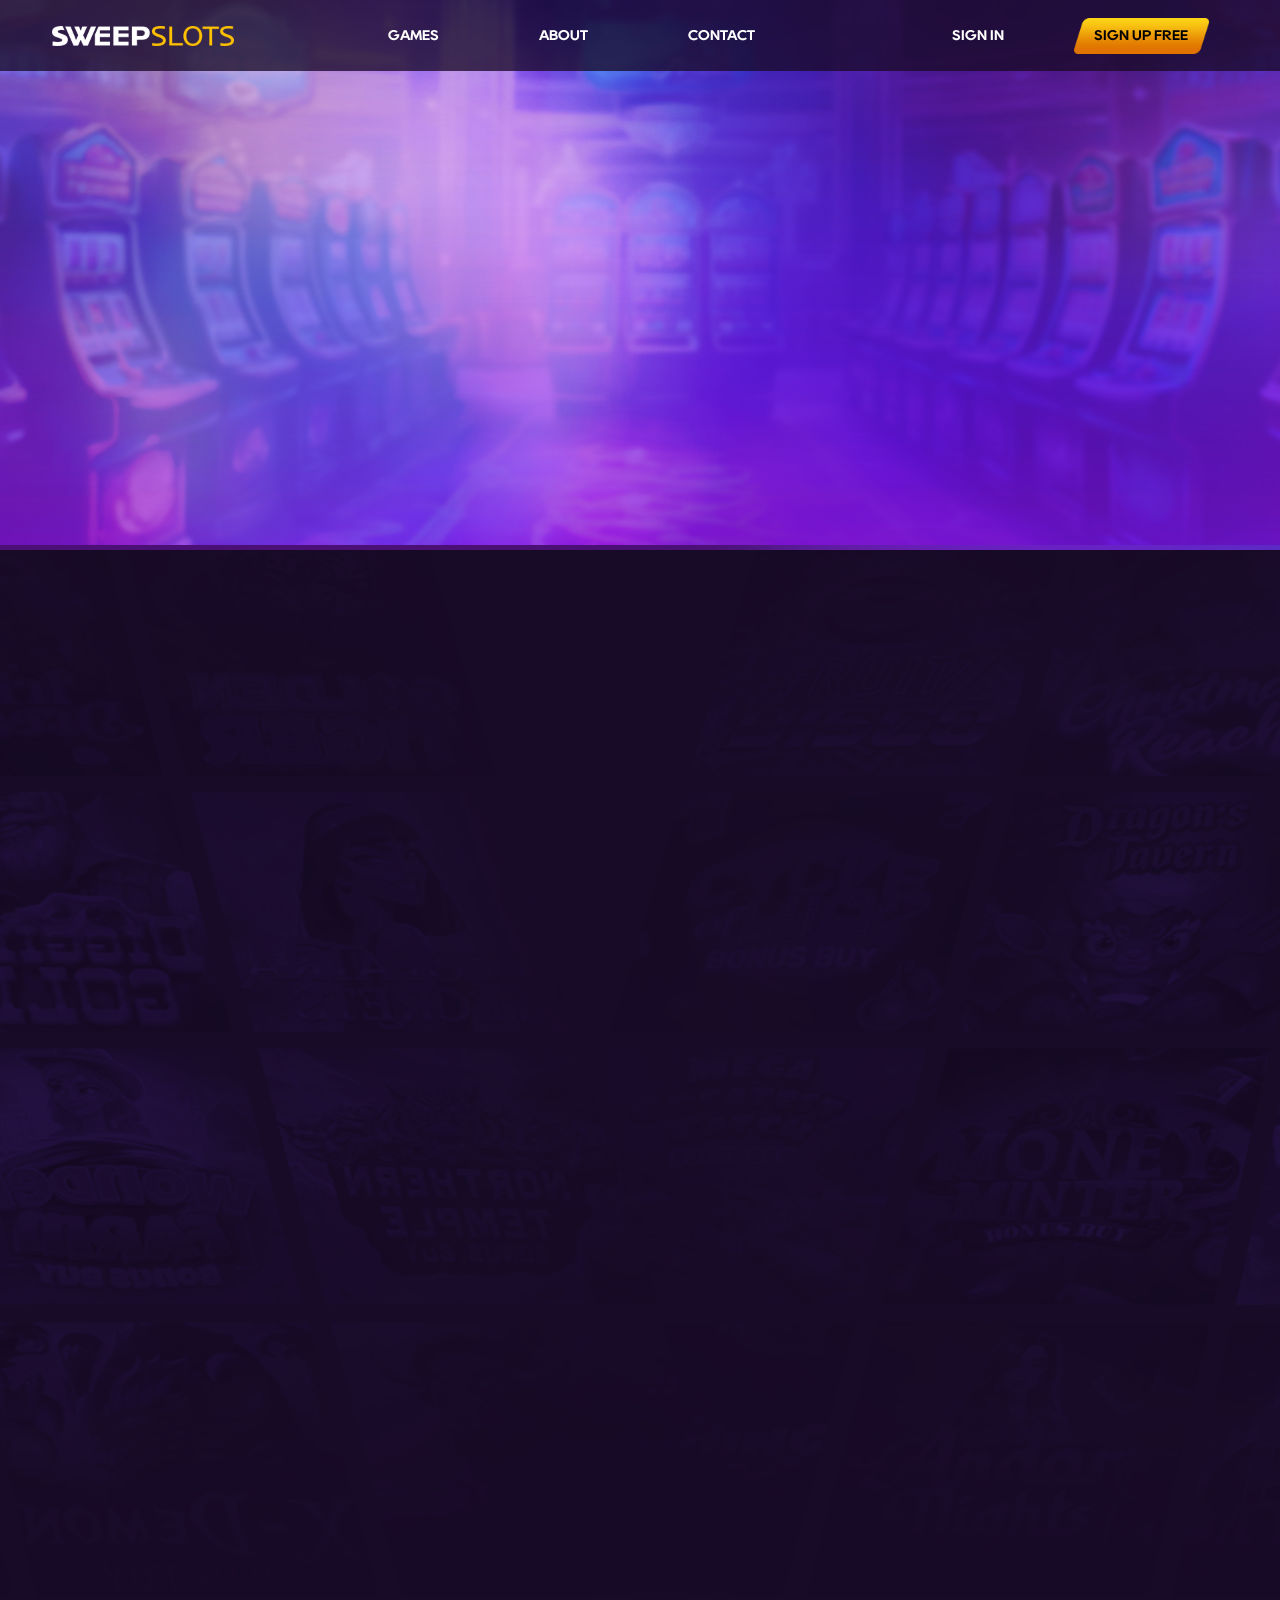
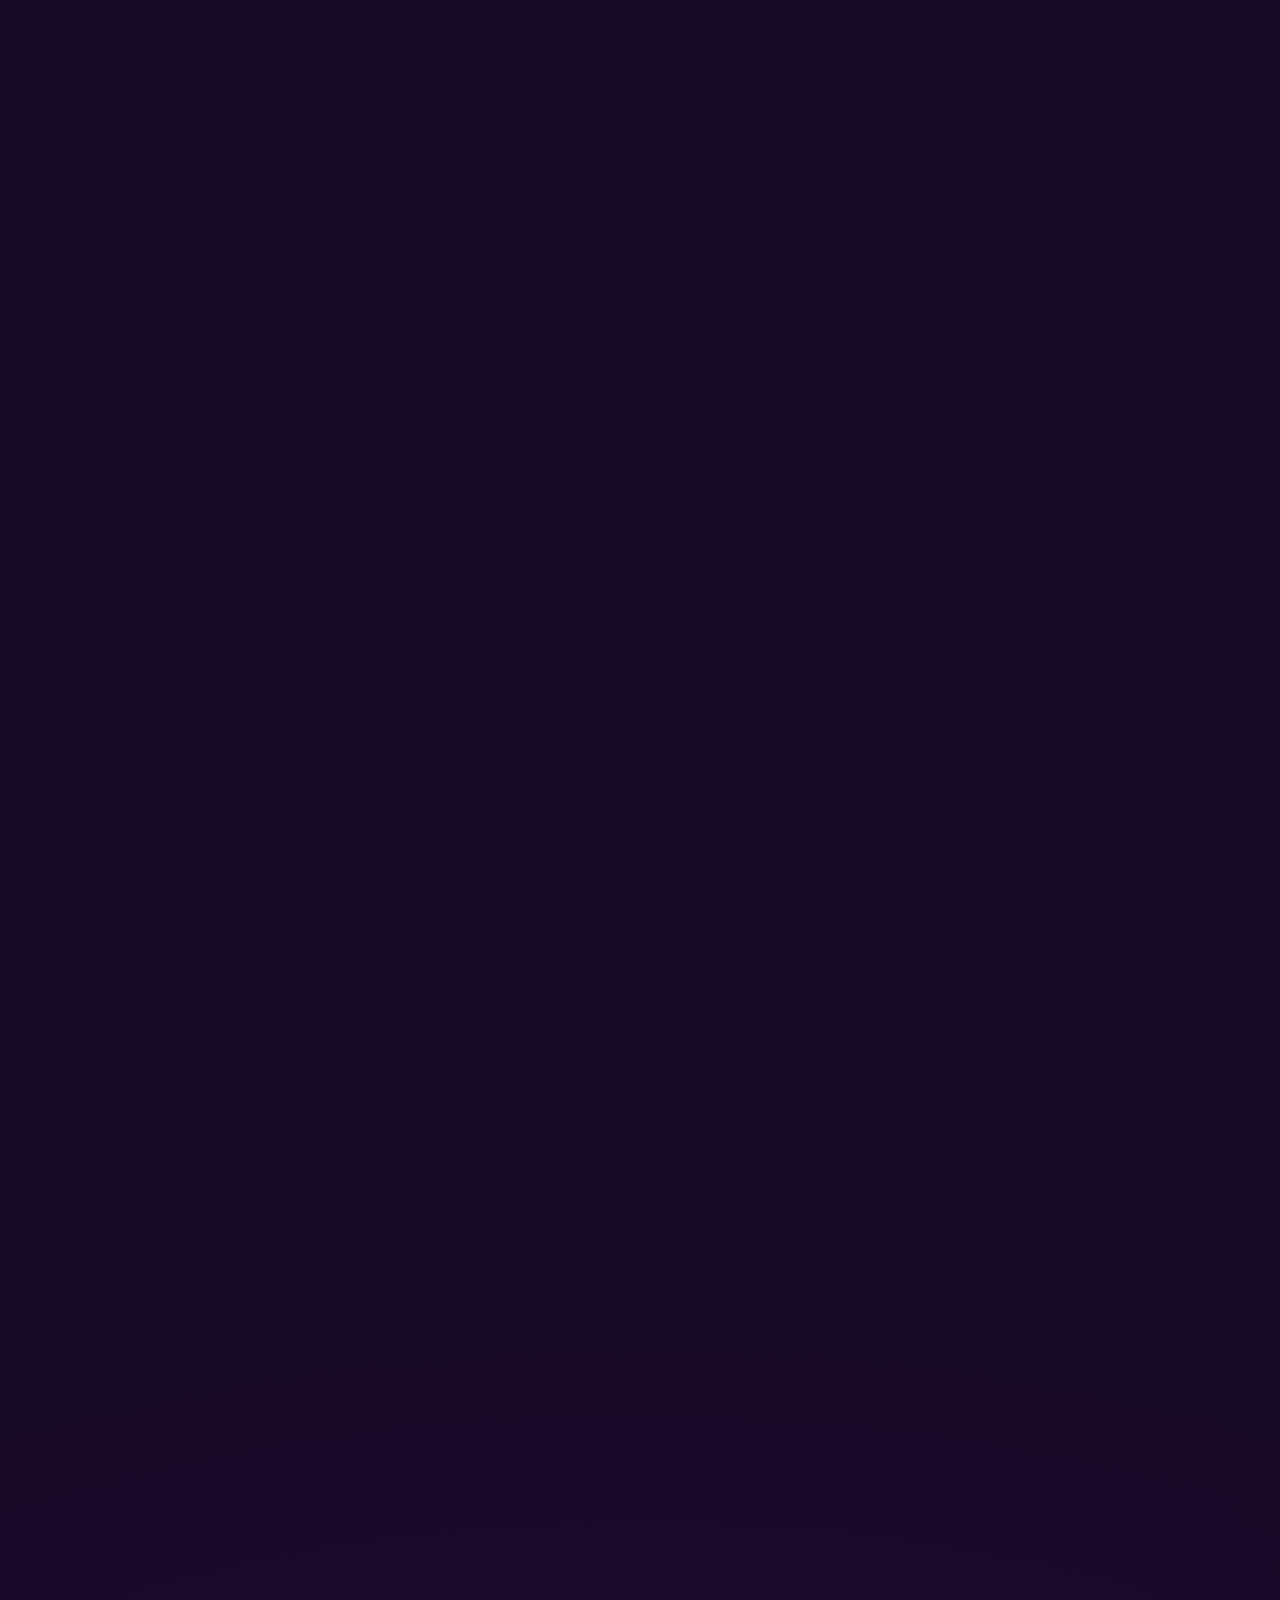
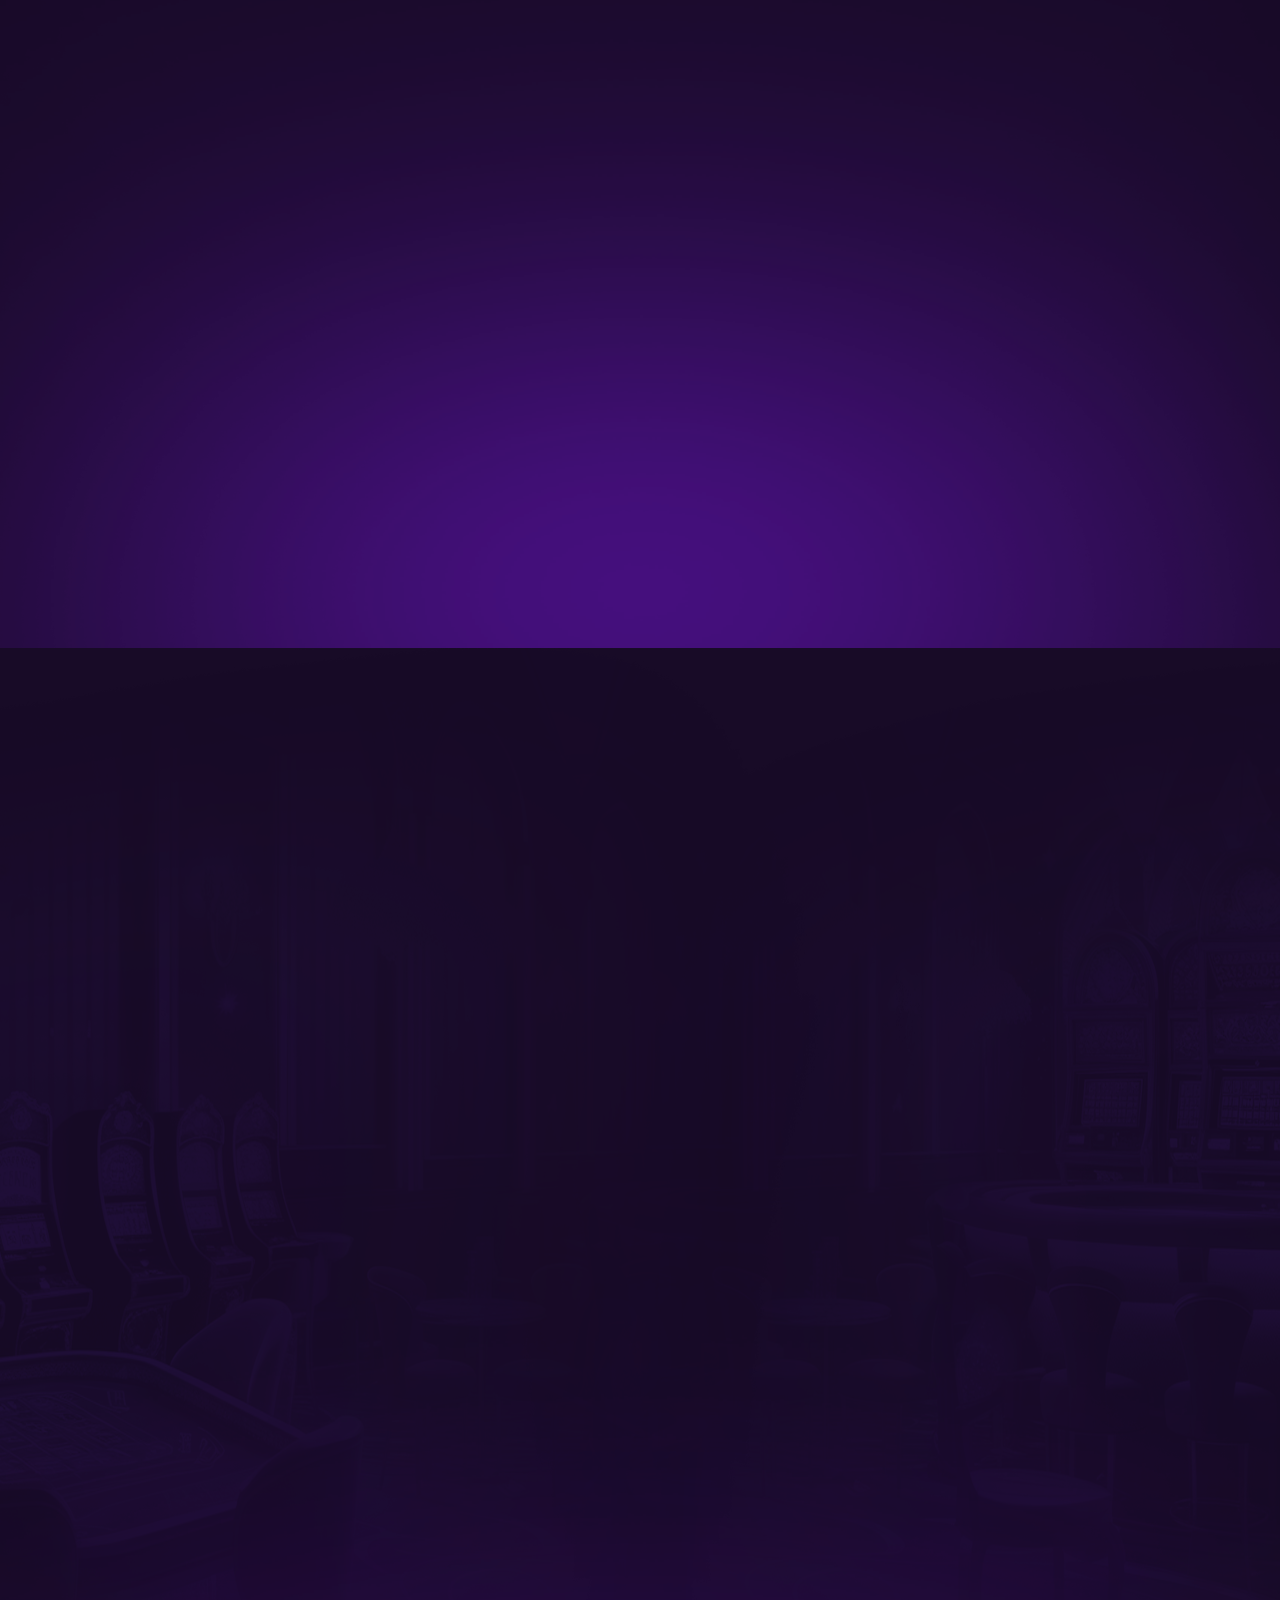
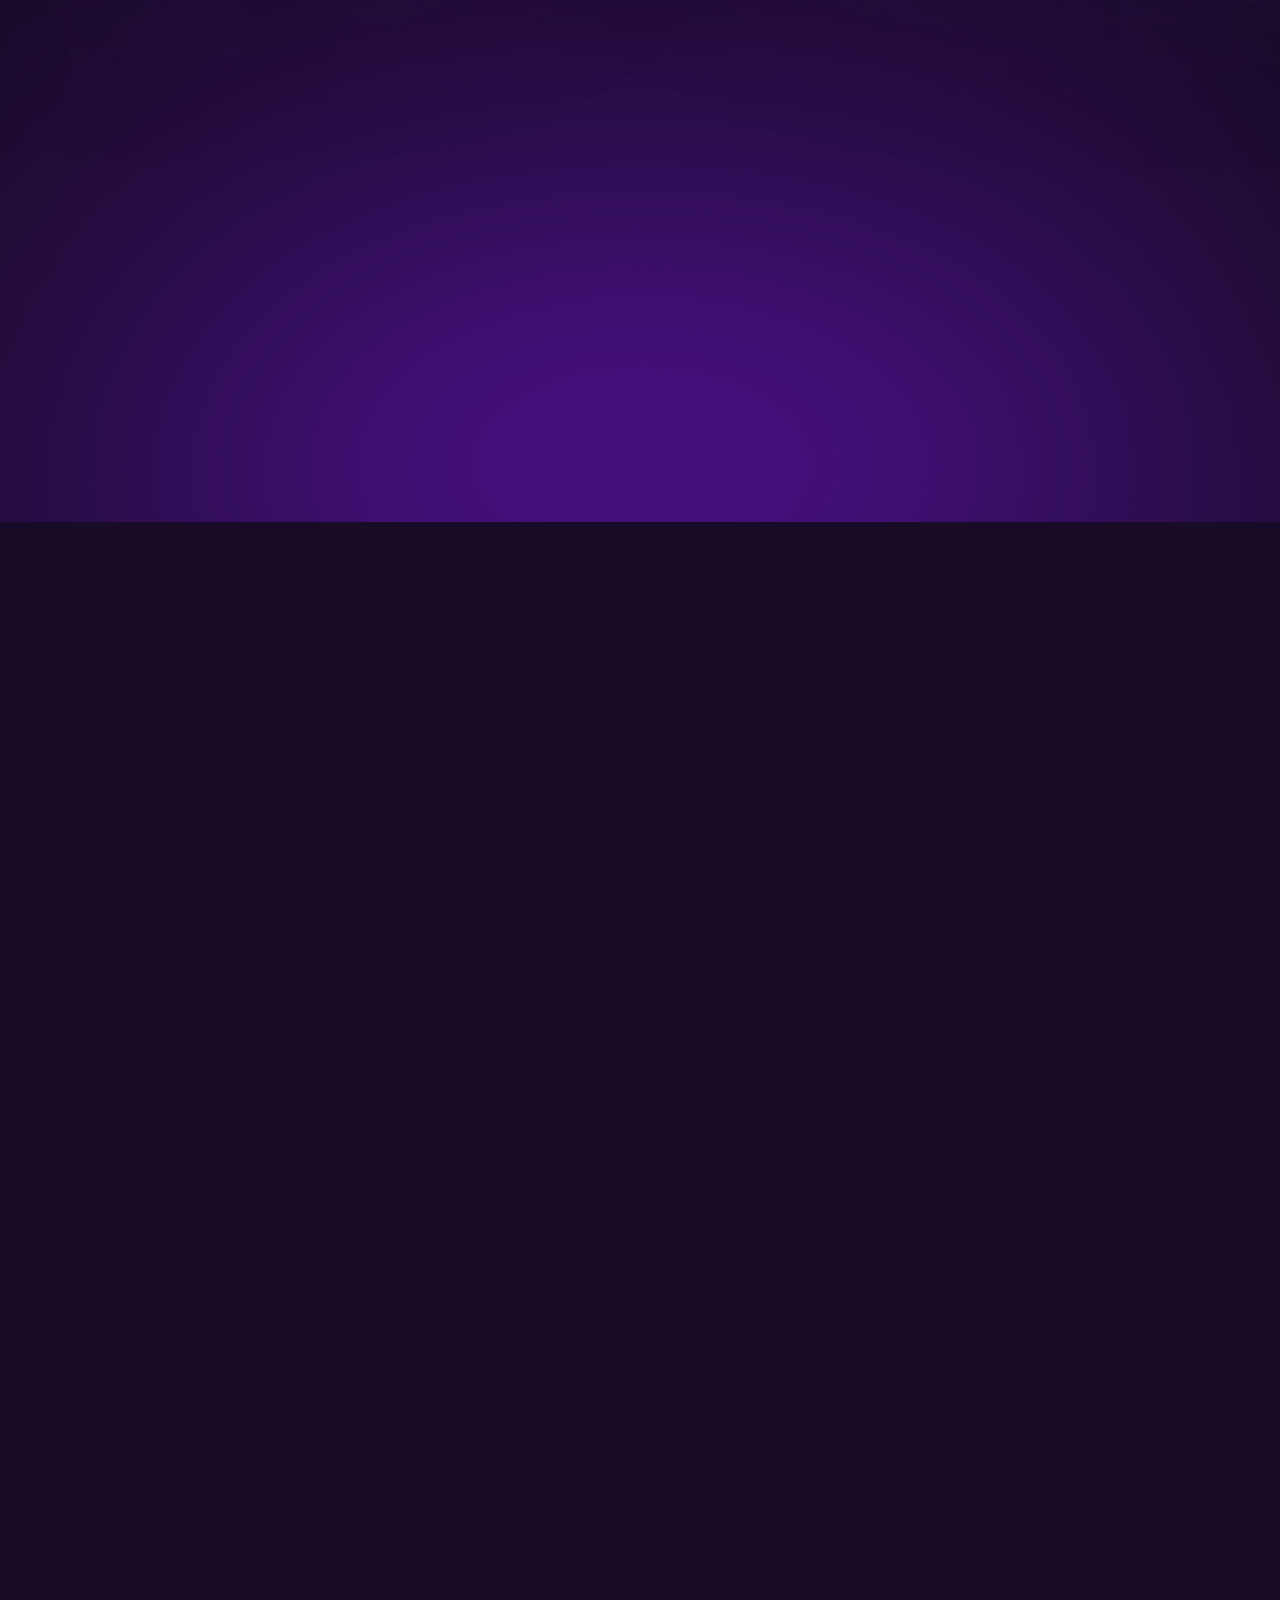
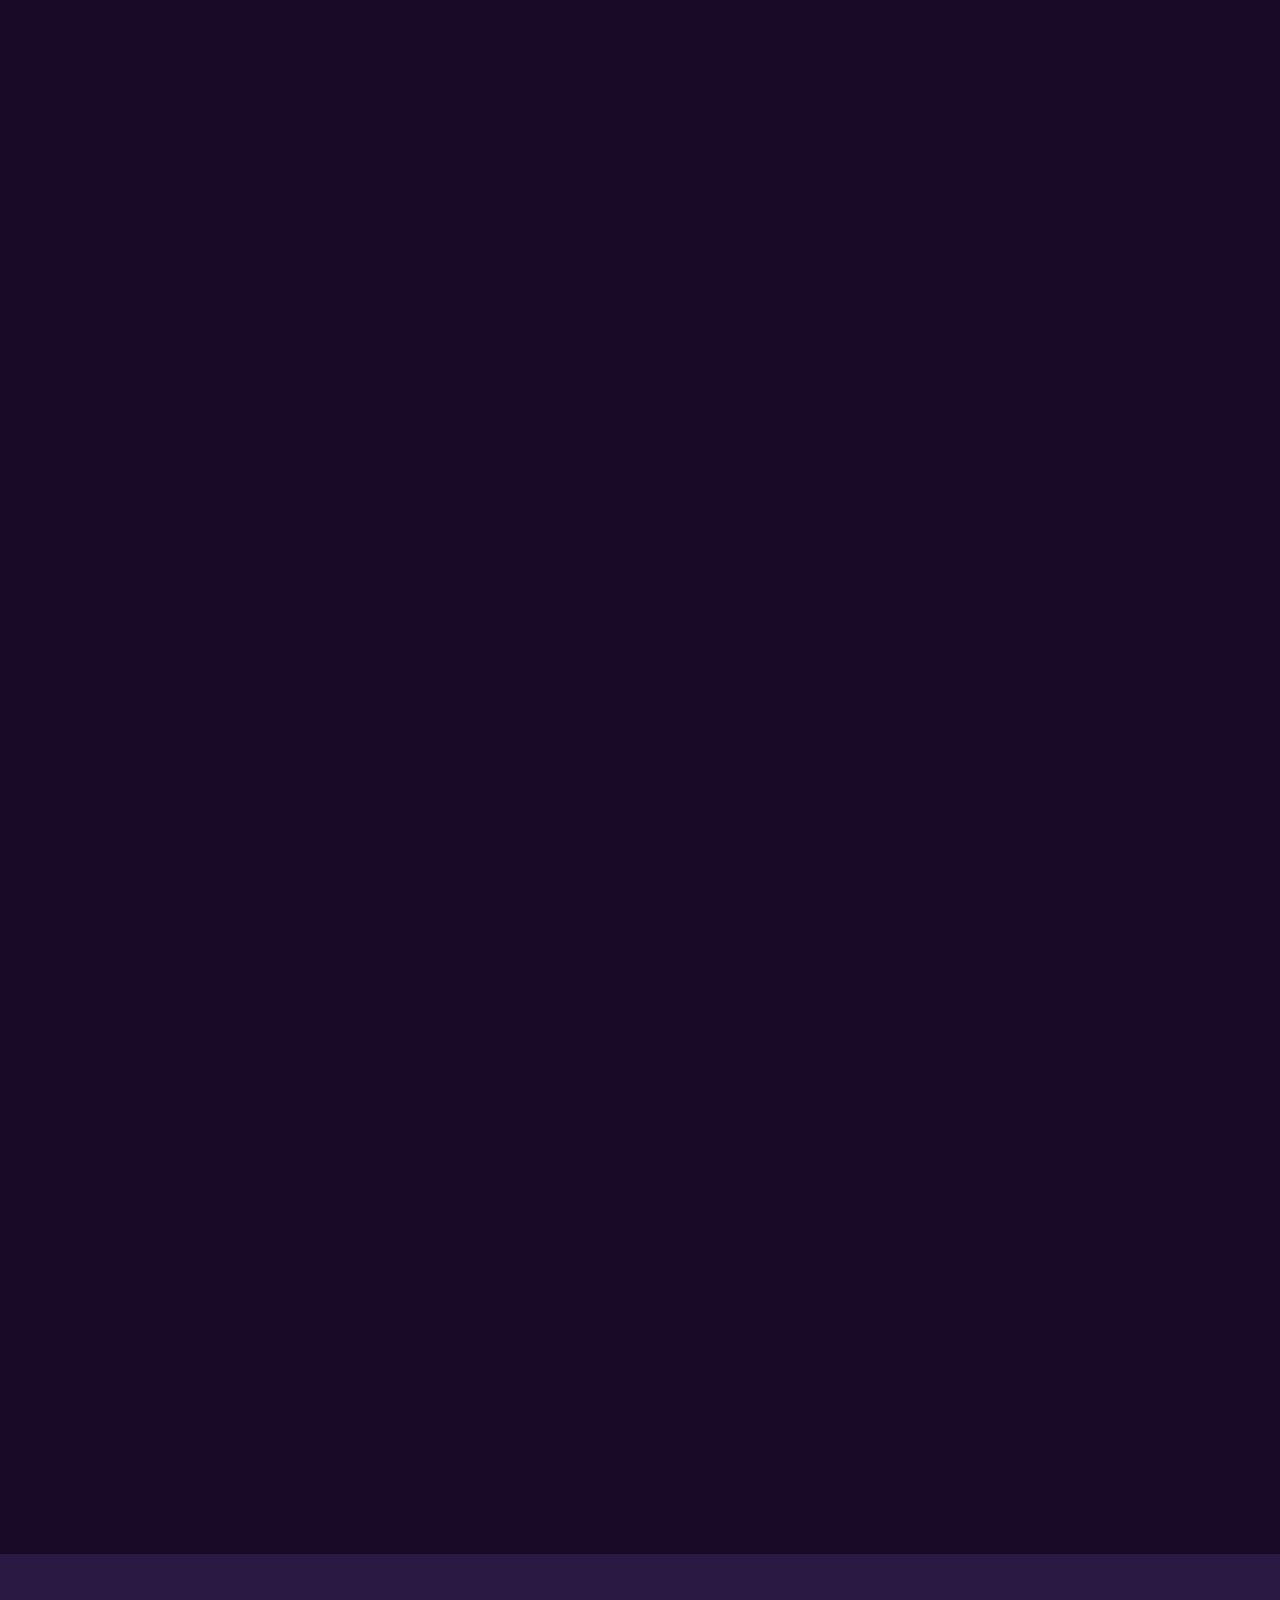
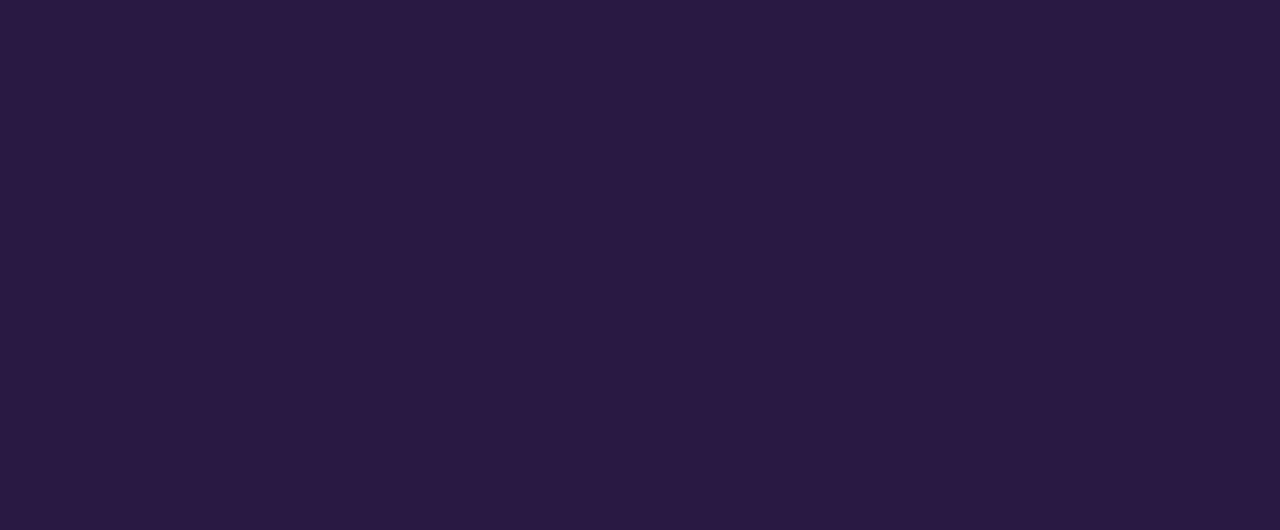
<file: index.html>
<!DOCTYPE html>
<html lang="en" xmlns="http://www.w3.org/1999/html">

<head>
    <meta charset="utf-8">
    <meta http-equiv="X-UA-Compatible" content="IE=edge">
    <meta name="viewport" content="width=device-width, initial-scale=1, minimum-scale=1, maximum-scale=1"/>

    <title>SweepSlots - Home</title>
    <meta name="keywords" content="online casino, casino online games, slots, gambling"/>
    <meta name="description"
          content="Welcome to SweepSlots where the fun never ends. Play slots for fun or for Cash prizes from the comfort of your home. We are the fastest growing Social Casino in the US."/>
    <!-- TODO: Delete in Prod -->
    <META HTTP-EQUIV="CACHE-CONTROL" CONTENT="NO-CACHE">
    <META HTTP-EQUIV="PRAGMA" CONTENT="NO-CACHE">
    <meta name="robots" content="noindex">
    <!-- End TODO: Delete in Prod -->

    <!-- Favicons -->
    <link rel="apple-touch-icon" sizes="57x57" href="assets/img/favicon/favicon57.png">
    <link rel="apple-touch-icon" sizes="60x60" href="assets/img/favicon/favicon60.png">
    <link rel="apple-touch-icon" sizes="72x72" href="assets/img/favicon/favicon72.png">
    <link rel="apple-touch-icon" sizes="76x76" href="assets/img/favicon/favicon76.png">
    <link rel="apple-touch-icon" sizes="114x114" href="assets/img/favicon/favicon144.png">
    <link rel="apple-touch-icon" sizes="120x120" href="assets/img/favicon/favicon120.png">
    <link rel="apple-touch-icon" sizes="144x144" href="assets/img/favicon/favicon144.png">
    <link rel="apple-touch-icon" sizes="152x152" href="assets/img/favicon/favicon152.png">
    <link rel="apple-touch-icon" sizes="180x180" href="assets/img/favicon/favicon180.png">
    <link rel="icon" type="image/png" sizes="192x192" href="assets/img/favicon/favicon192.png">
    <link rel="icon" type="image/png" sizes="32x32" href="assets/img/favicon/favicon32.png">
    <link rel="icon" type="image/png" sizes="96x96" href="assets/img/favicon/favicon96.png">
    <link rel="icon" type="image/png" sizes="16x16" href="assets/img/favicon/favicon16.png">

    <!-- Vendor CSS Files -->
    <link href="assets/vendor/aos/aos.css" rel="stylesheet">
    <link href="assets/vendor/bootstrap/css/bootstrap.min.css" rel="stylesheet">
    <link href="assets/vendor/bootstrap-icons/bootstrap-icons.css" rel="stylesheet">
    <link href="assets/vendor/glightbox/css/glightbox.min.css" rel="stylesheet">
    <link href="assets/vendor/remixicon/remixicon.css" rel="stylesheet">
    <link href="assets/vendor/swiper/swiper-bundle.min.css" rel="stylesheet">

    <link href="assets/css/common.css" rel="stylesheet">
    <link href="assets/css/style.css" rel="stylesheet">

</head>

<body>
<!-- ======= Header ======= -->
<header id="header" class="header fixed-top">
    <div class="container-fluid container-xl d-flex align-items-center justify-content-between">

        <a href="index.html" class="logo d-flex align-items-center">
            <img src="assets/img/LOGO.png" alt="">
        </a>

        <nav id="navbar" class="navbar">
            <ul>
                <li class="normal-hidden"><a class="nav-link" href="pages/signin.html">sign in</a></li>
                <li class="normal-hidden"><a class="nav-link" href="pages/signup.html">sign up free</a></li>
                <li class="normal-hidden separator"></li>
                <li><a class="nav-link" href="pages/games.html">games</a></li>
                <li><a class="nav-link" href="pages/about.html">about</a></li>
                <li><a class="nav-link" href="http://help.sweepslots.com" target="_blank">contact</a></li>
            </ul>
            <i class="bi bi-list mobile-nav-toggle"></i>
        </nav><!-- .navbar -->

        <nav class="navRight">
            <ul>
                <li class="normal-hidden"><a class="nav-link" href="pages/signin.html"><img
                        src="assets/img/user/Login-Icon.png" alt=""></a></li>
                <li class="mobile-hidden"><a class="nav-link" href="pages/signin.html">sign in</a></li>
                <li class="sign-up mobile-hidden"><a class="nav-link" href="pages/signup.html">sign
                    up free</a></li>
            </ul>
        </nav><!-- .navbar -->

    </div>
</header><!-- End Header -->


<div id="games">
    <!-- ======= Hero Section ======= -->
    <div id="hero" class="hero d-flex align-items-center">
        <div class="character" data-aos="fade-right">
            <img src="assets/img/PUERCO_BANNER.png" alt="" class="img-fluid">
        </div>
        <div class="content" data-aos="fade-left">
            <div class="content-head">welcome bundle</div>
            <div class="content-header">150% extra</div>
            <div class="content-slogan">
                <p class="slogan-big">win big<span class="normal-hidden"> on america's</span></p>
                <p class="slogan-med mobile-hidden">on america's</p>
                <p class="slogan-sml">best social casino</p>
            </div>
            <a href="pages/signup.html" class="account-button aos-init aos-animate" data-aos="fade-up">
                <div class="button">create account</div>
            </a>
        </div>
        <div class="floating-coins" data-aos="fade-up">
            <img src="assets/img/MONEDAS.png" alt="" class="img-fluid">
        </div>
        <div class="separator"></div>

    </div><!-- End Hero -->

    <!-- ======= Thrilling Section ======= -->
    <div class="thrilling">
        <div class="container" data-aos="fade-up">
            <header class="section-header">
                Thrilling online casino<span class="mobile-hidden">-</span><br
                    class="mobile-break"><span>style games</span>
            </header>

            <div class="row" data-aos="fade-up" data-aos-delay="100">
                <div class="col-xl-12 col-lg-12 d-flex justify-content-center">
                    <ul id="portfolio-filters">
                        <li data-filter=".filter-slots" class="filter-active"><p>slots</p></li>
                        <li data-filter=".filter-table"><p>table games</p></li>
                        <li data-filter=".filter-jackpot"><p>jackpot</p></li>
                        <li data-filter=".filter-skill"><p>skill</p></li>
                        <li data-filter=".filter-scratch"><p>scratch</p></li>
                        <!--
                        <li data-filter=".filter-bingo"><p>bingo</p></li>
                        -->
                        <li data-filter=".filter-instant"><p>instant</p></li>
                        <li><a href="pages/games.html">and more</a></li>
                    </ul>
                </div>
            </div>

            <div class="row gy-4 portfolio-container mobile-hidden" data-aos="fade-up">
                <div class="col-lg-3 col-md-3 col-sm-3 portfolio-item filter-slots">
                    <div class="portfolio-wrap">
                        <a href="#">
                            <img src="assets/img/games/SLOTS/Money%20Train%204.png" alt="" class="img-fluid">
                        </a>
                    </div>
                </div>

                <div class="col-lg-3 col-md-3 col-sm-3 portfolio-item filter-slots">
                    <div class="portfolio-wrap">
                        <a href="#">
                            <img src="assets/img/games/SLOTS/Millionaire-Megapays.png" alt="" class="img-fluid">
                        </a>
                    </div>
                </div>

                <div class="col-lg-3 col-md-3 col-sm-3 portfolio-item filter-slots">
                    <div class="portfolio-wrap">
                        <a href="#">
                            <img src="assets/img/games/SLOTS/The-Great-Pigsby-Megaways.png" alt="" class="img-fluid">
                        </a>
                    </div>
                </div>

                <div class="col-lg-3 col-md-3 col-sm-3 portfolio-item filter-slots">
                    <div class="portfolio-wrap">
                        <a href="#">
                            <img src="assets/img/games/SLOTS/Fruit-Disco.png" alt="" class="img-fluid">
                        </a>
                    </div>
                </div>

                <div class="col-lg-3 col-md-3 col-sm-3 portfolio-item filter-slots">
                    <div class="portfolio-wrap">
                        <a href="#">
                            <img src="assets/img/games/SLOTS/Budai-Reels.png" alt="" class="img-fluid">
                        </a>
                    </div>
                </div>

                <div class="col-lg-3 col-md-3 col-sm-3 portfolio-item filter-slots">
                    <div class="portfolio-wrap">
                        <a href="#">
                            <img src="assets/img/games/SLOTS/Tree-of-Light.png" alt="" class="img-fluid">
                        </a>
                    </div>
                </div>

                <div class="col-lg-3 col-md-3 col-sm-3 portfolio-item filter-slots">
                    <div class="portfolio-wrap">
                        <a href="#">
                            <img src="assets/img/games/SLOTS/Rueda-De-Chile-Bonus-Buy.png" alt="" class="img-fluid">
                        </a>
                    </div>
                </div>

                <div class="col-lg-3 col-md-3 col-sm-3 portfolio-item filter-slots">
                    <div class="portfolio-wrap">
                        <a href="#">
                            <img src="assets/img/games/SLOTS/Collapsed-Castle-Bonus-Buy.png" alt="" class="img-fluid">
                        </a>
                    </div>
                </div>

                <div class="col-lg-3 col-md-3 col-sm-3 portfolio-item filter-slots">
                    <div class="portfolio-wrap">
                        <a href="#">
                            <img src="assets/img/games/SLOTS/Sold-It.png" alt="" class="img-fluid">
                        </a>
                    </div>
                </div>

                <div class="col-lg-3 col-md-3 col-sm-3 portfolio-item filter-slots">
                    <div class="portfolio-wrap">
                        <a href="#">
                            <img src="assets/img/games/SLOTS/Treasure-snipes-Bonus-Buy-copia.png" alt=""
                                 class="img-fluid">
                        </a>
                    </div>
                </div>

                <div class="col-lg-3 col-md-3 col-sm-3 portfolio-item filter-slots">
                    <div class="portfolio-wrap">
                        <a href="#">
                            <img src="assets/img/games/SLOTS/Wonder-Farm-Bonus-Buy.png" alt="" class="img-fluid">
                        </a>
                    </div>
                </div>

                <div class="col-lg-3 col-md-3 col-sm-3 portfolio-item filter-slots">
                    <div class="portfolio-wrap">
                        <a href="#">
                            <img src="assets/img/games/SLOTS/Brutal-Santa.png" alt="" class="img-fluid">
                        </a>
                    </div>
                </div>

                <div class="col-lg-4 col-md-4 col-sm-4 portfolio-item filter-table">
                    <div class="portfolio-wrap">
                        <a href="#">
                            <img src="assets/img/games/TABLE%20GAMES/Andar-Nights.png" alt="" class="img-fluid">
                        </a>
                    </div>
                </div>

                <div class="col-lg-4 col-md-4 col-sm-4 portfolio-item filter-table">
                    <div class="portfolio-wrap">
                        <a href="#">
                            <img src="assets/img/games/TABLE%20GAMES/Texas-Holdem-Bonus.png" alt="" class="img-fluid">
                        </a>
                    </div>
                </div>

                <div class="col-lg-4 col-md-4 col-sm-4 portfolio-item filter-table">
                    <div class="portfolio-wrap">
                        <a href="#">
                            <img src="assets/img/games/TABLE%20GAMES/Texas-Holdem-Bonus-copia.png" alt=""
                                 class="img-fluid">
                        </a>
                    </div>
                </div>

                <div class="col-lg-4 col-md-4 col-sm-4 portfolio-item filter-table">
                    <div class="portfolio-wrap">
                        <a href="#">
                            <img src="assets/img/games/TABLE%20GAMES/American-Roulette-3D.png" alt="" class="img-fluid">
                        </a>
                    </div>
                </div>

                <div class="col-lg-4 col-md-4 col-sm-4 portfolio-item filter-table">
                    <div class="portfolio-wrap">
                        <a href="#">
                            <img src="assets/img/games/TABLE%20GAMES/Baccarat-777.png" alt="" class="img-fluid">
                        </a>
                    </div>
                </div>

                <div class="col-lg-4 col-md-4 col-sm-4 portfolio-item filter-table">
                    <div class="portfolio-wrap">
                        <a href="#">
                            <img src="assets/img/games/TABLE%20GAMES/Blackjack-Lucky-Sevens.png" alt=""
                                 class="img-fluid">
                        </a>
                    </div>
                </div>

                <div class="col-lg-4 col-md-4 col-sm-3 portfolio-item filter-jackpot">
                    <div class="portfolio-wrap">
                        <a href="#">
                            <img src="assets/img/games/JACKPOT/Expanding-Master-Jackpot.png" alt="" class="img-fluid">
                        </a>
                    </div>
                </div>

                <div class="col-lg-4 col-md-4 col-sm-3 portfolio-item filter-jackpot">
                    <div class="portfolio-wrap">
                        <a href="#">
                            <img src="assets/img/games/JACKPOT/Fruit-Nova-Super-Jackpot.png" alt="" class="img-fluid">
                        </a>
                    </div>
                </div>

                <div class="col-lg-4 col-md-4 col-sm-3 portfolio-item filter-jackpot">
                    <div class="portfolio-wrap">
                        <a href="#">
                            <img src="assets/img/games/JACKPOT/Shadow-of-Luxor-Jackpot.png" alt="" class="img-fluid">
                        </a>
                    </div>
                </div>

                <div class="col-lg-4 col-md-4 col-sm-3 portfolio-item filter-skill">
                    <div class="portfolio-wrap">
                        <a href="#">
                            <img src="assets/img/games/SKILL/Bomb-Squad.png" alt="" class="img-fluid">
                        </a>
                    </div>
                </div>

                <div class="col-lg-4 col-md-4 col-sm-3 portfolio-item filter-skill">
                    <div class="portfolio-wrap">
                        <a href="#">
                            <img src="assets/img/games/SKILL/Funny-Hunting.png" alt="" class="img-fluid">
                        </a>
                    </div>
                </div>

                <div class="col-lg-4 col-md-4 col-sm-3 portfolio-item filter-skill">
                    <div class="portfolio-wrap">
                        <a href="#">
                            <img src="assets/img/games/SKILL/Perfect-Fishing.png" alt="" class="img-fluid">
                        </a>
                    </div>
                </div>

                <div class="col-lg-4 col-md-4 col-sm-3 portfolio-item filter-skill">
                    <div class="portfolio-wrap">
                        <a href="#">
                            <img src="assets/img/games/SKILL/Lucky-Crumbling.png" alt="" class="img-fluid">
                        </a>
                    </div>
                </div>

                <div class="col-lg-4 col-md-4 col-sm-3 portfolio-item filter-skill">
                    <div class="portfolio-wrap">
                        <a href="#">
                            <img src="assets/img/games/SKILL/Plingo-Ball.png" alt="" class="img-fluid">
                        </a>
                    </div>
                </div>

                <div class="col-lg-4 col-md-4 col-sm-3 portfolio-item filter-scratch">
                    <div class="portfolio-wrap">
                        <a href="#">
                            <img src="assets/img/games/SCRATCH/Scratch-Match.png" alt="" class="img-fluid">
                        </a>
                    </div>
                </div>

                <div class="col-lg-4 col-md-4 col-sm-3 portfolio-item filter-scratch">
                    <div class="portfolio-wrap">
                        <a href="#">
                            <img src="assets/img/games/SCRATCH/Football-Scratch.png" alt="" class="img-fluid">
                        </a>
                    </div>
                </div>

                <div class="col-lg-4 col-md-4 col-sm-3 portfolio-item filter-instant">
                    <div class="portfolio-wrap">
                        <a href="#">
                            <img src="assets/img/games/INSTANT/Super-Bartender.png" alt="" class="img-fluid">
                        </a>
                    </div>
                </div>

                <div class="col-lg-4 col-md-4 col-sm-3 portfolio-item filter-instant">
                    <div class="portfolio-wrap">
                        <a href="#">
                            <img src="assets/img/games/INSTANT/Treasures-of-the-Gods.png" alt="" class="img-fluid">
                        </a>
                    </div>
                </div>

                <div class="col-lg-4 col-md-4 col-sm-3 portfolio-item filter-instant">
                    <div class="portfolio-wrap">
                        <a href="#">
                            <img src="assets/img/games/INSTANT/Candy-Dreams_Bingo.png" alt="" class="img-fluid">
                        </a>
                    </div>
                </div>

                <div class="col-lg-4 col-md-4 col-sm-3 portfolio-item filter-instant">
                    <div class="portfolio-wrap">
                        <a href="#">
                            <img src="assets/img/games/INSTANT/Funny-Hunting.png" alt="" class="img-fluid">
                        </a>
                    </div>
                </div>

                <div class="col-lg-4 col-md-4 col-sm-3 portfolio-item filter-instant">
                    <div class="portfolio-wrap">
                        <a href="#">
                            <img src="assets/img/games/INSTANT/Perfect-Fishing.png" alt="" class="img-fluid">
                        </a>
                    </div>
                </div>

                <div class="col-lg-4 col-md-4 col-sm-3 portfolio-item filter-instant">
                    <div class="portfolio-wrap">
                        <a href="#">
                            <img src="assets/img/games/INSTANT/Book-of-Keno.png" alt="" class="img-fluid">
                        </a>
                    </div>
                </div>

                <div class="col-lg-4 col-md-4 col-sm-3 portfolio-item filter-instant">
                    <div class="portfolio-wrap">
                        <a href="#">
                            <img src="assets/img/games/INSTANT/Bomb-Squad.png" alt="" class="img-fluid">
                        </a>
                    </div>
                </div>
            </div>

            <div class="normal-hidden" id="games-mobil" data-aos="fade-up">
                <div class="row gy-4 portfolio-container-mobile">
                    <div class="col-lg-3 col-md-3 col-sm-3 portfolio-item filter-slots">
                        <div class="portfolio-wrap">
                            <a href="#">
                                <img src="assets/img/games/SLOTS/Money%20Train%204.png" alt="" class="img-fluid">
                            </a>
                        </div>
                    </div>

                    <div class="col-lg-3 col-md-3 col-sm-3 portfolio-item filter-slots">
                        <div class="portfolio-wrap">
                            <a href="#">
                                <img src="assets/img/games/SLOTS/Millionaire-Megapays.png" alt="" class="img-fluid">
                            </a>
                        </div>
                    </div>

                    <div class="col-lg-3 col-md-3 col-sm-3 portfolio-item filter-slots">
                        <div class="portfolio-wrap">
                            <a href="#">
                                <img src="assets/img/games/SLOTS/The-Great-Pigsby-Megaways.png" alt=""
                                     class="img-fluid">
                            </a>
                        </div>
                    </div>

                    <div class="col-lg-3 col-md-3 col-sm-3 portfolio-item filter-slots">
                        <div class="portfolio-wrap">
                            <a href="#">
                                <img src="assets/img/games/SLOTS/Fruit-Disco.png" alt="" class="img-fluid">
                            </a>
                        </div>
                    </div>

                    <div class="col-lg-3 col-md-3 col-sm-3 portfolio-item filter-slots">
                        <div class="portfolio-wrap">
                            <a href="#">
                                <img src="assets/img/games/SLOTS/Budai-Reels.png" alt="" class="img-fluid">
                            </a>
                        </div>
                    </div>

                    <div class="col-lg-3 col-md-3 col-sm-3 portfolio-item filter-slots">
                        <div class="portfolio-wrap">
                            <a href="#">
                                <img src="assets/img/games/SLOTS/Tree-of-Light.png" alt="" class="img-fluid">
                            </a>
                        </div>
                    </div>

                    <div class="col-lg-3 col-md-3 col-sm-3 portfolio-item filter-slots">
                        <div class="portfolio-wrap">
                            <a href="#">
                                <img src="assets/img/games/SLOTS/Rueda-De-Chile-Bonus-Buy.png" alt="" class="img-fluid">
                            </a>
                        </div>
                    </div>

                    <div class="col-lg-3 col-md-3 col-sm-3 portfolio-item filter-slots">
                        <div class="portfolio-wrap">
                            <a href="#">
                                <img src="assets/img/games/SLOTS/Collapsed-Castle-Bonus-Buy.png" alt=""
                                     class="img-fluid">
                            </a>
                        </div>
                    </div>

                    <div class="col-lg-3 col-md-3 col-sm-3 portfolio-item filter-slots">
                        <div class="portfolio-wrap">
                            <a href="#">
                                <img src="assets/img/games/SLOTS/Sold-It.png" alt="" class="img-fluid">
                            </a>
                        </div>
                    </div>

                    <div class="col-lg-3 col-md-3 col-sm-3 portfolio-item filter-slots">
                        <div class="portfolio-wrap">
                            <a href="#">
                                <img src="assets/img/games/SLOTS/Treasure-snipes-Bonus-Buy-copia.png" alt=""
                                     class="img-fluid">
                            </a>
                        </div>
                    </div>

                    <div class="col-lg-3 col-md-3 col-sm-3 portfolio-item filter-slots">
                        <div class="portfolio-wrap">
                            <a href="#">
                                <img src="assets/img/games/SLOTS/Wonder-Farm-Bonus-Buy.png" alt="" class="img-fluid">
                            </a>
                        </div>
                    </div>

                    <div class="col-lg-3 col-md-3 col-sm-3 portfolio-item filter-slots">
                        <div class="portfolio-wrap">
                            <a href="#">
                                <img src="assets/img/games/SLOTS/Brutal-Santa.png" alt="" class="img-fluid">
                            </a>
                        </div>
                    </div>

                    <div class="col-lg-4 col-md-4 col-sm-4 portfolio-item filter-table">
                        <div class="portfolio-wrap">
                            <a href="#">
                                <img src="assets/img/games/TABLE%20GAMES/Andar-Nights.png" alt="" class="img-fluid">
                            </a>
                        </div>
                    </div>

                    <div class="col-lg-4 col-md-4 col-sm-4 portfolio-item filter-table">
                        <div class="portfolio-wrap">
                            <a href="#">
                                <img src="assets/img/games/TABLE%20GAMES/Texas-Holdem-Bonus.png" alt=""
                                     class="img-fluid">
                            </a>
                        </div>
                    </div>

                    <div class="col-lg-4 col-md-4 col-sm-4 portfolio-item filter-table">
                        <div class="portfolio-wrap">
                            <a href="#">
                                <img src="assets/img/games/TABLE%20GAMES/Texas-Holdem-Bonus-copia.png" alt=""
                                     class="img-fluid">
                            </a>
                        </div>
                    </div>

                    <div class="col-lg-4 col-md-4 col-sm-4 portfolio-item filter-table">
                        <div class="portfolio-wrap">
                            <a href="#">
                                <img src="assets/img/games/TABLE%20GAMES/American-Roulette-3D.png" alt=""
                                     class="img-fluid">
                            </a>
                        </div>
                    </div>

                    <div class="col-lg-4 col-md-4 col-sm-4 portfolio-item filter-table">
                        <div class="portfolio-wrap">
                            <a href="#">
                                <img src="assets/img/games/TABLE%20GAMES/Baccarat-777.png" alt="" class="img-fluid">
                            </a>
                        </div>
                    </div>

                    <div class="col-lg-4 col-md-4 col-sm-4 portfolio-item filter-table">
                        <div class="portfolio-wrap">
                            <a href="#">
                                <img src="assets/img/games/TABLE%20GAMES/Blackjack-Lucky-Sevens.png" alt=""
                                     class="img-fluid">
                            </a>
                        </div>
                    </div>

                    <div class="col-lg-4 col-md-4 col-sm-3 portfolio-item filter-jackpot">
                        <div class="portfolio-wrap">
                            <a href="#">
                                <img src="assets/img/games/JACKPOT/Expanding-Master-Jackpot.png" alt=""
                                     class="img-fluid">
                            </a>
                        </div>
                    </div>

                    <div class="col-lg-4 col-md-4 col-sm-3 portfolio-item filter-jackpot">
                        <div class="portfolio-wrap">
                            <a href="#">
                                <img src="assets/img/games/JACKPOT/Fruit-Nova-Super-Jackpot.png" alt=""
                                     class="img-fluid">
                            </a>
                        </div>
                    </div>

                    <div class="col-lg-4 col-md-4 col-sm-3 portfolio-item filter-jackpot">
                        <div class="portfolio-wrap">
                            <a href="#">
                                <img src="assets/img/games/JACKPOT/Shadow-of-Luxor-Jackpot.png" alt=""
                                     class="img-fluid">
                            </a>
                        </div>
                    </div>

                    <div class="col-lg-4 col-md-4 col-sm-3 portfolio-item filter-skill">
                        <div class="portfolio-wrap">
                            <a href="#">
                                <img src="assets/img/games/SKILL/Bomb-Squad.png" alt="" class="img-fluid">
                            </a>
                        </div>
                    </div>

                    <div class="col-lg-4 col-md-4 col-sm-3 portfolio-item filter-skill">
                        <div class="portfolio-wrap">
                            <a href="#">
                                <img src="assets/img/games/SKILL/Funny-Hunting.png" alt="" class="img-fluid">
                            </a>
                        </div>
                    </div>

                    <div class="col-lg-4 col-md-4 col-sm-3 portfolio-item filter-skill">
                        <div class="portfolio-wrap">
                            <a href="#">
                                <img src="assets/img/games/SKILL/Perfect-Fishing.png" alt="" class="img-fluid">
                            </a>
                        </div>
                    </div>

                    <div class="col-lg-4 col-md-4 col-sm-3 portfolio-item filter-skill">
                        <div class="portfolio-wrap">
                            <a href="#">
                                <img src="assets/img/games/SKILL/Lucky-Crumbling.png" alt="" class="img-fluid">
                            </a>
                        </div>
                    </div>

                    <div class="col-lg-4 col-md-4 col-sm-3 portfolio-item filter-skill">
                        <div class="portfolio-wrap">
                            <a href="#">
                                <img src="assets/img/games/SKILL/Plingo-Ball.png" alt="" class="img-fluid">
                            </a>
                        </div>
                    </div>

                    <div class="col-lg-4 col-md-4 col-sm-3 portfolio-item filter-scratch">
                        <div class="portfolio-wrap">
                            <a href="#">
                                <img src="assets/img/games/SCRATCH/Scratch-Match.png" alt="" class="img-fluid">
                            </a>
                        </div>
                    </div>

                    <div class="col-lg-4 col-md-4 col-sm-3 portfolio-item filter-scratch">
                        <div class="portfolio-wrap">
                            <a href="#">
                                <img src="assets/img/games/SCRATCH/Football-Scratch.png" alt="" class="img-fluid">
                            </a>
                        </div>
                    </div>

                    <div class="col-lg-4 col-md-4 col-sm-3 portfolio-item filter-instant">
                        <div class="portfolio-wrap">
                            <a href="#">
                                <img src="assets/img/games/INSTANT/Super-Bartender.png" alt="" class="img-fluid">
                            </a>
                        </div>
                    </div>

                    <div class="col-lg-4 col-md-4 col-sm-3 portfolio-item filter-instant">
                        <div class="portfolio-wrap">
                            <a href="#">
                                <img src="assets/img/games/INSTANT/Treasures-of-the-Gods.png" alt="" class="img-fluid">
                            </a>
                        </div>
                    </div>

                    <div class="col-lg-4 col-md-4 col-sm-3 portfolio-item filter-instant">
                        <div class="portfolio-wrap">
                            <a href="#">
                                <img src="assets/img/games/INSTANT/Candy-Dreams_Bingo.png" alt="" class="img-fluid">
                            </a>
                        </div>
                    </div>

                    <div class="col-lg-4 col-md-4 col-sm-3 portfolio-item filter-instant">
                        <div class="portfolio-wrap">
                            <a href="#">
                                <img src="assets/img/games/INSTANT/Funny-Hunting.png" alt="" class="img-fluid">
                            </a>
                        </div>
                    </div>

                    <div class="col-lg-4 col-md-4 col-sm-3 portfolio-item filter-instant">
                        <div class="portfolio-wrap">
                            <a href="#">
                                <img src="assets/img/games/INSTANT/Perfect-Fishing.png" alt="" class="img-fluid">
                            </a>
                        </div>
                    </div>

                    <div class="col-lg-4 col-md-4 col-sm-3 portfolio-item filter-instant">
                        <div class="portfolio-wrap">
                            <a href="#">
                                <img src="assets/img/games/INSTANT/Book-of-Keno.png" alt="" class="img-fluid">
                            </a>
                        </div>
                    </div>

                    <div class="col-lg-4 col-md-4 col-sm-3 portfolio-item filter-instant">
                        <div class="portfolio-wrap">
                            <a href="#">
                                <img src="assets/img/games/INSTANT/Bomb-Squad.png" alt="" class="img-fluid">
                            </a>
                        </div>
                    </div>
                </div>
            </div>
        </div>
        <div class="more" data-aos="fade-up">
            <a href="pages/games.html"><span>more games</span></a>
        </div>
    </div><!-- End Thrilling Section -->

    <!-- ======= Social Section ======= -->
    <div class="social">
        <div class="container" data-aos="fade-up">
            <header class="section-header">
                social casino games<br><span>from the comfort of your home</span>
            </header>

            <div class="row cards-container" data-aos="fade-up">
                <div class="col-lg-4 col-md-4 col-sm-12" data-aos="fade-up">
                    <div class="card-element">
                        <div class="image-header">
                            <img src="assets/img/panel2/Social-Game_01.png" alt="" class="img-fluid">
                        </div>
                        <div class="texts">
                            <div class="text-header text-blue">
                                join millions of other usa players
                            </div>
                            <div class="text-content">
                                On SweepSlots we keep things simple, to play all you need to do is visit our website and
                                play directly from here!
                            </div>
                            <div class="sign-up-content">
                                <a href="pages/signup.html"><span>sign up</span></a>
                            </div>
                        </div>
                    </div>
                </div>
                <div class="col-lg-4 col-md-4 col-sm-12" data-aos="fade-up">
                    <div class="card-element">
                        <div class="image-header">
                            <img src="assets/img/panel2/Social-Game_03.png" alt="" class="img-fluid">
                        </div>
                        <div class="texts">
                            <div class="text-header text-pink">
                                no downloads required
                            </div>
                            <div class="text-content">
                                No Purchase is ever necessary. You can always play on SweepSlots completely FREE!
                            </div>
                            <div class="sign-up-content">
                                <p>android-ios</p>
                                <p>(coming soon)</p>
                            </div>
                        </div>
                    </div>
                </div>
                <div class="col-lg-4 col-md-4 col-sm-12" data-aos="fade-up">
                    <div class="card-element">
                        <div class="image-header">
                            <img src="assets/img/panel2/Social-Game_02.png" alt="" class="img-fluid">
                        </div>
                        <div class="texts">
                            <div class="text-header text-orange">
                                always free to play
                            </div>
                            <div class="text-content">
                                No Purchase is ever necessary. You can always play on SweepSlots completely FREE!
                            </div>
                            <div class="sign-up-content">
                                <a href="pages/signup.html"><span>sign up</span></a>
                            </div>
                        </div>
                    </div>
                </div>
            </div>

            <header class="section-header" data-aos="fade-up">
                the excitement increases with two slots<br><span>games sharing the same progressive jackpot</span>
            </header>

            <div class="no-purchase">
                <img src="assets/img/Banner-tipa.png" alt="" data-aos="fade-up" class="img-fluid">
                <div class="no-purchase-content col-6" data-aos="fade-up">
                    <p class="no-purchase-header">no purchase necessary</p>
                    <p class="no-purchase-desc">It's always been free to play our Sweeps Coins games! We've given away
                        over 60 million free Sweeps Coins without any purchases.</p>
                    <a href="pages/signup.html" class="join-button">
                        <div class="button">join now</div>
                    </a>
                </div>
            </div>
        </div>
    </div><!-- End Social Section -->

    <!-- ======= Join Section ======= -->
    <div class="join">
        <div class="container" data-aos="fade-up">
            <div class="row">
                <div class="col-lg-4 col-md-4 col-sm-12 border-right" data-aos="fade-up">
                    <div class="join-card-element">
                        <div class="join-card-icon">
                            <img src="assets/img/panel3/Exciting-Casino_Icon.png" alt="" class="img-fluid">
                        </div>
                        <div class="texts">
                            <div class="join-card-header text-orange">
                                exiting casino style games
                            </div>
                            <div class="join-card-body">
                                We provide a selection of online casinon-style games based onn Roulette, Blackjack,
                                Video
                                Poker, Table Games and Big Jackpot Slots.
                            </div>
                            <div class="sign-up-content-join">
                                <a href="pages/signup.html">sign up ></a>
                            </div>
                        </div>
                    </div>
                </div>
                <div class="col-lg-4 col-md-4 col-sm-12 border-right" data-aos="fade-up">
                    <div class="join-card-element">
                        <div class="join-card-icon">
                            <img src="assets/img/panel3/No-Downloads_Icon.png" alt="" class="img-fluid">
                        </div>
                        <div class="texts">
                            <div class="join-card-header text-orange">
                                no downloads required
                            </div>
                            <div class="join-card-body">
                                Get straight to action through our easy to play web browser games for your PC, Mac or
                                mobile
                                device.
                            </div>
                            <div class="sign-up-content-join">
                                <a href="pages/signup.html">sign up ></a>
                            </div>
                        </div>
                    </div>
                </div>
                <div class="col-lg-4 col-md-4 col-sm-12" data-aos="fade-up">
                    <div class="join-card-element">
                        <div class="join-card-icon">
                            <img src="assets/img/panel3/Exclusive-First_Icon.png" alt="" class="img-fluid">
                        </div>
                        <div class="texts">
                            <div class="join-card-header text-orange">
                                exclusive first time offer
                            </div>
                            <div class="join-card-body">
                                Try before you commit by taking advantage of our exclusive first purchase offer
                            </div>
                            <div class="sign-up-content-join">
                                <a href="pages/signup.html">sign up ></a>
                            </div>
                        </div>
                    </div>
                </div>
            </div>
        </div>
        <div class="join-banner" data-aos="fade-up">
            <a href="pages/signup.html" class="join-button" data-aos="fade-up">
                <div class="button">join now</div>
            </a>

        </div>
    </div><!-- End Join Section -->

    <!-- ======= Explanation Section ======= -->
    <div class="explanation">
        <div class="container" data-aos="fade-up">
            <header class="section-header">
                why play free casino-style games<br><span>at sweepslots casino?</span>
            </header>
            <div class="section-body">
                <div class="text-center small-container">
                    It's never been easier to play free casino-style games online at SweepSlots. We made it that way
                    specially so you can focus more time having fun and less time fussing. Here's why you'll love
                    playing SweepSlots time and time again.
                </div>
                <div class="row">
                    <div class="divider border-right border-white"></div>
                    <div class="col-md-6 col-sm-12">
                        <div class="text-orange">
                            PLAY CASINO-STYLE GAMES ONLINE FOR FREE AT SWEEPSLOTS CASINO!
                        </div>
                        <div class="big-container"><!--  candara TODO -->
                            <p>The excitement knows no bounds at SweepSlots Casino, and the same holds true for our
                                assortment
                                of free online casino-style games! Our collection boasts an extensive array of online
                                casino-style games, and we consistently introduce fresh additions to our roster.</p>
                            <p>Skeptical? Dive right into the captivating realm of SweepSlots to witness the enchantment
                                firsthand. Our continuously updated games feed showcases the finest online casino-style
                                games
                                available, allowing you to transition from grooving to dance floor beats one moment to
                                embarking
                                on cosmic space shuttle journeys the next.</p>
                            <p>We possess all the elements necessary to customize your game time to your desires. Our
                                free
                                online casino-style games can be enjoyed from any location, at any time, and in any
                                manner
                                you
                                prefer. And the cherry on top? No purchases are required, and there's no need for
                                downloads!</p>
                            <p>The accessibility to our online games remains consistently free, enabling you to engage
                                as
                                much
                                or as little as you fancy. We'll provide the entertainment; all you need to bring are
                                your
                                top-notch moves.</p>
                            <p>With over a million players reveling in our selection of free online casino-style games,
                                there's
                                ample reason for you to join in on the enjoyment as well!</p>
                        </div>
                        <br>
                        <br>
                        <br>
                        <br>
                        <br>
                        <div class="down">
                            <div class="text-orange">
                                Join the SweepSlots Casino Family!
                            </div>
                            <div class="big-container">
                                <p>Every day, Tons of Players love playing our collection of free online casino-style
                                    games!
                                    Become a part of the SweepSlots Casino community to experience amusement, gaming,
                                    laughter, and enjoyable conversations.</p>
                                <p>Our SweepSlots community comprises of diverse members—connect with them through
                                    social
                                    media to partake in additional competitions and even more entertaining SweepSlots
                                    experiences. We take great pleasure in celebrating our players, to the extent that a
                                    delightful welcome offer eagerly awaits you upon registration.</p>
                            </div>
                        </div>
                    </div>
                    <div class="col-md-6 col-sm-12">
                        <div class="text-orange move-r">
                            New to SweepSlots Social Casino?
                        </div>
                        <div class="big-container move-r">
                            <p>Are you a fan of playing casino-style games online without any cost? You're in the
                                perfect spot—welcome to SweepSlots Casino! Here, you'll encounter an abundance of slots
                                and jackpots that will keep you thoroughly entertained. Plus, you can engage in free
                                gameplay right away without the need for downloads. Our assortment of social
                                casino-style games can be streamed from any device at your convenience.</p>
                            <p>Engaging in complimentary online casino-style games with us is incredibly
                                straightforward. Not only is setting up an account completely free, but so is playing.
                                Furthermore, we offer an extensive selection of games, with fresh additions to our
                                casino-style lineup almost every week. Thus, regardless of your preference, whether it's
                                Blackjack, Roulette, or the excitement of stampeding buffalo slots, you'll always
                                discover novel options, hopefully finding something that resonates with you.
                                When it comes to enjoying free online casino-style games, there's no superior
                                destination. SweepSlots Casino stands as the ultimate hub for premier casino-style
                                games. </p>
                            <p>With over a million players indulging in our games daily, you can verify our claim by
                                interacting with them firsthand. Our SweepSlots community thrives on welcoming new
                                members into its fold, and guess what? Signing up and participating won't cost you a
                                dime.</p>
                            <p>Embarking on your SweepSlots Casino journey merely involves setting up a free account, a
                                process that's quite simple. In case you have any queries, our Support Team is
                                accessible around the clock to provide assistance. Just click the 'contact' button at
                                the top of the page to connect with them.</p>
                            <p>So why wait any longer? Immerse yourself in the world of free casino-style games with
                                SweepSlots Casino. You're bound to be pleased with your decision!</p>
                        </div>
                        <div class="down">
                            <div class="text-orange move-r">
                                Hundreds of Casino-Style Games
                            </div>
                            <div class="big-container move-r">
                                <p>With the introduction of brand new slot games nearly every week, we offer a vast
                                    collection of online casino-style games that you can enjoy without requiring any
                                    downloads. Simply play your preferred games directly from your web browser on any
                                    device
                                    you choose.</p>
                                <p>At SweepSlots Casino, a diverse range of options awaits every enthusiast of slots and
                                    casino games. Whether you're into Roulette, Blackjack, Video Poker, or Jackpot
                                    slots,
                                    the likelihood is high that you'll discover something that truly captures your
                                    interest!</p>
                            </div>
                        </div>
                    </div>
                </div>
            </div>
        </div>
    </div><!-- End Explanation Section -->

</div>

<!-- ======= Footer Section ======= -->
<div class="footer">
    <div class="container" data-aos="fade-up">
        <header class="section-header">
            <img src="assets/img/LOGO.png" alt="" class="img-fluid">
        </header>

        <div class="link-Zone">
            <div class="row text-links">
                <div class="col"><a href="pages/terms.html">Terms & Conditions</a></div>
                <div class="col"><a href="pages/privacy.html">Privacy Policy</a></div>
                <div class="col"><a href="https://sweepslotscom.zendesk.com/hc/en-us" target="_blank">Help Center</a>
                </div>
                <div class="col"><a href="pages/rules.html">Sweeps Rules</a></div>
                <div class="col"><a href="http://help.sweepslots.com" target="_blank">Contact</a></div>
            </div>
            <div class="row icon-links">
                <div class="col"><a href="https://www.facebook.com/profile.php?id=100092235468999" target="_blank">
                    <div class="link-facebook"></div>
                </a></div>
                <div class="col"><a href="https://www.instagram.com/sweepslots_games/" target="_blank">
                    <div class="link-instagram"></div>
                </a></div>
                <div class="col"><a href="https://twitter.com/Sweepslots" target="_blank">
                    <div class="link-twitter"></div>
                </a></div>
                <div class="col"><a href="https://www.youtube.com/channel/UCJGbg52reeGBCi1s6wyMg_Q" target="_blank">
                    <div class="link-youtube"></div>
                </a></div>
                <div class="col"><a href="https://www.trustpilot.com/review/sweepslots.com" target="_blank">
                    <div class="link-t"></div>
                </a></div>
            </div>
        </div>

        <div class="final-zone">
            <div class="disclaimer">
                You understand that you are providing information to Regal Technologies. The information you provide
                will only be used to conduct this promotion secure and accurately. No purchase necessary to enter the
                Sweepstakes promotion. Sweepstakes are void where prohibited by law. For detailed rules, please see T&C,
                18+ Years or older to play.
            </div>

            <div class="copy">
                Copyright &copy; 2023 Regal Technologies, LLC. All rights reserved. Sweepslots.com is owned and operated
                by Regal Technologies, LLC. The registered address of Regal Technologies, LLC. is 16192 Coastal Hwy,
                Lewes, DE 19958. Email support at Sweepslots.com.
            </div>

            <div class="final-copy">
                &copy; 2023 all rights reserved
            </div>
        </div>
    </div>
</div><!-- End Footer Section -->

<div class="modal" id="modalOffer" data-bs-keyboard="true" tabindex="-1" aria-labelledby="staticBackdropLabel"
     aria-hidden="true">
    <div class="modal-dialog modal-dialog-centered">
        <div class="modal-content">
            <div class="modal-body">
                <img src="assets/img/user/Resplandor-exterior.png" alt="" class="img-fluid shine">
                <img src="assets/img/user/Duende.png" alt="" class="img-fluid elf">
                <div class="texts">
                    <div class="text-med">
                        sign up now to get
                    </div>
                    <div class="text-big text-green">
                        150% extra coins
                    </div>
                    <div class="text-sml">
                        A World of Adventure and grand victories Awaits!
                    </div>
                </div>
                <div class="sign-up">
                    <a href="pages/signup.html" class="button">sign up now</a>
                </div>
            </div>
        </div>
    </div>
</div>

<!-- Vendor JS Files -->
<script src="https://code.jquery.com/jquery-3.7.1.js" integrity="sha256-eKhayi8LEQwp4NKxN+CfCh+3qOVUtJn3QNZ0TciWLP4="
        crossorigin="anonymous"></script>
<script src="assets/vendor/aos/aos.js"></script>
<script src="assets/vendor/bootstrap/js/bootstrap.bundle.min.js"></script>
<script src="assets/vendor/glightbox/js/glightbox.min.js"></script>
<script src="assets/vendor/isotope-layout/isotope.pkgd.min.js"></script>
<script src="assets/vendor/isotope-layout/horizontal.js"></script>
<script src="assets/vendor/swiper/swiper-bundle.min.js"></script>

<!-- Template Main JS File -->
<script src="assets/js/main.js"></script>
</body>
</html>
</file>
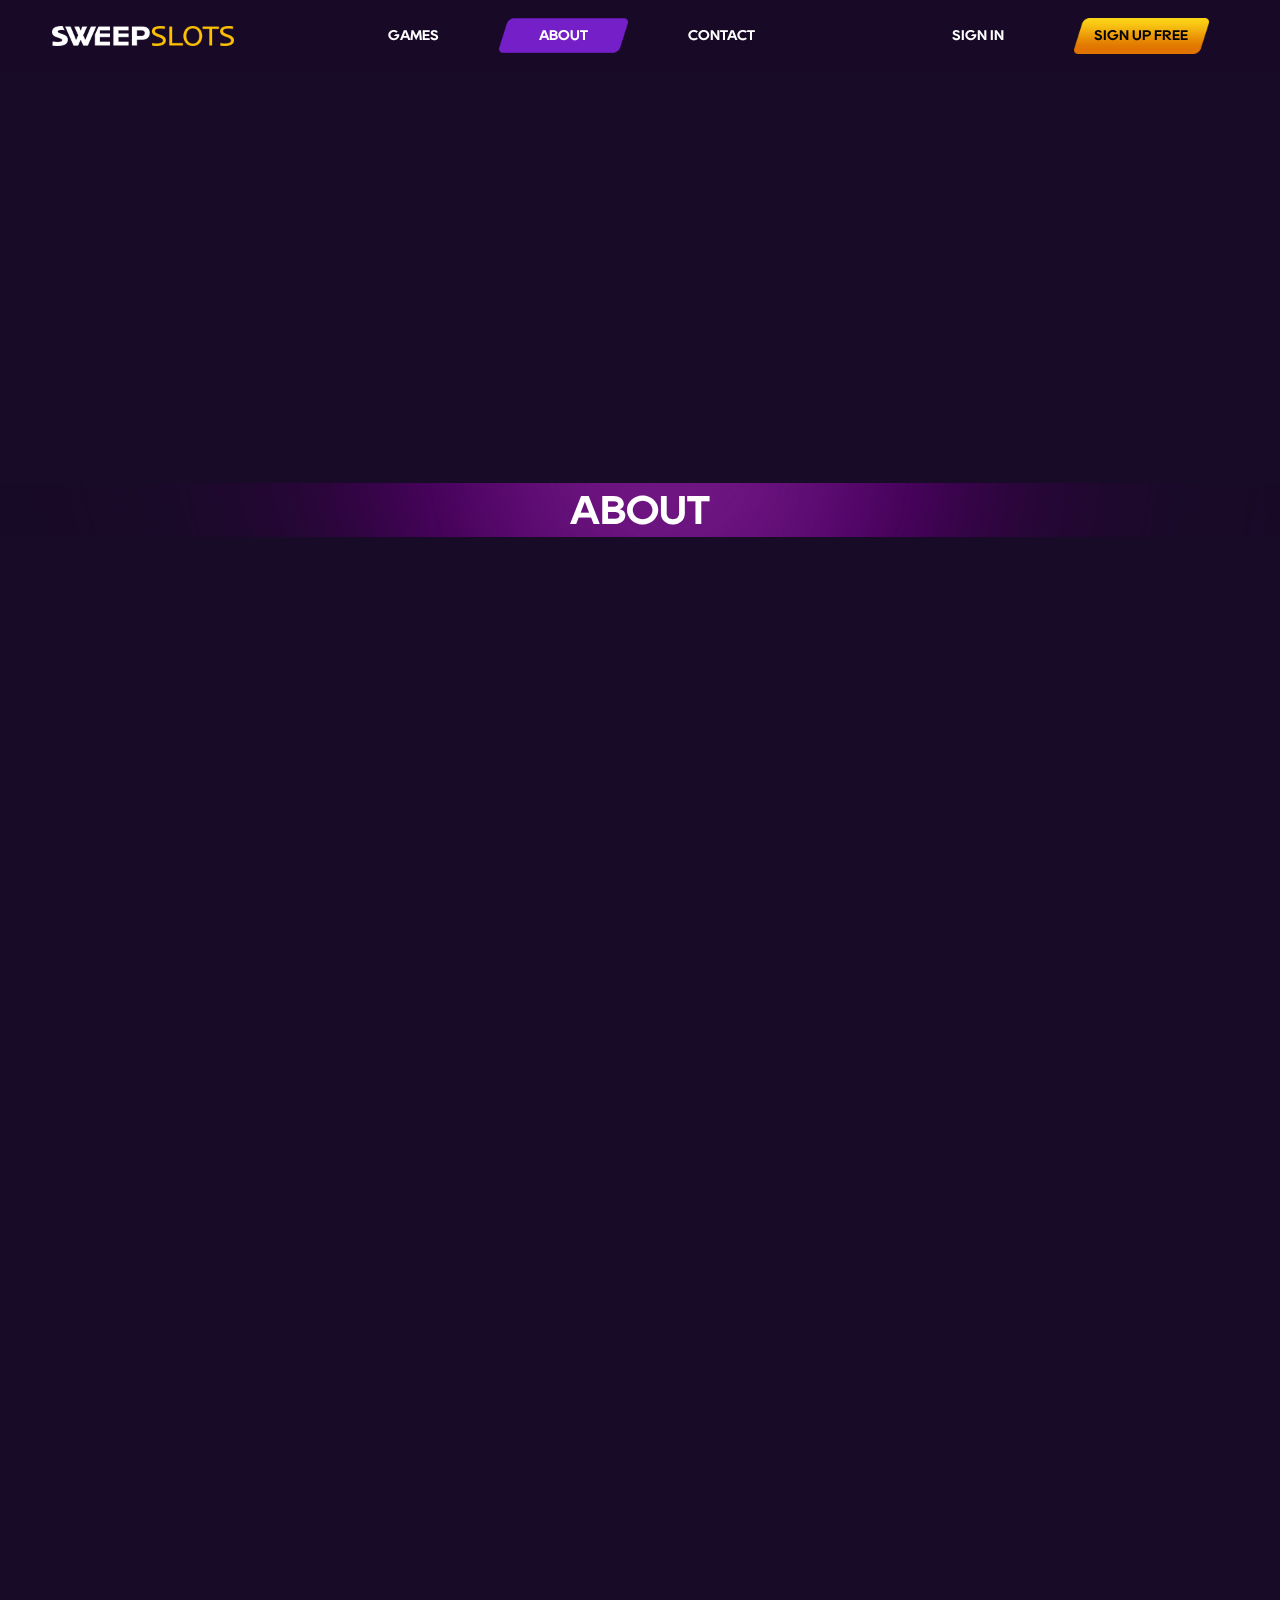
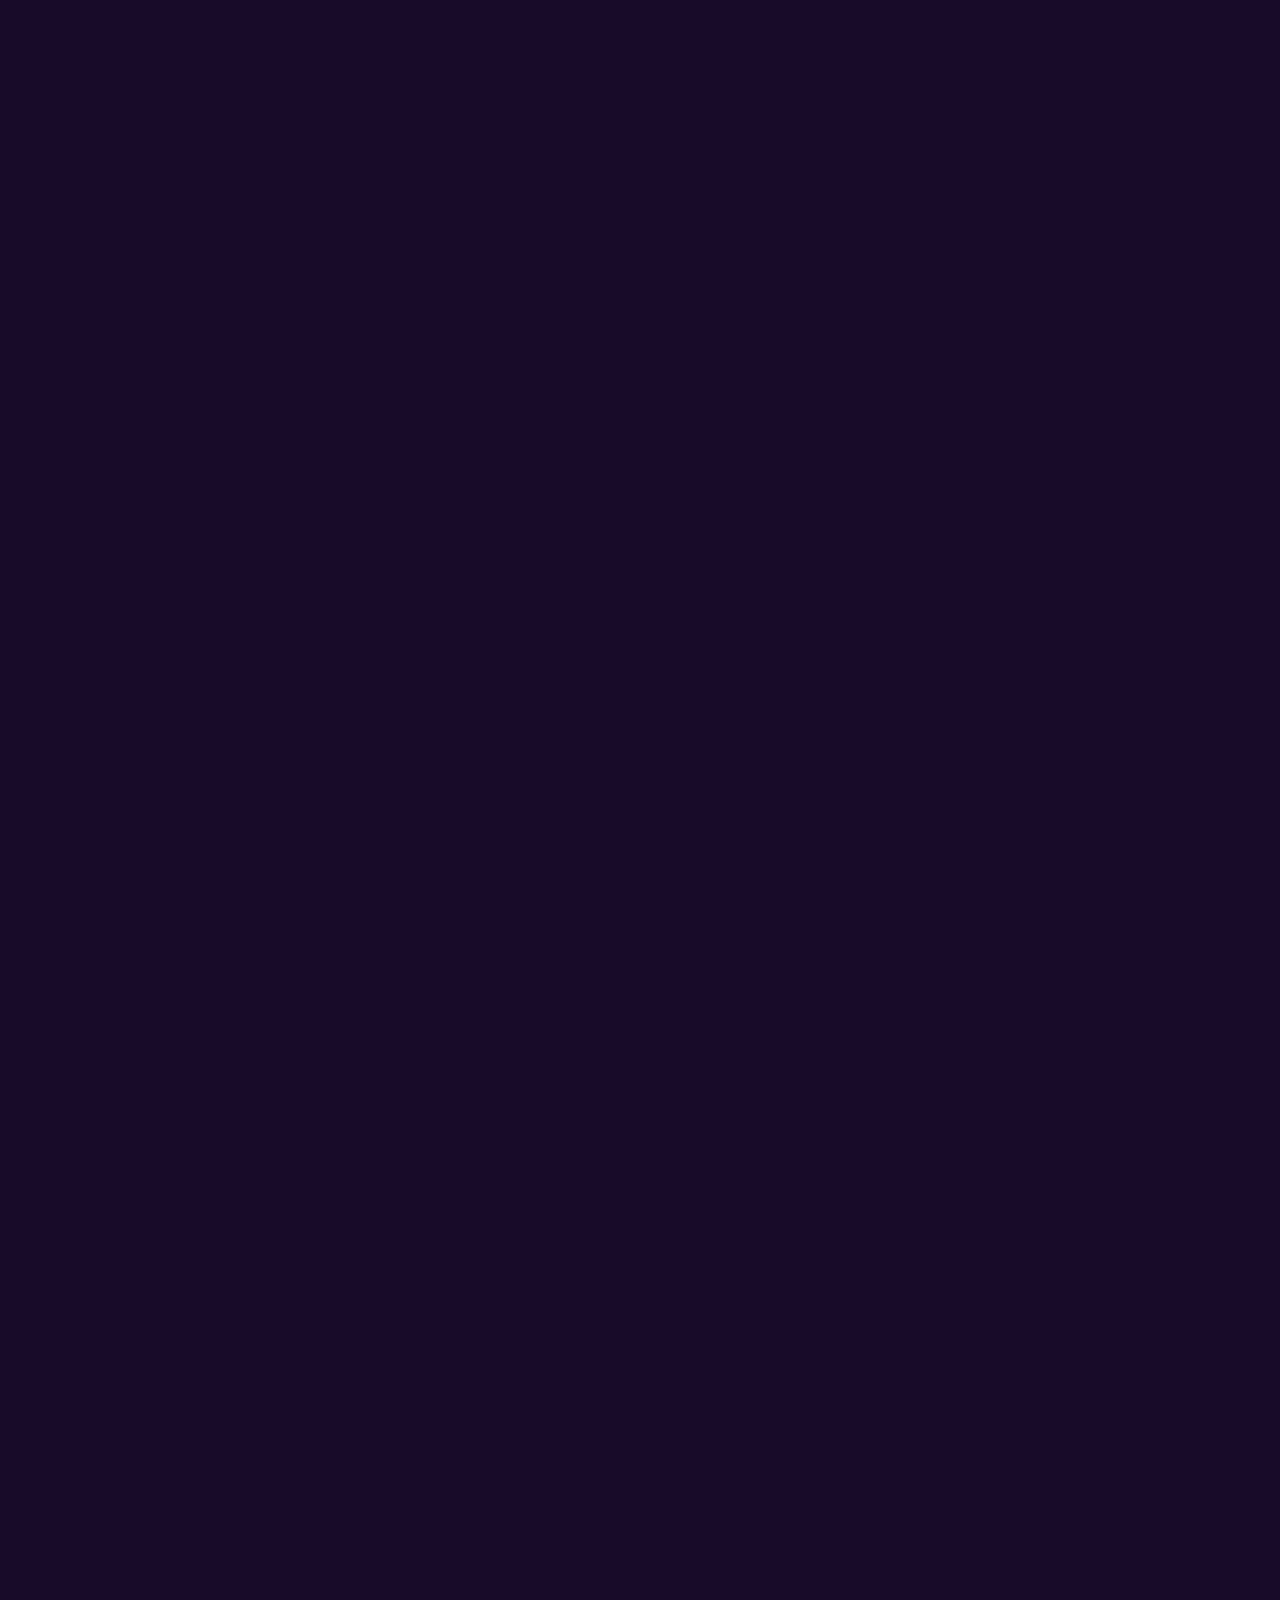
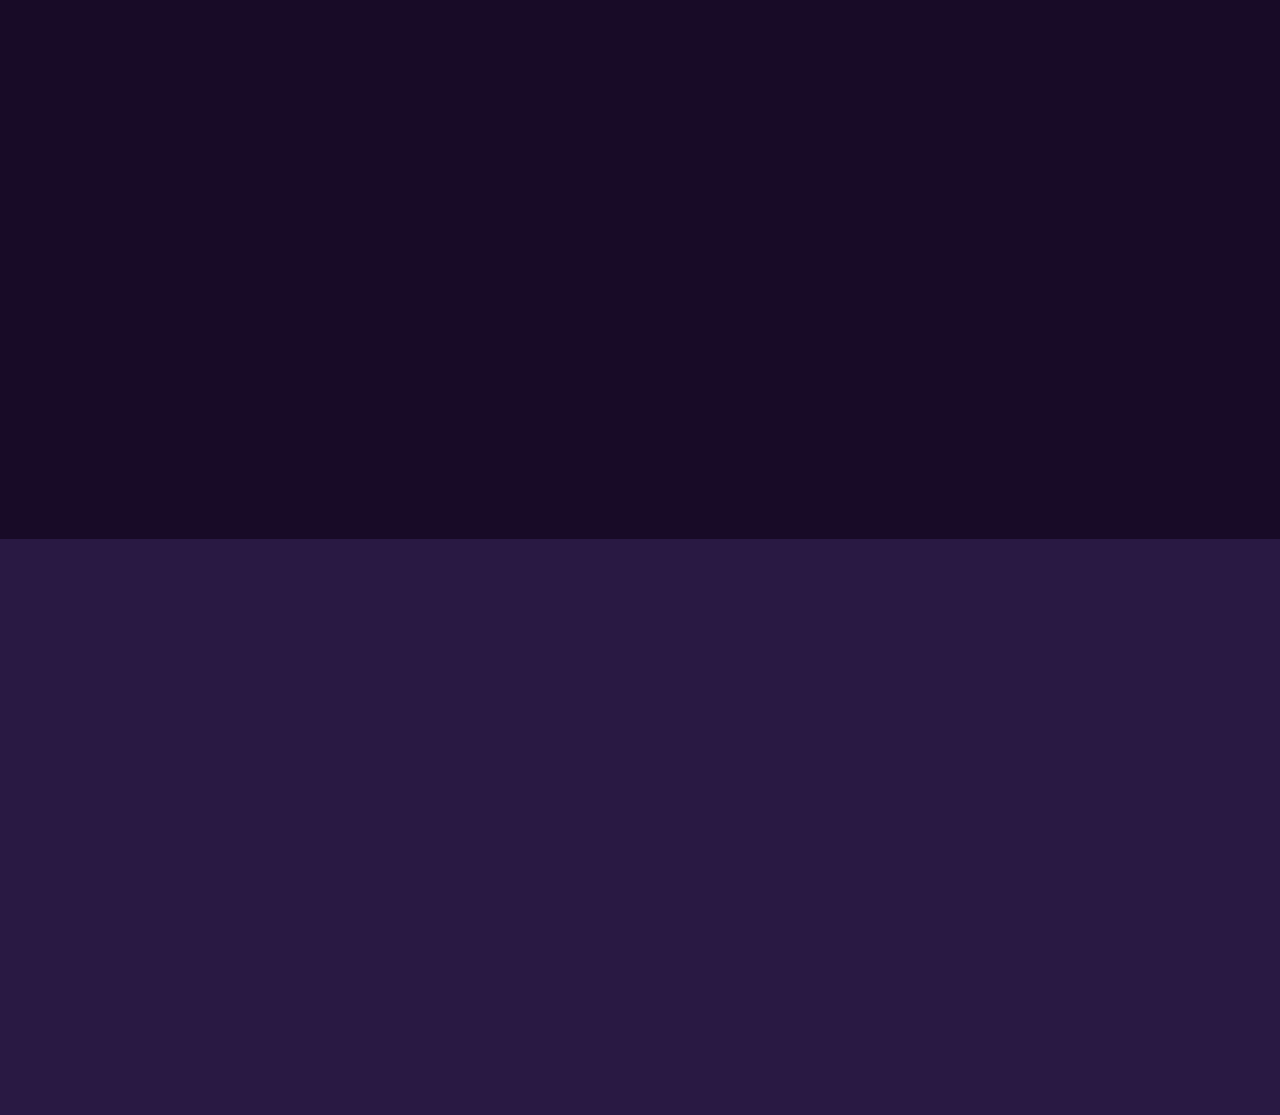
<file: pages/about.html>
<!DOCTYPE html>
<html lang="en" xmlns="http://www.w3.org/1999/html">

<head>
    <meta charset="utf-8">
    <meta http-equiv="X-UA-Compatible" content="IE=edge">
    <meta name="viewport" content="width=device-width, initial-scale=1, minimum-scale=1, maximum-scale=1"/>

    <title>SweepSlots - About</title>
    <meta name="keywords" content="online casino, casino online games, slots, gambling"/>
    <meta name="description"
          content="Welcome to SweepSlots where the fun never ends. Play slots for fun or for Cash prizes from the comfort of your home. We are the fastest growing Social Casino in the US."/>
    <!-- TODO: Delete in Prod -->
    <META HTTP-EQUIV="CACHE-CONTROL" CONTENT="NO-CACHE">
    <META HTTP-EQUIV="PRAGMA" CONTENT="NO-CACHE">
    <meta name="robots" content="noindex">
    <!-- End TODO: Delete in Prod -->

    <!-- Favicons -->
    <link rel="apple-touch-icon" sizes="57x57" href="../assets/img/favicon/favicon57.png">
    <link rel="apple-touch-icon" sizes="60x60" href="../assets/img/favicon/favicon60.png">
    <link rel="apple-touch-icon" sizes="72x72" href="../assets/img/favicon/favicon72.png">
    <link rel="apple-touch-icon" sizes="76x76" href="../assets/img/favicon/favicon76.png">
    <link rel="apple-touch-icon" sizes="114x114" href="../assets/img/favicon/favicon144.png">
    <link rel="apple-touch-icon" sizes="120x120" href="../assets/img/favicon/favicon120.png">
    <link rel="apple-touch-icon" sizes="144x144" href="../assets/img/favicon/favicon144.png">
    <link rel="apple-touch-icon" sizes="152x152" href="../assets/img/favicon/favicon152.png">
    <link rel="apple-touch-icon" sizes="180x180" href="../assets/img/favicon/favicon180.png">
    <link rel="icon" type="image/png" sizes="192x192" href="../assets/img/favicon/favicon192.png">
    <link rel="icon" type="image/png" sizes="32x32" href="../assets/img/favicon/favicon32.png">
    <link rel="icon" type="image/png" sizes="96x96" href="../assets/img/favicon/favicon96.png">
    <link rel="icon" type="image/png" sizes="16x16" href="../assets/img/favicon/favicon16.png">

    <!-- Vendor CSS Files -->
    <link href="../assets/vendor/aos/aos.css" rel="stylesheet">
    <link href="../assets/vendor/bootstrap/css/bootstrap.min.css" rel="stylesheet">
    <link href="../assets/vendor/bootstrap-icons/bootstrap-icons.css" rel="stylesheet">
    <link href="../assets/vendor/glightbox/css/glightbox.min.css" rel="stylesheet">
    <link href="../assets/vendor/remixicon/remixicon.css" rel="stylesheet">
    <link href="../assets/vendor/swiper/swiper-bundle.min.css" rel="stylesheet">

    <link href="../assets/css/common.css" rel="stylesheet">
    <link href="../assets/css/style-pages.css" rel="stylesheet">

</head>

<body>
<!-- ======= Header ======= -->
<header id="header" class="header fixed-top">
    <div class="container-fluid container-xl d-flex align-items-center justify-content-between">

        <a href="../index.html" class="logo d-flex align-items-center">
            <img src="../assets/img/LOGO.png" alt="">
        </a>

        <nav id="navbar" class="navbar">
            <ul>
                <li class="normal-hidden"><a class="nav-link" href="signin.html">sign in</a></li>
                <li class="normal-hidden"><a class="nav-link" href="signup.html">sign up free</a></li>
                <li class="normal-hidden separator"></li>
                <li><a class="nav-link" href="games.html">games</a></li>
                <li><a class="nav-link active" href="about.html">about</a></li>
                <li><a class="nav-link" href="http://help.sweepslots.com" target="_blank">contact</a>
                </li>
            </ul>
            <i class="bi bi-list mobile-nav-toggle"></i>
        </nav><!-- .navbar -->

        <nav class="navRight">
            <ul>
                <li class="normal-hidden"><a class="nav-link" href="signin.html"><img
                        src="../assets/img/user/Login-Icon.png" alt=""></a></li>
                <li class="mobile-hidden"><a class="nav-link scrollto" href="../pages/signin.html">sign in</a></li>
                <li class="sign-up mobile-hidden"><a class="nav-link" href="../pages/signup.html">sign
                    up free</a></li>
            </ul>
        </nav><!-- .navbar -->

    </div>
</header><!-- End Header -->

<!-- ======= Hero Section ======= -->
<div id="hero-pages" class="hero-pages d-flex align-items-center">
    <div class="character" data-aos="fade-right">
        <img src="../assets/img/Terms/JUEZ.png" alt="" class="img-fluid">
    </div>
    <div class="text">
        <img src="../assets/img/Terms/SEPARADOR.png" alt="" class="img-fluid">
        <h1>about</h1>
    </div>
</div><!-- End Hero -->

<!-- ======= Main Section ======= -->
<div class="main">
    <div class="container" data-aos="fade-up">
        <header class="section-header text-orange">
            SweepSlots Casino: Your Ultimate Social Casino Destination
        </header>
        <div class="row">
            <p>SweepSlots Casino stands tall as a popular social casino, crafted meticulously by our in-house team of
                seasoned game designers and developers. Our collaboration with 3rd party service providers such as world
                renowned Relax Gaming, Evoplay, Playson, Hacksaw games to name a few brings you an even richer gaming
                experience. Regal Technologies, our parent company, derives both flexibility and commercial advantages
                from this, with ongoing investments in unique and proprietary games to keep us a step ahead of other
                Social Casinos.
            </p>
            <p>We proudly boast of a vast selection of over 500 games for both desktop and mobile enthusiasts. Our
                dedication to our players is evident as we consistently introduce new games each month, adding to our
                ever-expanding Social casino game portfolio.
            </p>
            <p class="fs-4">Regal Technologies: The Power Behind the Social Gaming advances
            </p>
            <p>At Regal Technologies, our team represents diversity and is fueled by a 'Customer first, No Questions
                asked mindset. With over 50 dedicated staff members scattered across the globe, we work towards making
                your gaming experience seamless.
            </p>
        </div>

        <header class="section-header text-orange">
            Frequently Asked Questions: Dive Deep into SweepSlots Casino
        </header>
        <div class="row">
            <p class="fs-4">Who is behind SweepSlots Casino?</p>
            <p>Owned and operated by Regal Technologies, part of the Regal Technologies Group, SweepSlots Casino aspires
                to be a top-tier social casino. While our primary focus is on the US, the world-renowned "home of
                casinos", and Canada, we have grand plans to extend our reach worldwide, cementing our reputation as a
                global entity.
            </p>
            <p class="fs-4">Is playing on SweepSlots Casino legal?</p>
            <p>Yes, SweepSlots Casino operates using a unique sweepstakes model, especially catering to players in the
                US and Canada. Beyond our Gold Coin games, our sweepstakes allow for safe redemption of Sweeps Coins for
                prizes. Our adherence to legal guidelines in all operating jurisdictions is impeccable, ensuring
                complete compliance.
            </p>
        </div>

        <header class="section-header text-orange">
            Understanding Sweepstakes: A Comprehensive Look
        </header>
        <div class="row">
            <p class="fs-4">What Exactly Are "Sweepstakes"?</p>
            <p>At their core, sweepstakes are marketing strategies, often resembling a lottery, that companies and
                businesses have employed globally for several decades. They serve as powerful tools to increase
                awareness of a business's goods or services. Sweepstakes usually involve participants entering the
                contest, and the winners are chosen at random. A significant aspect of sweepstakes, especially in the
                case of SweepSlots Casino, is that participants are not required to make any purchase for entry. This
                ensures fairness and opens up the opportunity for a broader audience to participate.</p>
            <p class="fs-4">SweepSlots Casinos Unique Take on Sweepstakes</p>
            <p>SweepSlots Casino employs the sweepstakes model to bolster the sale and promotion of their Gold Coins.
                But how does this work? When players participate in SweepSlots Casino's promotions, they are awarded
                Sweeps Coins tokens, which serve as their entry ticket into the sweepstakes during their Promotional
                Play sessions.</p>
            <p>A crucial point to remember is that Sweeps Coins are not available for direct purchase, nor do they hold
                any monetary value on their own. However, they can be acquired without any costs. There are various
                avenues through which players can get their hands on these Sweeps Coins. For instance, they might be
                offered as promotional bonuses when some Gold Coins are purchased or can be obtained by sending mail-in
                requests. Once players accumulate Sweeps Coins and they fulfill the conditions specified in the Sweeps
                Rules, they can be exchanged for exciting prizes.</p>
        </div>

        <header class="section-header text-orange">
            Identity Verification at SweepSlots Casino
        </header>
        <div class="row">
            <p>Ensuring the authenticity of players is of paramount importance to SweepSlots Casino, both for the
                security of the platform and the protection of its patrons. The procedure, commonly referred to as "Know
                Your Customer" or KYC, is a standardized verification process across many industries.</p>
            <p>Before anyone can indulge in purchasing Gold Coins at SweepSlots Casino, they are required to provide
                specific personal information. This includes, but is not limited to, one's full name, date of birth, and
                permanent residential address. This data collection is the preliminary step in the identity verification
                process. Only upon successful verification can users enjoy all the features and benefits the casino
                offers. Until then, certain restrictions may apply to their accounts to maintain the integrity and
                security of the platform.</p>
            <p class="fs-4">Documents Required for the Identity Verification Process</p>
            <p class="fs-4">Establishing Your Identity</p>
            <p>To confirm your identity, which encompasses details such as your name, date of birth, and home address,
                you will need to provide one of the listed government-approved documents:<br>
                - Driving license<br>
                - Passport<br>
                - National ID card
            </p>
            <p>It's vital that the document you choose to submit is current and hasn't expired. To further ensure the
                authenticity of the document, you might be asked to provide a recent photo or a real-time selfie through
                our secure portal.</p>
            <p class="fs-4">Address Confirmation</p>
            <p>If the primary identity document you've submitted doesn't include your current residential address, then
                an additional document will be required to confirm this detail. You can choose from:<br>
                - A recent bank statement<br>
                - A utility bill<br>
                - An official letter from a recognized government entity
            </p>
            <p>Whichever document you select must clearly display your name and address, and the document's issuance
                date should be within the past six months.</p>
            <p class="fs-4">Timeline for Verification</p>
            <p>After we've obtained all the necessary documents in the appropriate format, we begin the verification
                process immediately. The duration for this process largely depends on the accuracy and clarity of the
                documents you've supplied. Typically, if all the submitted details align, the verification is concluded
                within 24 hours. However, after your identity is verified, the wait time to obtain your prize might
                extend to approximately 10 days.</p>
            <p class="fs-4">Additional Information</p>
            <p>In alignment with SweepSlots Casino's terms of service, please be aware that we might occasionally
                request further documents or details. This could be to meet specific legal requirements or to verify
                various aspects such as the ownership of your account or the origin of your funds. Our aim is always to
                ensure a secure and compliant gaming environment for our users.</p>
        </div>

        <header class="section-header text-orange">
            Understanding Gold Coins vs. Sweeps Coins
        </header>
        <div class="row">
            <p>Gold Coins are virtual tokens you can buy and use to play games on SweepSlots Casino in Gold Coin mode.
                While you can use them for gameplay, these coins can't be exchanged for real prizes or shared with
                others.</p>
            <p>On the other hand, Sweeps Coins can be acquired for free, either as a bonus when purchasing Gold Coins or
                through methods like mail-in entries. You can use these coins to play games in the Sweeps Coins mode on
                SweepSlots Casino. If you earn winnings using Sweeps Coins, they can be exchanged for real prizes.</p>
            <p class="fs-4">Who Else Uses the Sweepstakes Model?</p>
            <p>Sweepstakes have long been a popular marketing tool for businesses around the globe, including in the US.
                Renowned brands such as McDonalds, Publishers Clearing House, Reader's Digest, Pepsi, and Proctor &
                Gamble have all conducted widely recognized sweepstakes campaigns.</p>
            <p class="fs-4">Could Laws Affecting Sweepstakes Change?</p>
            <p>The chances are low. In the US, sweepstakes laws vary by state. To impact sweepstakes as a whole, all 50
                states would need to modify their regulations. Given the widespread use of sweepstakes by numerous
                prominent companies, any major legal shift would likely face significant opposition.</p>
            <p class="fs-4">Could This Sweepstakes Model Be Used for Other Games?</p>
            <p>Certainly. In fact, SweepSlots is in the process of rolling out similar models on other platforms we are
                developing.</p>
            <p class="fs-4">How to Fund Your SweepSlots Casino Account?</p>
            <p>Direct monetary deposits into SweepSlots Casino accounts aren't possible since it operates as a social
                gaming platform. Gameplay revolves around the two virtual currencies: Gold Coins and Sweeps Coins. To
                begin playing with Gold Coins, simply sign up. For games that use Sweeps Coins, you can acquire them in
                various ways, such as through promotions, by winning giveaways, or mailing requests. For detailed
                methods, refer to our Sweeps Rules.</p>
            <p class="fs-4">Redeeming Sweeps Coins: Limits and Requirements</p>
            <p>For a Sweeps Coins prize redemption, you need a minimum of 100 Sweeps Coins. For more detailed
                guidelines, our Terms & Conditions page offers comprehensive information.</p>
            <p class="fs-4">Concerning Winnings</p>
            <p>SweepSlots Casino can offer records of your Sweeps Coins prize earnings. It's crucial to remember,
                though, that any tax liabilities from these winnings fall under your responsibility. Always consult our
                Sweeps Rules and CPA regarding tax-related obligations.</p>
        </div>

    </div>
</div><!-- End Main Section -->

<!-- ======= Footer Section ======= -->
<div class="footer">
    <div class="container" data-aos="fade-up">
        <header class="section-header">
            <img src="../assets/img/LOGO.png" alt="" class="img-fluid">
        </header>

        <div class="link-Zone">
            <div class="row text-links">
                <div class="col"><a href="terms.html">Terms & Conditions</a></div>
                <div class="col"><a href="privacy.html">Privacy Policy</a></div>
                <div class="col"><a href="https://sweepslotscom.zendesk.com/hc/en-us" target="_blank">Help Center</a>
                </div>
                <div class="col"><a href="rules.html">Sweeps Rules</a></div>
                <div class="col"><a href="http://help.sweepslots.com" target="_blank">Contact</a></div>
            </div>
            <div class="row icon-links">
                <div class="col"><a href="https://www.facebook.com/profile.php?id=100092235468999" target="_blank">
                    <div class="link-facebook"></div>
                </a></div>
                <div class="col"><a href="https://www.instagram.com/sweepslots_games/" target="_blank">
                    <div class="link-instagram"></div>
                </a></div>
                <div class="col"><a href="https://twitter.com/Sweepslots" target="_blank">
                    <div class="link-twitter"></div>
                </a></div>
                <div class="col"><a href="https://www.youtube.com/channel/UCJGbg52reeGBCi1s6wyMg_Q" target="_blank">
                    <div class="link-youtube"></div>
                </a></div>
                <div class="col"><a href="https://www.trustpilot.com/review/sweepslots.com" target="_blank">
                    <div class="link-t"></div>
                </a></div>
            </div>
        </div>

        <div class="final-zone">
            <div class="disclaimer">
                You understand that you are providing information to Regal Technologies. The information you provide
                will only be used to conduct this promotion secure and accurately. No purchase necessary to enter the
                Sweepstakes promotion. Sweepstakes are void where prohibited by law. For detailed rules, please see T&C,
                18+ Years or older to play.
            </div>

            <div class="copy">
                Copyright &copy; 2023 Regal Technologies, LLC. All rights reserved. Sweepslots.com is owned and operated
                by Regal Technologies, LLC. The registered address of Regal Technologies, LLC. is 16192 Coastal Hwy,
                Lewes, DE 19958. Email support at Sweepslots.com.
            </div>

            <div class="final-copy">
                &copy; 2023 all rights reserved
            </div>
        </div>
    </div>
</div><!-- End Footer Section -->

<!-- Vendor JS Files -->
<script src="https://code.jquery.com/jquery-3.7.1.js" integrity="sha256-eKhayi8LEQwp4NKxN+CfCh+3qOVUtJn3QNZ0TciWLP4="
        crossorigin="anonymous"></script>
<script src="../assets/vendor/purecounter/purecounter_vanilla.js"></script>
<script src="../assets/vendor/aos/aos.js"></script>
<script src="../assets/vendor/bootstrap/js/bootstrap.bundle.min.js"></script>
<script src="../assets/vendor/glightbox/js/glightbox.min.js"></script>
<script src="../assets/vendor/isotope-layout/isotope.pkgd.min.js"></script>
<script src="../assets/vendor/swiper/swiper-bundle.min.js"></script>

<!-- Template Main JS File -->
<script src="../assets/js/main.js"></script>
</body>
</html>
</file>
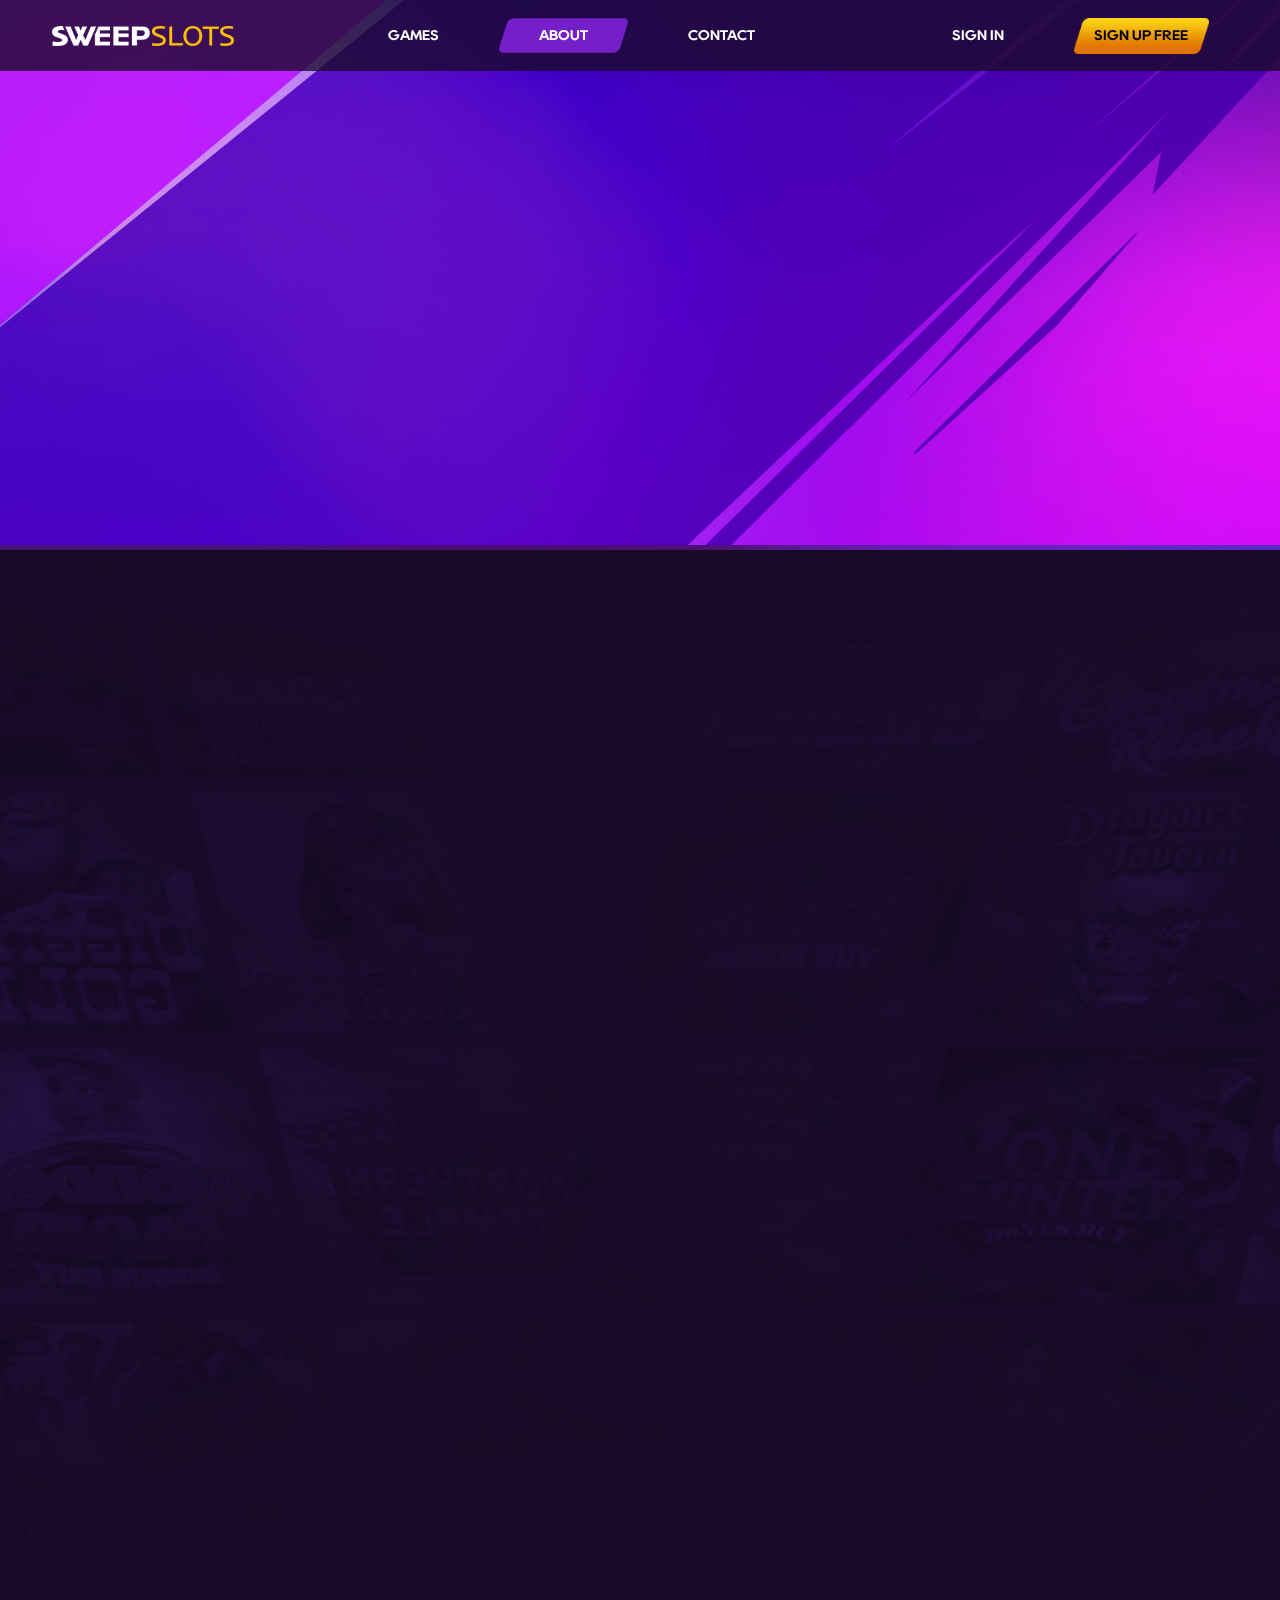
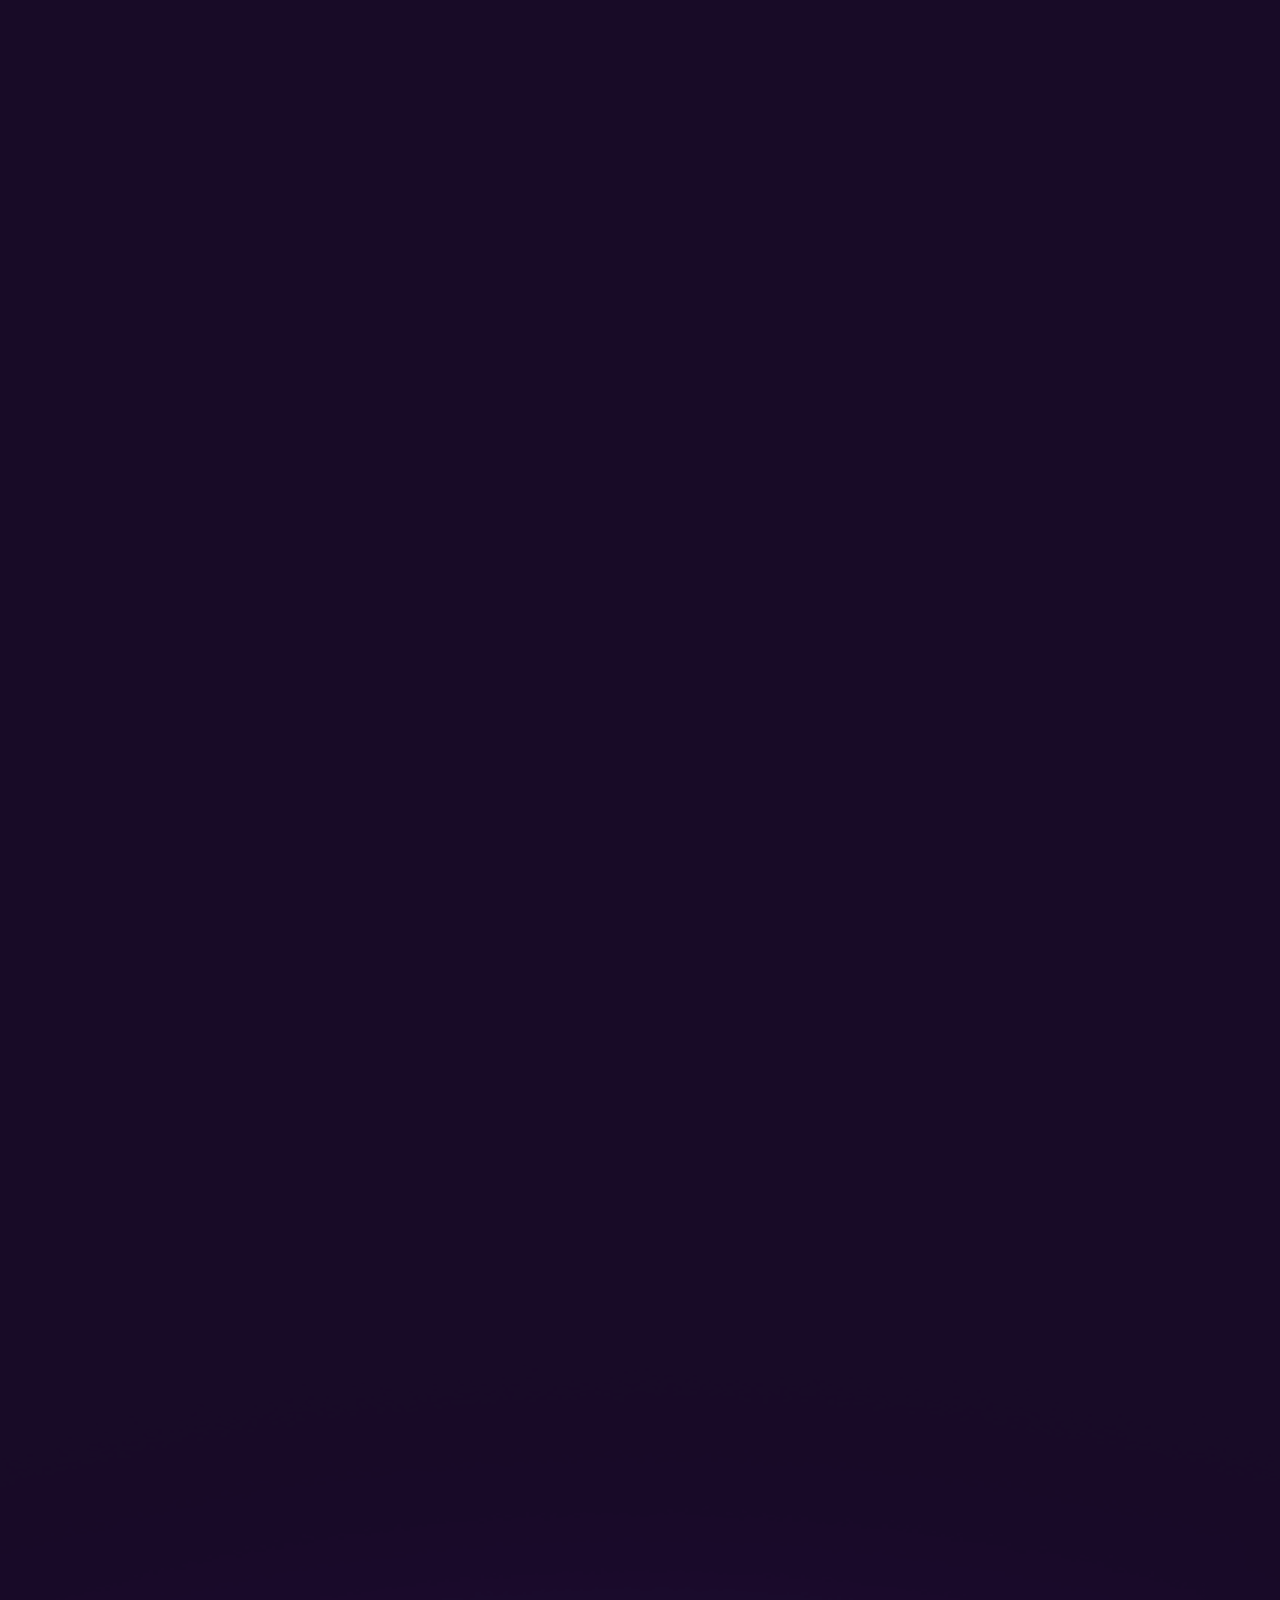
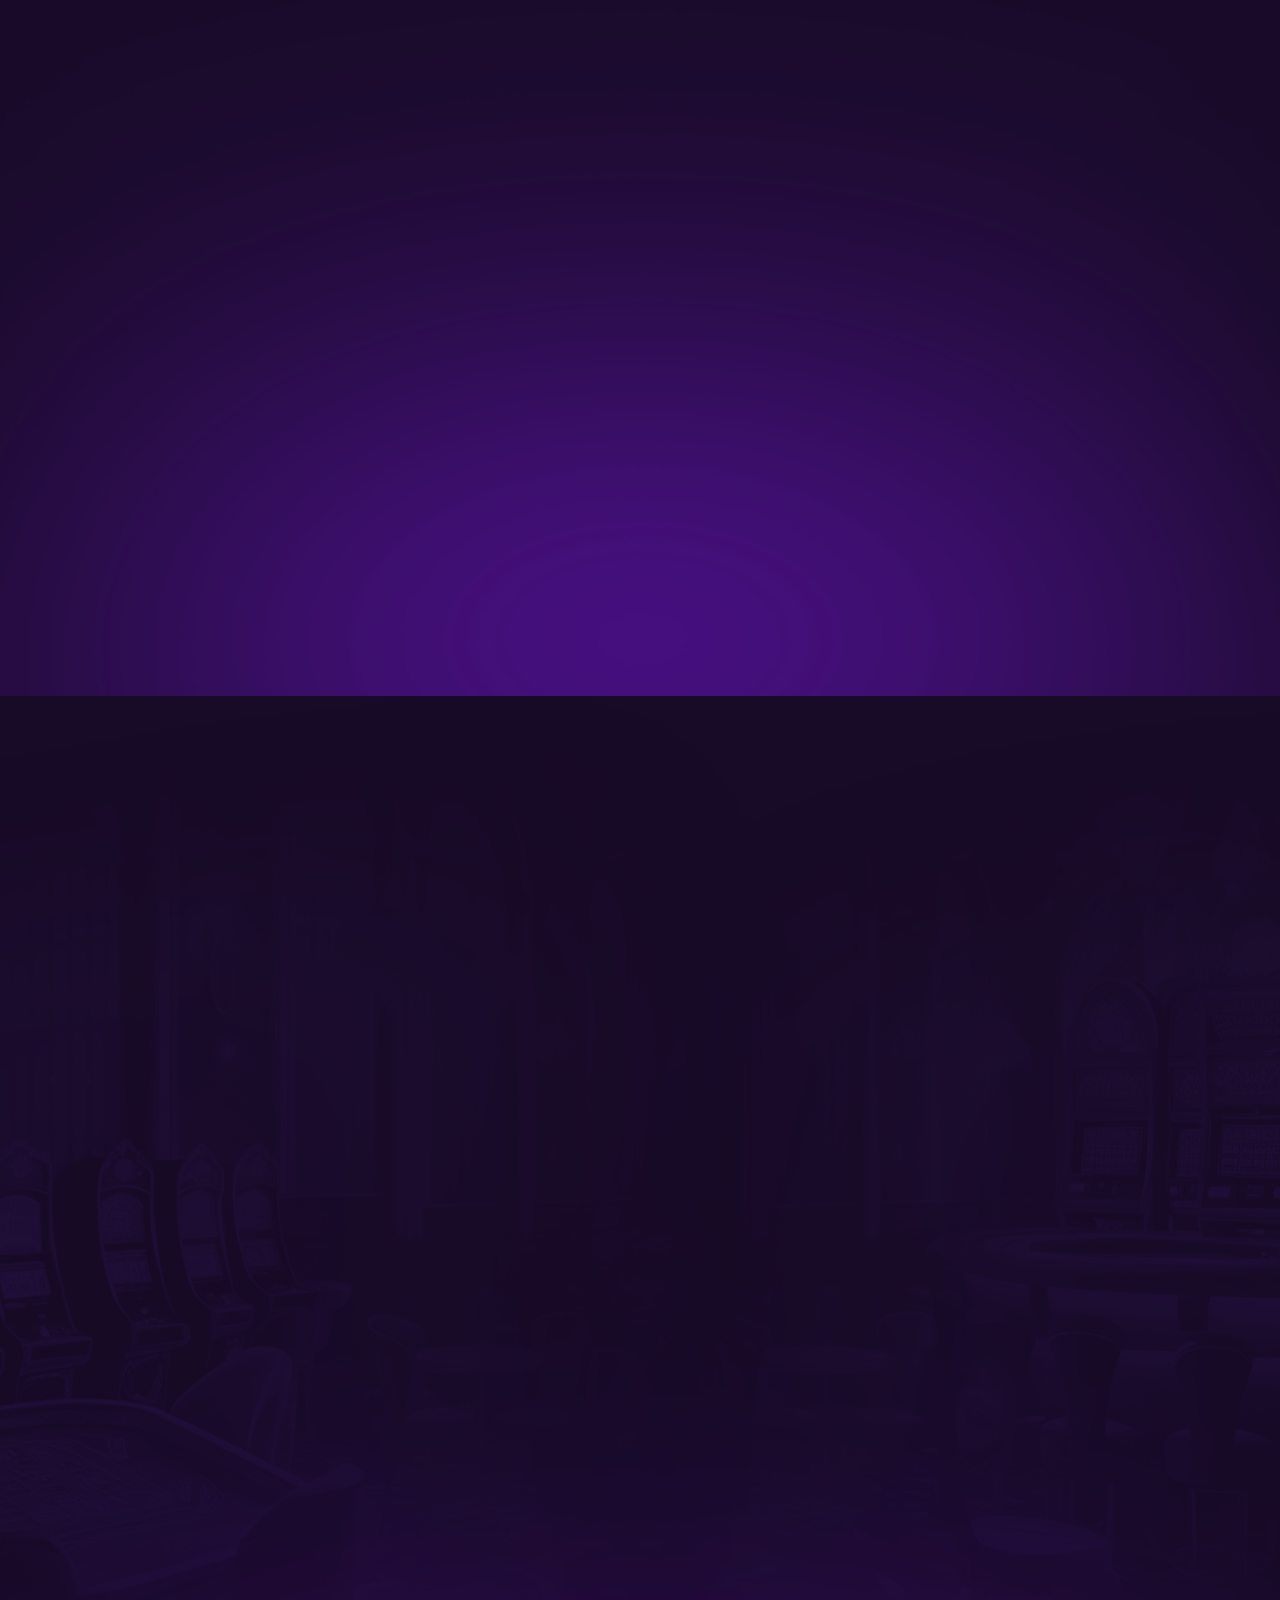
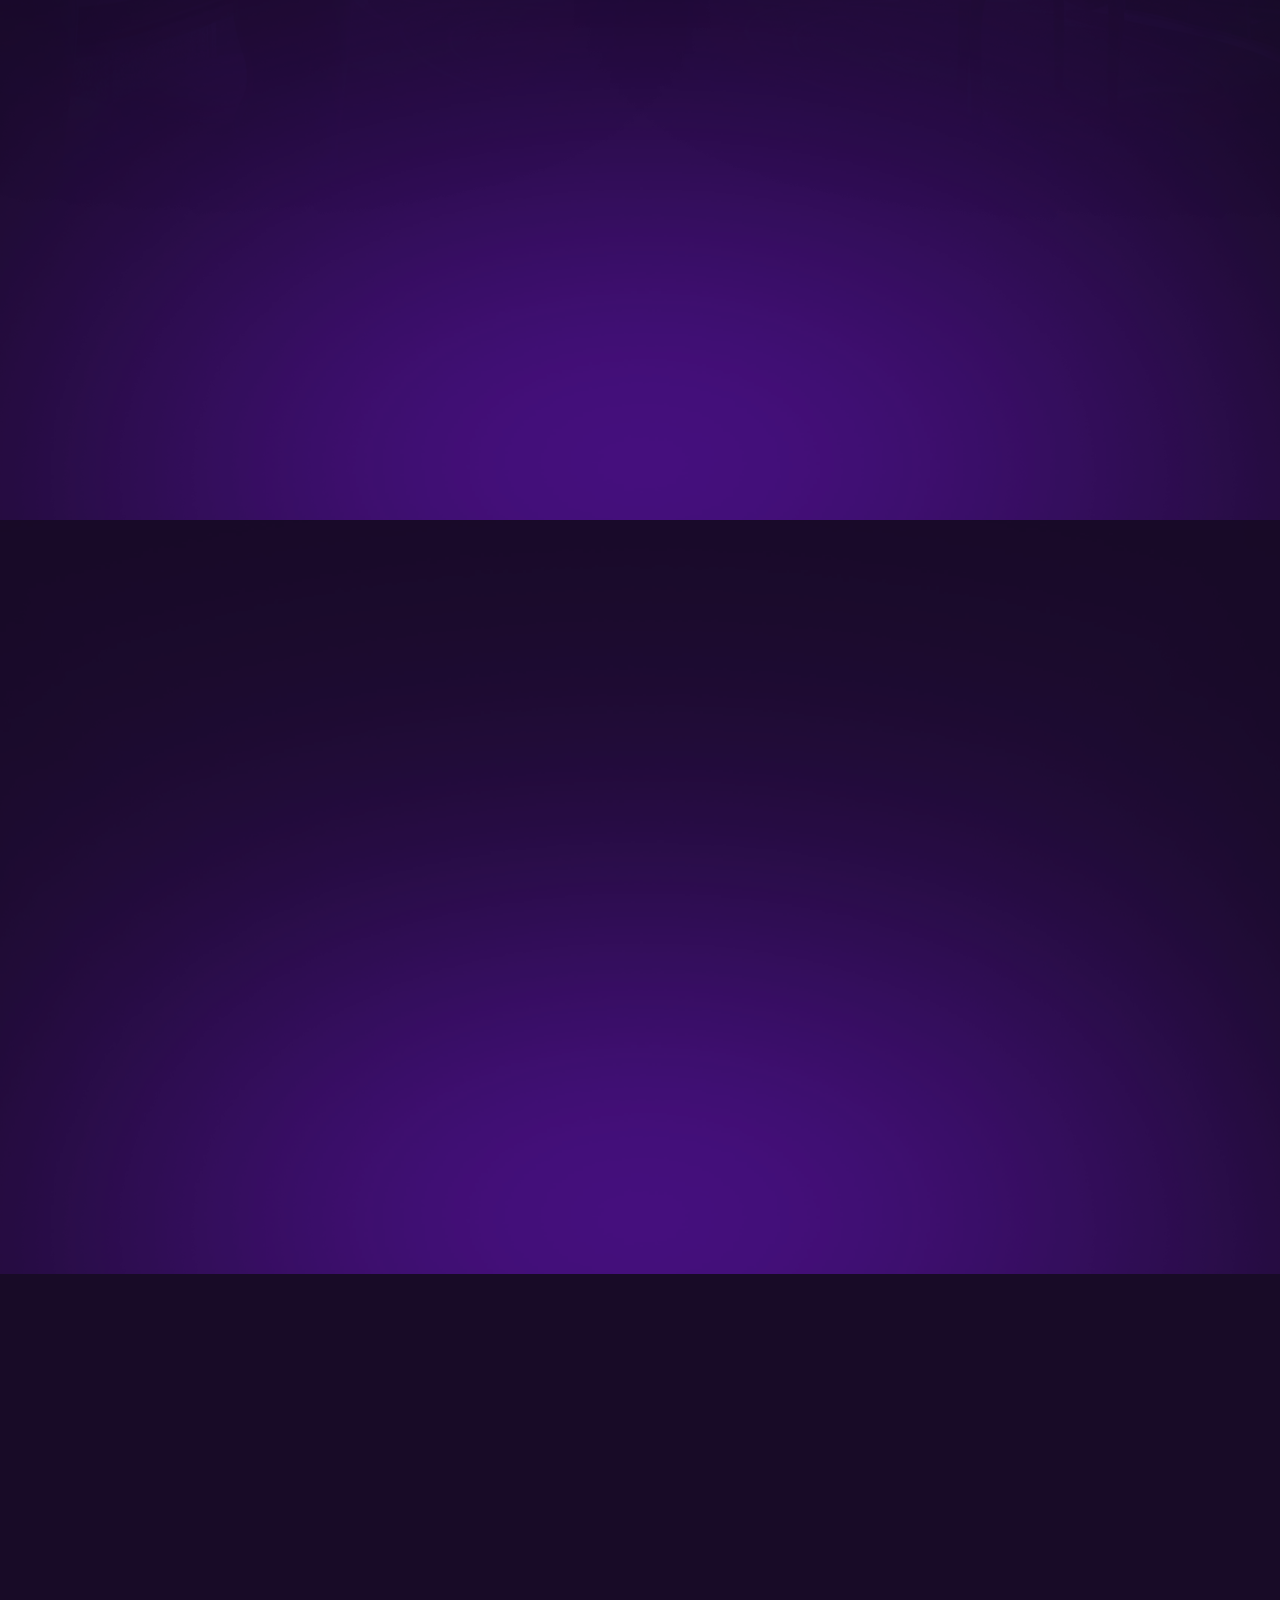
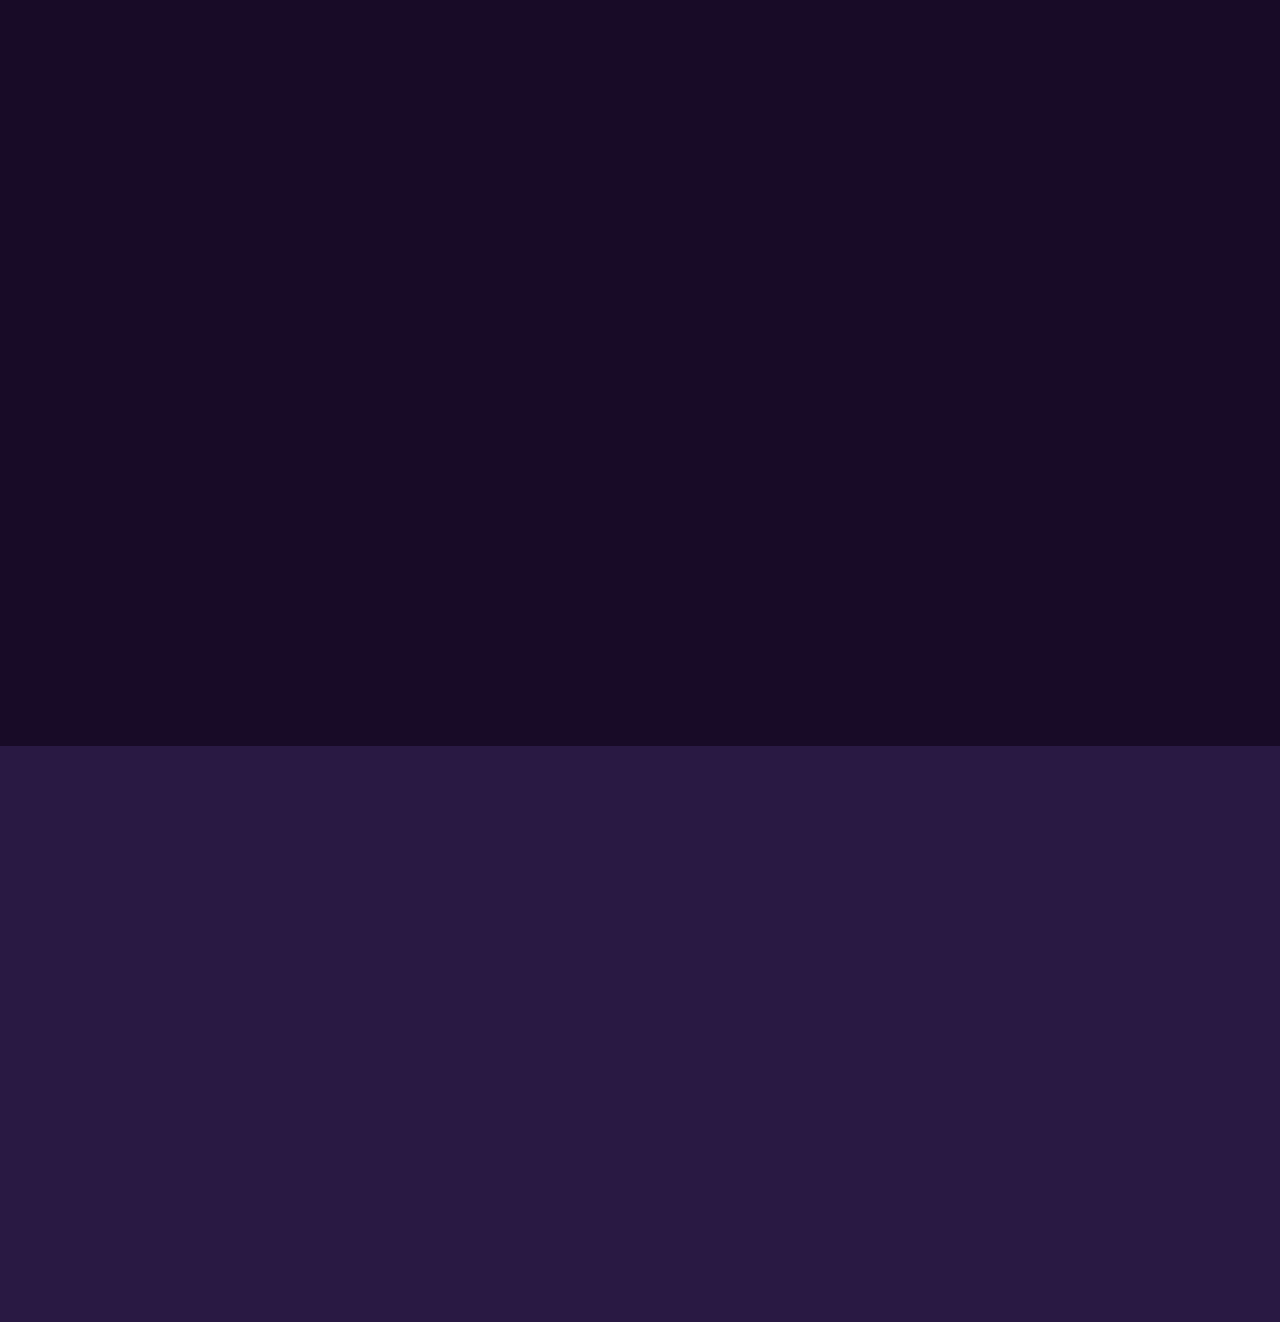
<file: pages/games.html>
<!DOCTYPE html>
<html lang="en" xmlns="http://www.w3.org/1999/html">

<head>
    <meta charset="utf-8">
    <meta http-equiv="X-UA-Compatible" content="IE=edge">
    <meta name="viewport" content="width=device-width, initial-scale=1, minimum-scale=1, maximum-scale=1"/>

    <title>SweepSlots - Home</title>
    <meta name="keywords" content="online casino, casino online games, slots, gambling"/>
    <meta name="description"
          content="Welcome to SweepSlots where the fun never ends. Play slots for fun or for Cash prizes from the comfort of your home. We are the fastest
          growing Social Casino in the US."/>
    <!-- TODO: Delete in Prod -->
    <META HTTP-EQUIV="CACHE-CONTROL" CONTENT="NO-CACHE">
    <META HTTP-EQUIV="PRAGMA" CONTENT="NO-CACHE">
    <meta name="robots" content="noindex">
    <!-- End TODO: Delete in Prod -->

    <!-- Favicons -->
    <link rel="apple-touch-icon" sizes="57x57" href="../assets/img/favicon/favicon57.png">
    <link rel="apple-touch-icon" sizes="60x60" href="../assets/img/favicon/favicon60.png">
    <link rel="apple-touch-icon" sizes="72x72" href="../assets/img/favicon/favicon72.png">
    <link rel="apple-touch-icon" sizes="76x76" href="../assets/img/favicon/favicon76.png">
    <link rel="apple-touch-icon" sizes="114x114" href="../assets/img/favicon/favicon144.png">
    <link rel="apple-touch-icon" sizes="120x120" href="../assets/img/favicon/favicon120.png">
    <link rel="apple-touch-icon" sizes="144x144" href="../assets/img/favicon/favicon144.png">
    <link rel="apple-touch-icon" sizes="152x152" href="../assets/img/favicon/favicon152.png">
    <link rel="apple-touch-icon" sizes="180x180" href="../assets/img/favicon/favicon180.png">
    <link rel="icon" type="image/png" sizes="192x192" href="../assets/img/favicon/favicon192.png">
    <link rel="icon" type="image/png" sizes="32x32" href="../assets/img/favicon/favicon32.png">
    <link rel="icon" type="image/png" sizes="96x96" href="../assets/img/favicon/favicon96.png">
    <link rel="icon" type="image/png" sizes="16x16" href="../assets/img/favicon/favicon16.png">

    <!-- Vendor CSS Files -->
    <link href="../assets/vendor/aos/aos.css" rel="stylesheet">
    <link href="../assets/vendor/bootstrap/css/bootstrap.min.css" rel="stylesheet">
    <link href="../assets/vendor/bootstrap-icons/bootstrap-icons.css" rel="stylesheet">
    <link href="../assets/vendor/glightbox/css/glightbox.min.css" rel="stylesheet">
    <link href="../assets/vendor/remixicon/remixicon.css" rel="stylesheet">
    <link href="../assets/vendor/swiper/swiper-bundle.min.css" rel="stylesheet">

    <link href="../assets/css/common.css" rel="stylesheet">
    <link href="../assets/css/style-games.css" rel="stylesheet">

</head>

<body>
<!-- ======= Header ======= -->
<header id="header" class="header fixed-top">
    <div class="container-fluid container-xl d-flex align-items-center justify-content-between">

        <a href="../index.html" class="logo d-flex align-items-center">
            <img src="../assets/img/LOGO.png" alt="">
        </a>

        <nav id="navbar" class="navbar">
            <ul>
                <li class="normal-hidden"><a class="nav-link" href="signin.html">sign in</a></li>
                <li class="normal-hidden"><a class="nav-link" href="signup.html">sign up free</a></li>
                <li class="normal-hidden separator"></li>
                <li><a class="nav-link" href="games.html">games</a></li>
                <li><a class="nav-link active" href="about.html">about</a></li>
                <li><a class="nav-link" href="http://help.sweepslots.com" target="_blank">contact</a>
                </li>
            </ul>
            <i class="bi bi-list mobile-nav-toggle"></i>
        </nav><!-- .navbar -->

        <nav class="navRight">
            <ul>
                <li class="normal-hidden"><a class="nav-link" href="signin.html"><img
                        src="../assets/img/user/Login-Icon.png" alt=""></a></li>
                <li class="mobile-hidden"><a class="nav-link scrollto" href="../pages/signin.html">sign in</a></li>
                <li class="sign-up mobile-hidden"><a class="nav-link" href="../pages/signup.html">sign
                    up free</a></li>
            </ul>
        </nav><!-- .navbar -->

    </div>
</header><!-- End Header -->

<div id="games">
    <!-- ======= Hero Section ======= -->
    <div id="hero" class="hero d-flex align-items-center">
        <div class="content" data-aos="fade-right">
            <div class="big-text">play the best</div>
            <div class="medium-text text-lime">social casino at</div>
            <div class="medium-text text-orange">sweepslots</div>
            <div class="small-text"><a href="#">sign up today</a></div>
            <div class="small-text">to collect <span class="text-orange"><br class="normal-hidden">free</span> bonus
            </div>
        </div>
        <img src="../assets/img/GAME%20PAGE/Collage-Personajes.png" alt="" class="img-fluid main-img"
             data-aos="fade-left">
        <img src="../assets/img/GAME%20PAGE/Mapache.png" alt="" class="img-fluid dummy mobile-hidden"
             data-aos="fade-right">
        <div class="separator"></div>
    </div><!-- End Hero -->

    <!-- ======= Thrilling Section ======= -->
    <div class="thrilling">
        <div class="container" data-aos="fade-up">
            <header class="section-header">
                SOCIAL CASINO GAMES <span>AT YOUR FINGERTIPS</span>
                <div class="sub-header">Take your pick from over 300 exciting social casino games, all available to play
                    instantly!
                </div>
            </header>

            <div class="row" data-aos="fade-up" data-aos-delay="100">
                <div class="col-xl-10 col-lg-12 d-flex justify-content-center">
                    <ul id="portfolio-filters">
                        <li data-filter=".filter-slots" class="filter-active"><p>slots</p></li>
                        <li data-filter=".filter-table"><p>table games</p></li>
                        <li data-filter=".filter-jackpot"><p>jackpot</p></li>
                        <li data-filter=".filter-skill"><p>skill</p></li>
                        <li data-filter=".filter-scratch"><p>scratch</p></li>
                        <!--
                        <li data-filter=".filter-bingo"><p>bingo</p></li>
                        -->
                        <li data-filter=".filter-instant"><p>instant</p></li>
                        <li><a>and more</a></li>
                    </ul>
                </div>
            </div>

            <div class="row gy-4 portfolio-container mobile-hidden" data-aos="fade-up">
                <div class="col-lg-3 col-md-3 col-sm-3 portfolio-item filter-slots">
                    <div class="portfolio-wrap">
                        <a href="#">
                            <img src="../assets/img/games/SLOTS/Money%20Train%204.png" alt="" class="img-fluid">
                        </a>
                    </div>
                </div>

                <div class="col-lg-3 col-md-3 col-sm-3 portfolio-item filter-slots">
                    <div class="portfolio-wrap">
                        <a href="#">
                            <img src="../assets/img/games/SLOTS/Millionaire-Megapays.png" alt="" class="img-fluid">
                        </a>
                    </div>
                </div>

                <div class="col-lg-3 col-md-3 col-sm-3 portfolio-item filter-slots">
                    <div class="portfolio-wrap">
                        <a href="#">
                            <img src="../assets/img/games/SLOTS/The-Great-Pigsby-Megaways.png" alt="" class="img-fluid">
                        </a>
                    </div>
                </div>

                <div class="col-lg-3 col-md-3 col-sm-3 portfolio-item filter-slots">
                    <div class="portfolio-wrap">
                        <a href="#">
                            <img src="../assets/img/games/SLOTS/Fruit-Disco.png" alt="" class="img-fluid">
                        </a>
                    </div>
                </div>

                <div class="col-lg-3 col-md-3 col-sm-3 portfolio-item filter-slots">
                    <div class="portfolio-wrap">
                        <a href="#">
                            <img src="../assets/img/games/SLOTS/Budai-Reels.png" alt="" class="img-fluid">
                        </a>
                    </div>
                </div>

                <div class="col-lg-3 col-md-3 col-sm-3 portfolio-item filter-slots">
                    <div class="portfolio-wrap">
                        <a href="#">
                            <img src="../assets/img/games/SLOTS/Tree-of-Light.png" alt="" class="img-fluid">
                        </a>
                    </div>
                </div>

                <div class="col-lg-3 col-md-3 col-sm-3 portfolio-item filter-slots">
                    <div class="portfolio-wrap">
                        <a href="#">
                            <img src="../assets/img/games/SLOTS/Rueda-De-Chile-Bonus-Buy.png" alt="" class="img-fluid">
                        </a>
                    </div>
                </div>

                <div class="col-lg-3 col-md-3 col-sm-3 portfolio-item filter-slots">
                    <div class="portfolio-wrap">
                        <a href="#">
                            <img src="../assets/img/games/SLOTS/Collapsed-Castle-Bonus-Buy.png" alt=""
                                 class="img-fluid">
                        </a>
                    </div>
                </div>

                <div class="col-lg-3 col-md-3 col-sm-3 portfolio-item filter-slots">
                    <div class="portfolio-wrap">
                        <a href="#">
                            <img src="../assets/img/games/SLOTS/Sold-It.png" alt="" class="img-fluid">
                        </a>
                    </div>
                </div>

                <div class="col-lg-3 col-md-3 col-sm-3 portfolio-item filter-slots">
                    <div class="portfolio-wrap">
                        <a href="#">
                            <img src="../assets/img/games/SLOTS/Treasure-snipes-Bonus-Buy-copia.png" alt=""
                                 class="img-fluid">
                        </a>
                    </div>
                </div>

                <div class="col-lg-3 col-md-3 col-sm-3 portfolio-item filter-slots">
                    <div class="portfolio-wrap">
                        <a href="#">
                            <img src="../assets/img/games/SLOTS/Wonder-Farm-Bonus-Buy.png" alt="" class="img-fluid">
                        </a>
                    </div>
                </div>

                <div class="col-lg-3 col-md-3 col-sm-3 portfolio-item filter-slots">
                    <div class="portfolio-wrap">
                        <a href="#">
                            <img src="../assets/img/games/SLOTS/Brutal-Santa.png" alt="" class="img-fluid">
                        </a>
                    </div>
                </div>

                <div class="col-lg-4 col-md-4 col-sm-4 portfolio-item filter-table">
                    <div class="portfolio-wrap">
                        <a href="#">
                            <img src="../assets/img/games/TABLE%20GAMES/Andar-Nights.png" alt="" class="img-fluid">
                        </a>
                    </div>
                </div>

                <div class="col-lg-4 col-md-4 col-sm-4 portfolio-item filter-table">
                    <div class="portfolio-wrap">
                        <a href="#">
                            <img src="../assets/img/games/TABLE%20GAMES/Texas-Holdem-Bonus.png" alt=""
                                 class="img-fluid">
                        </a>
                    </div>
                </div>

                <div class="col-lg-4 col-md-4 col-sm-4 portfolio-item filter-table">
                    <div class="portfolio-wrap">
                        <a href="#">
                            <img src="../assets/img/games/TABLE%20GAMES/Texas-Holdem-Bonus-copia.png" alt=""
                                 class="img-fluid">
                        </a>
                    </div>
                </div>

                <div class="col-lg-4 col-md-4 col-sm-4 portfolio-item filter-table">
                    <div class="portfolio-wrap">
                        <a href="#">
                            <img src="../assets/img/games/TABLE%20GAMES/American-Roulette-3D.png" alt=""
                                 class="img-fluid">
                        </a>
                    </div>
                </div>

                <div class="col-lg-4 col-md-4 col-sm-4 portfolio-item filter-table">
                    <div class="portfolio-wrap">
                        <a href="#">
                            <img src="../assets/img/games/TABLE%20GAMES/Baccarat-777.png" alt="" class="img-fluid">
                        </a>
                    </div>
                </div>

                <div class="col-lg-4 col-md-4 col-sm-4 portfolio-item filter-table">
                    <div class="portfolio-wrap">
                        <a href="#">
                            <img src="../assets/img/games/TABLE%20GAMES/Blackjack-Lucky-Sevens.png" alt=""
                                 class="img-fluid">
                        </a>
                    </div>
                </div>

                <div class="col-lg-4 col-md-4 col-sm-3 portfolio-item filter-jackpot">
                    <div class="portfolio-wrap">
                        <a href="#">
                            <img src="../assets/img/games/JACKPOT/Expanding-Master-Jackpot.png" alt=""
                                 class="img-fluid">
                        </a>
                    </div>
                </div>

                <div class="col-lg-4 col-md-4 col-sm-3 portfolio-item filter-jackpot">
                    <div class="portfolio-wrap">
                        <a href="#">
                            <img src="../assets/img/games/JACKPOT/Fruit-Nova-Super-Jackpot.png" alt=""
                                 class="img-fluid">
                        </a>
                    </div>
                </div>

                <div class="col-lg-4 col-md-4 col-sm-3 portfolio-item filter-jackpot">
                    <div class="portfolio-wrap">
                        <a href="#">
                            <img src="../assets/img/games/JACKPOT/Shadow-of-Luxor-Jackpot.png" alt="" class="img-fluid">
                        </a>
                    </div>
                </div>

                <div class="col-lg-4 col-md-4 col-sm-3 portfolio-item filter-skill">
                    <div class="portfolio-wrap">
                        <a href="#">
                            <img src="../assets/img/games/SKILL/Bomb-Squad.png" alt="" class="img-fluid">
                        </a>
                    </div>
                </div>

                <div class="col-lg-4 col-md-4 col-sm-3 portfolio-item filter-skill">
                    <div class="portfolio-wrap">
                        <a href="#">
                            <img src="../assets/img/games/SKILL/Funny-Hunting.png" alt="" class="img-fluid">
                        </a>
                    </div>
                </div>

                <div class="col-lg-4 col-md-4 col-sm-3 portfolio-item filter-skill">
                    <div class="portfolio-wrap">
                        <a href="#">
                            <img src="../assets/img/games/SKILL/Perfect-Fishing.png" alt="" class="img-fluid">
                        </a>
                    </div>
                </div>

                <div class="col-lg-4 col-md-4 col-sm-3 portfolio-item filter-skill">
                    <div class="portfolio-wrap">
                        <a href="#">
                            <img src="../assets/img/games/SKILL/Lucky-Crumbling.png" alt="" class="img-fluid">
                        </a>
                    </div>
                </div>

                <div class="col-lg-4 col-md-4 col-sm-3 portfolio-item filter-skill">
                    <div class="portfolio-wrap">
                        <a href="#">
                            <img src="../assets/img/games/SKILL/Plingo-Ball.png" alt="" class="img-fluid">
                        </a>
                    </div>
                </div>

                <div class="col-lg-4 col-md-4 col-sm-3 portfolio-item filter-scratch">
                    <div class="portfolio-wrap">
                        <a href="#">
                            <img src="../assets/img/games/SCRATCH/Scratch-Match.png" alt="" class="img-fluid">
                        </a>
                    </div>
                </div>

                <div class="col-lg-4 col-md-4 col-sm-3 portfolio-item filter-scratch">
                    <div class="portfolio-wrap">
                        <a href="#">
                            <img src="../assets/img/games/SCRATCH/Football-Scratch.png" alt="" class="img-fluid">
                        </a>
                    </div>
                </div>

                <div class="col-lg-4 col-md-4 col-sm-3 portfolio-item filter-instant">
                    <div class="portfolio-wrap">
                        <a href="#">
                            <img src="../assets/img/games/INSTANT/Super-Bartender.png" alt="" class="img-fluid">
                        </a>
                    </div>
                </div>

                <div class="col-lg-4 col-md-4 col-sm-3 portfolio-item filter-instant">
                    <div class="portfolio-wrap">
                        <a href="#">
                            <img src="../assets/img/games/INSTANT/Treasures-of-the-Gods.png" alt="" class="img-fluid">
                        </a>
                    </div>
                </div>

                <div class="col-lg-4 col-md-4 col-sm-3 portfolio-item filter-instant">
                    <div class="portfolio-wrap">
                        <a href="#">
                            <img src="../assets/img/games/INSTANT/Candy-Dreams_Bingo.png" alt="" class="img-fluid">
                        </a>
                    </div>
                </div>

                <div class="col-lg-4 col-md-4 col-sm-3 portfolio-item filter-instant">
                    <div class="portfolio-wrap">
                        <a href="#">
                            <img src="../assets/img/games/INSTANT/Funny-Hunting.png" alt="" class="img-fluid">
                        </a>
                    </div>
                </div>

                <div class="col-lg-4 col-md-4 col-sm-3 portfolio-item filter-instant">
                    <div class="portfolio-wrap">
                        <a href="#">
                            <img src="../assets/img/games/INSTANT/Perfect-Fishing.png" alt="" class="img-fluid">
                        </a>
                    </div>
                </div>

                <div class="col-lg-4 col-md-4 col-sm-3 portfolio-item filter-instant">
                    <div class="portfolio-wrap">
                        <a href="#">
                            <img src="../assets/img/games/INSTANT/Book-of-Keno.png" alt="" class="img-fluid">
                        </a>
                    </div>
                </div>

                <div class="col-lg-4 col-md-4 col-sm-3 portfolio-item filter-instant">
                    <div class="portfolio-wrap">
                        <a href="#">
                            <img src="../assets/img/games/INSTANT/Bomb-Squad.png" alt="" class="img-fluid">
                        </a>
                    </div>
                </div>
            </div>

            <div class="normal-hidden" id="games-mobil" data-aos="fade-up">
                <div class="row gy-4 portfolio-container-mobile">
                    <div class="col-lg-3 col-md-3 col-sm-3 portfolio-item filter-slots">
                        <div class="portfolio-wrap">
                            <a href="#">
                                <img src="../assets/img/games/SLOTS/Money%20Train%204.png" alt="" class="img-fluid">
                            </a>
                        </div>
                    </div>

                    <div class="col-lg-3 col-md-3 col-sm-3 portfolio-item filter-slots">
                        <div class="portfolio-wrap">
                            <a href="#">
                                <img src="../assets/img/games/SLOTS/Millionaire-Megapays.png" alt="" class="img-fluid">
                            </a>
                        </div>
                    </div>

                    <div class="col-lg-3 col-md-3 col-sm-3 portfolio-item filter-slots">
                        <div class="portfolio-wrap">
                            <a href="#">
                                <img src="../assets/img/games/SLOTS/The-Great-Pigsby-Megaways.png" alt=""
                                     class="img-fluid">
                            </a>
                        </div>
                    </div>

                    <div class="col-lg-3 col-md-3 col-sm-3 portfolio-item filter-slots">
                        <div class="portfolio-wrap">
                            <a href="#">
                                <img src="../assets/img/games/SLOTS/Fruit-Disco.png" alt="" class="img-fluid">
                            </a>
                        </div>
                    </div>

                    <div class="col-lg-3 col-md-3 col-sm-3 portfolio-item filter-slots">
                        <div class="portfolio-wrap">
                            <a href="#">
                                <img src="../assets/img/games/SLOTS/Budai-Reels.png" alt="" class="img-fluid">
                            </a>
                        </div>
                    </div>

                    <div class="col-lg-3 col-md-3 col-sm-3 portfolio-item filter-slots">
                        <div class="portfolio-wrap">
                            <a href="#">
                                <img src="../assets/img/games/SLOTS/Tree-of-Light.png" alt="" class="img-fluid">
                            </a>
                        </div>
                    </div>

                    <div class="col-lg-3 col-md-3 col-sm-3 portfolio-item filter-slots">
                        <div class="portfolio-wrap">
                            <a href="#">
                                <img src="../assets/img/games/SLOTS/Rueda-De-Chile-Bonus-Buy.png" alt=""
                                     class="img-fluid">
                            </a>
                        </div>
                    </div>

                    <div class="col-lg-3 col-md-3 col-sm-3 portfolio-item filter-slots">
                        <div class="portfolio-wrap">
                            <a href="#">
                                <img src="../assets/img/games/SLOTS/Collapsed-Castle-Bonus-Buy.png" alt=""
                                     class="img-fluid">
                            </a>
                        </div>
                    </div>

                    <div class="col-lg-3 col-md-3 col-sm-3 portfolio-item filter-slots">
                        <div class="portfolio-wrap">
                            <a href="#">
                                <img src="../assets/img/games/SLOTS/Sold-It.png" alt="" class="img-fluid">
                            </a>
                        </div>
                    </div>

                    <div class="col-lg-3 col-md-3 col-sm-3 portfolio-item filter-slots">
                        <div class="portfolio-wrap">
                            <a href="#">
                                <img src="../assets/img/games/SLOTS/Treasure-snipes-Bonus-Buy-copia.png" alt=""
                                     class="img-fluid">
                            </a>
                        </div>
                    </div>

                    <div class="col-lg-3 col-md-3 col-sm-3 portfolio-item filter-slots">
                        <div class="portfolio-wrap">
                            <a href="#">
                                <img src="../assets/img/games/SLOTS/Wonder-Farm-Bonus-Buy.png" alt="" class="img-fluid">
                            </a>
                        </div>
                    </div>

                    <div class="col-lg-3 col-md-3 col-sm-3 portfolio-item filter-slots">
                        <div class="portfolio-wrap">
                            <a href="#">
                                <img src="../assets/img/games/SLOTS/Brutal-Santa.png" alt="" class="img-fluid">
                            </a>
                        </div>
                    </div>

                    <div class="col-lg-4 col-md-4 col-sm-4 portfolio-item filter-table">
                        <div class="portfolio-wrap">
                            <a href="#">
                                <img src="../assets/img/games/TABLE%20GAMES/Andar-Nights.png" alt="" class="img-fluid">
                            </a>
                        </div>
                    </div>

                    <div class="col-lg-4 col-md-4 col-sm-4 portfolio-item filter-table">
                        <div class="portfolio-wrap">
                            <a href="#">
                                <img src="../assets/img/games/TABLE%20GAMES/Texas-Holdem-Bonus.png" alt=""
                                     class="img-fluid">
                            </a>
                        </div>
                    </div>

                    <div class="col-lg-4 col-md-4 col-sm-4 portfolio-item filter-table">
                        <div class="portfolio-wrap">
                            <a href="#">
                                <img src="../assets/img/games/TABLE%20GAMES/Texas-Holdem-Bonus-copia.png" alt=""
                                     class="img-fluid">
                            </a>
                        </div>
                    </div>

                    <div class="col-lg-4 col-md-4 col-sm-4 portfolio-item filter-table">
                        <div class="portfolio-wrap">
                            <a href="#">
                                <img src="../assets/img/games/TABLE%20GAMES/American-Roulette-3D.png" alt=""
                                     class="img-fluid">
                            </a>
                        </div>
                    </div>

                    <div class="col-lg-4 col-md-4 col-sm-4 portfolio-item filter-table">
                        <div class="portfolio-wrap">
                            <a href="#">
                                <img src="../assets/img/games/TABLE%20GAMES/Baccarat-777.png" alt="" class="img-fluid">
                            </a>
                        </div>
                    </div>

                    <div class="col-lg-4 col-md-4 col-sm-4 portfolio-item filter-table">
                        <div class="portfolio-wrap">
                            <a href="#">
                                <img src="../assets/img/games/TABLE%20GAMES/Blackjack-Lucky-Sevens.png" alt=""
                                     class="img-fluid">
                            </a>
                        </div>
                    </div>

                    <div class="col-lg-4 col-md-4 col-sm-3 portfolio-item filter-jackpot">
                        <div class="portfolio-wrap">
                            <a href="#">
                                <img src="../assets/img/games/JACKPOT/Expanding-Master-Jackpot.png" alt=""
                                     class="img-fluid">
                            </a>
                        </div>
                    </div>

                    <div class="col-lg-4 col-md-4 col-sm-3 portfolio-item filter-jackpot">
                        <div class="portfolio-wrap">
                            <a href="#">
                                <img src="../assets/img/games/JACKPOT/Fruit-Nova-Super-Jackpot.png" alt=""
                                     class="img-fluid">
                            </a>
                        </div>
                    </div>

                    <div class="col-lg-4 col-md-4 col-sm-3 portfolio-item filter-jackpot">
                        <div class="portfolio-wrap">
                            <a href="#">
                                <img src="../assets/img/games/JACKPOT/Shadow-of-Luxor-Jackpot.png" alt=""
                                     class="img-fluid">
                            </a>
                        </div>
                    </div>

                    <div class="col-lg-4 col-md-4 col-sm-3 portfolio-item filter-skill">
                        <div class="portfolio-wrap">
                            <a href="#">
                                <img src="../assets/img/games/SKILL/Bomb-Squad.png" alt="" class="img-fluid">
                            </a>
                        </div>
                    </div>

                    <div class="col-lg-4 col-md-4 col-sm-3 portfolio-item filter-skill">
                        <div class="portfolio-wrap">
                            <a href="#">
                                <img src="../assets/img/games/SKILL/Funny-Hunting.png" alt="" class="img-fluid">
                            </a>
                        </div>
                    </div>

                    <div class="col-lg-4 col-md-4 col-sm-3 portfolio-item filter-skill">
                        <div class="portfolio-wrap">
                            <a href="#">
                                <img src="../assets/img/games/SKILL/Perfect-Fishing.png" alt="" class="img-fluid">
                            </a>
                        </div>
                    </div>

                    <div class="col-lg-4 col-md-4 col-sm-3 portfolio-item filter-skill">
                        <div class="portfolio-wrap">
                            <a href="#">
                                <img src="../assets/img/games/SKILL/Lucky-Crumbling.png" alt="" class="img-fluid">
                            </a>
                        </div>
                    </div>

                    <div class="col-lg-4 col-md-4 col-sm-3 portfolio-item filter-skill">
                        <div class="portfolio-wrap">
                            <a href="#">
                                <img src="../assets/img/games/SKILL/Plingo-Ball.png" alt="" class="img-fluid">
                            </a>
                        </div>
                    </div>

                    <div class="col-lg-4 col-md-4 col-sm-3 portfolio-item filter-scratch">
                        <div class="portfolio-wrap">
                            <a href="#">
                                <img src="../assets/img/games/SCRATCH/Scratch-Match.png" alt="" class="img-fluid">
                            </a>
                        </div>
                    </div>

                    <div class="col-lg-4 col-md-4 col-sm-3 portfolio-item filter-scratch">
                        <div class="portfolio-wrap">
                            <a href="#">
                                <img src="../assets/img/games/SCRATCH/Football-Scratch.png" alt="" class="img-fluid">
                            </a>
                        </div>
                    </div>

                    <div class="col-lg-4 col-md-4 col-sm-3 portfolio-item filter-instant">
                        <div class="portfolio-wrap">
                            <a href="#">
                                <img src="../assets/img/games/INSTANT/Super-Bartender.png" alt="" class="img-fluid">
                            </a>
                        </div>
                    </div>

                    <div class="col-lg-4 col-md-4 col-sm-3 portfolio-item filter-instant">
                        <div class="portfolio-wrap">
                            <a href="#">
                                <img src="../assets/img/games/INSTANT/Treasures-of-the-Gods.png" alt=""
                                     class="img-fluid">
                            </a>
                        </div>
                    </div>

                    <div class="col-lg-4 col-md-4 col-sm-3 portfolio-item filter-instant">
                        <div class="portfolio-wrap">
                            <a href="#">
                                <img src="../assets/img/games/INSTANT/Candy-Dreams_Bingo.png" alt="" class="img-fluid">
                            </a>
                        </div>
                    </div>

                    <div class="col-lg-4 col-md-4 col-sm-3 portfolio-item filter-instant">
                        <div class="portfolio-wrap">
                            <a href="#">
                                <img src="../assets/img/games/INSTANT/Funny-Hunting.png" alt="" class="img-fluid">
                            </a>
                        </div>
                    </div>

                    <div class="col-lg-4 col-md-4 col-sm-3 portfolio-item filter-instant">
                        <div class="portfolio-wrap">
                            <a href="#">
                                <img src="../assets/img/games/INSTANT/Perfect-Fishing.png" alt="" class="img-fluid">
                            </a>
                        </div>
                    </div>

                    <div class="col-lg-4 col-md-4 col-sm-3 portfolio-item filter-instant">
                        <div class="portfolio-wrap">
                            <a href="#">
                                <img src="../assets/img/games/INSTANT/Book-of-Keno.png" alt="" class="img-fluid">
                            </a>
                        </div>
                    </div>

                    <div class="col-lg-4 col-md-4 col-sm-3 portfolio-item filter-instant">
                        <div class="portfolio-wrap">
                            <a href="#">
                                <img src="../assets/img/games/INSTANT/Bomb-Squad.png" alt="" class="img-fluid">
                            </a>
                        </div>
                    </div>
                </div>
            </div>

            <div class="more" data-aos="fade-up">
                <a href="#"><span>more games</span></a>
            </div>
        </div>
    </div><!-- End Thrilling Section -->

    <!-- ======= Explanation Section ======= -->
    <div class="explanation">
        <div class="container" data-aos="fade-up">
            <header class="section-header">
                WHY PLAY SOCIAL CASINO GAMES ONLINE<br><span>at sweepslots casino?</span>
            </header>
            <div class="section-body">
                <div class="row">
                    <div class="big-container">
                        <p>At SweepSlots, the social games on offer can be enjoyed using either Gold Coins or Sweeps
                            Coins. These two modes of play offer distinct experiences, and opting to play with Sweeps
                            Coins presents an opportunity for qualified players to potentially secure and exchange
                            incredible rewards! No purchase necessary.
                        </p>
                        <p>Over the past decade, online social casinos have surged in popularity. From their beginnings,
                            they've risen as a leading form of digital amusement. What's the appeal? It's their
                            accessibility, allowing gamers to dive into a myriad of games whenever they wish. All that's
                            required is a stable internet connection, and players can dive into any of our games on the
                            spot. With a vast range from social blackjack variations to exhilarating slots, there's
                            likely a game for every player in online social casinos.
                        </p>
                    </div>
                </div>
            </div>

            <header class="section-header">
                WHAT ONLINE CASINO-STYLE GAMES<br><span>ARE AVAILABLE AT SWEEPSLOTS CASINO?</span>
            </header>
            <div class="section-body">
                <div class="row">
                    <div class="big-container">
                        <p>
                            SweepSlots Casino offers a variety of social slots, blackjack, video poker and Skill games
                            that are simple to play and easy to understand.
                        </p>
                    </div>
                </div>
            </div>

            <div class="row join-cards-holder">
                <div class="col-lg-3 col-md-3 col-sm-12 border-right-orange" data-aos="fade-up">
                    <div class="join-card-element">
                        <div class="join-card-icon">
                            <img src="../assets/img/GAME%20PAGE/Slots-Icon.png" alt="" class="img-fluid">
                        </div>
                        <div>
                            <div class="join-card-header text-orange">
                                slots
                            </div>
                            <div class="join-card-body">
                                <p>Classic slots offer quick, engaging, and exciting gameplay.</p>
                                <p>All slot games at SweepSlots Casino rely on luck instead of skill, ensuring that
                                    every
                                    eligible participant has an equal shot to win big.</p>
                                <p>SweepSlots Casino's diverse collection of social slots, each with its unique theme,
                                    ensures you're always entertained. Catering to all slot tastes with various features
                                    and
                                    straightforward yet enjoyable gameplay, it's evident why slots often emerge as the
                                    favorite game in many social online casinos.</p>
                            </div>
                        </div>
                    </div>
                </div>
                <div class="col-lg-3 col-md-3 col-sm-12 border-right-orange" data-aos="fade-up">
                    <div class="join-card-element">
                        <div class="join-card-icon">
                            <img src="../assets/img/GAME%20PAGE/Table-Games.png" alt="" class="img-fluid">
                        </div>
                        <div>
                            <div class="join-card-header text-orange">
                                table games
                            </div>
                            <div class="join-card-body">
                                <p>Table Games are swift card games involving multiple players and the dealer. While
                                    they're
                                    simple to grasp, they incorporate a skill aspect that players adore. A smart
                                    strategy
                                    can indeed lead a savvy player to impressive results.</p>
                                <p>At SweepSlots Casino, our social Table Games can be enjoyed anytime, anywhere,
                                    appealing
                                    to a broad spectrum of players.</p>
                            </div>
                        </div>
                    </div>
                </div>
                <div class="col-lg-3 col-md-3 col-sm-12 border-right-orange" data-aos="fade-up">
                    <div class="join-card-element">
                        <div class="join-card-icon">
                            <img src="../assets/img/GAME%20PAGE/Video-Poker.png" alt="" class="img-fluid">
                        </div>
                        <div>
                            <div class="join-card-header text-orange">
                                video poker
                            </div>
                            <div class="join-card-body">
                                <p>Video poker blends traditional poker strategy with the excitement of slots. Players
                                    receive five cards, decide which to keep or discard, and aim to create the best hand
                                    to
                                    win. If their hand, often two pairs or better, is strong enough, they earn based on
                                    its
                                    strength.</p>
                                <p>
                                    Playing SweepSlots Casino's video poker improves your poker skills and understanding
                                    of
                                    hand rankings. With practice, players can refine strategy and explore diverse poker
                                    variants.</p>
                            </div>
                        </div>
                    </div>
                </div>
                <div class="col-lg-3 col-md-3 col-sm-12" data-aos="fade-up">
                    <div class="join-card-element">
                        <div class="join-card-icon">
                            <img src="../assets/img/GAME%20PAGE/Skill-Games.png" alt="" class="img-fluid">
                        </div>
                        <div>
                            <div class="join-card-header text-orange">
                                skill games
                            </div>
                            <div class="join-card-body">
                                <p>SweepSlots Casino's Skill games offer some of the most thrilling, relaxing, and
                                    rewarding
                                    experiences in the online Social Casino realm. Dive into games like Crash, where you
                                    can
                                    embrace your inner astronaut and journey to the moon. Major rewards are on the
                                    horizon,
                                    but the challenge is to ensure the rocket's safe arrival! </p>
                                <p>At SweepSlots, our Skill games merge a touch of luck with player expertise to
                                    stimulate
                                    your mind and keep you on your toes. With a diverse array of skill games featuring
                                    enticing free plays and in-game bonuses, jackpot victories could be just moments
                                    away.</p>
                            </div>
                        </div>
                    </div>
                </div>
            </div>
        </div>
    </div><!-- End Explanation Section -->

    <!-- ======= Favorite Section ======= -->
    <div class="favorite">
        <div class="container" data-aos="fade-up">
            <header class="section-header">
                HOW TO CHOOSE YOUR PREFERRED<br><span>SOCIAL GAME AT SWEEPSLOTS CASINO</span>
            </header>

            <div class="section-body">
                <img src="../assets/img/GAME%20PAGE/Banner-02.png" alt="" class="img-fluid">
                <div class="left-container">
                    <p class="description">
                        SweepSlots Casino offers many free social online slot games. Wondering which is best for you?
                        Think
                        about what you desire in a game: fast action, relaxation, or visually engaging with lively
                        sounds on
                        wins. Our suggestion? Sample a few and find your favorite. Sign up now to recieve free play and
                        bonuses daily.
                    </p>
                    <div class="video">
                        <iframe width="100%" height="100%" src="https://www.youtube.com/embed/Qj6AXwyNy8Y?start=0"
                                frameborder="0"
                                allowfullscreen></iframe>
                    </div>
                </div>
            </div>

            <br/>
        </div>
    </div><!-- End Favorite Section -->

    <!-- ======= Choose Section ======= -->
    <div class="choose">
        <div class="container" data-aos="fade-up">
            <header class="section-header">
                WHAT ADVANTAGES DO SWEEPSLOTS CASINO <br><span>GAMES HAVE OVER THE COMPETITION</span>
            </header>
            <div class="section-body">

                <div class="row design">
                    <ul class="double-column-list">
                        <li>Diverse Game Selection</li>
                        <li>Regular Updates and New Releases</li>
                        <li>High-Quality Graphics and Sound</li>
                        <li>Promotions and Bonuses</li>
                        <li>User-Friendly Interface</li>
                        <li>Responsive Customer Support</li>
                        <li>Fair Play and Transparency</li>
                        <li>Mobile Compatibility</li>
                    </ul>
                </div>

                <div class="row elements">
                    <div class="col-md-4 col-sm-12 element">
                        <div class="element-header text-orange">
                            FAST-PACED GAMES
                        </div>
                        <div class="element-body">
                            Blackjack is one of the fastest games you can play; each hand may take only a few
                            seconds,
                            and you could smash out dozens of games in a matter of minutes.
                        </div>
                    </div>
                    <div class="col-md-4 col-sm-12 element">
                        <div class="element-header text-orange">
                            RELAXING GAMES
                        </div>
                        <div class="element-body">
                            Video poker has no time limit; once the game starts, players can take their time to
                            decide
                            the best course of action.
                        </div>
                    </div>
                    <div class="col-md-4 col-sm-12 element">
                        <div class="element-header text-orange">
                            GAMES WITH BELLS AND WHISTLES
                        </div>
                        <div class="element-body">
                            Online slots are loaded with all the visuals and graphics you'd expect to find in a
                            modern
                            computer game. There are unique sounds when the game starts and even more when you win.
                        </div>
                    </div>
                </div>
                <div class="more" data-aos="fade-up">
                    <a href="#"><span>play now</span></a>
                </div>
            </div>

            <header class="section-header" id="header2">
                CASINO GAMES TOP<br><span>CONSIDERATIONS</span>
            </header>
            <div class="section-body">
                <div class="row elements2">
                    <div class="col-md-4 col-sm-12 element">
                        <div class="element-header text-orange">
                            PLAYER EASE OF INTERACTION
                        </div>
                        <div class="element-body">
                            Slots are based on luck, whereas in blackjack and video poker, players have a say in how
                            the
                            game progresses. Online Casino Players should easily be able to win bonuses, use the
                            game
                            features without assistance. Our games offer helpful tutorials and images to learn how
                            to
                            play.
                        </div>
                    </div>
                    <div class="col-md-4 col-sm-12 element">
                        <div class="element-header text-orange">
                            SPIN LIMITS
                        </div>
                        <div class="element-body">
                            Consider the spin limits as well. Which range aligns with your preference? Almost every
                            game
                            displays its minimum and maximum betting limits.
                        </div>
                    </div>
                    <div class="col-md-4 col-sm-12 element">
                        <div class="element-header text-orange">
                            BONUS FEATURES
                        </div>
                        <div class="element-body">
                            Bonus features may offer free spins, additional games, and opportunities for added
                            enjoyment.
                            Numerous games present bonus options where you can select based on your liking—whether
                            that's extra spins or more wild symbols. It's up to you!
                        </div>
                    </div>
                </div>
            </div>
        </div>
    </div><!-- End Choose Section -->
</div>

<!-- ======= Footer Section ======= -->
<div class="footer">
    <div class="container" data-aos="fade-up">
        <header class="section-header">
            <img src="../assets/img/LOGO.png" alt="" class="img-fluid">
        </header>

        <div class="link-Zone">
            <div class="row text-links">
                <div class="col"><a href="terms.html">Terms & Conditions</a></div>
                <div class="col"><a href="privacy.html">Privacy Policy</a></div>
                <div class="col"><a href="https://sweepslotscom.zendesk.com/hc/en-us" target="_blank">Help
                    Center</a>
                </div>
                <div class="col"><a href="rules.html">Sweeps Rules</a></div>
                <div class="col"><a href="http://help.sweepslots.com" target="_blank">Contact</a></div>
            </div>
            <div class="row icon-links">
                <div class="col"><a href="https://www.facebook.com/profile.php?id=100092235468999" target="_blank">
                    <div class="link-facebook"></div>
                </a></div>
                <div class="col"><a href="https://www.instagram.com/sweepslots_games/" target="_blank">
                    <div class="link-instagram"></div>
                </a></div>
                <div class="col"><a href="https://twitter.com/Sweepslots" target="_blank">
                    <div class="link-twitter"></div>
                </a></div>
                <div class="col"><a href="https://www.youtube.com/channel/UCJGbg52reeGBCi1s6wyMg_Q" target="_blank">
                    <div class="link-youtube"></div>
                </a></div>
                <div class="col"><a href="https://www.trustpilot.com/review/sweepslots.com" target="_blank">
                    <div class="link-t"></div>
                </a></div>
            </div>
        </div>

        <div class="final-zone">
            <div class="disclaimer">
                You understand that you are providing information to Regal Technologies. The information you provide
                will only be used to conduct this promotion secure and accurately. No purchase necessary to enter
                the
                Sweepstakes promotion. Sweepstakes are void where prohibited by law. For detailed rules, please see
                T&C,
                18+ Years or older to play.
            </div>

            <div class="copy">
                Copyright &copy; 2023 Regal Technologies, LLC. All rights reserved. Sweepslots.com is owned and
                operated
                by Regal Technologies, LLC. The registered address of Regal Technologies, LLC. is 16192 Coastal Hwy,
                Lewes, DE 19958. Email support at Sweepslots.com.
            </div>

            <div class="final-copy">
                &copy; 2023 all rights reserved
            </div>
        </div>
    </div>
</div><!-- End Footer Section -->

<!-- Vendor JS Files -->
<script src="https://code.jquery.com/jquery-3.7.1.js"
        integrity="sha256-eKhayi8LEQwp4NKxN+CfCh+3qOVUtJn3QNZ0TciWLP4="
        crossorigin="anonymous"></script>
<script src="../assets/vendor/purecounter/purecounter_vanilla.js"></script>
<script src="../assets/vendor/aos/aos.js"></script>
<script src="../assets/vendor/bootstrap/js/bootstrap.bundle.min.js"></script>
<script src="../assets/vendor/glightbox/js/glightbox.min.js"></script>
<script src="../assets/vendor/isotope-layout/isotope.pkgd.min.js"></script>
<script src="../assets/vendor/isotope-layout/horizontal.js"></script>
<script src="../assets/vendor/swiper/swiper-bundle.min.js"></script>

<!-- Template Main JS File -->
<script src="../assets/js/main.js"></script>
</body>
</html>
</file>
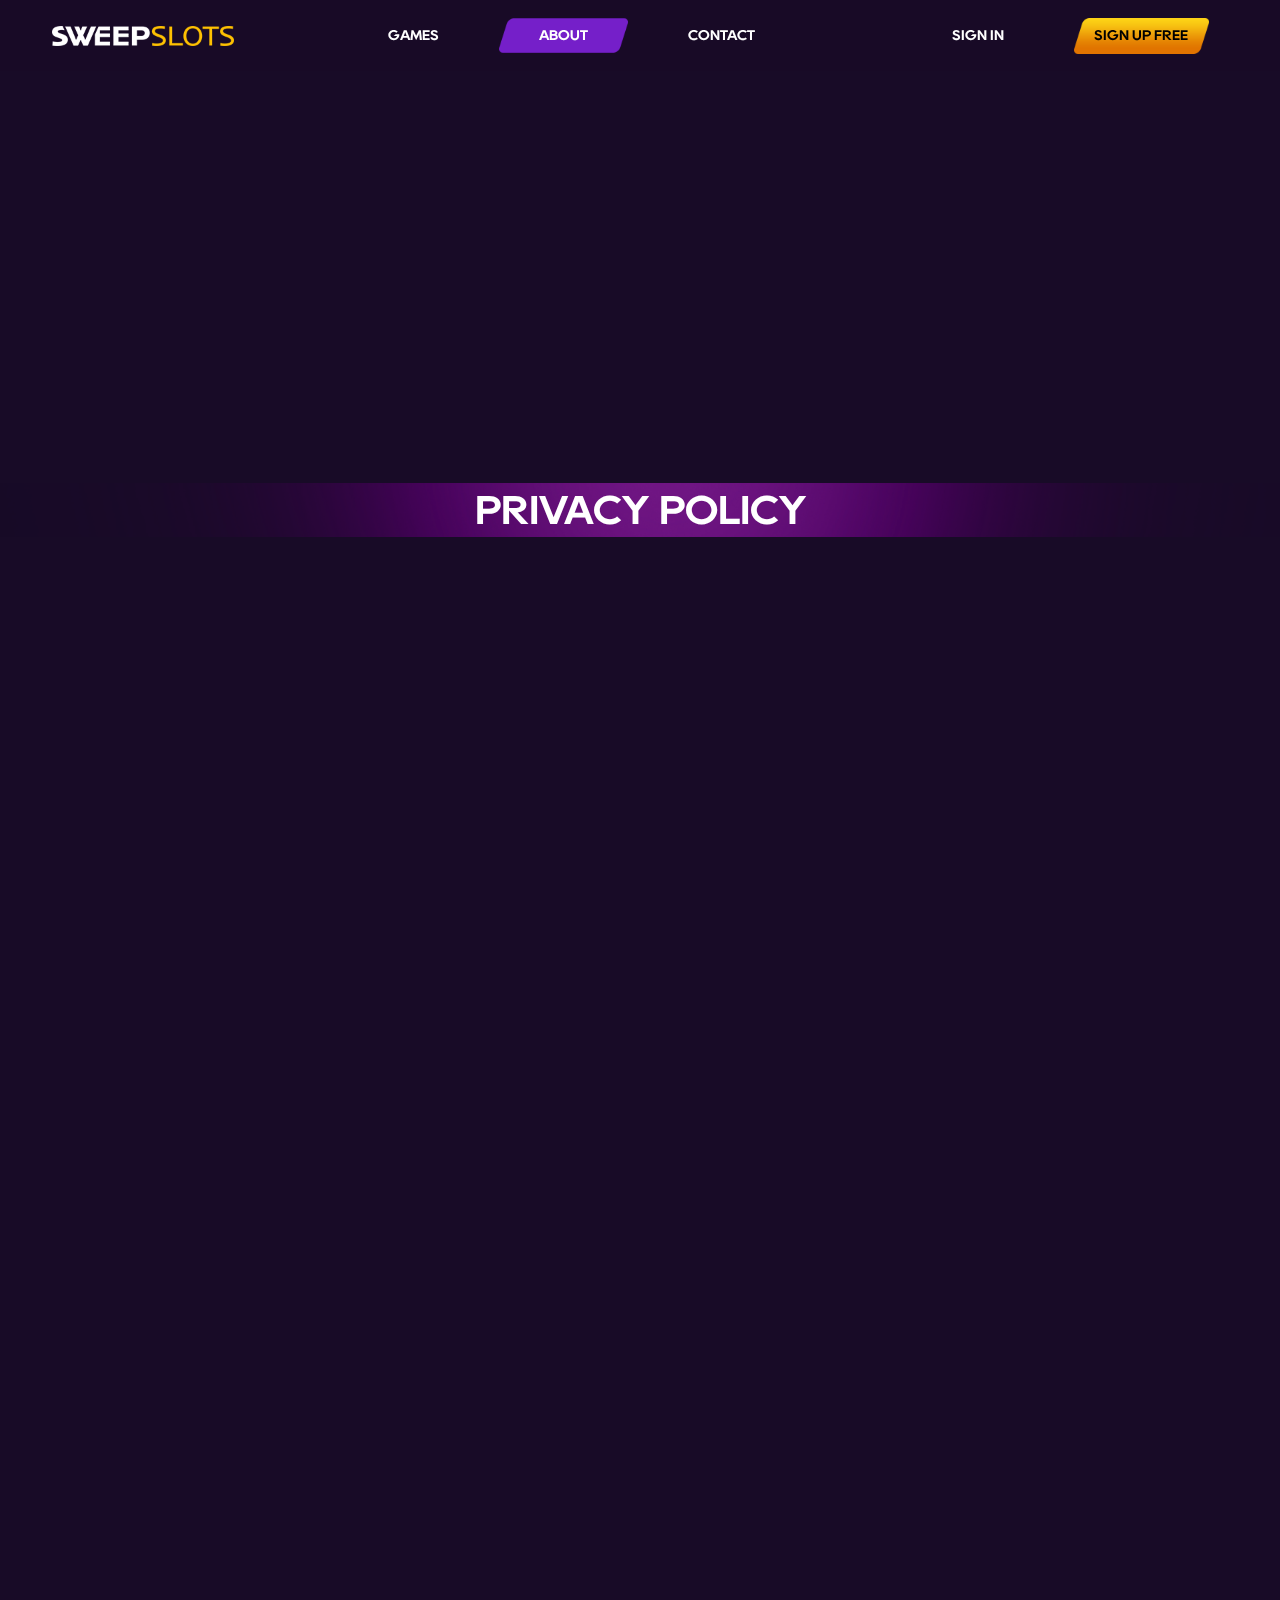
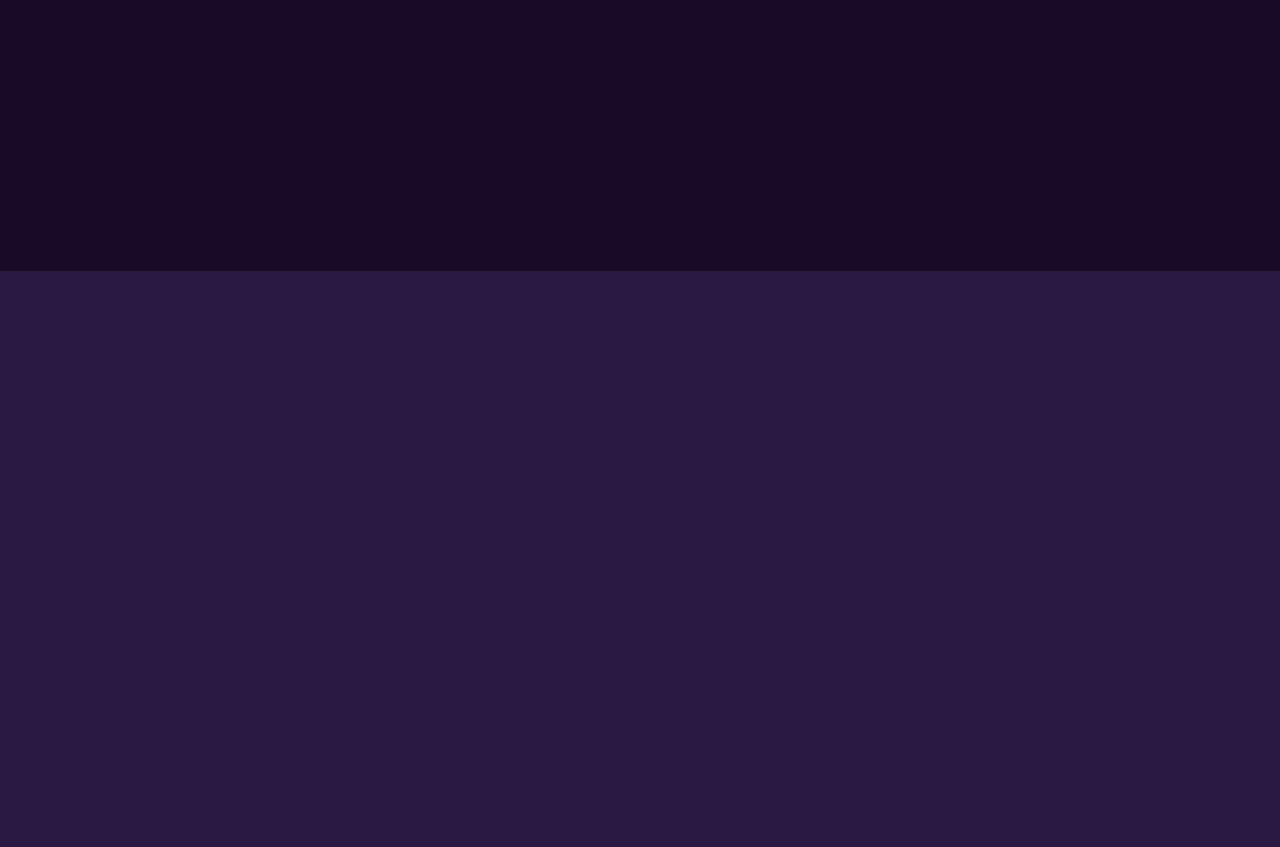
<file: pages/privacy.html>
<!DOCTYPE html>
<html lang="en" xmlns="http://www.w3.org/1999/html">

<head>
    <meta charset="utf-8">
    <meta http-equiv="X-UA-Compatible" content="IE=edge">
    <meta name="viewport" content="width=device-width, initial-scale=1, minimum-scale=1, maximum-scale=1"/>

    <title>SweepSlots - Privacy Policy</title>
    <meta name="keywords" content="online casino, casino online games, slots, gambling"/>
    <meta name="description"
          content="Welcome to SweepSlots where the fun never ends. Play slots for fun or for Cash prizes from the comfort of your home. We are the fastest growing Social Casino in the US."/>
    <!-- TODO: Delete in Prod -->
    <META HTTP-EQUIV="CACHE-CONTROL" CONTENT="NO-CACHE">
    <META HTTP-EQUIV="PRAGMA" CONTENT="NO-CACHE">
    <meta name="robots" content="noindex">
    <!-- End TODO: Delete in Prod -->

    <!-- Favicons -->
    <link rel="apple-touch-icon" sizes="57x57" href="../assets/img/favicon/favicon57.png">
    <link rel="apple-touch-icon" sizes="60x60" href="../assets/img/favicon/favicon60.png">
    <link rel="apple-touch-icon" sizes="72x72" href="../assets/img/favicon/favicon72.png">
    <link rel="apple-touch-icon" sizes="76x76" href="../assets/img/favicon/favicon76.png">
    <link rel="apple-touch-icon" sizes="114x114" href="../assets/img/favicon/favicon144.png">
    <link rel="apple-touch-icon" sizes="120x120" href="../assets/img/favicon/favicon120.png">
    <link rel="apple-touch-icon" sizes="144x144" href="../assets/img/favicon/favicon144.png">
    <link rel="apple-touch-icon" sizes="152x152" href="../assets/img/favicon/favicon152.png">
    <link rel="apple-touch-icon" sizes="180x180" href="../assets/img/favicon/favicon180.png">
    <link rel="icon" type="image/png" sizes="192x192" href="../assets/img/favicon/favicon192.png">
    <link rel="icon" type="image/png" sizes="32x32" href="../assets/img/favicon/favicon32.png">
    <link rel="icon" type="image/png" sizes="96x96" href="../assets/img/favicon/favicon96.png">
    <link rel="icon" type="image/png" sizes="16x16" href="../assets/img/favicon/favicon16.png">

    <!-- Vendor CSS Files -->
    <link href="../assets/vendor/aos/aos.css" rel="stylesheet">
    <link href="../assets/vendor/bootstrap/css/bootstrap.min.css" rel="stylesheet">
    <link href="../assets/vendor/bootstrap-icons/bootstrap-icons.css" rel="stylesheet">
    <link href="../assets/vendor/glightbox/css/glightbox.min.css" rel="stylesheet">
    <link href="../assets/vendor/remixicon/remixicon.css" rel="stylesheet">
    <link href="../assets/vendor/swiper/swiper-bundle.min.css" rel="stylesheet">

    <link href="../assets/css/common.css" rel="stylesheet">
    <link href="../assets/css/style-pages.css" rel="stylesheet">

</head>

<body>
<!-- ======= Header ======= -->
<header id="header" class="header fixed-top">
    <div class="container-fluid container-xl d-flex align-items-center justify-content-between">

        <a href="../index.html" class="logo d-flex align-items-center">
            <img src="../assets/img/LOGO.png" alt="">
        </a>

        <nav id="navbar" class="navbar">
            <ul>
                <li class="normal-hidden"><a class="nav-link" href="signin.html">sign in</a></li>
                <li class="normal-hidden"><a class="nav-link" href="signup.html">sign up free</a></li>
                <li class="normal-hidden separator"></li>
                <li><a class="nav-link" href="games.html">games</a></li>
                <li><a class="nav-link active" href="about.html">about</a></li>
                <li><a class="nav-link" href="http://help.sweepslots.com" target="_blank">contact</a>
                </li>
            </ul>
            <i class="bi bi-list mobile-nav-toggle"></i>
        </nav><!-- .navbar -->

        <nav class="navRight">
            <ul>
                <li class="normal-hidden"><a class="nav-link" href="signin.html"><img
                        src="../assets/img/user/Login-Icon.png" alt=""></a></li>
                <li class="mobile-hidden"><a class="nav-link scrollto" href="../pages/signin.html">sign in</a></li>
                <li class="sign-up mobile-hidden"><a class="nav-link" href="../pages/signup.html">sign
                    up free</a></li>
            </ul>
        </nav><!-- .navbar -->

    </div>
</header><!-- End Header -->

<!-- ======= Hero Section ======= -->
<div id="hero-pages" class="hero-pages d-flex align-items-center">
    <div class="character" data-aos="fade-right">
        <img src="../assets/img/Terms/JUEZ.png" alt="" class="img-fluid">
    </div>
    <div class="text">
        <img src="../assets/img/Terms/SEPARADOR.png" alt="" class="img-fluid">
        <h1>Privacy Policy</h1>
    </div>
</div><!-- End Hero -->

<!-- ======= Main Section ======= -->
<div class="main">
    <div class="container" data-aos="fade-up">

        <div class="row terms">
            <p>Our Privacy Policy governs your visit to https://flowmapp.com, and explains how we collect, safeguard and
                disclose information that results from your use of our Service.</p>
            <p>We use your data to provide and improve Service. By using Service, you agree to the collection and use of
                information in accordance with this Policy. Unless otherwise defined in this Privacy Policy, the terms
                used in this Privacy Policy have the same meanings as in our Terms and Conditions.</p>
            <p>Our Terms and Conditions (“Terms”) govern all use of our Service and together with the Privacy Policy
                constitutes your agreement with us (“agreement”).</p>
            <p>Definitions</p>
            <p>SERVICE means the https://flowmapp.com website operated by Flowmapp.</p>
            <p>PERSONAL DATA means data about a living individual who can be identified from those data (or from those
                and other information either in our possession or likely to come into our possession).</p>
            <p>USAGE DATA is data collected automatically either generated by the use of Service or from Service
                infrastructure itself (for example, the duration of a page visit).</p>
            <p>COOKIES are small files stored on your device (computer or mobile device).</p>
            <p>DATA CONTROLLER means a natural or legal person who (either alone or jointly or in common with other
                persons) determines the purposes for which and the manner in which any personal data are, or are to be,
                processed. For the purpose of this Privacy Policy, we are a Data Controller of your data.</p>
            <p>DATA PROCESSORS (OR SERVICE PROVIDERS) means any natural or legal person who processes the data on behalf
                of the Data Controller. We may use the services of various Service Providers in order to process your
                data more effectively.</p>
            <p>DATA SUBJECT is any living individual who is the subject of Personal Data.</p>
            <p>THE USER is the individual using our Service. The User corresponds to the Data Subject, who is the
                subject of Personal Data.</p>
            <p>Information Collection And Use</p>
            <p>We collect several different types of information for various purposes to provide and improve our Service
                to you.</p>
            <p>Types of Data Collected</p>
            <p>Personal Data</p>
            <p>‍While using our Service, we may ask you to provide us with certain personally identifiable information
                that can be used to contact or identify you (“Personal Data”). Personally identifiable information may
                include, but is not limited to</p>
            <p>Email address</p>
            <p>First name and last name</p>
            <p>Phone number</p>
            <p>Address, State, Province, ZIP/Postal code, City</p>
            <p>Cookies and Usage Data</p>
            <p>We may use your Personal Data to contact you with newsletters, marketing or promotional materials and
                other information that may be of interest to you. You may opt out of receiving any, or all, of these
                communications from us by following the unsubscribe link.</p>
            <p>Usage Data</p>
            <p>We may also collect information that your browser sends whenever you visit our Service or when you access
                Service by or through a mobile device (“Usage Data”).</p>
            <p>This Usage Data may include information such as your computer's Internet Protocol address (e.g. IP
                address), browser type, browser version, the pages of our Service that you visit, the time and date of
                your visit, the time spent on those pages, unique device identifiers and other diagnostic data.</p>
            <p>When you access Service with a mobile device, this Usage Data may include information such as the IP
                address of your mobile device</p>
        </div>
    </div>
</div><!-- End Main Section -->

<!-- ======= Footer Section ======= -->
<div class="footer">
    <div class="container" data-aos="fade-up">
        <header class="section-header">
            <img src="../assets/img/LOGO.png" alt="" class="img-fluid">
        </header>

        <div class="link-Zone">
            <div class="row text-links">
                <div class="col"><a href="terms.html">Terms & Conditions</a></div>
                <div class="col"><a href="privacy.html">Privacy Policy</a></div>
                <div class="col"><a href="https://sweepslotscom.zendesk.com/hc/en-us" target="_blank">Help Center</a>
                </div>
                <div class="col"><a href="rules.html">Sweeps Rules</a></div>
                <div class="col"><a href="http://help.sweepslots.com" target="_blank">Contact</a>
                </div>
            </div>
            <div class="row icon-links">
                <div class="col"><a href="https://www.facebook.com/profile.php?id=100092235468999" target="_blank">
                    <div class="link-facebook"></div>
                </a></div>
                <div class="col"><a href="https://www.instagram.com/sweepslots_games/" target="_blank">
                    <div class="link-instagram"></div>
                </a></div>
                <div class="col"><a href="https://twitter.com/Sweepslots" target="_blank">
                    <div class="link-twitter"></div>
                </a></div>
                <div class="col"><a href="https://www.youtube.com/channel/UCJGbg52reeGBCi1s6wyMg_Q" target="_blank">
                    <div class="link-youtube"></div>
                </a></div>
                <div class="col"><a href="https://www.trustpilot.com/review/sweepslots.com" target="_blank">
                    <div class="link-t"></div>
                </a></div>
            </div>
        </div>

        <div class="final-zone">
            <div class="disclaimer">
                You understand that you are providing information to Regal Technologies. The information you provide
                will only be used to conduct this promotion secure and accurately. No purchase necessary to enter the
                Sweepstakes promotion. Sweepstakes are void where prohibited by law. For detailed rules, please see T&C,
                18+ Years or older to play.
            </div>

            <div class="copy">
                Copyright &copy; 2023 Regal Technologies, LLC. All rights reserved. Sweepslots.com is owned and operated
                by Regal Technologies, LLC. The registered address of Regal Technologies, LLC. is 16192 Coastal Hwy,
                Lewes, DE 19958. Email support at Sweepslots.com.
            </div>

            <div class="final-copy">
                &copy; 2023 all rights reserved
            </div>
        </div>
    </div>
</div><!-- End Footer Section -->

<!-- Vendor JS Files -->
<script src="https://code.jquery.com/jquery-3.7.1.js" integrity="sha256-eKhayi8LEQwp4NKxN+CfCh+3qOVUtJn3QNZ0TciWLP4="
        crossorigin="anonymous"></script>
<script src="../assets/vendor/purecounter/purecounter_vanilla.js"></script>
<script src="../assets/vendor/aos/aos.js"></script>
<script src="../assets/vendor/bootstrap/js/bootstrap.bundle.min.js"></script>
<script src="../assets/vendor/glightbox/js/glightbox.min.js"></script>
<script src="../assets/vendor/isotope-layout/isotope.pkgd.min.js"></script>
<script src="../assets/vendor/swiper/swiper-bundle.min.js"></script>

<!-- Template Main JS File -->
<script src="../assets/js/main.js"></script>
</body>
</html>
</file>
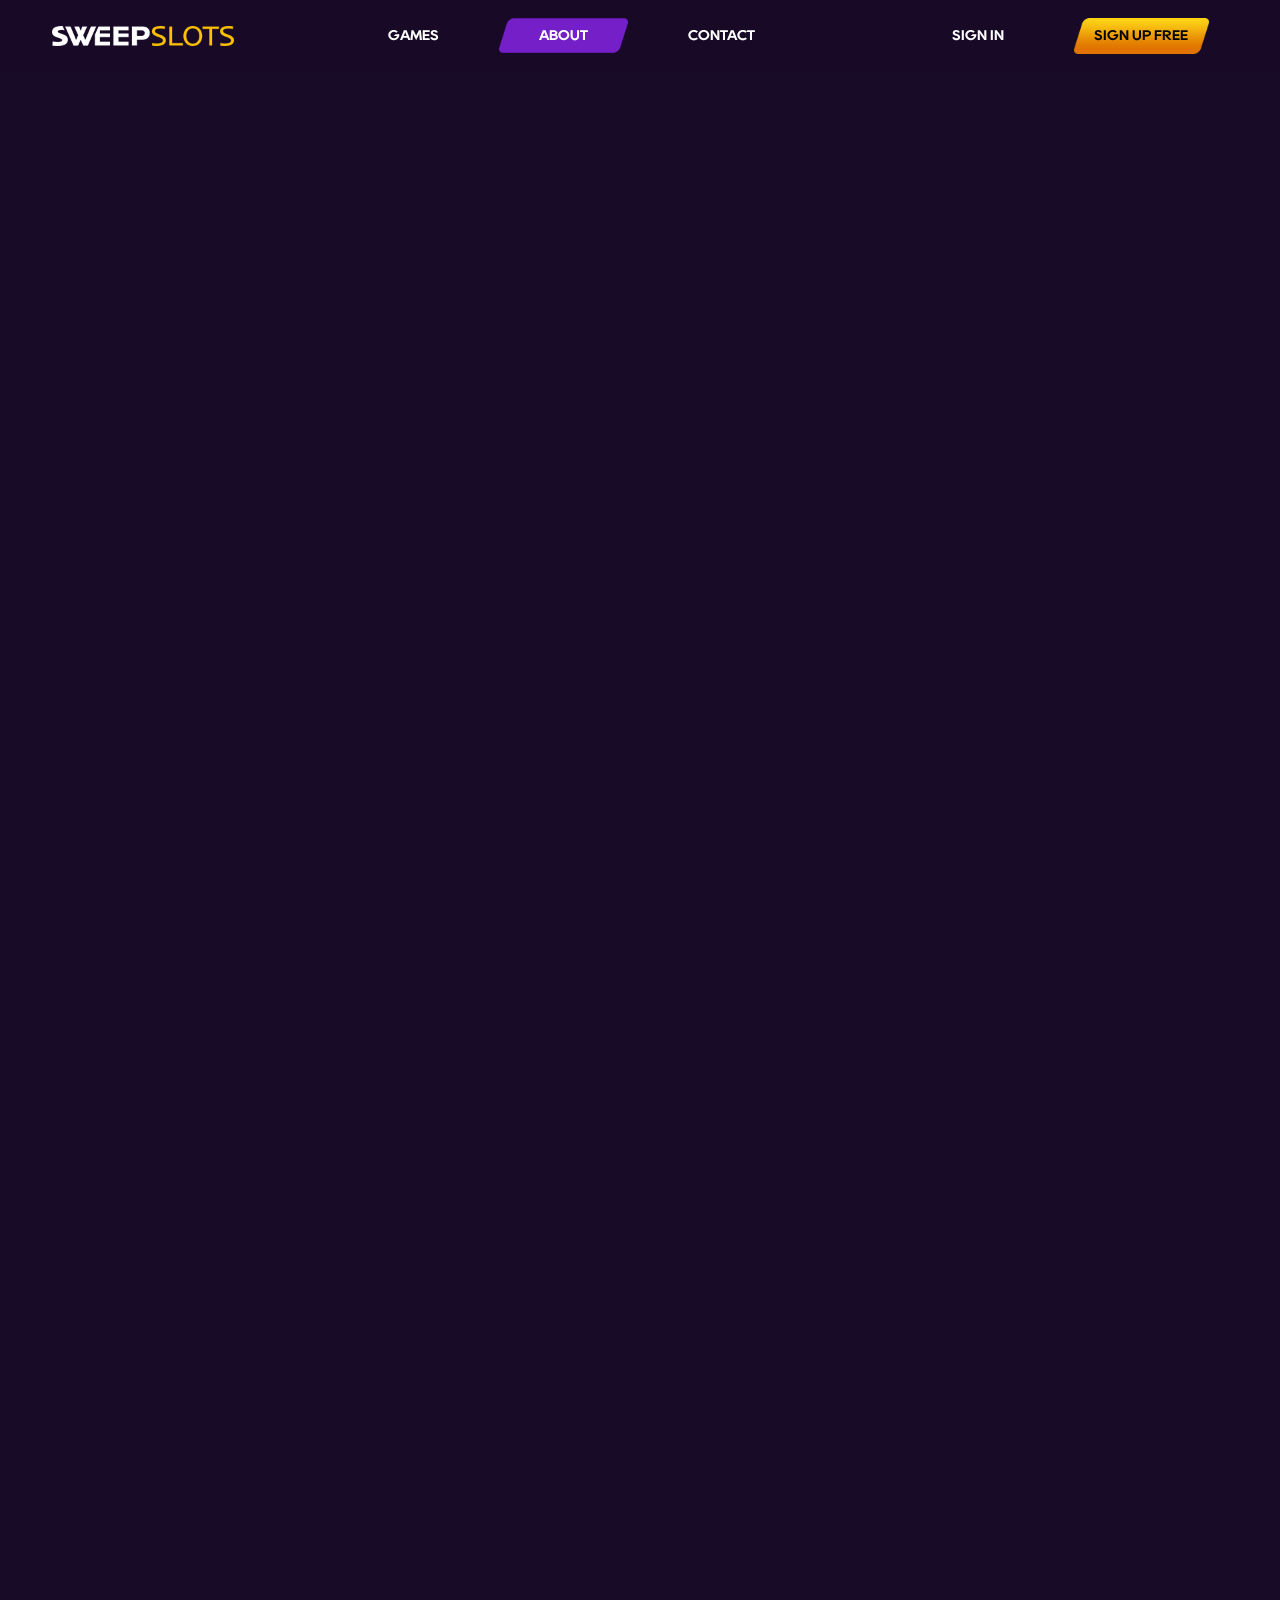
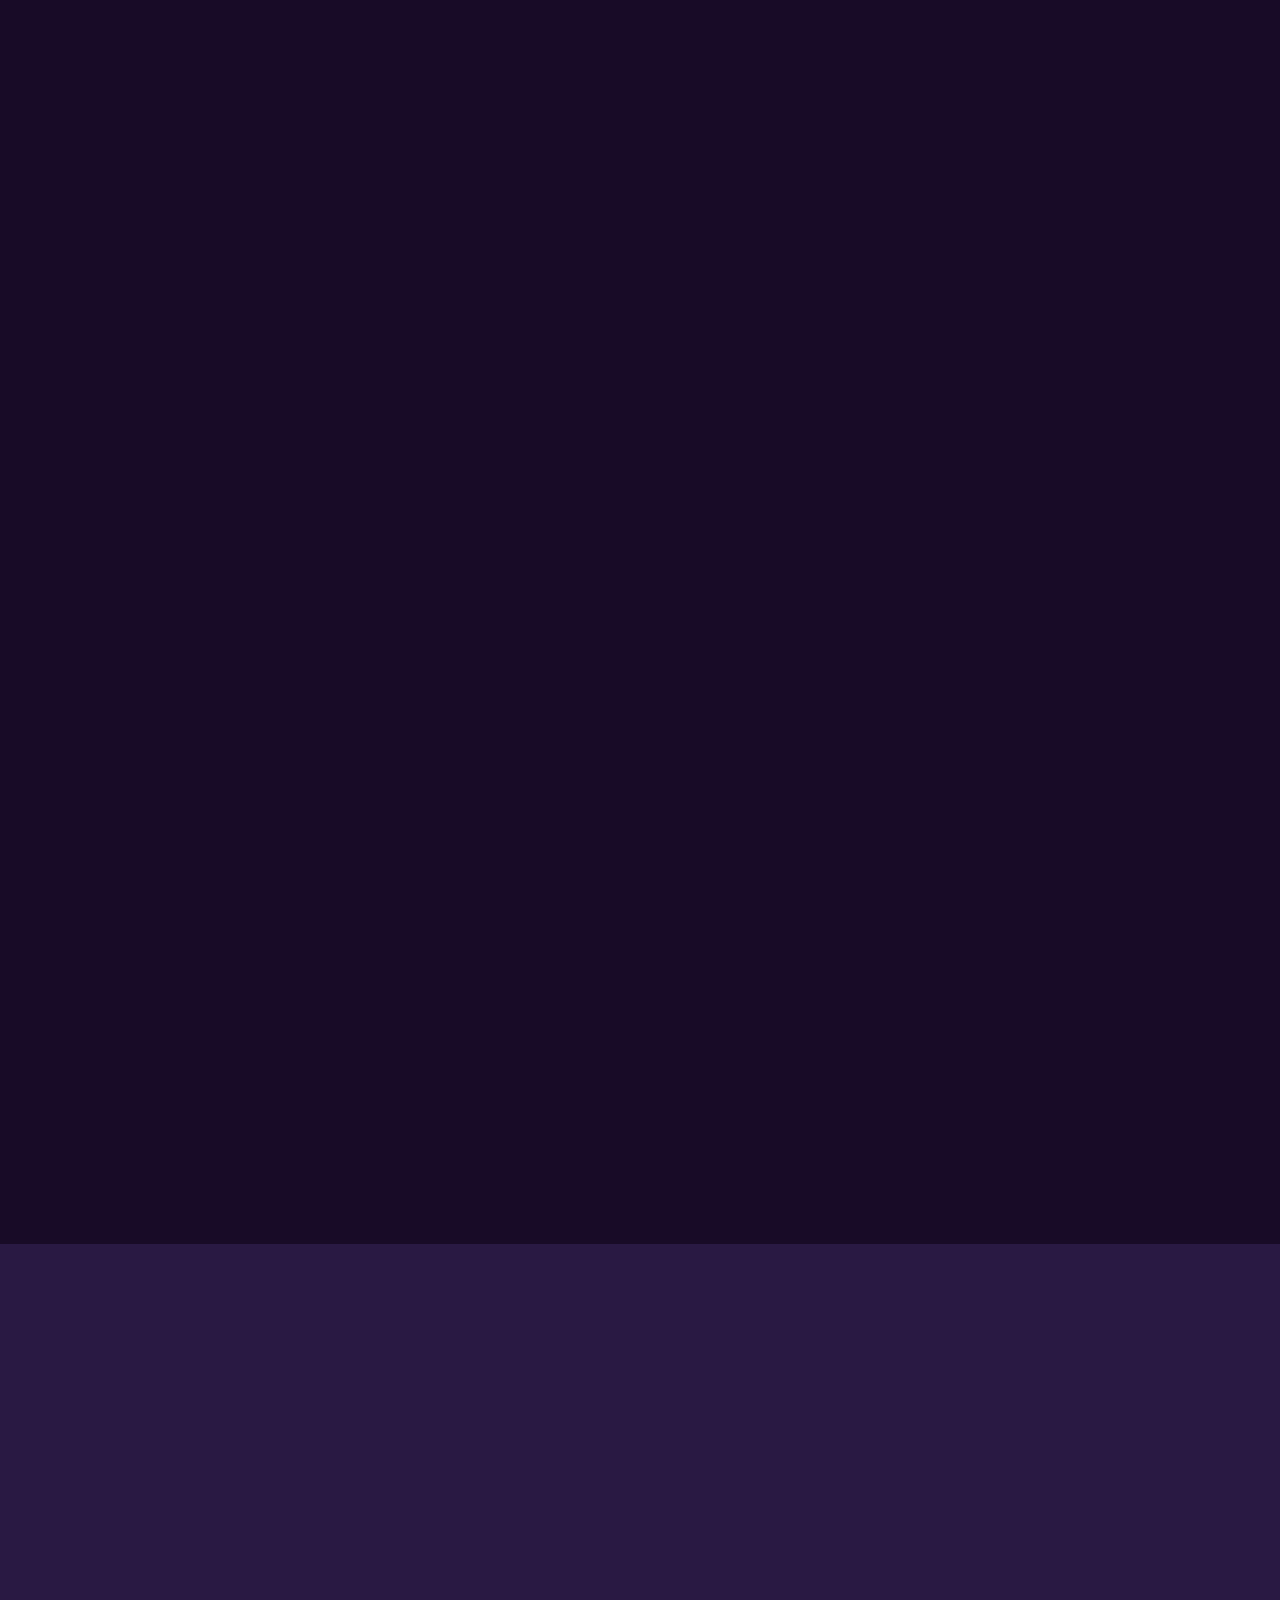
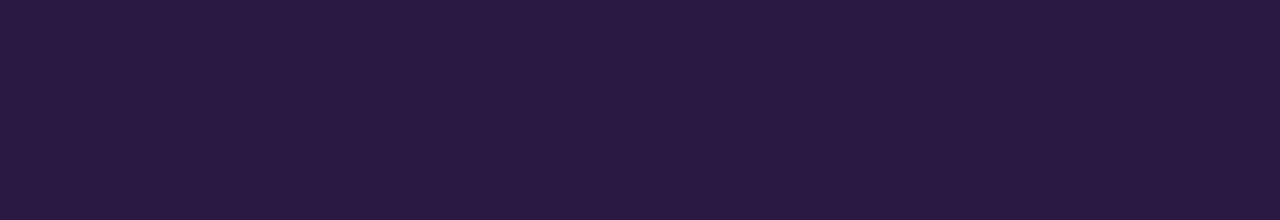
<file: pages/rules.html>
<!DOCTYPE html>
<html lang="en" xmlns="http://www.w3.org/1999/html">

<head>
    <meta charset="utf-8">
    <meta http-equiv="X-UA-Compatible" content="IE=edge">
    <meta name="viewport" content="width=device-width, initial-scale=1, minimum-scale=1, maximum-scale=1"/>

    <title>SweepSlots - Rules</title>
    <meta name="keywords" content="online casino, casino online games, slots, gambling"/>
    <meta name="description"
          content="Welcome to SweepSlots where the fun never ends. Play slots for fun or for Cash prizes from the comfort of your home. We are the fastest growing Social Casino in the US."/>
    <!-- TODO: Delete in Prod -->
    <META HTTP-EQUIV="CACHE-CONTROL" CONTENT="NO-CACHE">
    <META HTTP-EQUIV="PRAGMA" CONTENT="NO-CACHE">
    <meta name="robots" content="noindex">
    <!-- End TODO: Delete in Prod -->

    <!-- Favicons -->
    <link rel="apple-touch-icon" sizes="57x57" href="../assets/img/favicon/favicon57.png">
    <link rel="apple-touch-icon" sizes="60x60" href="../assets/img/favicon/favicon60.png">
    <link rel="apple-touch-icon" sizes="72x72" href="../assets/img/favicon/favicon72.png">
    <link rel="apple-touch-icon" sizes="76x76" href="../assets/img/favicon/favicon76.png">
    <link rel="apple-touch-icon" sizes="114x114" href="../assets/img/favicon/favicon144.png">
    <link rel="apple-touch-icon" sizes="120x120" href="../assets/img/favicon/favicon120.png">
    <link rel="apple-touch-icon" sizes="144x144" href="../assets/img/favicon/favicon144.png">
    <link rel="apple-touch-icon" sizes="152x152" href="../assets/img/favicon/favicon152.png">
    <link rel="apple-touch-icon" sizes="180x180" href="../assets/img/favicon/favicon180.png">
    <link rel="icon" type="image/png" sizes="192x192" href="../assets/img/favicon/favicon192.png">
    <link rel="icon" type="image/png" sizes="32x32" href="../assets/img/favicon/favicon32.png">
    <link rel="icon" type="image/png" sizes="96x96" href="../assets/img/favicon/favicon96.png">
    <link rel="icon" type="image/png" sizes="16x16" href="../assets/img/favicon/favicon16.png">

    <!-- Vendor CSS Files -->
    <link href="../assets/vendor/aos/aos.css" rel="stylesheet">
    <link href="../assets/vendor/bootstrap/css/bootstrap.min.css" rel="stylesheet">
    <link href="../assets/vendor/bootstrap-icons/bootstrap-icons.css" rel="stylesheet">
    <link href="../assets/vendor/glightbox/css/glightbox.min.css" rel="stylesheet">
    <link href="../assets/vendor/remixicon/remixicon.css" rel="stylesheet">
    <link href="../assets/vendor/swiper/swiper-bundle.min.css" rel="stylesheet">

    <link href="../assets/css/common.css" rel="stylesheet">
    <link href="../assets/css/style-pages.css" rel="stylesheet">

</head>

<body>
<!-- ======= Header ======= -->
<header id="header" class="header fixed-top">
    <div class="container-fluid container-xl d-flex align-items-center justify-content-between">

        <a href="../index.html" class="logo d-flex align-items-center">
            <img src="../assets/img/LOGO.png" alt="">
        </a>

        <nav id="navbar" class="navbar">
            <ul>
                <li class="normal-hidden"><a class="nav-link" href="signin.html">sign in</a></li>
                <li class="normal-hidden"><a class="nav-link" href="signup.html">sign up free</a></li>
                <li class="normal-hidden separator"></li>
                <li><a class="nav-link" href="games.html">games</a></li>
                <li><a class="nav-link active" href="about.html">about</a></li>
                <li><a class="nav-link" href="http://help.sweepslots.com" target="_blank">contact</a>
                </li>
            </ul>
            <i class="bi bi-list mobile-nav-toggle"></i>
        </nav><!-- .navbar -->

        <nav class="navRight">
            <ul>
                <li class="normal-hidden"><a class="nav-link" href="signin.html"><img
                        src="../assets/img/user/Login-Icon.png" alt=""></a></li>
                <li class="mobile-hidden"><a class="nav-link scrollto" href="../pages/signin.html">sign in</a></li>
                <li class="sign-up mobile-hidden"><a class="nav-link" href="../pages/signup.html">sign
                    up free</a></li>
            </ul>
        </nav><!-- .navbar -->

    </div>
</header><!-- End Header -->

<!-- ======= Hero Section ======= -->
<div id="hero-pages" class="hero-pages d-flex align-items-center">
    <div class="character" data-aos="fade-right">
        <img src="../assets/img/Terms/JUEZ.png" alt="" class="img-fluid">
    </div>
    <div class="text" data-aos="fade-left">
        <img src="../assets/img/Terms/SEPARADOR.png" alt="" class="img-fluid">
        <h1>SWEEPSTAKES RULES</h1>
    </div>
</div><!-- End Hero -->

<!-- ======= Main Section ======= -->
<div class="main">
    <div class="container" data-aos="fade-up">
        <div class="row terms">
            <p>Regal Technologies provides online games for entertainment and enjoyment of its customers. To promote
                these services Regal Technologies offers sweepstakes which awards prizes.&nbsp;</p>
            <p><br></p>
            <p>1. No purchase is necessary to enter or win the Regal Technologies Sweepstakes (the “Sweepstakes”). The
                Sweepstakes is sponsored by Regal Technologies, LLC, a Delaware limited liability company, 16192 Coastal
                Hwy, Lewes, DE 19958 (the “Sponsor”). No entry fee or payment is necessary to enter or win the
                Sweepstakes. Any purchase or donation will not increase your chance of winning. The Sweepstakes is void
                where prohibited by law. The Sweepstakes will begin November 1, 2021 and end October 31, 2022 or when
                all entries have been distributed, whichever occurs first.&nbsp;</p>
            <p><br></p>
            <p>2. Eligibility. Entrants must be 18 years of age or older and a resident of the U.S. or Canada. Entries
                will not be accepted from individuals under the age of 18 and any such entries are void. Persons who are
                employees, officers, directors, agents or representatives of Sponsor, participating retailers, their
                respective parent corporations, affiliates, subsidiaries, advertising and promotion agencies, suppliers,
                distributors, franchises, and members of the immediate family and those living in the same household are
                not eligible to enter. Residents of states where this sweepstakes is prohibited by law are ineligible.&nbsp;</p>
            <p><br></p>
            <p>3. How to Enter. Sweepstakes contestants will receive electronic Sweepstakes entries in the form of
                Sweeps Coins. Every 24 hours you are awarded 1 Sweeps Coin (sweepstakes entries) automatically without
                purchase when you log into your account. All Sweeps Coins awarded without purchase have the same chance
                of winning all prizes as Sweeps Coins awarded in connection with the purchase of a product or service.
                Sweeps Coins are also available free as a bonus with the purchase of Gold Coins to play the Gold Coin
                Games. You cannot purchase Sweeps Coins. Sweeps Coins have no monetary value. From time to time Regal
                Technologies may make Sweeps Coins available at no cost for additional promotions which can be modified
                or discontinued at the sole discretion of Sponsor. Additional Sweeps Coins (sweepstakes entries) can be
                obtained by mailing by U.S. Mail, first class, postage prepaid, a handwritten postcard or letter request
                with your name, full address and daytime telephone number to Free Sweepstakes Entry, Regal Technologies,
                LLC, 16192 Coastal Hwy, Lewes, DE 19958 without purchase, contribution, or donation. This envelope must
                also contain a self addressed, and stamped envelope. There is no limit to the number of requests that
                can be made but each request must be made on a separate postcard or letter. One hundred (1) Sweeps Coin
                will be provided in response to the mailed request. Sweeps Coins not played for 60 days are deemed
                forfeited at the sole discretion of Sponsor.&nbsp;</p>
            <p><br></p>
            <p>4. Reveal of Sweepstakes Entries. Sweepstakes entries will be revealed electronically. Simply log on to
                your account and follow the instructions on the screen to reveal the results of your entries.&nbsp;</p>
            <p><br></p>
            <p>5. Drawing of Sweepstakes Entries. The Sweepstakes consists of a finite number of entries generated and
                shuffled before the sweepstakes begins. At the time of generation the value of the entry is assigned.
                The number of entries of each sweepstakes and the prizes available can be obtained on request. Each time
                an entry is revealed, the computer draws one entry sequentially from the sweepstakes pool and displays
                the result electronically on the video monitor. Once that entry is drawn it is removed from the
                sweepstakes pool and no longer available. The game themes used to reveal your sweepstakes entries do not
                determine the results of your entries but merely display the results in an entertaining way. Sweeps
                Coins are used to reveal sweepstakes prizes. Only Sweeps Coins that are won by playing Sweeps Coins can
                be redeemed for prizes. By entering these Sweepstakes, entrants agree to be bound by these Official
                Rules.&nbsp;</p>
            <p><br></p>
            <p>6. Winning Entries. Requests to redeem Sweeps Coins can be made on the website subject to the Terms and
                Conditions. Sponsor reserves the right to seek additional verification of eligibility or identity prior
                to awarding prizes for winning entries at its sole discretion. Odds of winning are dependent on the
                number of entries. Prize amounts are disclosed electronically. All prizes will be awarded.&nbsp;</p>
            <p><br></p>
            <p>Conditions. Upon delivery of a prize to a winner, Sponsor will be deemed to have awarded the prize to the
                winner with the winner assuming full ownership and responsibility for the prize.&nbsp;</p>
            <p><br></p>
            <p>CAUTION: Any attempt made by an entrant to deliberately undermine the legitimate operation of the
                Sweepstakes is a violation of criminal and civil laws. Should such an attempt be made, or if the Sponsor
                suspects that there has been any electronic tampering or if technical difficulties compromise the
                integrity of the Sweepstakes, Sponsor reserves the right to seek damages from any such entrant as
                permitted by law and to void such participant=s entries from the Sweepstakes.&nbsp;</p>
            <p><br></p>
            <p>7. Claiming Prizes. By claiming any prize the winner certifies eligibility and compliance with the
                Official Rules and serves to release and to hold harmless Sponsor, and its affiliates, subsidiaries,
                advertisers, and agencies from any liability arising out of these Sweepstakes. The prize winner is
                responsible for all applicable taxes. All prize winners and prizes will be reported to governmental tax
                authorities as required by law. The Sweepstakes is void where prohibited and is subject to all federal,
                state, and local laws.&nbsp;</p>
            <p><br></p>
            <p>8. General Rules. Sponsor is not responsible or liable for lost, late, incomplete or misdirected entries;
                or for any computer telephone, Internet, cable, network, electronic or other hardware or software
                malfunctions, failures, connections, availability or garbled transmissions, or Internet accessibility or
                availability, traffic congestion, or unauthorized human intervention. Sponsor reserves the right, at its
                sole discretion, to disqualify any individual it finds to be tampering with the entry process or
                operation of the Sweepstakes, to be acting in violation of these Official Rules. Any use of robotic,
                automatic, macro, programmed or similar entry methods will void all entries by such methods. Sponsor is
                not responsible for any incorrect or inaccurate information, whether caused by web site users, tampering
                or unauthorized access, or 3 by any of the equipment or programming associated with or utilized in the
                Sweepstakes and assumes no responsibility for any error, omission, interruption, deletion, defect, delay
                in operation or transmission, communications line failure, theft, destruction or unauthorized access to
                the Sweepstakes entries. Sponsor is not responsible for injury or damage to entrants or to any other
                person’s computers related to or resulting from participating in the Sweepstakes. If, for any reason,
                the Sweepstakes is not capable of running as planned, Sponsor reserves the right at its sole discretion
                to cancel, terminate, modify or suspend the Sweepstakes at any time. No entry will be arbitrarily
                removed, disqualified, disallowed or rejected. Sponsor reserves the right to disqualify entrants who
                fail to follow these Official Rules, applicable laws and regulations or who make any misrepresentations
                relative to the Sweepstakes, their entries, and claiming of prize. Sponsor and its affiliates,
                subsidiaries, agencies and each of their respective officers, directors, employees, agents, successors
                and assigns are not responsible for any negligence, claims, liability, injury, property loss or other
                damages of or to participants and/or the winner arising from, or in connection with this Sweepstakes.
                This Sweepstakes is subject to applicable federal, state and local laws and regulations and are subject
                to the Regal Technologies Terms of Service.&nbsp;</p>
            <p><br></p>
            <p>9. Winners list. For the names of Sweepstakes winners, send a self-addressed stamped envelope to Winners
                List, Regal Technologies, LLC, 16192 Coastal Hwy, Lewes, DE 19958, specifying the specific Sweepstakes
                and your request to receive a complete list of winners.&nbsp;</p>
            <p><br></p>
            <p>10. Disputes. Each participant agrees that any and all disputes or claims arising out of or connected
                with these Sweepstakes, shall be resolved individually, and not by class action, and exclusively by
                binding arbitration under the rules of the American Arbitration Association. Venue for the arbitration
                shall be Sussex County, Delaware and governed by the laws of the State of Delaware. Damages are limited
                to a refund of any money spent purchasing the product or service of Sponsor for which the Sweeps Coins
                were awarded, if any.</p>
            <p><br></p>
            <p>11. Regal Technologies, LLC. reserves the right to any cancel, add, remove, or modify and any additional
                promotions that are offered. These promotions do not alter the way in which the site operates nor does
                it modify the fundamental elements listed above. </p>
            <p><br></p>
        </div>
    </div>
</div><!-- End Main Section -->

<!-- ======= Footer Section ======= -->
<div class="footer">
    <div class="container" data-aos="fade-up">
        <header class="section-header">
            <img src="../assets/img/LOGO.png" alt="" class="img-fluid">
        </header>

        <div class="link-Zone">
            <div class="row text-links">
                <div class="col"><a href="terms.html">Terms & Conditions</a></div>
                <div class="col"><a href="privacy.html">Privacy Policy</a></div>
                <div class="col"><a href="https://sweepslotscom.zendesk.com/hc/en-us" target="_blank">Help Center</a>
                </div>
                <div class="col"><a href="rules.html">Sweeps Rules</a></div>
                <div class="col"><a href="http://help.sweepslots.com" target="_blank">Contact</a>
                </div>
            </div>
            <div class="row icon-links">
                <div class="col"><a href="https://www.facebook.com/profile.php?id=100092235468999" target="_blank">
                    <div class="link-facebook"></div>
                </a></div>
                <div class="col"><a href="https://www.instagram.com/sweepslots_games/" target="_blank">
                    <div class="link-instagram"></div>
                </a></div>
                <div class="col"><a href="https://twitter.com/Sweepslots" target="_blank">
                    <div class="link-twitter"></div>
                </a></div>
                <div class="col"><a href="https://www.youtube.com/channel/UCJGbg52reeGBCi1s6wyMg_Q" target="_blank">
                    <div class="link-youtube"></div>
                </a></div>
                <div class="col"><a href="https://www.trustpilot.com/review/sweepslots.com" target="_blank">
                    <div class="link-t"></div>
                </a></div>
            </div>
        </div>

        <div class="final-zone">
            <div class="disclaimer">
                You understand that you are providing information to Regal Technologies. The information you provide
                will only be used to conduct this promotion secure and accurately. No purchase necessary to enter the
                Sweepstakes promotion. Sweepstakes are void where prohibited by law. For detailed rules, please see T&C,
                18+ Years or older to play.
            </div>

            <div class="copy">
                Copyright &copy; 2023 Regal Technologies, LLC. All rights reserved. Sweepslots.com is owned and operated
                by Regal Technologies, LLC. The registered address of Regal Technologies, LLC. is 16192 Coastal Hwy,
                Lewes, DE 19958. Email support at Sweepslots.com.
            </div>

            <div class="final-copy">
                &copy; 2023 all rights reserved
            </div>
        </div>
    </div>
</div><!-- End Footer Section -->

<!-- Vendor JS Files -->
<script src="https://code.jquery.com/jquery-3.7.1.js" integrity="sha256-eKhayi8LEQwp4NKxN+CfCh+3qOVUtJn3QNZ0TciWLP4="
        crossorigin="anonymous"></script>
<script src="../assets/vendor/purecounter/purecounter_vanilla.js"></script>
<script src="../assets/vendor/aos/aos.js"></script>
<script src="../assets/vendor/bootstrap/js/bootstrap.bundle.min.js"></script>
<script src="../assets/vendor/glightbox/js/glightbox.min.js"></script>
<script src="../assets/vendor/isotope-layout/isotope.pkgd.min.js"></script>
<script src="../assets/vendor/swiper/swiper-bundle.min.js"></script>

<!-- Template Main JS File -->
<script src="../assets/js/main.js"></script>
</body>
</html>
</file>
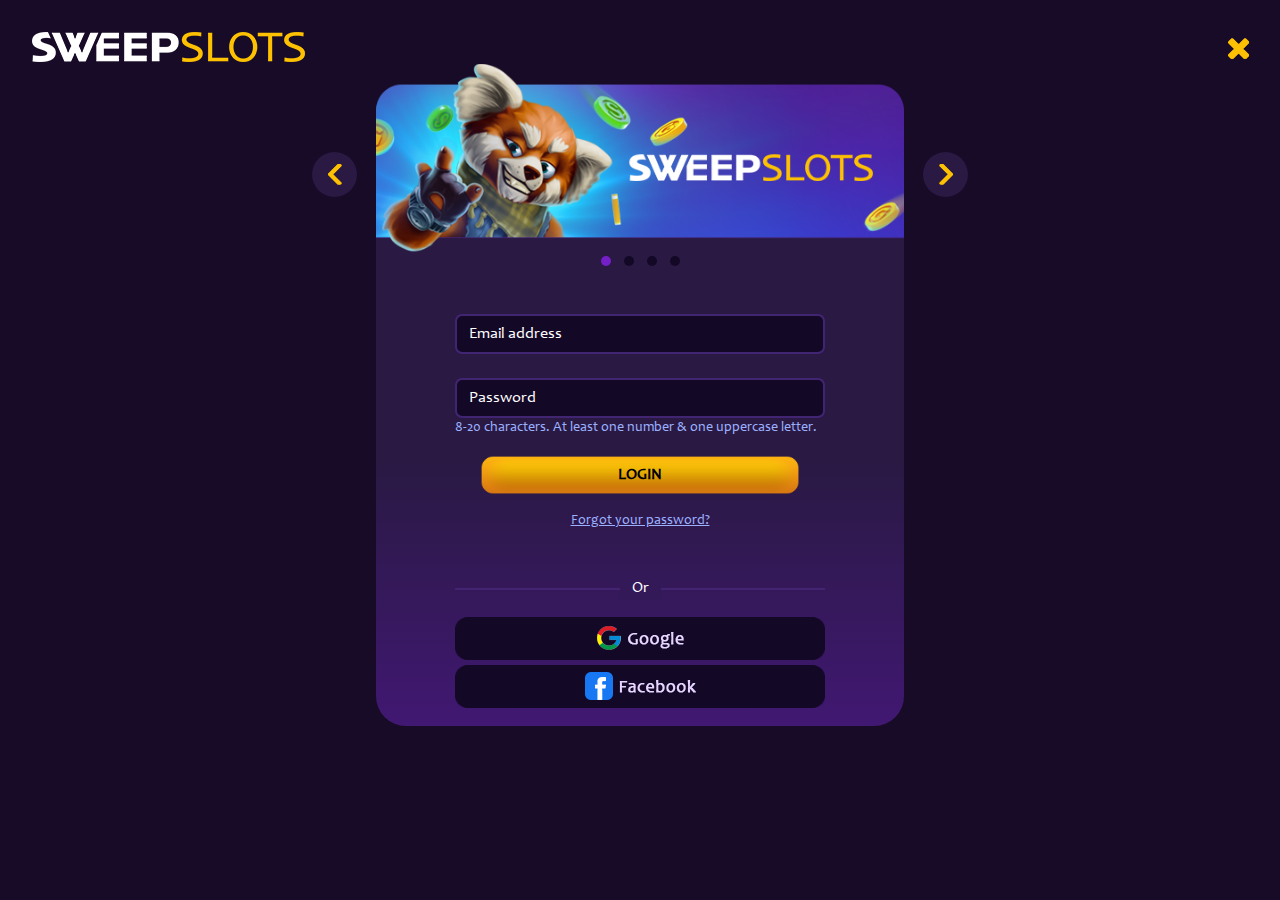
<file: pages/signin.html>
<!DOCTYPE html>
<html lang="en" xmlns="http://www.w3.org/1999/html">

<head>
    <meta charset="utf-8">
    <meta http-equiv="X-UA-Compatible" content="IE=edge">
    <meta name="viewport" content="width=device-width, initial-scale=1, minimum-scale=1, maximum-scale=1"/>

    <title>SweepSlots - Log In</title>
    <meta name="keywords" content="online casino, casino online games, slots, gambling"/>
    <meta name="description"
          content="Welcome to SweepSlots where the fun never ends. Play slots for fun or for Cash prizes from the comfort of your home. We are the fastest growing Social Casino in the US."/>
    <!-- TODO: Delete in Prod -->
    <META HTTP-EQUIV="CACHE-CONTROL" CONTENT="NO-CACHE">
    <META HTTP-EQUIV="PRAGMA" CONTENT="NO-CACHE">
    <meta name="robots" content="noindex">
    <!-- End TODO: Delete in Prod -->

    <!-- Favicons -->
    <link rel="apple-touch-icon" sizes="57x57" href="../assets/img/favicon/favicon57.png">
    <link rel="apple-touch-icon" sizes="60x60" href="../assets/img/favicon/favicon60.png">
    <link rel="apple-touch-icon" sizes="72x72" href="../assets/img/favicon/favicon72.png">
    <link rel="apple-touch-icon" sizes="76x76" href="../assets/img/favicon/favicon76.png">
    <link rel="apple-touch-icon" sizes="114x114" href="../assets/img/favicon/favicon144.png">
    <link rel="apple-touch-icon" sizes="120x120" href="../assets/img/favicon/favicon120.png">
    <link rel="apple-touch-icon" sizes="144x144" href="../assets/img/favicon/favicon144.png">
    <link rel="apple-touch-icon" sizes="152x152" href="../assets/img/favicon/favicon152.png">
    <link rel="apple-touch-icon" sizes="180x180" href="../assets/img/favicon/favicon180.png">
    <link rel="icon" type="image/png" sizes="192x192" href="../assets/img/favicon/favicon192.png">
    <link rel="icon" type="image/png" sizes="32x32" href="../assets/img/favicon/favicon32.png">
    <link rel="icon" type="image/png" sizes="96x96" href="../assets/img/favicon/favicon96.png">
    <link rel="icon" type="image/png" sizes="16x16" href="../assets/img/favicon/favicon16.png">

    <!-- Vendor CSS Files -->
    <link href="../assets/vendor/aos/aos.css" rel="stylesheet">
    <link href="../assets/vendor/bootstrap/css/bootstrap.min.css" rel="stylesheet">
    <link href="../assets/vendor/bootstrap-icons/bootstrap-icons.css" rel="stylesheet">
    <link href="../assets/vendor/glightbox/css/glightbox.min.css" rel="stylesheet">
    <link href="../assets/vendor/remixicon/remixicon.css" rel="stylesheet">

    <link href="../assets/css/common.css" rel="stylesheet">
    <link href="../assets/css/modal.css" rel="stylesheet">

</head>

<body>
<a href="../index.html" class="logo">
    <img src="../assets/img/LOGO.png" alt="" class="img-fluid">
</a>
<a type="button" class="btn-close" aria-label="Close" href="../index.html">
    <img src="../assets/img/user/Cerrar-Icon.png" alt="">
</a>
<div class="main">
    <div class="modal-dialog">
        <div class="modal-content">
            <div class="modal-body">
                <div class="head">
                    <div class="carousel-container">
                        <div class="carousel-slide">
                            <img src="../assets/img/user/Banner-LOGIN.png" alt="Slide Login" class="img-fluid">
                        </div>
                        <div class="carousel-slide">
                            <img src="../assets/img/user/Banner-01.png" alt="Slide 1" class="img-fluid">
                        </div>
                        <div class="carousel-slide">
                            <img src="../assets/img/user/Banner-02.png" alt="Slide 2" class="img-fluid">
                        </div>
                        <div class="carousel-slide">
                            <img src="../assets/img/user/Banner-03.png" alt="Slide 3" class="img-fluid">
                        </div>
                        <button class="slider-arrow prev"><img src="../assets/img/user/Flecha-Banner.png" alt="">
                        </button>
                        <button class="slider-arrow next"><img src="../assets/img/user/Flecha-Banner.png" alt="">
                        </button>
                    </div>

                    <div class="dots">
                        <span class="dot active"></span>
                        <span class="dot"></span>
                        <span class="dot"></span>
                        <span class="dot"></span>
                    </div>
                </div>

                <div class="form-holder in">

                    <form action="" method="post" class="sign-up-form">
                        <div class="row gy-4">

                            <div class="col-12">
                                <input type="email" class="form-control" name="email" placeholder="Email address"
                                       required="">
                            </div>

                            <div class="col-12">
                                <input type="password" class="form-control" name="password" placeholder="Password"
                                       required="">
                                <p class="pass-clarification">8-20 characters. At least one number & one uppercase
                                    letter.</p>
                            </div>

                            <div class="col-md-12 text-center">
                                <button type="submit">LOGIN</button>
                                <a class="pass-forgot" href="#">Forgot your password?</a>
                            </div>
                        </div>
                    </form>

                    <div class="divider-login">
                        <p>&nbsp;&nbsp;&nbsp;&nbsp;Or&nbsp;&nbsp;&nbsp;&nbsp; </p>
                    </div>

                    <div class="row social-login2">
                        <div class="col-12 social-login">
                            <button type="button" class="btn-social-large" aria-label="Google">
                                <img src="../assets/img/user/google-logo.png" alt="Google Sign In">
                            </button>
                        </div>
                        <div class="col-12 social-login">
                            <button type="button" class="btn-social-large" aria-label="Facebook">
                                <img src="../assets/img/user/facebook-logo.png" alt="Facebook Sign In">
                            </button>
                        </div>
                    </div>

                </div>
                <br>
            </div>
        </div>
    </div>
</div>

<!-- Vendor JS Files -->
<script src="https://code.jquery.com/jquery-3.7.1.js" integrity="sha256-eKhayi8LEQwp4NKxN+CfCh+3qOVUtJn3QNZ0TciWLP4="
        crossorigin="anonymous"></script>
<script src="../assets/vendor/aos/aos.js"></script>
<script src="../assets/vendor/bootstrap/js/bootstrap.bundle.min.js"></script>
<script src="../assets/vendor/glightbox/js/glightbox.min.js"></script>
<!-- Template Main JS File -->
<script src="../assets/js/main.js"></script>
</body>
</html>
</file>
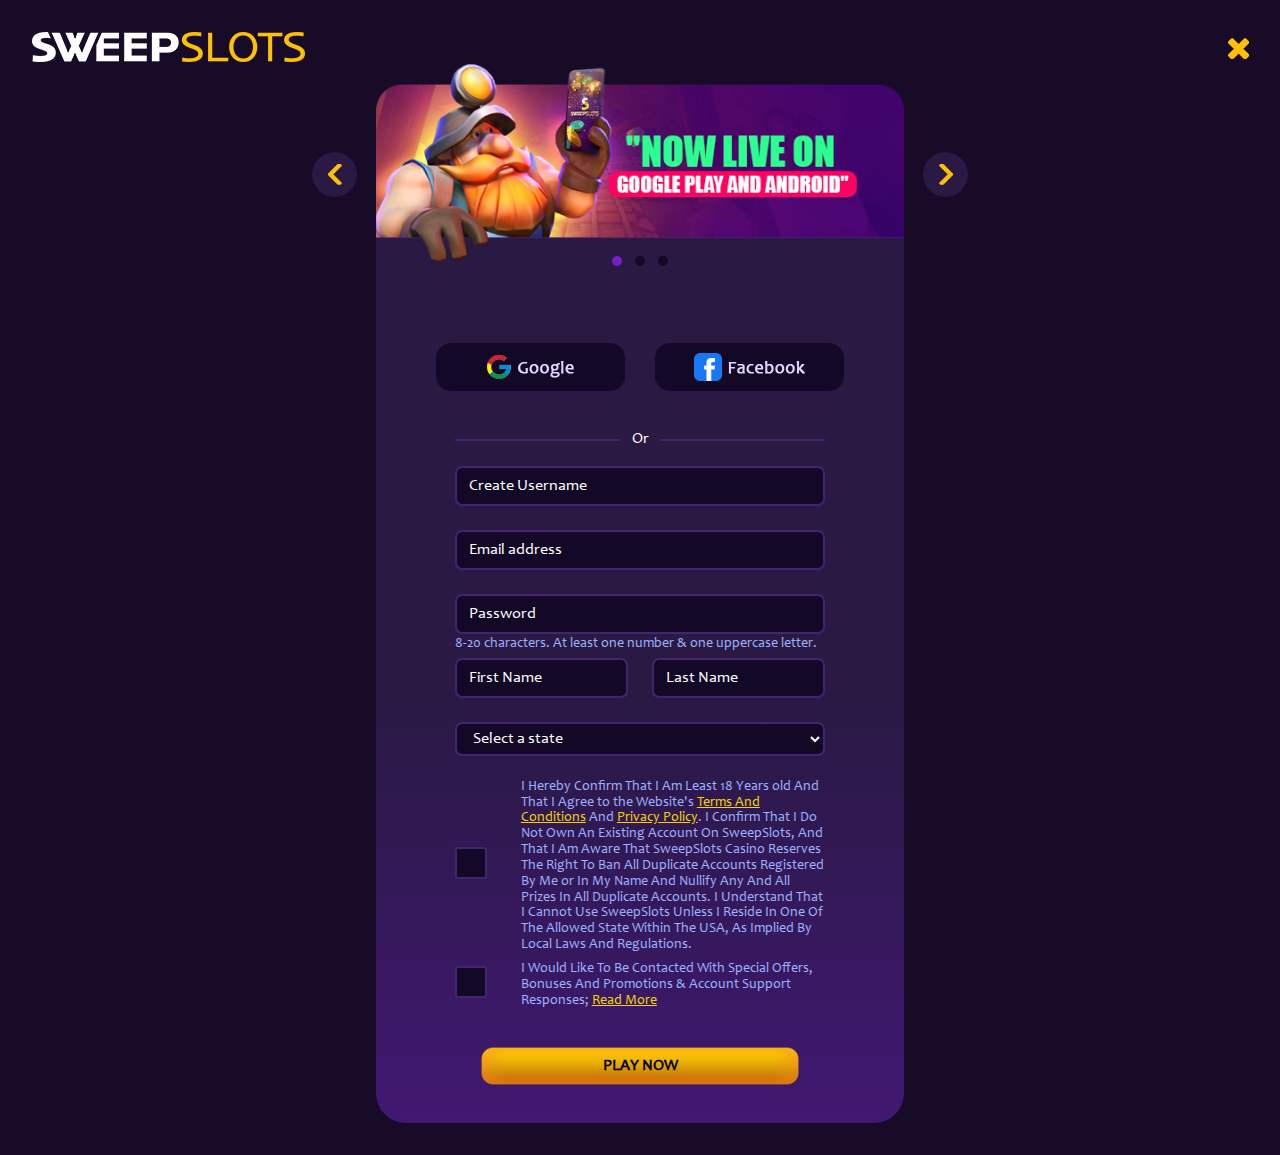
<file: pages/signup.html>
<!DOCTYPE html>
<html lang="en" xmlns="http://www.w3.org/1999/html">

<head>
    <meta charset="utf-8">
    <meta http-equiv="X-UA-Compatible" content="IE=edge">
    <meta name="viewport" content="width=device-width, initial-scale=1, minimum-scale=1, maximum-scale=1"/>

    <title>SweepSlots - Register</title>
    <meta name="keywords" content="online casino, casino online games, slots, gambling"/>
    <meta name="description"
          content="Welcome to SweepSlots where the fun never ends. Play slots for fun or for Cash prizes from the comfort of your home. We are the fastest growing Social Casino in the US."/>
    <!-- TODO: Delete in Prod -->
    <META HTTP-EQUIV="CACHE-CONTROL" CONTENT="NO-CACHE">
    <META HTTP-EQUIV="PRAGMA" CONTENT="NO-CACHE">
    <meta name="robots" content="noindex">
    <!-- End TODO: Delete in Prod -->

    <!-- Favicons -->
    <link rel="apple-touch-icon" sizes="57x57" href="../assets/img/favicon/favicon57.png">
    <link rel="apple-touch-icon" sizes="60x60" href="../assets/img/favicon/favicon60.png">
    <link rel="apple-touch-icon" sizes="72x72" href="../assets/img/favicon/favicon72.png">
    <link rel="apple-touch-icon" sizes="76x76" href="../assets/img/favicon/favicon76.png">
    <link rel="apple-touch-icon" sizes="114x114" href="../assets/img/favicon/favicon144.png">
    <link rel="apple-touch-icon" sizes="120x120" href="../assets/img/favicon/favicon120.png">
    <link rel="apple-touch-icon" sizes="144x144" href="../assets/img/favicon/favicon144.png">
    <link rel="apple-touch-icon" sizes="152x152" href="../assets/img/favicon/favicon152.png">
    <link rel="apple-touch-icon" sizes="180x180" href="../assets/img/favicon/favicon180.png">
    <link rel="icon" type="image/png" sizes="192x192" href="../assets/img/favicon/favicon192.png">
    <link rel="icon" type="image/png" sizes="32x32" href="../assets/img/favicon/favicon32.png">
    <link rel="icon" type="image/png" sizes="96x96" href="../assets/img/favicon/favicon96.png">
    <link rel="icon" type="image/png" sizes="16x16" href="../assets/img/favicon/favicon16.png">

    <!-- Vendor CSS Files -->
    <link href="../assets/vendor/aos/aos.css" rel="stylesheet">
    <link href="../assets/vendor/bootstrap/css/bootstrap.min.css" rel="stylesheet">
    <link href="../assets/vendor/bootstrap-icons/bootstrap-icons.css" rel="stylesheet">
    <link href="../assets/vendor/glightbox/css/glightbox.min.css" rel="stylesheet">
    <link href="../assets/vendor/remixicon/remixicon.css" rel="stylesheet">

    <link href="../assets/css/common.css" rel="stylesheet">
    <link href="../assets/css/modal.css" rel="stylesheet">

</head>

<body>
<a href="../index.html" class="logo">
    <img src="../assets/img/LOGO.png" alt="" class="img-fluid">
</a>
<a type="button" class="btn-close" aria-label="Close" href="../index.html">
    <img src="../assets/img/user/Cerrar-Icon.png" alt="">
</a>
<div class="main">
    <div class="modal-dialog">
        <div class="modal-content">
            <div class="modal-body">
                <div class="head">
                    <div class="carousel-container">
                        <div class="carousel-slide">
                            <img src="../assets/img/user/Banner-01.png" alt="Slide 1" class="img-fluid">
                        </div>
                        <div class="carousel-slide">
                            <img src="../assets/img/user/Banner-02.png" alt="Slide 2" class="img-fluid">
                        </div>
                        <div class="carousel-slide">
                            <img src="../assets/img/user/Banner-03.png" alt="Slide 3" class="img-fluid">
                        </div>
                        <button class="slider-arrow prev"><img src="../assets/img/user/Flecha-Banner.png" alt="">
                        </button>
                        <button class="slider-arrow next"><img src="../assets/img/user/Flecha-Banner.png" alt="">
                        </button>
                    </div>

                    <div class="dots">
                        <span class="dot active"></span>
                        <span class="dot"></span>
                        <span class="dot"></span>
                    </div>
                </div>

                <div class="form-holder">
                    <div class="row social-logins">
                        <div class="col-6 social-login">
                            <button type="button" class="btn-social  place-r" aria-label="Google">
                                <img src="../assets/img/user/google-logo.png" alt="Google Sign In">
                            </button>
                        </div>
                        <div class="col-6 social-login">
                            <button type="button" class="btn-social  place-l" aria-label="Facebook">
                                <img src="../assets/img/user/facebook-logo.png" alt="Facebook Sign In">
                            </button>
                        </div>
                    </div>
                    <div class="divider">
                        <p>&nbsp;&nbsp;&nbsp;&nbsp;Or&nbsp;&nbsp;&nbsp;&nbsp; </p>
                    </div>

                    <form action="" method="post" class="sign-up-form">
                        <div class="row gy-4">
                            <div class="col-12">
                                <input type="text" class="form-control" name="username" placeholder="Create Username"
                                       required="">
                            </div>

                            <div class="col-12">
                                <input type="email" class="form-control" name="email" placeholder="Email address"
                                       required="">
                            </div>

                            <div class="col-12">
                                <input type="password" class="form-control" name="password" placeholder="Password"
                                       required="">
                                <p class="pass-clarification">8-20 characters. At least one number & one uppercase
                                    letter.</p>
                            </div>

                            <div class="col-6">
                                <input type="text" class="form-control" name="name" placeholder="First Name"
                                       required="">
                            </div>

                            <div class="col-6">
                                <input type="text" class="form-control" name="last" placeholder="Last Name" required="">
                            </div>

                            <div class="col-12">
                                <select class="form-control custom-select input-dropdown" id="stateSelect">
                                    <option disabled selected value="" hidden>Select State</option>
                                    <option value="" disabled selected>Select a state</option>
                                    <option value="Alabama">Alabama</option>
                                    <option value="Alaska">Alaska</option>
                                    <option value="Arizona">Arizona</option>
                                    <option value="Arkansas">Arkansas</option>
                                    <option value="California">California</option>
                                    <option value="Colorado">Colorado</option>
                                    <option value="Connecticut">Connecticut</option>
                                    <option value="Delaware">Delaware</option>
                                    <option value="Florida">Florida</option>
                                    <option value="Georgia">Georgia</option>
                                    <option value="Hawaii">Hawaii</option>
                                    <option value="Idaho">Idaho</option>
                                    <option value="Illinois">Illinois</option>
                                    <option value="Indiana">Indiana</option>
                                    <option value="Iowa">Iowa</option>
                                    <option value="Kansas">Kansas</option>
                                    <option value="Kentucky">Kentucky</option>
                                    <option value="Louisiana">Louisiana</option>
                                    <option value="Maine">Maine</option>
                                    <option value="Maryland">Maryland</option>
                                    <option value="Massachusetts">Massachusetts</option>
                                    <option value="Michigan">Michigan</option>
                                    <option value="Minnesota">Minnesota</option>
                                    <option value="Mississippi">Mississippi</option>
                                    <option value="Missouri">Missouri</option>
                                    <option value="Montana">Montana</option>
                                    <option value="Nebraska">Nebraska</option>
                                    <option value="Nevada">Nevada</option>
                                    <option value="New Hampshire">New Hampshire</option>
                                    <option value="New Jersey">New Jersey</option>
                                    <option value="New Mexico">New Mexico</option>
                                    <option value="New York">New York</option>
                                    <option value="North Carolina">North Carolina</option>
                                    <option value="North Dakota">North Dakota</option>
                                    <option value="Ohio">Ohio</option>
                                    <option value="Oklahoma">Oklahoma</option>
                                    <option value="Oregon">Oregon</option>
                                    <option value="Pennsylvania">Pennsylvania</option>
                                    <option value="Rhode Island">Rhode Island</option>
                                    <option value="South Carolina">South Carolina</option>
                                    <option value="South Dakota">South Dakota</option>
                                    <option value="Tennessee">Tennessee</option>
                                    <option value="Texas">Texas</option>
                                    <option value="Utah">Utah</option>
                                    <option value="Vermont">Vermont</option>
                                    <option value="Virginia">Virginia</option>
                                    <option value="Washington">Washington</option>
                                    <option value="West Virginia">West Virginia</option>
                                    <option value="Wisconsin">Wisconsin</option>
                                    <option value="Wyoming">Wyoming</option>
                                </select>
                            </div>

                            <div class="col-12">
                                <div class="row">
                                    <div class="col-2 center-vertically">
                                        <label class="custom-checkbox">
                                            <input type="checkbox" name="confirm" required="">
                                            <span class="checkmark"><img src="../assets/img/user/paloma-verde.png"
                                                                         alt=""></span>
                                        </label>
                                    </div>
                                    <div class="col-10">
                                        <p class="legal">
                                            I Hereby Confirm That I Am Least 18 Years old
                                            And That I Agree to the Website's <a href="../pages/terms.html">Terms And
                                            Conditions</a> And <a href="../pages/privacy.html">Privacy Policy</a>. I
                                            Confirm
                                            That I Do
                                            Not Own An Existing Account On SweepSlots, And
                                            That I Am Aware That SweepSlots Casino Reserves
                                            The Right To Ban All Duplicate Accounts Registered
                                            By Me or In My Name And Nullify Any And All Prizes
                                            In All Duplicate Accounts. I Understand That I
                                            Cannot Use SweepSlots Unless I Reside In One Of
                                            The Allowed State Within The USA, As Implied By
                                            Local Laws And Regulations.
                                        </p>
                                    </div>
                                </div>
                            </div>

                            <div class="col-12 no-top-margin">
                                <div class="row">
                                    <div class="col-2 center-vertically">
                                        <label class="custom-checkbox">
                                            <input type="checkbox" name="news" required="">
                                            <span class="checkmark"><img src="../assets/img/user/paloma-verde.png"
                                                                         alt=""></span>
                                        </label>
                                    </div>
                                    <div class="col-10">
                                        <p class="legal">
                                            I Would Like To Be Contacted With Special Offers,
                                            Bonuses And Promotions & Account Support
                                            Responses; <a href="../pages/rules.html">Read More</a>
                                        </p>
                                    </div>
                                </div>
                            </div>

                            <div class="col-md-12 text-center">
                                <button type="submit">Play Now</button>
                            </div>

                        </div>
                    </form>
                </div>
                <br>
            </div>
        </div>
    </div>
</div>

<!-- Vendor JS Files -->
<script src="https://code.jquery.com/jquery-3.7.1.js" integrity="sha256-eKhayi8LEQwp4NKxN+CfCh+3qOVUtJn3QNZ0TciWLP4="
        crossorigin="anonymous"></script>
<script src="../assets/vendor/aos/aos.js"></script>
<script src="../assets/vendor/bootstrap/js/bootstrap.bundle.min.js"></script>
<script src="../assets/vendor/glightbox/js/glightbox.min.js"></script>
<!-- Template Main JS File -->
<script src="../assets/js/main.js"></script>
</body>
</html>
</file>
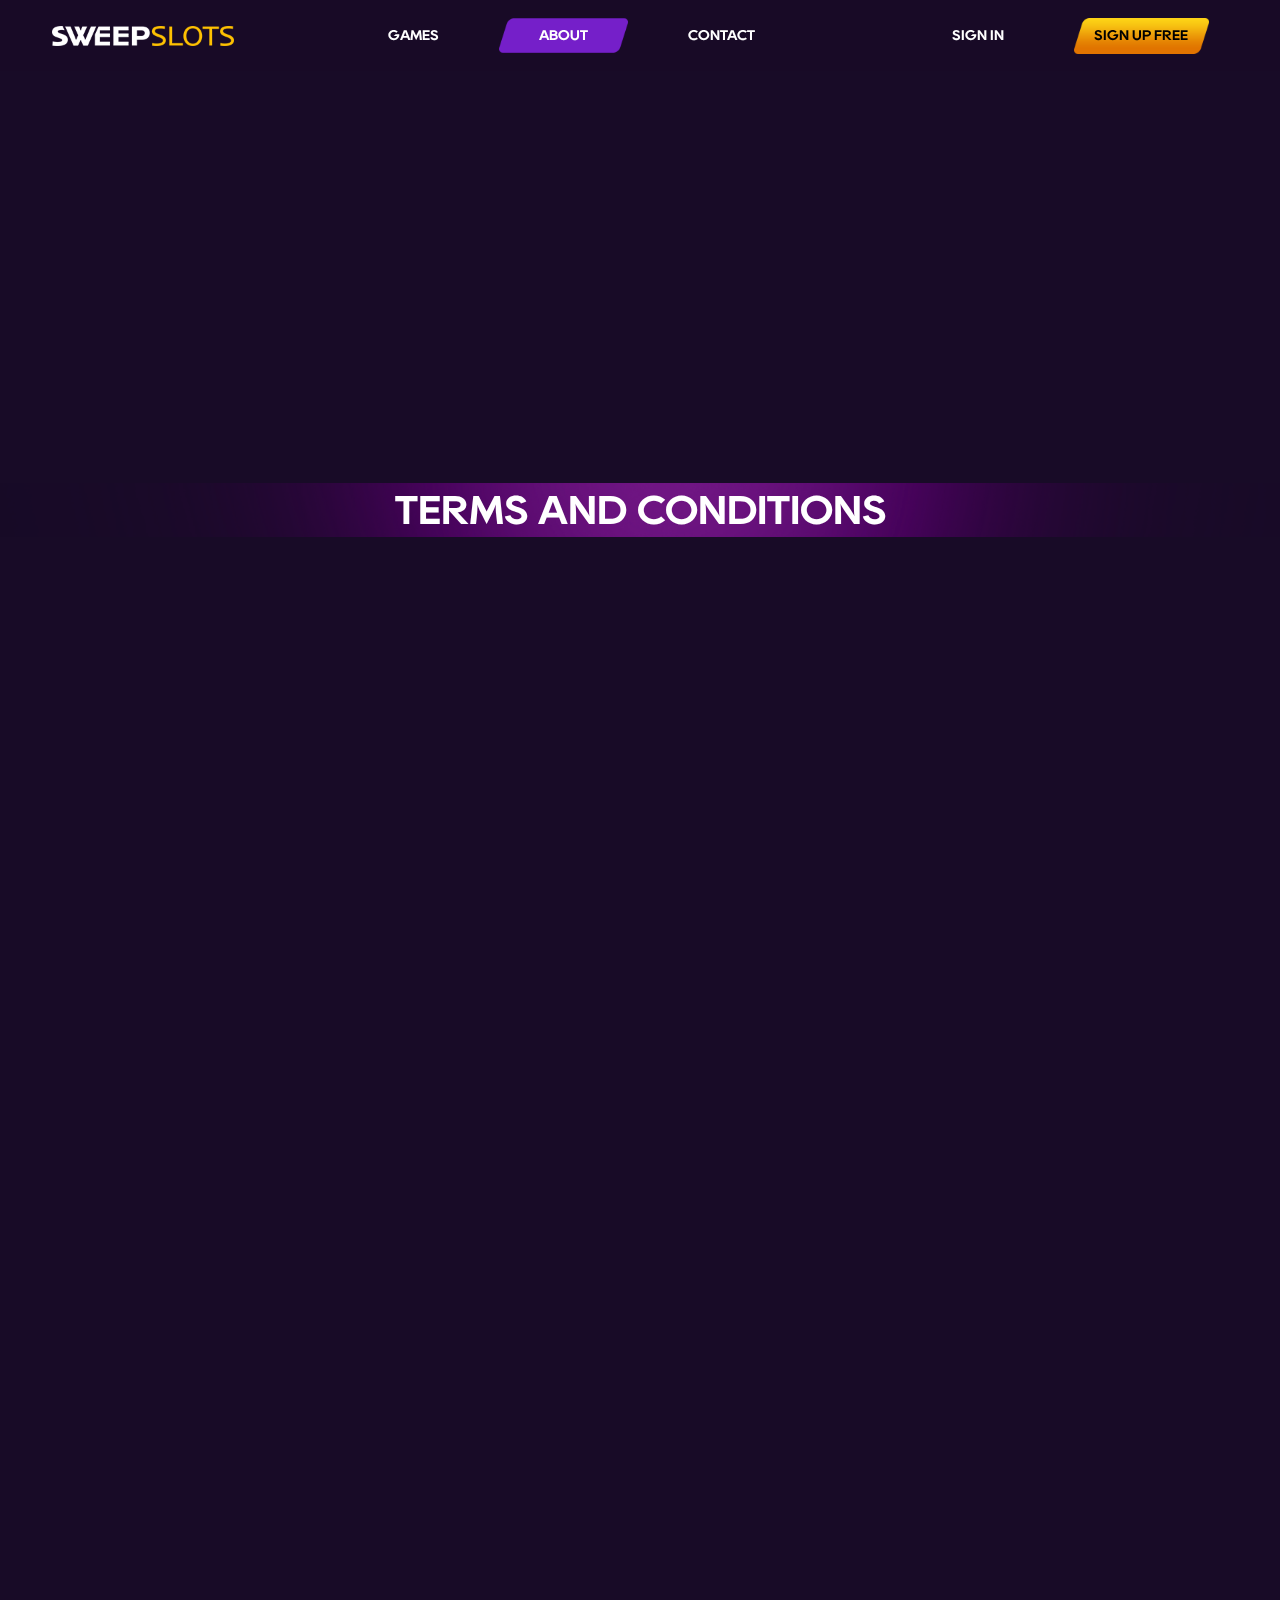
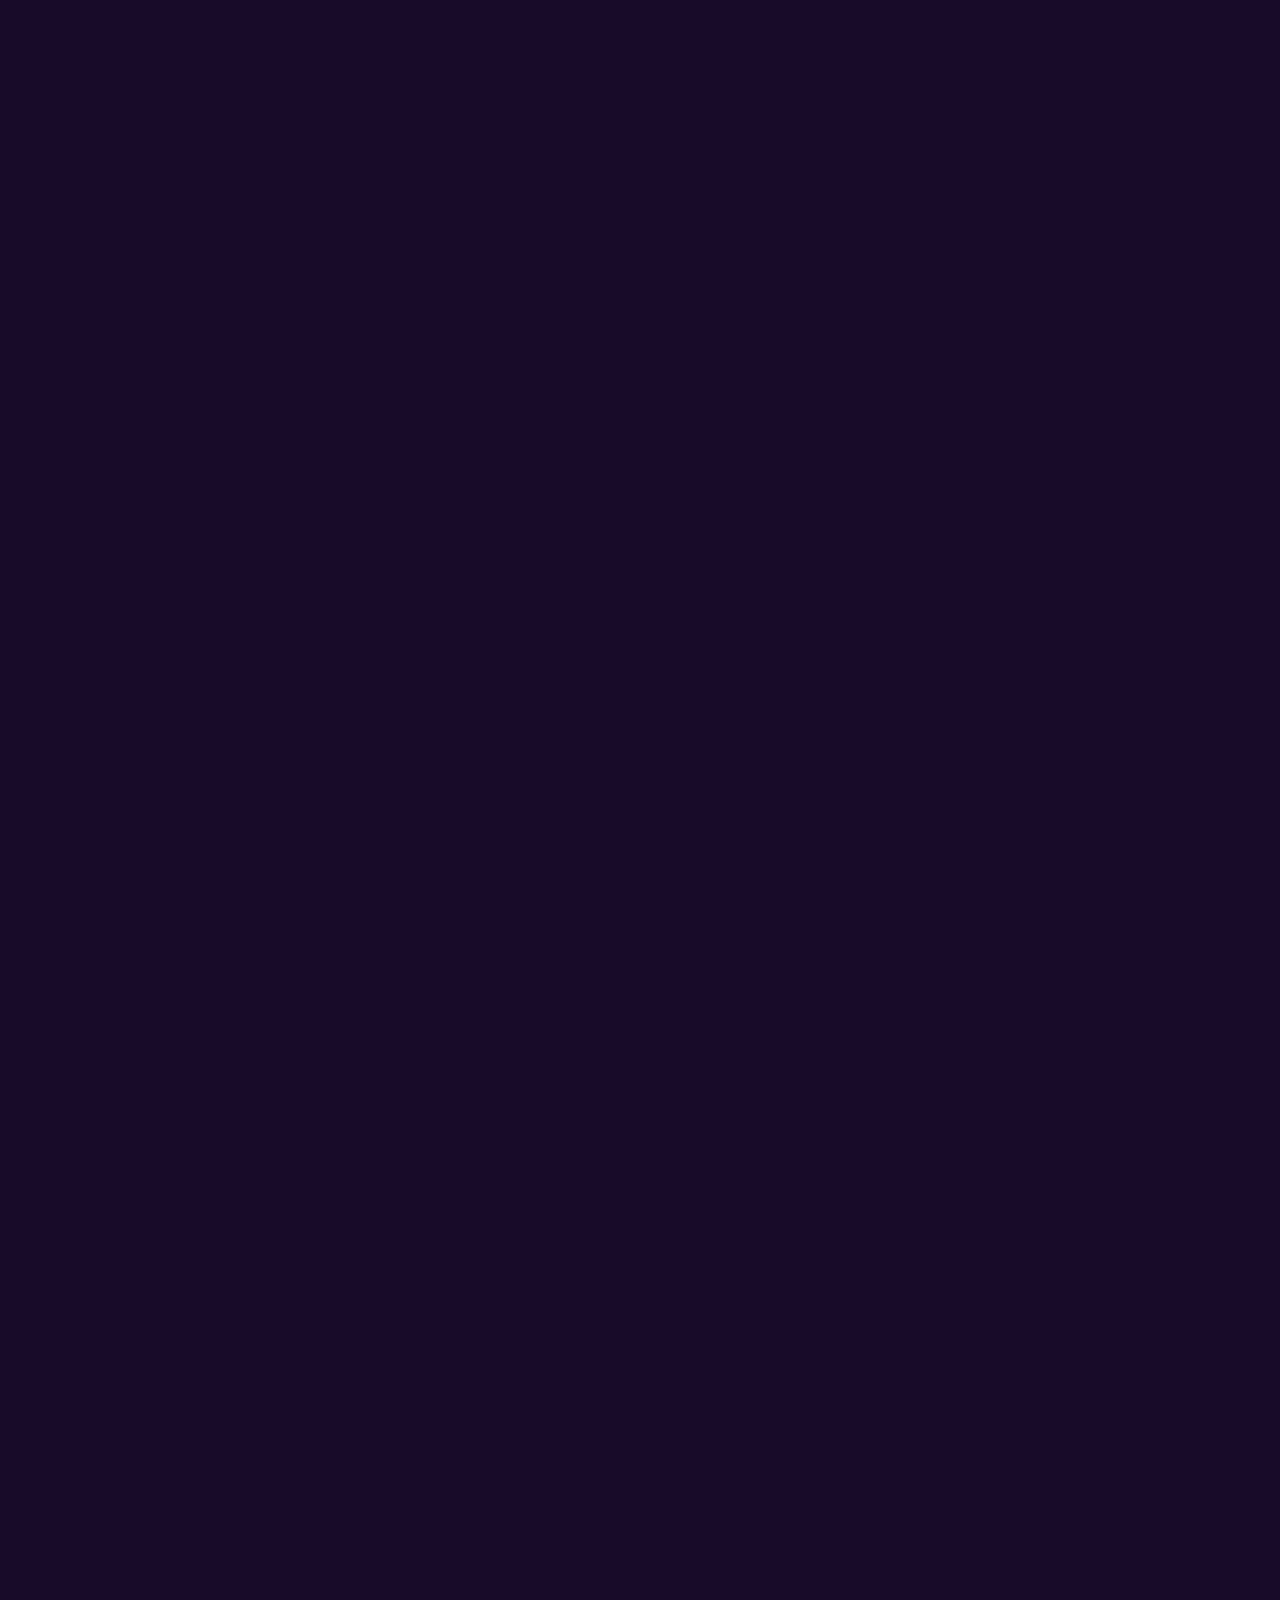
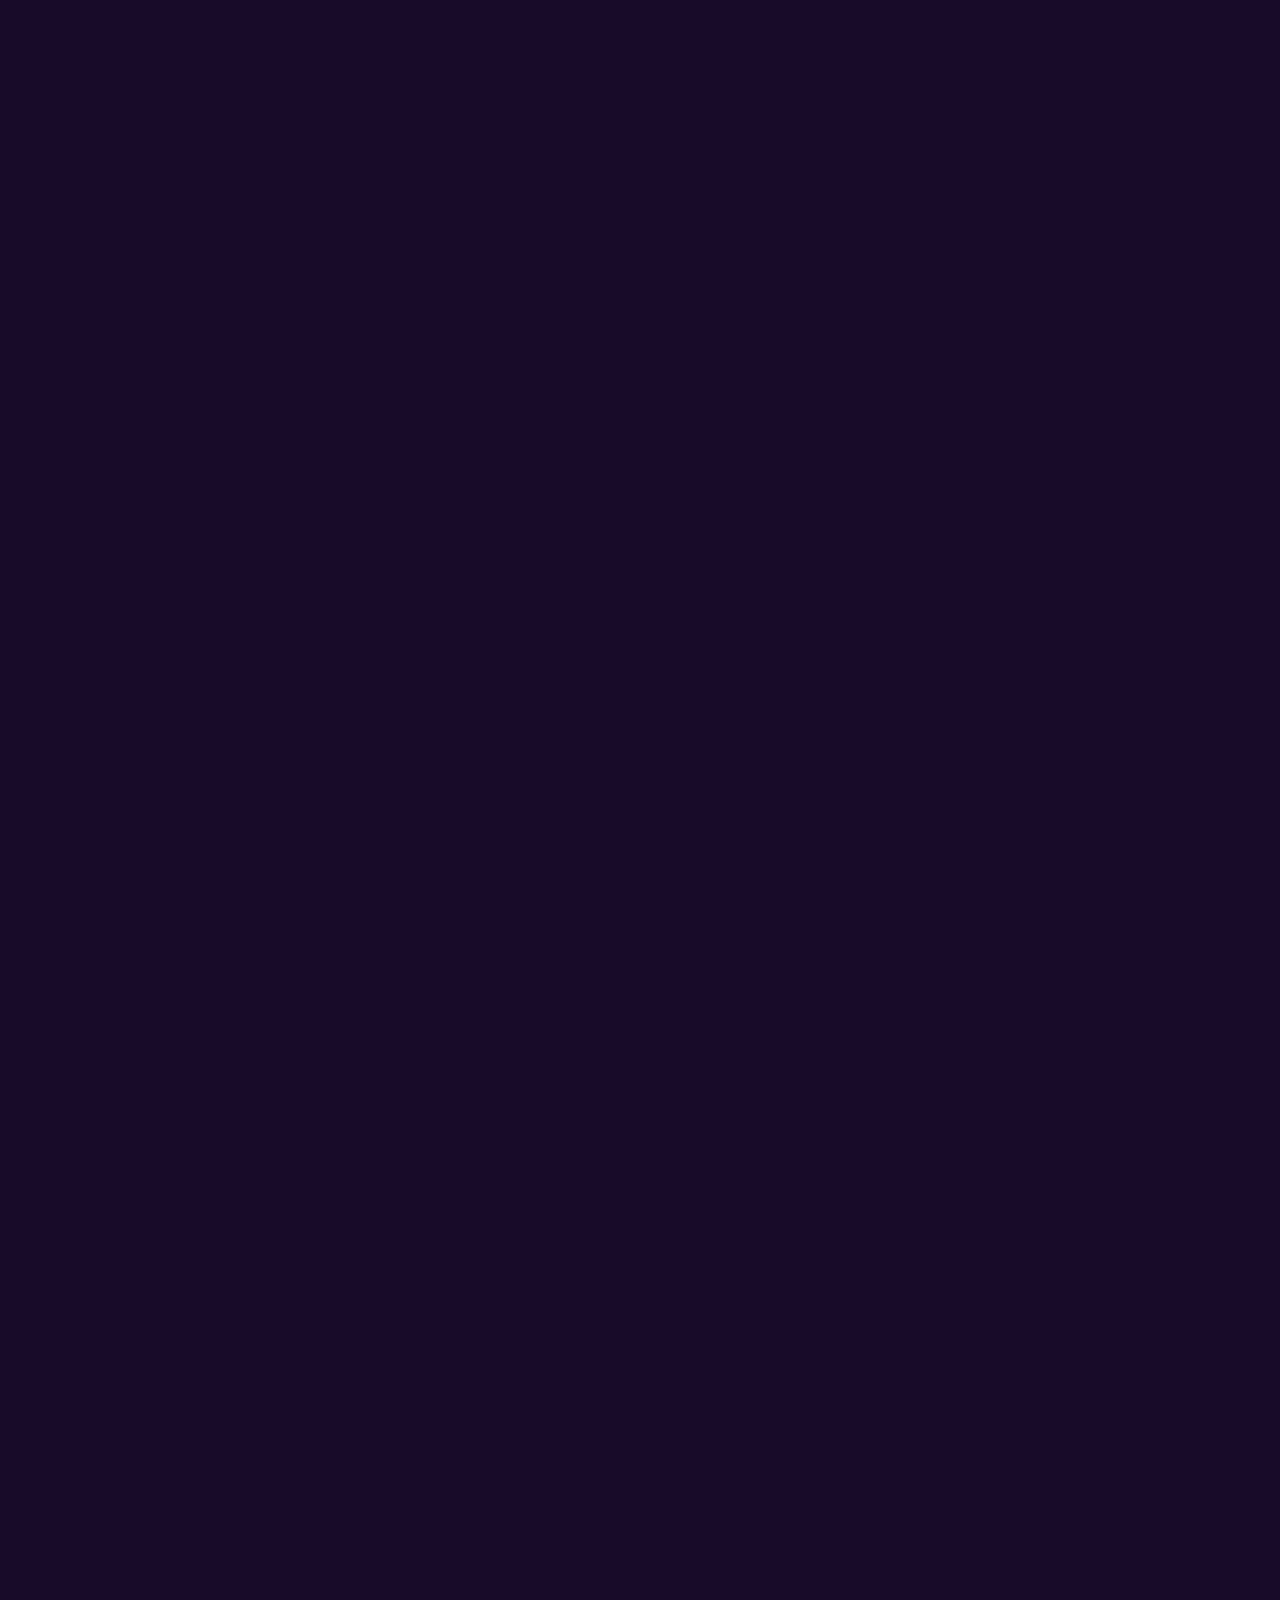
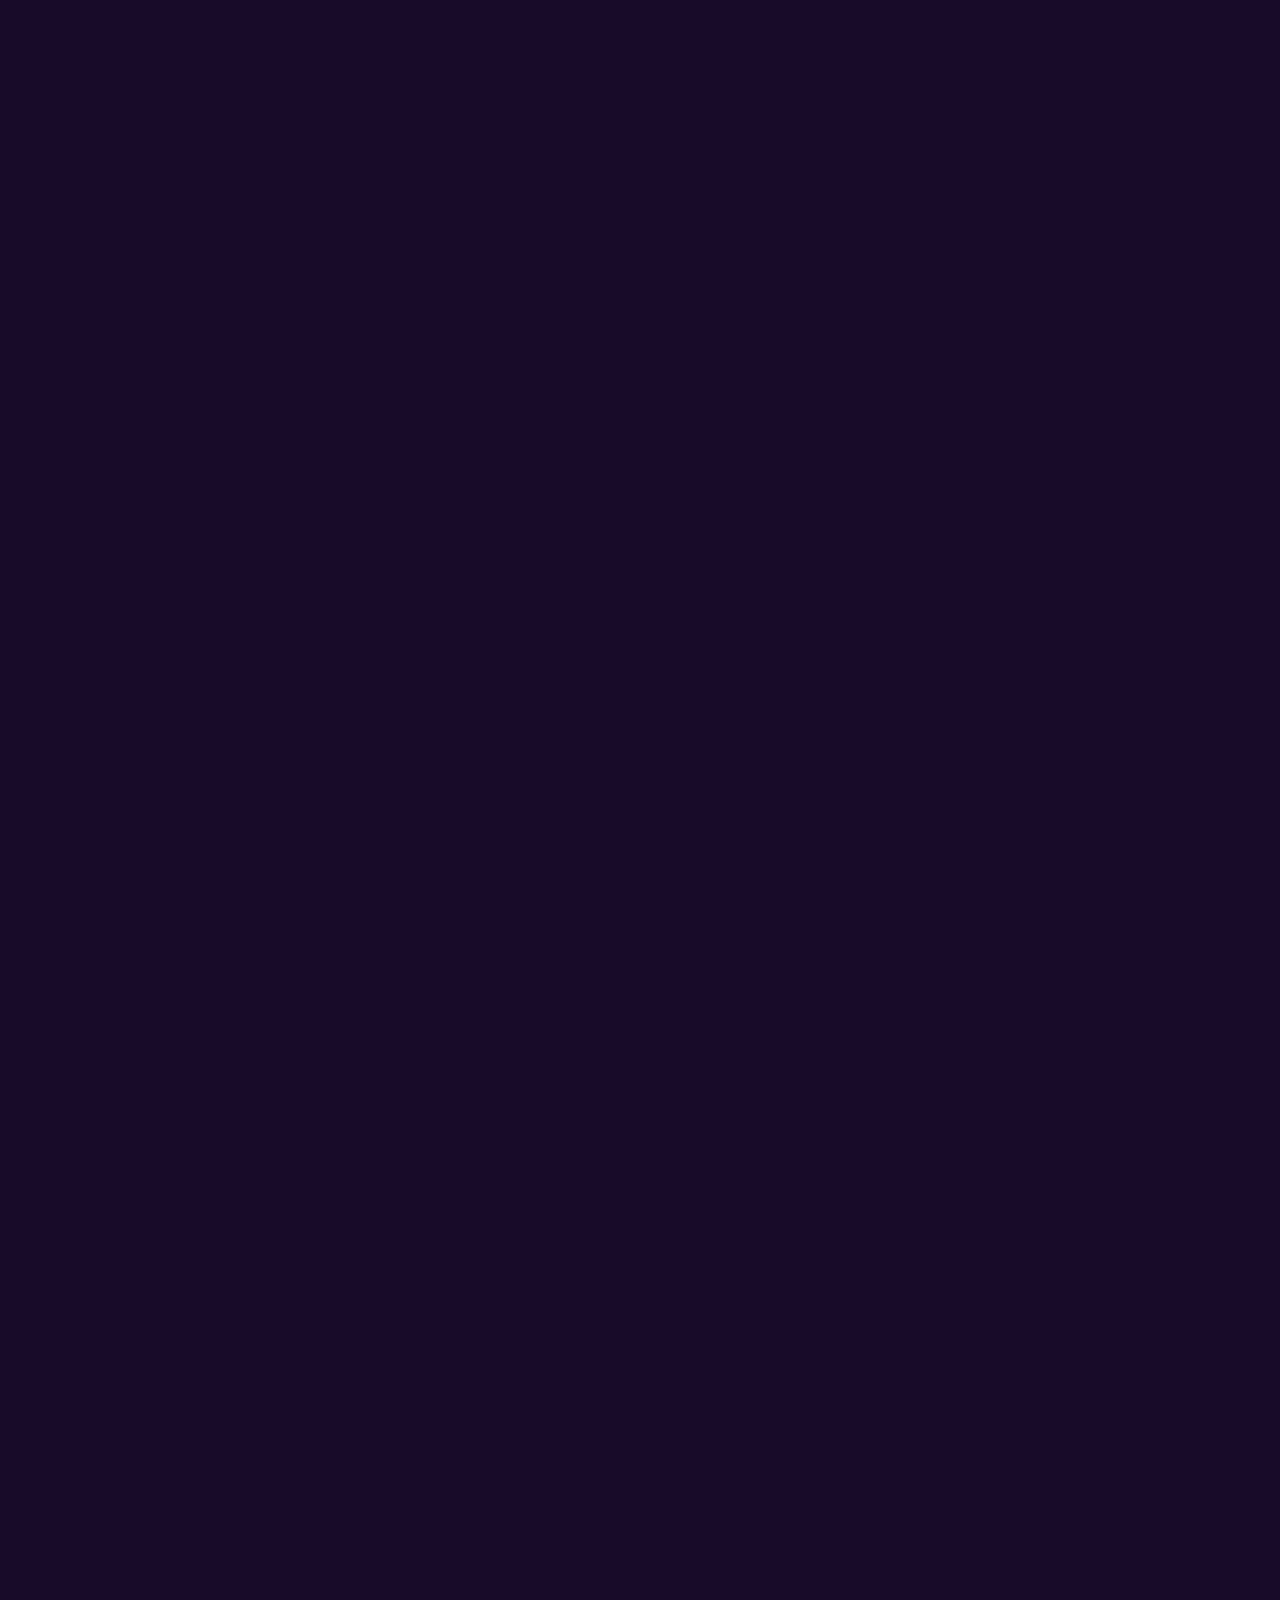
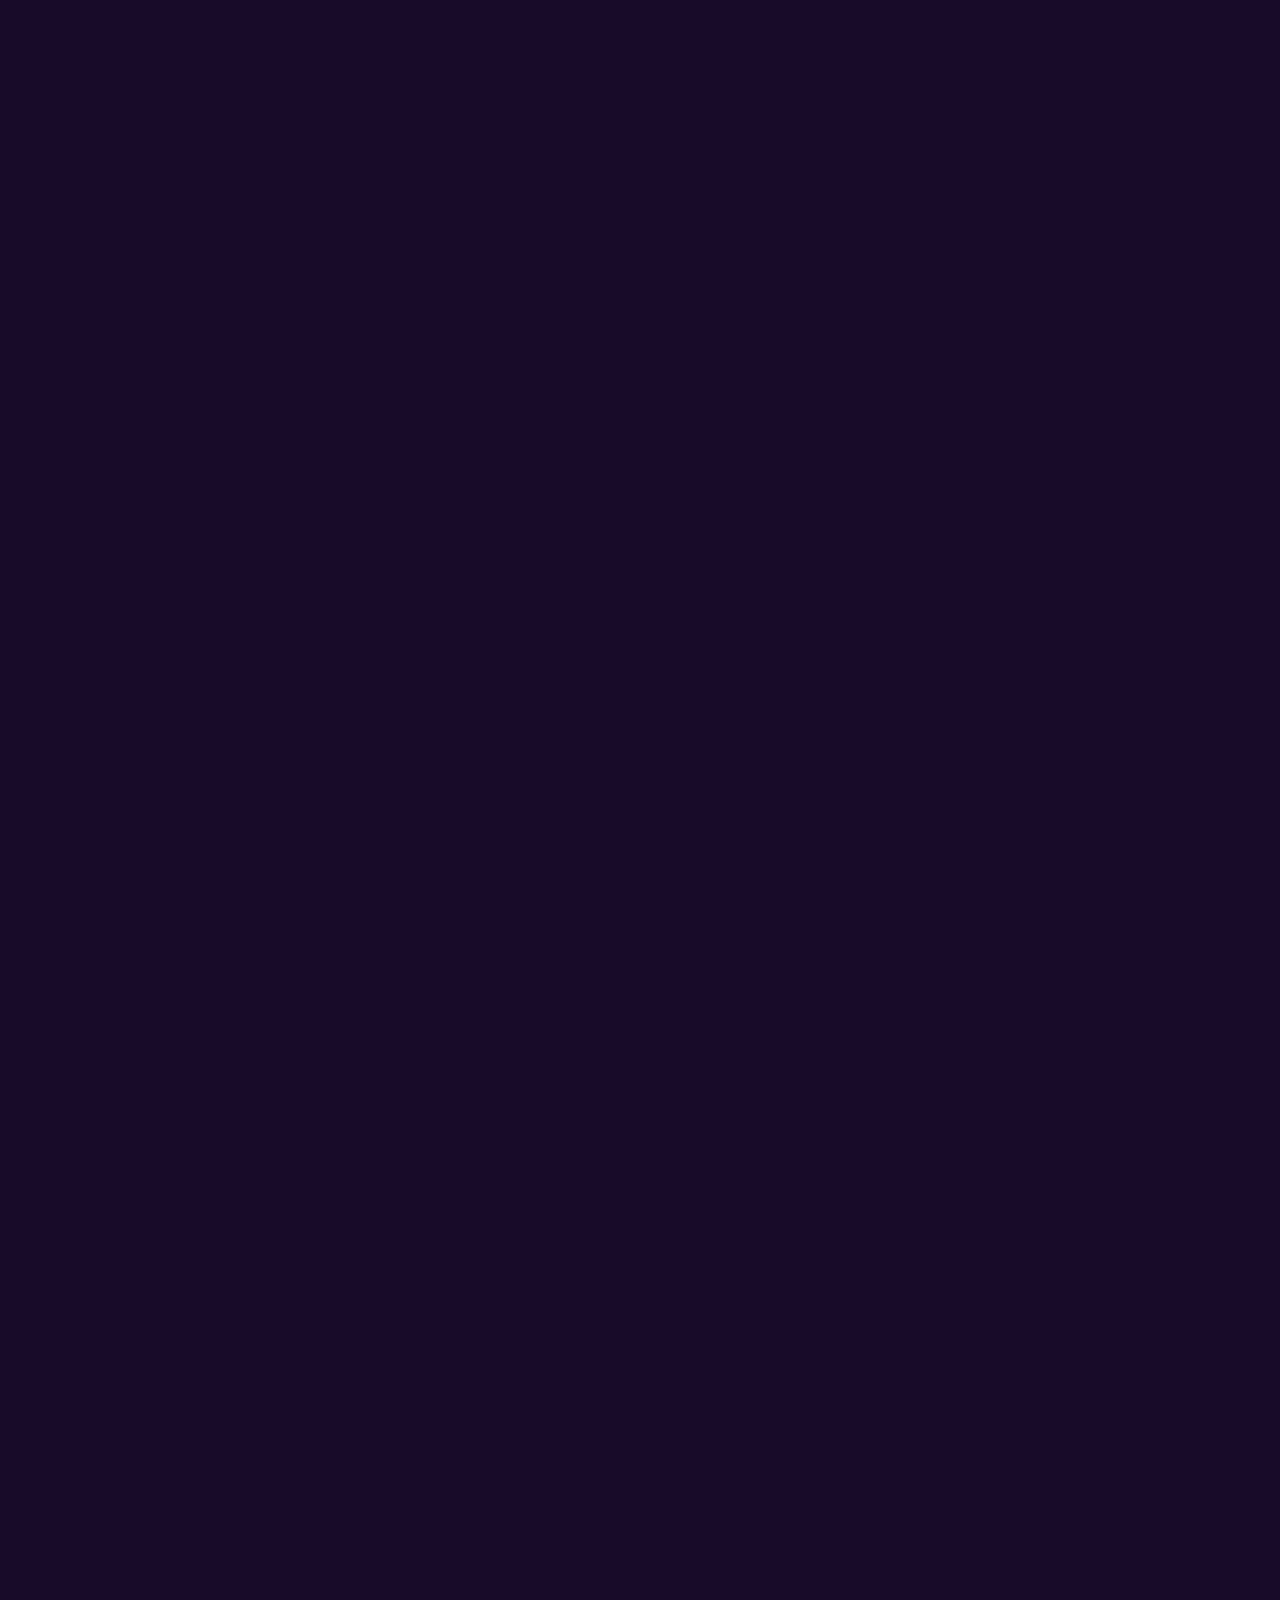
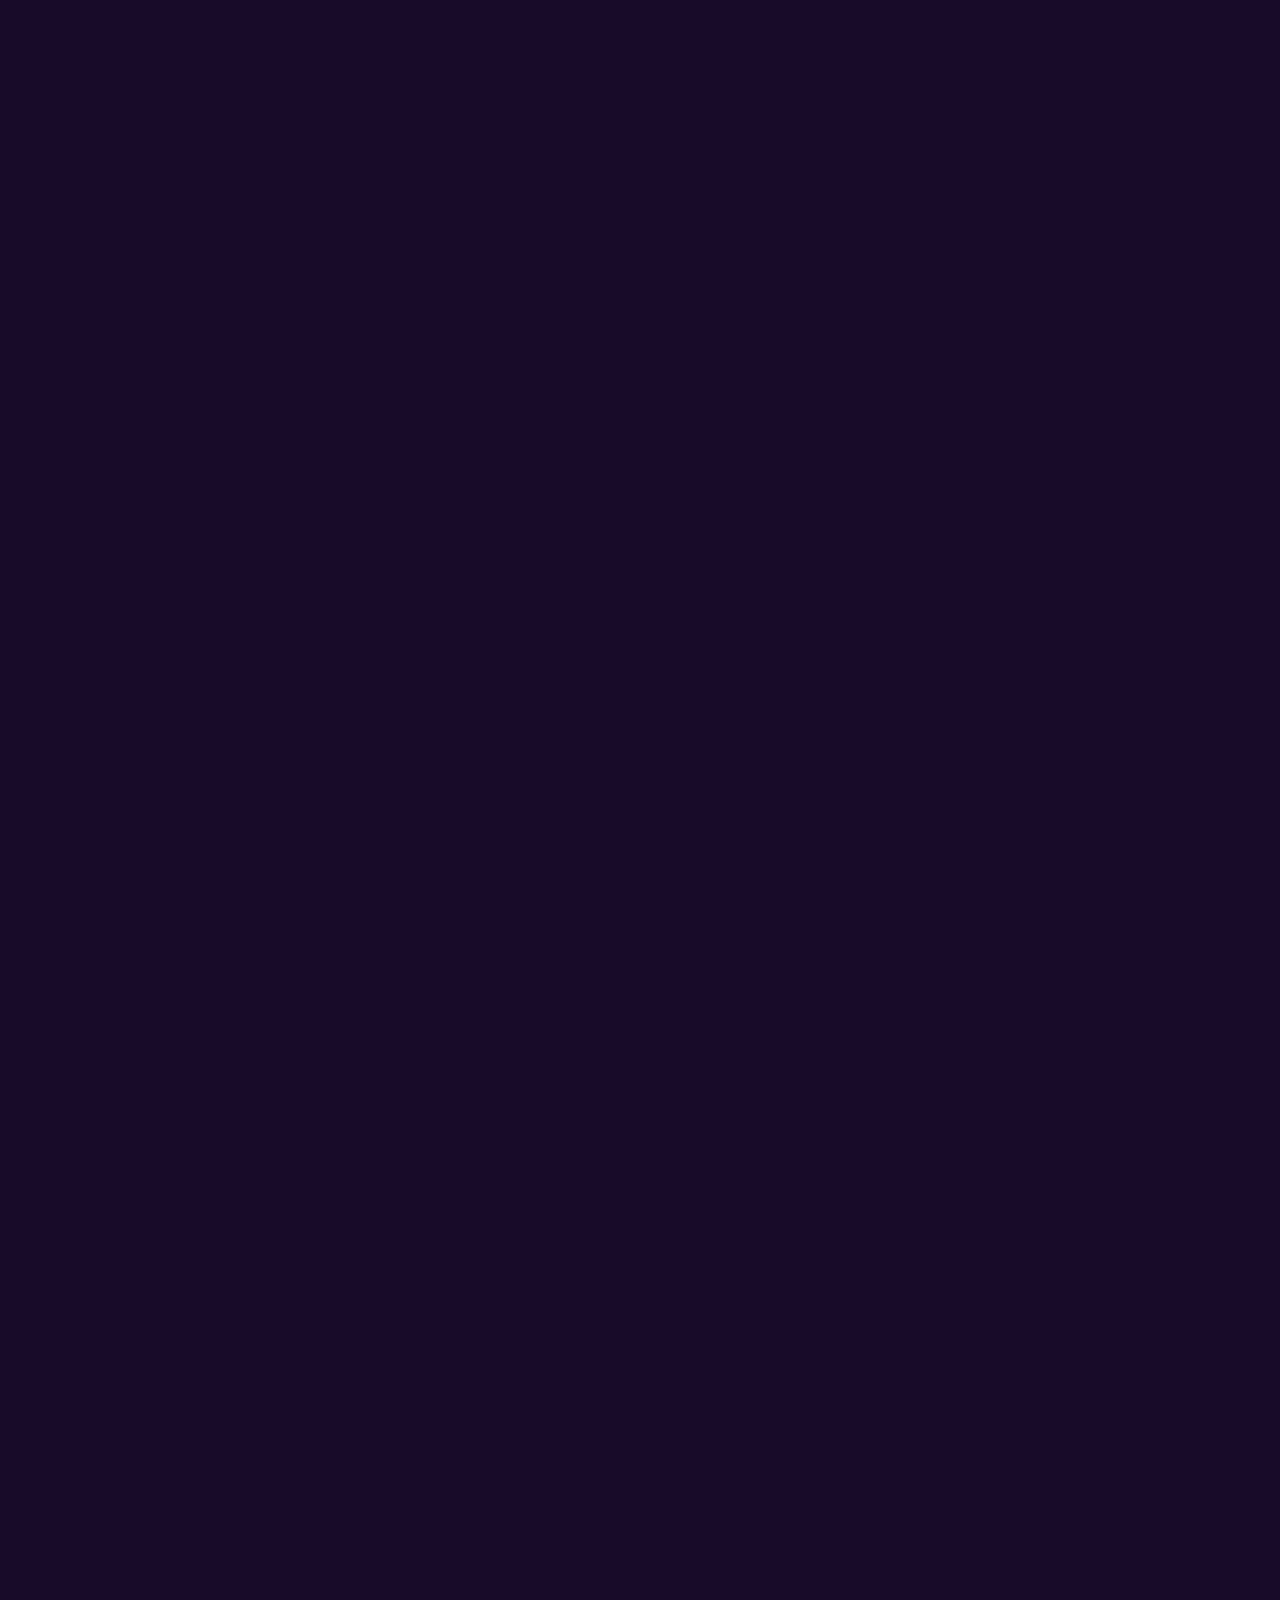
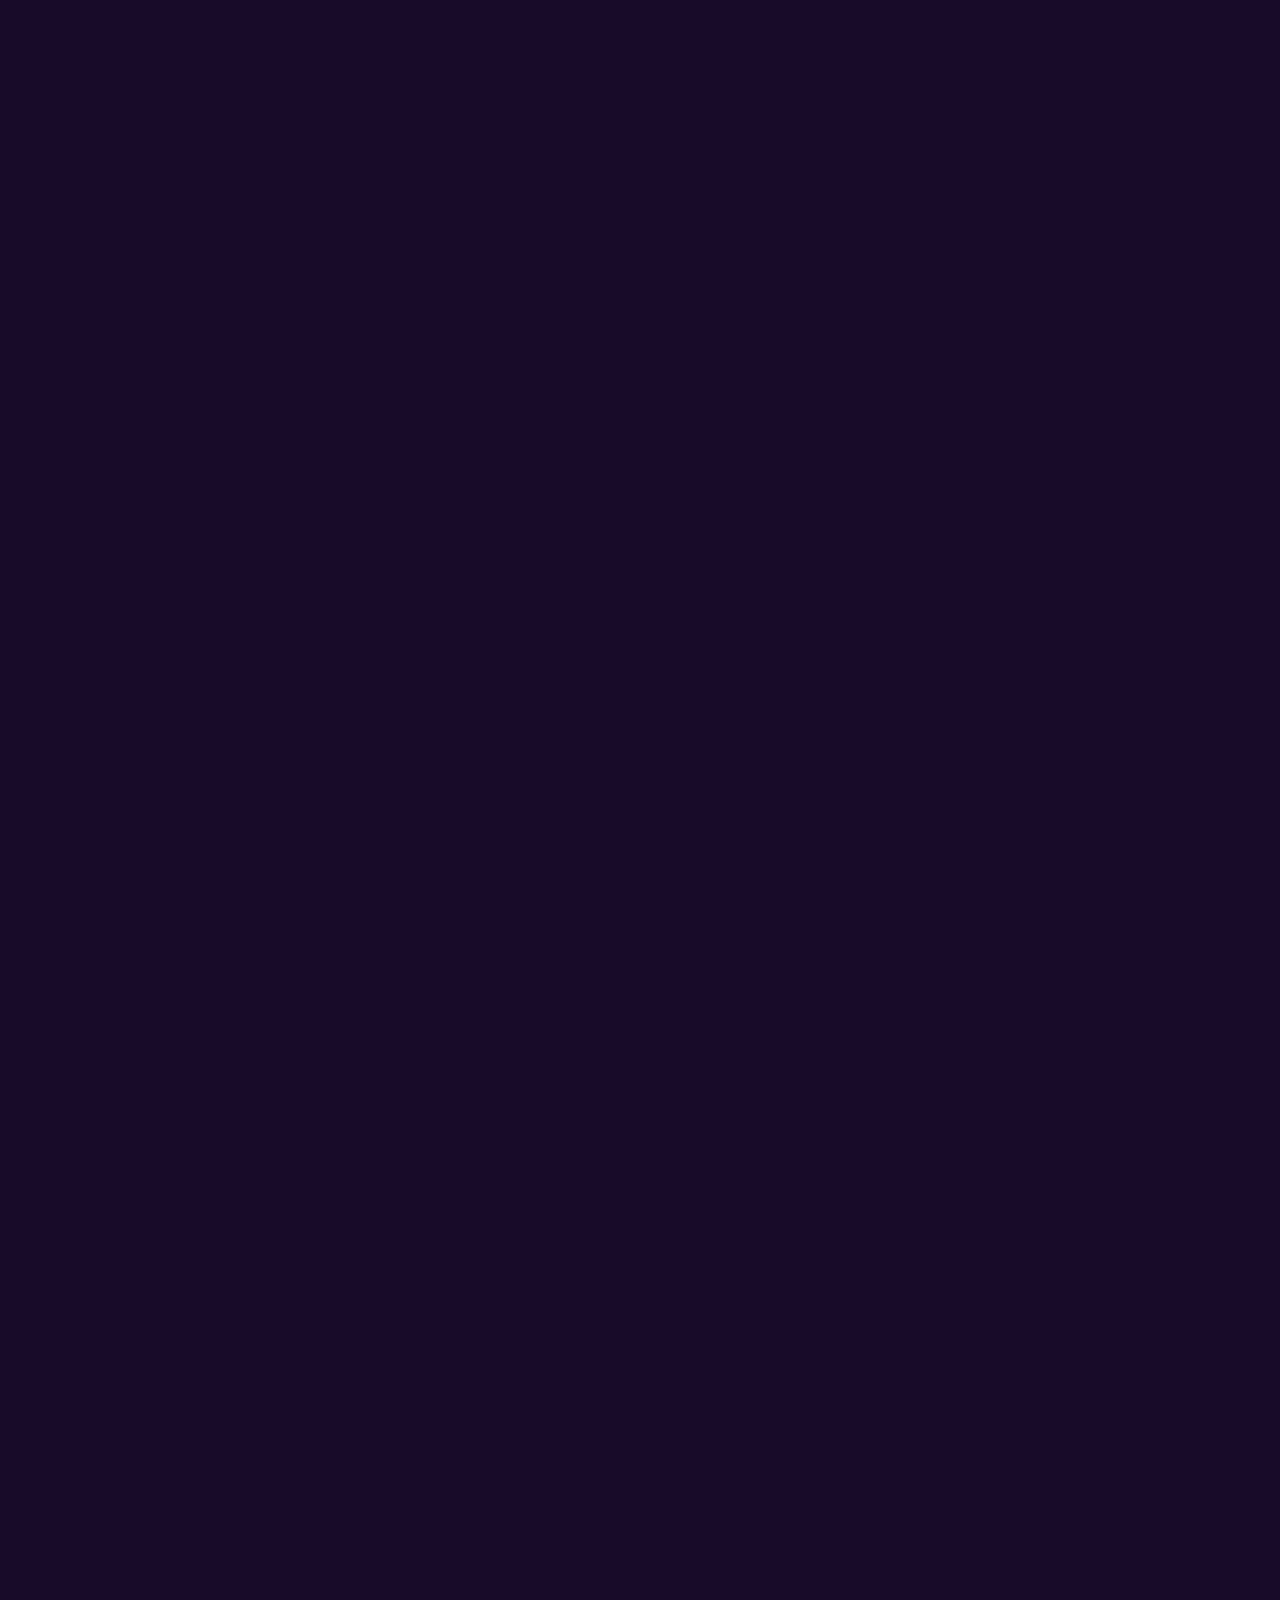
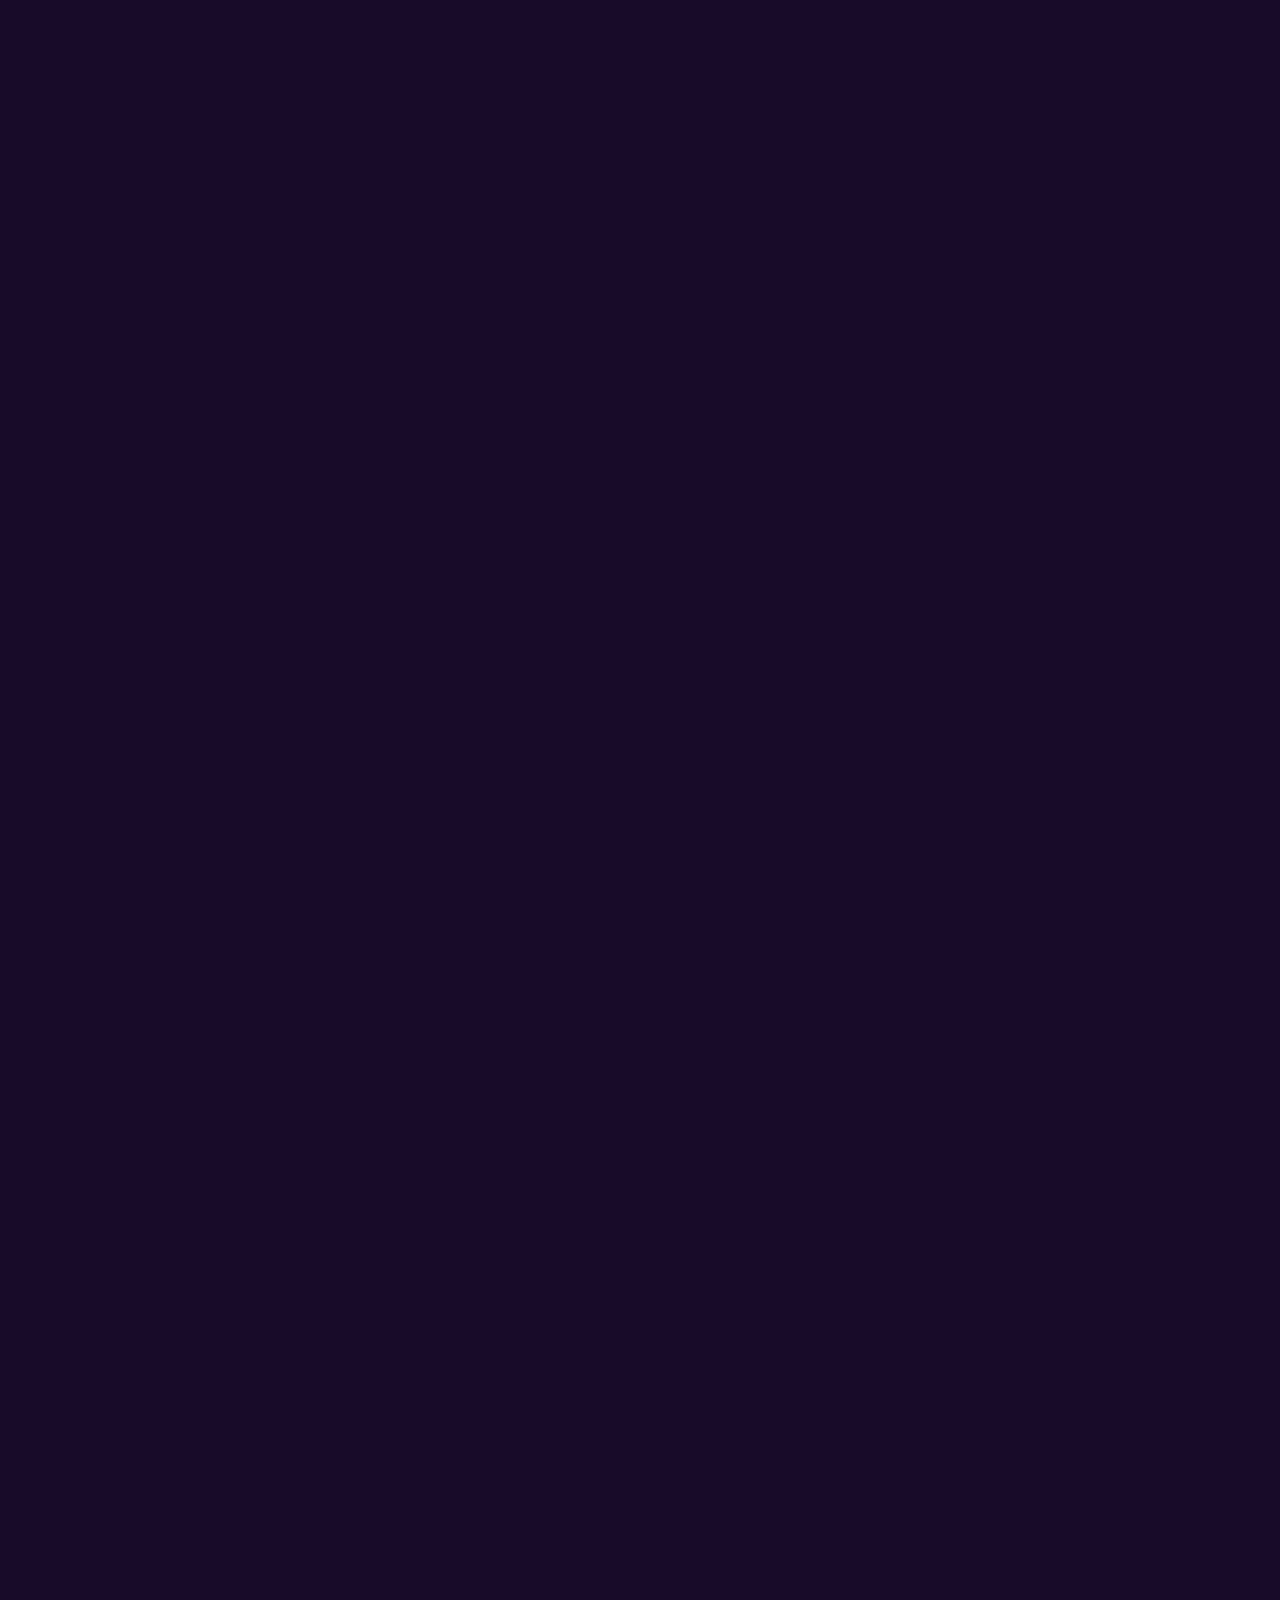
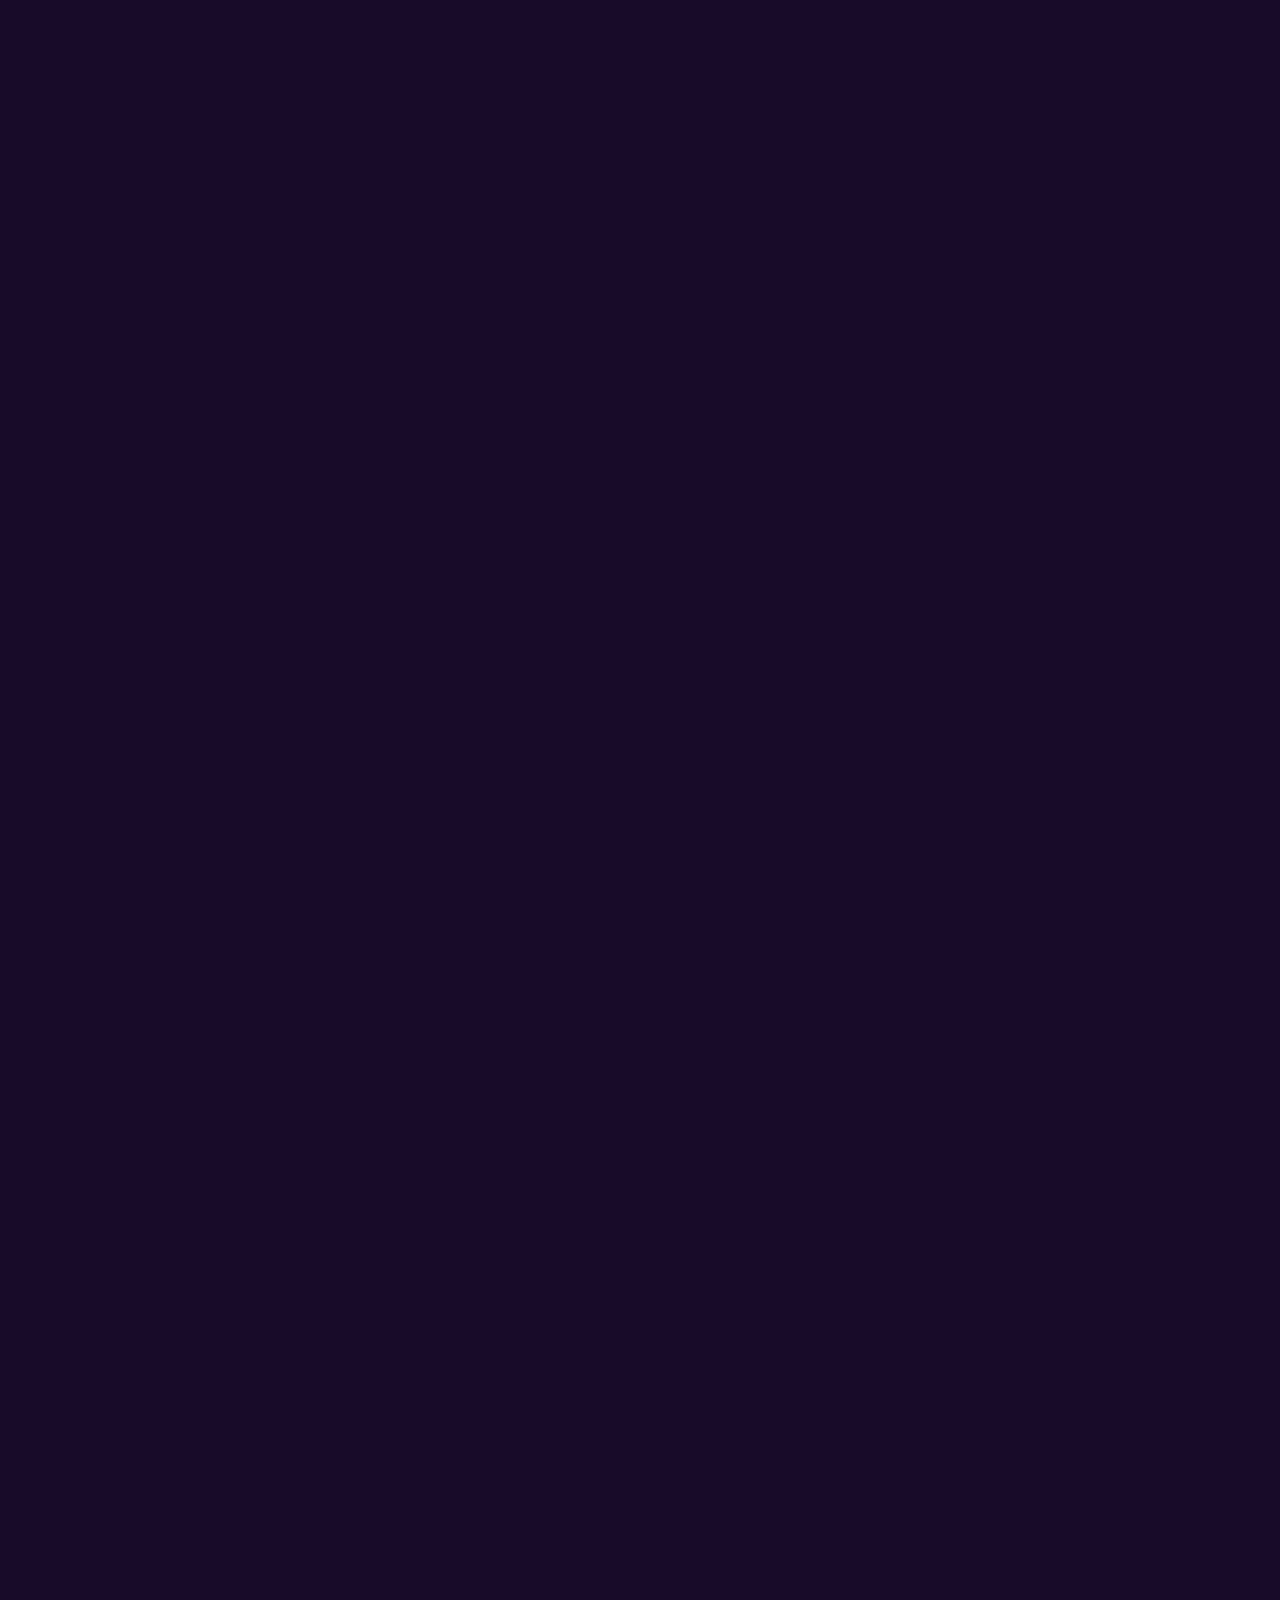
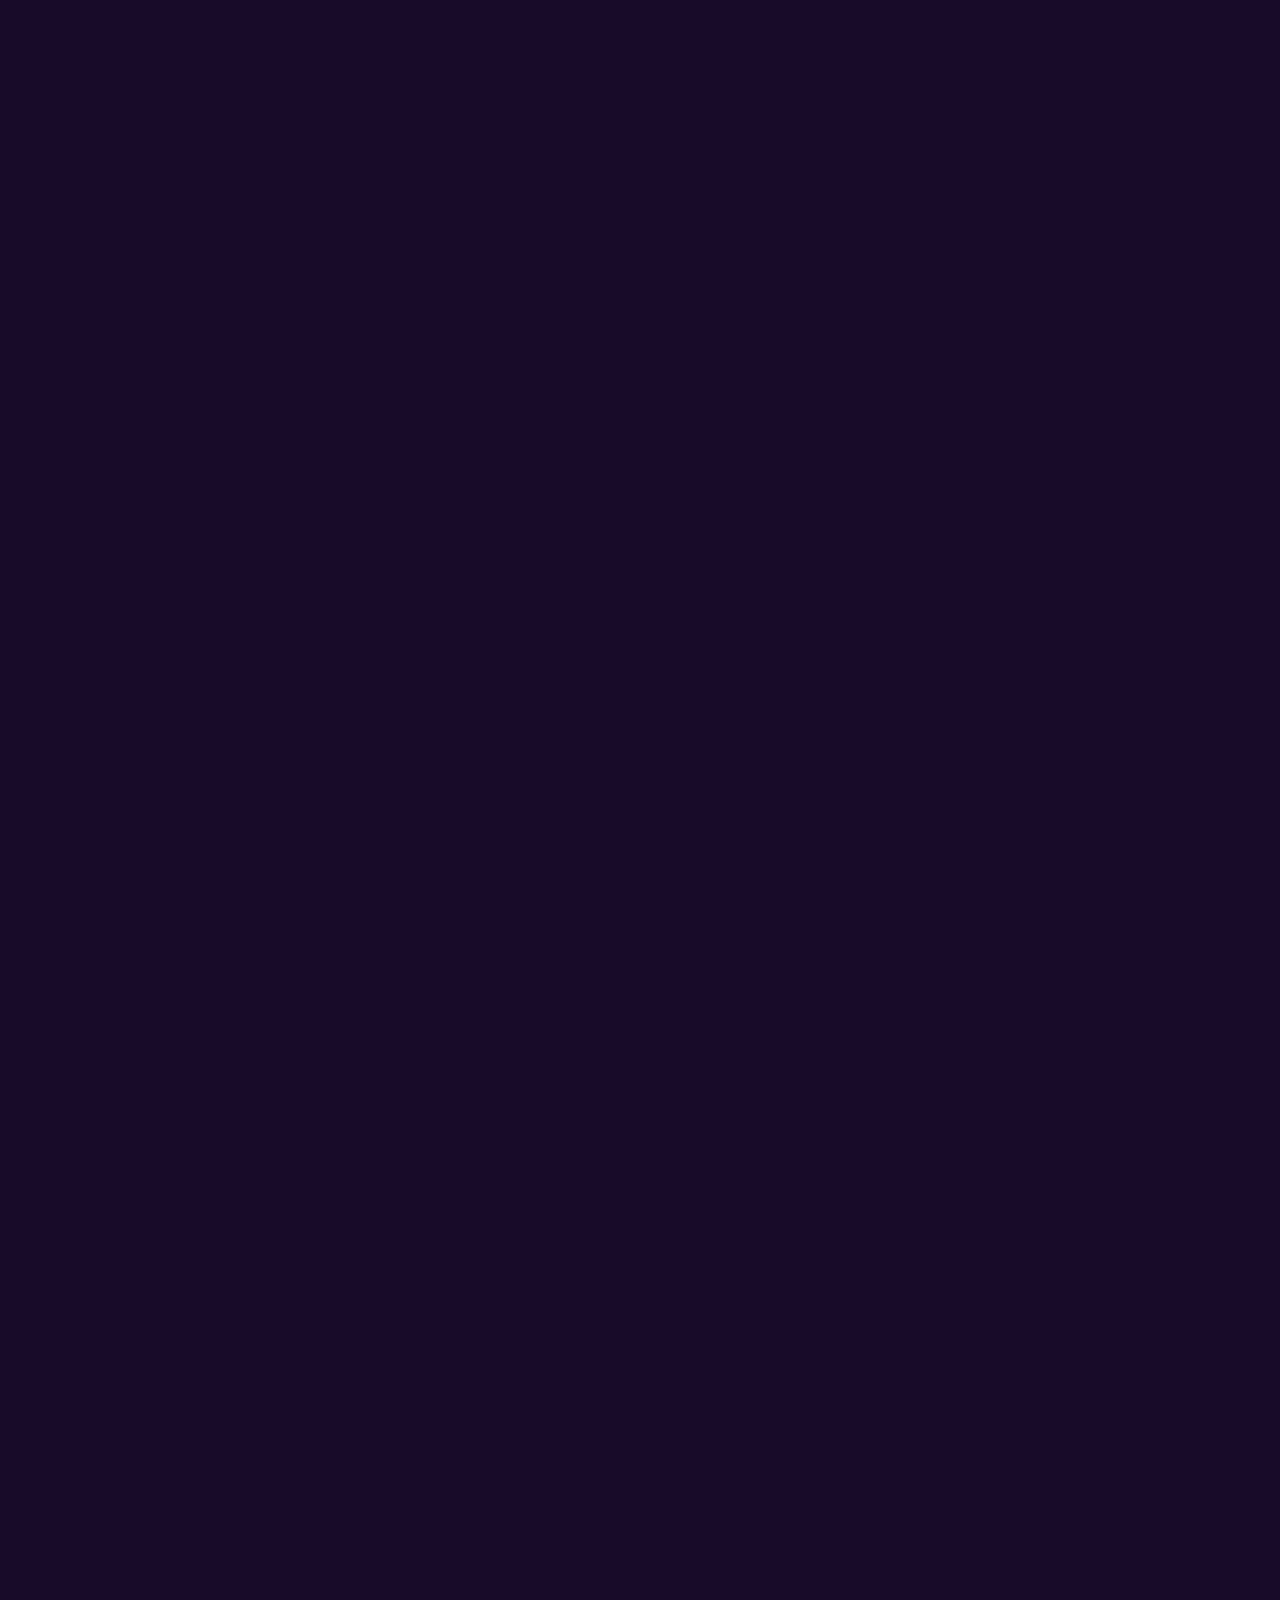
<file: pages/terms.html>
<!DOCTYPE html>
<html lang="en" xmlns="http://www.w3.org/1999/html">

<head>
    <meta charset="utf-8">
    <meta http-equiv="X-UA-Compatible" content="IE=edge">
    <meta name="viewport" content="width=device-width, initial-scale=1, minimum-scale=1, maximum-scale=1"/>

    <title>SweepSlots - Terms & Conditions</title>
    <meta name="keywords" content="online casino, casino online games, slots, gambling"/>
    <meta name="description"
          content="Welcome to SweepSlots where the fun never ends. Play slots for fun or for Cash prizes from the comfort of your home. We are the fastest growing Social Casino in the US."/>
    <!-- TODO: Delete in Prod -->
    <META HTTP-EQUIV="CACHE-CONTROL" CONTENT="NO-CACHE">
    <META HTTP-EQUIV="PRAGMA" CONTENT="NO-CACHE">
    <meta name="robots" content="noindex">
    <!-- End TODO: Delete in Prod -->

    <!-- Favicons -->
    <link rel="apple-touch-icon" sizes="57x57" href="../assets/img/favicon/favicon57.png">
    <link rel="apple-touch-icon" sizes="60x60" href="../assets/img/favicon/favicon60.png">
    <link rel="apple-touch-icon" sizes="72x72" href="../assets/img/favicon/favicon72.png">
    <link rel="apple-touch-icon" sizes="76x76" href="../assets/img/favicon/favicon76.png">
    <link rel="apple-touch-icon" sizes="114x114" href="../assets/img/favicon/favicon144.png">
    <link rel="apple-touch-icon" sizes="120x120" href="../assets/img/favicon/favicon120.png">
    <link rel="apple-touch-icon" sizes="144x144" href="../assets/img/favicon/favicon144.png">
    <link rel="apple-touch-icon" sizes="152x152" href="../assets/img/favicon/favicon152.png">
    <link rel="apple-touch-icon" sizes="180x180" href="../assets/img/favicon/favicon180.png">
    <link rel="icon" type="image/png" sizes="192x192" href="../assets/img/favicon/favicon192.png">
    <link rel="icon" type="image/png" sizes="32x32" href="../assets/img/favicon/favicon32.png">
    <link rel="icon" type="image/png" sizes="96x96" href="../assets/img/favicon/favicon96.png">
    <link rel="icon" type="image/png" sizes="16x16" href="../assets/img/favicon/favicon16.png">

    <!-- Vendor CSS Files -->
    <link href="../assets/vendor/aos/aos.css" rel="stylesheet">
    <link href="../assets/vendor/bootstrap/css/bootstrap.min.css" rel="stylesheet">
    <link href="../assets/vendor/bootstrap-icons/bootstrap-icons.css" rel="stylesheet">
    <link href="../assets/vendor/glightbox/css/glightbox.min.css" rel="stylesheet">
    <link href="../assets/vendor/remixicon/remixicon.css" rel="stylesheet">
    <link href="../assets/vendor/swiper/swiper-bundle.min.css" rel="stylesheet">

    <link href="../assets/css/common.css" rel="stylesheet">
    <link href="../assets/css/style-pages.css" rel="stylesheet">

</head>

<body>
<!-- ======= Header ======= -->
<header id="header" class="header fixed-top">
    <div class="container-fluid container-xl d-flex align-items-center justify-content-between">

        <a href="../index.html" class="logo d-flex align-items-center">
            <img src="../assets/img/LOGO.png" alt="">
        </a>

        <nav id="navbar" class="navbar">
            <ul>
                <li class="normal-hidden"><a class="nav-link" href="signin.html">sign in</a></li>
                <li class="normal-hidden"><a class="nav-link" href="signup.html">sign up free</a></li>
                <li class="normal-hidden separator"></li>
                <li><a class="nav-link" href="games.html">games</a></li>
                <li><a class="nav-link active" href="about.html">about</a></li>
                <li><a class="nav-link" href="http://help.sweepslots.com" target="_blank">contact</a>
                </li>
            </ul>
            <i class="bi bi-list mobile-nav-toggle"></i>
        </nav><!-- .navbar -->

        <nav class="navRight">
            <ul>
                <li class="normal-hidden"><a class="nav-link" href="signin.html"><img
                        src="../assets/img/user/Login-Icon.png" alt=""></a></li>
                <li class="mobile-hidden"><a class="nav-link scrollto" href="../pages/signin.html">sign in</a></li>
                <li class="sign-up mobile-hidden"><a class="nav-link" href="../pages/signup.html">sign
                    up free</a></li>
            </ul>
        </nav><!-- .navbar -->

    </div>
</header><!-- End Header -->

<!-- ======= Hero Section ======= -->
<div id="hero-pages" class="hero-pages d-flex align-items-center">
    <div class="character" data-aos="fade-right">
        <img src="../assets/img/Terms/JUEZ.png" alt="" class="img-fluid">
    </div>
    <div class="text">
        <img src="../assets/img/Terms/SEPARADOR.png" alt="" class="img-fluid">
        <h1>Terms and Conditions</h1>
    </div>
</div><!-- End Hero -->

<!-- ======= Main Section ======= -->
<div class="main">
    <div class="container spaced" data-aos="fade-up">
        <header class="section-header text-orange">
            Sweepslots.com Official Terms Of Service
        </header>
        <div class="row terms">
            <p>These Terms of Service form a binding legal agreement between you and us and apply to your use of any of
                our Games or our Platform in any way through any electronic device (web, mobile, tablet or any other
                device).</p>


            <p>PLEASE NOTE THAT THESE TERMS AND CONDITIONS INCLUDE A PROVISION WAIVING THE RIGHT TO PURSUE ANY CLASS
                GROUP OR REPRESENTATIVE CLAIM AND REQUIRING YOU TO PURSUE PAST, PENDING, AND FUTURE DISPUTES BETWEEN YOU
                AND US THROUGH INDIVIDUAL ARBITRATION UNLESS YOU OPT OUT WITHIN THE SPECIFIED TIME FRAME.&nbsp; SEE
                CLAUSE 21 FOR MORE INFORMATION.</p>


            <p>THE GAMES AND PLATFORM DO NOT OFFER REAL MONEY GAMBLING, AND NO ACTUAL MONEY IS REQUIRED TO PLAY. ONLY
                PLAYERS IN THE UNITED STATES OF AMERICA (EXCLUDING OUTLYING TERRITORIES) AND CANADA (EXCLUDING QUEBEC)
                ARE ELIGIBLE TO REDEEM PRIZES. PLAYERS IN WASHINGTON DC, KENTUCKY, IDAHO, AND DELAWARE, U.S.A. ARE NOT
                ELIGIBLE TO PLAY THE GAMES OR REDEEM PRIZES. SUBJECT TO THESE TERMS OF SERVICE, PLAYERS IN OTHER
                JURISDICTIONS MAY PLAY THE GAMES BUT ARE NOT ABLE TO REDEEM PRIZES.</p>


            <p>YOU CAN REQUEST REDEMPTION OF ANY PRIZES BY SELECTING THE "REDEEM” BUTTON ON THE PLATFORM. PRIZES WILL BE
                PAID TO THE FINANCIAL ACCOUNT OR ONLINE WALLET FROM WHICH YOU PURCHASED GOLD COINS, OR IF NECESSARY,
                THEN TO A NOMINATED BANK ACCOUNT.</p>


            <p>You must read these Terms of Service carefully in their entirety before Participating.&nbsp; By
                Participating you confirm that you have read and agreed to be bound by these Terms of Service, which
                include and are inseparably linked to our Privacy Policy, Responsible Social Gaming Policy, Sweep Rules,
                Tournament Rules and other game-specific or promotion-specific terms relevant to your Participation.</p>


            <p>If you do not agree with any provision of these Terms of Service or any other linked policy, rules or
                terms you must not Participate and you must not use the service.</p>


            <header class="section-header text-orange">
                1. &nbsp; &nbsp; &nbsp; &nbsp; DEFINITIONS
            </header>
            <div class="row">


                <p>Collective Action means any claim as part of a class, group, collective, coordinated, mass, or
                    representative proceeding, whether by arbitration or in court.&nbsp;</p>


                <p>Content means text, graphics, user Interfaces, visual interfaces, photographs, trademarks, logos,
                    sounds,
                    music, artwork, computer code and other material used, displayed or available as part of the Games
                    and
                    Platforms.&nbsp;</p>


                <p>Customer Account means an account held by a Registered Customer.&nbsp;</p>

                <p>Fraudulent Conduct means any of the conduct described in clause 10.1.&nbsp;&nbsp;</p>


                <p>Game means any one or more Gold Coin Game(s) or Sweepstakes Game(s) available on the Platform.&nbsp;
                    We
                    reserve the right to add and remove Games from the Platform at our sole discretion.</p>


                <p>Gold Coin means the virtual social gaming currency which enables you to play the Gold Coin Games.&nbsp;
                    Gold Coins have no monetary value and cannot under any circumstances be redeemed for prizes.</p>


                <p>Gold Coin Game means any game played with Gold Coin currency.&nbsp; We may give you Gold Coins free
                    of
                    charge when you visit our Platform and thereafter at regular intervals when you log into a Platform.&nbsp;
                    You may win more Gold Coins when you play the Gold Coins Games and you purchase more Gold Coins on
                    the
                    Platform.&nbsp; Gold Coin Games are social games and you cannot win prizes when you play Gold Coin
                    Games.</p>


                <p>Inactive Account means a Customer Account which has not recorded any log in or log out for a period
                    exceeding 12 consecutive months.</p>


                <p>Merchandise means any physical goods provided to you by Regal Technologies as a reward or as a
                    competition or tournament prize.</p>


                <p>Participate means playing any Games or using Platform in any manner whatsoever, including any of the
                    conduct described in clause 3.</p>


                <p>Payment Administration Agent means the service provided through any related body corporate,
                    affiliate, or
                    third party we appoint to act as our agent, to accept payment from the Player.</p>


                <p>Platform means the services provided through any URL or mobile application belonging to or licensed
                    to
                    Regal Technologies and branded as part of the Regal Technologies family of games, including the
                    website
                    located at https://www.sweepslots.com, and all subdomains, subpages and successor sites features,
                    tools
                    and services available thereon.</p>


                <p>Player or you means any person who participates, whether or not a Registered Customer.</p>


                <p>Prizes means prizes won playing Sweepstakes Games with Sweepslots Coins which are redeemable for
                    valuable
                    prizes in accordance with the Sweeps Rules.</p>


                <p>Regal Technologies means Regal Technologies, LLC, a Delaware limited liability company with an
                    address of
                    16192 Coastal Hwy, Lews, DE&nbsp; 19958.</p>


                <p>Registered Customer means a Player who has successfully registered a Customer Account, whether that
                    account is considered active or not.</p>


                <p>Sweepslots Coins means sweepstakes entries subject to Sweeps Rules.&nbsp; We may give you Sweepslots
                    Coins free of charge when you sign up to a Platform, as a bonus when you purchase Gold Coins via
                    each of
                    our free alternative methods of entry as set out in the Sweeps Rules.&nbsp; You may win more
                    Sweepslots
                    Coins when you play Sweepstakes Games.&nbsp; YOU CANNOT PURCHASE SWEEPSLOTS COINS.</p>


                <p>Sweeps Rules means the Sweeps Rules available on the Platform.&nbsp;</p>


                <p>Sweepstakes Games means any game played with Sweepslots Coins.&nbsp;</p>


                <p>Terms of Service means these Terms of Service, as amended from time to time.&nbsp;</p>


                <p>Third Party Websites means a third party website not controlled by us.</p>


            </div>
            <header class="section-header text-orange">
                2. &nbsp; &nbsp; &nbsp; &nbsp; OPERATOR
            </header>
            <div class="row">


                <p>2.1.&nbsp; &nbsp; &nbsp; The online social game known as “Sweepslots” is owned and operated by Regal
                    Technologies.&nbsp; The sweepstakes promotions and Prizes offered by Regal Technologies are operated
                    by
                    Regal Technologies.</p>


            </div>
            <header class="section-header text-orange">
                3. &nbsp; &nbsp; &nbsp; &nbsp; YOUR PARTICIPATION RESTRICTIONS
            </header>
            <div class="row">


                <p>&nbsp;&nbsp;&nbsp;&nbsp;&nbsp;&nbsp;&nbsp;&nbsp;&nbsp;&nbsp;&nbsp;&nbsp;3.1.&nbsp; &nbsp; &nbsp; You
                    declare and warrant that:</p>


                <p>(a)&nbsp; &nbsp; &nbsp; &nbsp; You are over 18 years of age or such higher minimum legal age of
                    majority
                    as stipulated in the jurisdiction of your residence and are, under the laws applicable to you,
                    legally
                    allowed to participate in the Games offered on the Platform;</p>


                <p>(b) &nbsp; &nbsp; &nbsp; YOU DO NOT RESIDE IN, OR ACCESS THE PLATFORM FROM THE STATE OF WASHINGTON
                    AND
                    IDAHO AND DELAWARE IN THE UNITED STATES OF AMERICA;</p>


                <p>(c)&nbsp; &nbsp; &nbsp; &nbsp; You participate in the Games strictly in your personal capacity for
                    recreational and entertainment purposes only;</p>


                <p>(d) &nbsp; &nbsp; &nbsp; You participate in the Games on your own behalf and not on the behalf of any
                    other person;</p>


                <p>(e)&nbsp; &nbsp; &nbsp; &nbsp; All information that you provide to us during the term of validity of
                    these Terms of Service is true, complete and correct, and you will immediately notify us of any
                    change
                    to such information;</p>


                <p>(f)&nbsp; &nbsp; &nbsp; &nbsp; Money that you use to purchase Gold Coins is not tainted with
                    illegality
                    and, in particular, does not originate from any illegal activity or source, or from ill-gotten
                    means;</p>


                <p>(g) &nbsp; &nbsp; &nbsp; You will not purchase Gold Coins from a business or corporate account, but
                    only
                    an account held in your name;</p>


                <p>(h) &nbsp; &nbsp; &nbsp; You will not be involved in any fraudulent, collusive, fixing or other
                    unlawful
                    activity in relation to your or third parties’ participation in any of the Games and you will not
                    use
                    any software-assisted methods or techniques [including but not limited to bots designed to play
                    automatically] or hardware devices for your participation in any of the Games.&nbsp; We reserve the
                    right to invalidate any participation in the event of such behavior;</p>


                <p>(i)&nbsp; &nbsp; &nbsp; &nbsp; In relation to the purchase of Gold Coins, you must only use a valid
                    payment method [or credit card, where applicable] which lawfully belongs to you; and</p>


                <p>(j)&nbsp; &nbsp; &nbsp; &nbsp; You will not sell or trade for value, seek to sell or trade for value,
                    or
                    accept as a sale or trade for value any Merchandise provided to you by Regal Technologies.</p>


                <p>3.2.&nbsp; &nbsp; &nbsp; GOLD COIN PURCHASES MADE FROM WITHIN THE STATE OF WASHINGTON IN THE UNITED
                    STATES OF AMERICA WILL BE VOIDED AND REFUNDED, MINUS AN ADMINISTRATIVE FEE OF 10% OF THE TOTAL
                    PURCHASES
                    MADE BY THE PLAYER, IN ADDITION TO ANY CHARGES THAT MAY BE LEVIED BY THE BANK OR FINANCIAL
                    INSTITUTION
                    MANAGING THE AFOREMENTIONED REVERSAL.</p>


                <p>3.3.&nbsp; &nbsp; &nbsp; It is a Player’s responsibility to ensure that their Participation is lawful
                    in
                    their jurisdiction.&nbsp; Any person who is knowingly in breach of this clause 3, including any
                    attempt
                    to circumvent this restriction, for example, by using VPN, proxy or similar service that masks or
                    manipulates the identification of your real location, or by otherwise providing false or misleading
                    information regarding your location, or place of residence, or by Participating through a third
                    party or
                    on behalf of a third party located in the jurisdiction where it is unlawful to Participate, is in
                    breach
                    of these Terms of Service.&nbsp; You may be committing fraud and may be subject to criminal
                    prosecution.</p>



                &nbsp;&nbsp;&nbsp;&nbsp;&nbsp;&nbsp;&nbsp;&nbsp;&nbsp;&nbsp;&nbsp;&nbsp;Eligible Players



                <p>3.4.&nbsp; &nbsp; &nbsp; Employees of Regal Technologies, any of their respective affiliates,
                    subsidiaries, holding companies, advertising agencies, or any other company or individual involved
                    with
                    the design, production, execution or distribution of the Games and their immediate family (spouse,
                    parents, siblings and children, whether the relationship is by birth, marriage or adoption) and
                    household members (people who share the same residence at least 2 months of the year) are not
                    eligible
                    to Participate.</p>



                &nbsp;&nbsp;&nbsp;&nbsp;&nbsp;&nbsp;&nbsp;&nbsp;&nbsp;&nbsp;&nbsp;&nbsp;Acceptance



                <p>3.5.&nbsp; &nbsp; &nbsp; By Accepting these Terms of Service you agree that your Participation is at
                    your
                    sole option, discretion and risk.&nbsp; You will have no claims whatsoever against Regal
                    Technologies or
                    any of its partners, or respective directors, officers or employees in relation to any payments or
                    other
                    losses you incur.</p>


            </div>
            <header class="section-header text-orange">
                4. &nbsp; &nbsp; &nbsp; &nbsp; LICENSE
            </header>
            <div class="row">


                <p>4.1.&nbsp; &nbsp; &nbsp; Subject to your agreement and continuing compliance with these Terms and
                    Conditions, Regal Technologies grants you a personal, non-exclusive, non-transferable,
                    non-sublicensable, revocable, limited license to access and use the Platform, including Gold Coins
                    and
                    Sweepslots Coins, through a supported Web browser or mobile device, solely for your personal private
                    entertainment and no other reason.</p>


                <p>4.2.&nbsp; &nbsp; &nbsp; These Terms and Conditions do not grant you any right, title or interest in
                    the
                    Platform or Content.</p>


                <p>4.3. &nbsp; &nbsp; You acknowledge and agree that your license to use the Platform is limited by
                    these
                    Terms and Conditions and if you do not agree to, or act in contravention of, these Terms and
                    Conditions,
                    your license to use the Platform (including the Games and Content) may be immediately
                    terminated.</p>


                <p>4.4. &nbsp; &nbsp; &nbsp; Where the Platform or any Game is deemed to be illegal under the laws of
                    the
                    jurisdiction in which you reside or are situated, you will not be granted any license to use the
                    Platform or any of the Games and must refrain from accessing the Platform or any Game.</p>

            </div>
            <header class="section-header text-orange">
                5. &nbsp; &nbsp; &nbsp; &nbsp; YOUR CUSTOMER ACCOUNT
            </header>
            <div class="row">


                <p> &nbsp;Single Account</p>


                <p>&nbsp;&nbsp;&nbsp;&nbsp;&nbsp;&nbsp;&nbsp;&nbsp;&nbsp;&nbsp;&nbsp;&nbsp;5.1.&nbsp; &nbsp; &nbsp; You
                    are
                    allowed to have only one Customer Account, including any inactive Account, on the Platform.&nbsp; If
                    you
                    attempt to open more than one Customer Account, all accounts you have opened or try to open may be
                    cancelled or suspended and the consequences described in clause 18.3 may be enforced.</p>

                <p>5.2.&nbsp; &nbsp; &nbsp; You must notify us immediately if you notice that you have more than one
                    registered Customer Account, whether active or not, on the Platform.</p>


                <p>&nbsp;&nbsp;&nbsp;&nbsp;&nbsp;&nbsp;&nbsp;&nbsp;&nbsp;&nbsp;&nbsp;&nbsp;Accuracy</p>


                <p>&nbsp;&nbsp;&nbsp;&nbsp;&nbsp;&nbsp;&nbsp;&nbsp;&nbsp;&nbsp;&nbsp;&nbsp;5.3.&nbsp; &nbsp; &nbsp; You
                    are
                    required to keep your registration details up to date at all times.&nbsp; If you change your
                    address,
                    email, phone number or any other contact details or personal information, contact
                    support@sweepslots.com
                    to update your details.&nbsp; The name that you provide to us at registration must be identical to
                    that
                    listed on your government issued identification.&nbsp;&nbsp;</p>

                <p>&nbsp;&nbsp;&nbsp;&nbsp;&nbsp;&nbsp;&nbsp;&nbsp;&nbsp;&nbsp;&nbsp;&nbsp;Security and Responsibility
                    of
                    Your Customer Account</p>


                <p>&nbsp;&nbsp;&nbsp;&nbsp;&nbsp;&nbsp;&nbsp;&nbsp;&nbsp;&nbsp;&nbsp;&nbsp;5.4.&nbsp; &nbsp; &nbsp; As
                    part
                    of the registration process, you will have to choose a password to login into the Platform, unless
                    you
                    login to your Customer Account using Facebook, then your Facebook password will apply.</p>

                <p>5.5.&nbsp; &nbsp; &nbsp; It is your sole and exclusive responsibility to ensure that your Customer
                    Account login details and any payment methods are kept secure and are only accessible by you.&nbsp;
                    You
                    accept full responsibility for any unauthorized use of your Customer Account and any activity linked
                    to
                    your Customer Account, including a minor (which in all events is prohibited).&nbsp;</p>

                <p>5.6.&nbsp; &nbsp; &nbsp; You must not share your Customer Account or password with another person,
                    let
                    anyone else access or use your Customer Account or do any other thing that may jeopardize the
                    security
                    of your Customer Account.</p>

                <p>5.7.&nbsp; &nbsp; &nbsp; If you become aware of, or reasonably suspect that security in your Customer
                    Account has been compromised, including loss, theft or unauthorized disclosure of your password and
                    Customer Account details you must notify us immediately.</p>

                <p>5.8.&nbsp; &nbsp; &nbsp; You are solely responsible for maintaining the confidentiality of your
                    password
                    and you will be held responsible for all uses of your Customer account, including any purchases made
                    under the Customer account, whether those purchases were authorized by you or not.</p>

                <p>5.9.&nbsp; &nbsp; &nbsp; You are solely responsible for anything that happens through your Customer
                    Account, whether or not you undertook those actions.&nbsp; You acknowledge that your Customer
                    Account
                    may be terminated if someone else uses it and engages in any activity that breaches these Terms and
                    Conditions or is otherwise illegal.&nbsp;</p>

                <p>5.10.&nbsp; &nbsp; We are not responsible for any abuse or misuse of your Customer Account by third
                    parties due to your disclosure of your login details to any third party, whether such disclosure is
                    intentional or accidental, active or passive.</p>


                <p>Account Transfers</p>


                <p>5.11.&nbsp; &nbsp; You are not allowed to transfer Gold Coins or Sweepslots Coins between Customer
                    Accounts, or from your Customer Account to other players, or to receive Gold Coins or Sweepslots
                    Coins
                    from other Customer Accounts into your Customer Account, or to transfer, sell and/or acquire
                    Customer
                    Accounts.</p>

                <p>Inactive Customer Accounts</p>

                <p>5.12.&nbsp; &nbsp; We reserve the right to deactivate your Customer Account if it is deemed to be an
                    Inactive Account.</p>

                <p>&nbsp;&nbsp;&nbsp;&nbsp;&nbsp;&nbsp;&nbsp;&nbsp;&nbsp;&nbsp;&nbsp;&nbsp;Closing of Customer
                    Accounts</p>


                <p>&nbsp;&nbsp;&nbsp;&nbsp;&nbsp;&nbsp;&nbsp;&nbsp;&nbsp;&nbsp;&nbsp;&nbsp;5.13.&nbsp; &nbsp; If you
                    wish to
                    close your Customer Account, you may do so at any time by selecting the “Contact Us” link on the
                    Platform and filling in the form “Close Customer Account” or by emailing support@sweepslots.com.&nbsp;
                    Closing your Customer Account will forfeit all continued access to and right to use, enjoy or
                    benefit
                    from any Gold Coins, Sweepslots Coins and unredeemed Prizes associated with your Customer
                    Account.</p>

                <p>5.14.&nbsp; &nbsp; If the reason behind the closure of your Customer Account is related to concerns
                    about
                    possible responsible gaming issues you must indicate this in your request to close your Customer
                    Account.&nbsp; Our exclusion procedures are summarized at clause 9 of these Terms of Service and are
                    set
                    out in detail in our Responsible Social Gaming Policy.&nbsp;</p>

                <p>5.15.&nbsp; &nbsp; You will be able to open your Customer Account again by sending a request to the
                    Customer Support team at support@sweepslots.com.&nbsp; All requests for re-opened accounts will be
                    evaluated by our Customer Support and Compliance terms, who abide by strict customer protection
                    guidelines.</p>

                <p>&nbsp;&nbsp;&nbsp;&nbsp;&nbsp;&nbsp;&nbsp;&nbsp;&nbsp;&nbsp;&nbsp;&nbsp;Discretion to Refuse or Close
                    Accounts</p>

                <p>&nbsp;&nbsp;&nbsp;&nbsp;&nbsp;&nbsp;&nbsp;&nbsp;&nbsp;&nbsp;&nbsp;&nbsp;5.16.&nbsp; &nbsp; We reserve
                    the
                    right to refuse or close a Customer Account in our sole discretion.</p>

                <p>6. &nbsp; &nbsp; &nbsp; &nbsp; GAMES</p>


                <p>&nbsp;&nbsp;&nbsp;&nbsp;&nbsp;&nbsp;&nbsp;&nbsp;&nbsp;&nbsp;&nbsp;&nbsp;Rules</p>

                <p>&nbsp;&nbsp;&nbsp;&nbsp;&nbsp;&nbsp;&nbsp;&nbsp;&nbsp;&nbsp;&nbsp;&nbsp;6.1.&nbsp; &nbsp; &nbsp;
                    Games
                    offered on the Platform may have their own rules which are available on the Platform.&nbsp; It is
                    your
                    responsibility to read the rules of a Game before playing.&nbsp; You must familiarize yourself with
                    the
                    applicable terms of play and read the relevant rules before playing any Game.</p>

                <p>6.2.&nbsp; &nbsp; &nbsp; All foreign exchange transaction fees, charges or related costs that may be
                    incurred as a result of, or in relation to your purchase of Gold Coins are to be borne solely to
                    you,
                    including but not limited to any losses or additional costs arising from foreign exchange
                    fluctuations.</p>

                <p>&nbsp;&nbsp;&nbsp;&nbsp;&nbsp;&nbsp;&nbsp;&nbsp;&nbsp;&nbsp;&nbsp;&nbsp;Gold Coin Purchases</p>


                <p>&nbsp;&nbsp;&nbsp;&nbsp;&nbsp;&nbsp;&nbsp;&nbsp;&nbsp;&nbsp;&nbsp;&nbsp;6.3.&nbsp; &nbsp; &nbsp; If
                    you
                    use a credit/debit card, online wallet and/or a financial/bank account to purchase Gold Coins, the
                    account/cardholder’s name MUST be the same as the name used when registering your Customer Account.&nbsp;
                    If it comes to our attention that the name you registered on your Customer Account and the name that
                    appears on your credit/debit card, online wallet and/or financial/bank differ in any way, your
                    Customer
                    Account will be immediately suspended.&nbsp; Should your Customer Account be suspended, we recommend
                    that you contact suport@sweepslots.com for details regarding our verification process.</p>

                <p>6.4.&nbsp; &nbsp; &nbsp; We reserve the right to request documents and information to verify the
                    ownership of the credit/debit card, online wallet and/or financial/bank account from which you make
                    Gold
                    Coin purchases.</p>

                <p>6.5.&nbsp; &nbsp; &nbsp; You agree that we and/or our Payment Administration Agents and payments
                    facilitators may store your payment information (eg card number or token) to process future
                    purchases.&nbsp;
                    By accepting these Terms of Service, you authorize Regal Technologies and/or Payment Administration
                    Agents and Payment Administration Agents and payments facilitators to store your payment credentials
                    in
                    compliance with applicable payment processing regulations.</p>

                <p>6.6.&nbsp; &nbsp; &nbsp; Regal Technologies begins processing a payment for the purchase of Gold
                    Coins
                    when you click on the MAKE PAYMENT button.</p>

                <p>6.7.&nbsp; &nbsp; &nbsp; All transactions between you and Regal Technologies (where Regal
                    Technologies is
                    the Payment Administration Agent) occur within the United States.</p>


                <p>&nbsp;&nbsp;&nbsp;&nbsp;&nbsp;&nbsp;&nbsp;&nbsp;&nbsp;&nbsp;&nbsp;&nbsp;Gold Coin and Sweepslots
                    Coins
                    Balance</p>


                <p>&nbsp;&nbsp;&nbsp;&nbsp;&nbsp;&nbsp;&nbsp;&nbsp;&nbsp;&nbsp;&nbsp;&nbsp;6.8.&nbsp; &nbsp; &nbsp; You
                    may
                    participate in any Game only if you have sufficient Gold Coins or Sweepslots Coins (as applicable)
                    in
                    your Customer Account for such Participation.&nbsp; We will not extend you any credit whatsoever for
                    the
                    purchase of Gold Coins or otherwise.</p>

                <p>6.9.&nbsp; &nbsp; &nbsp; From time to time, we may assign minimum or maximum Gold Coin purchases as
                    specified and offered on the Platform.</p>

                <p>6.10.&nbsp; &nbsp; Once a Gold Coin purchase has been made, the funds will be drawn from your
                    financial/bank account, online wallet or credit/debit card as soon as practicable.</p>

                <p>6.11.&nbsp; &nbsp; The purchase of Gold Coins is the purchase of a license that allows you to
                    Participate
                    in Gold Coin Games and is not the deposit of funds which can be withdrawn.&nbsp; Funds used to
                    purchase
                    Gold Coins will not and cannot be refunded to you.&nbsp; Gold Coins do not have any real money
                    value.</p>

                <p>6.12.&nbsp; &nbsp; Gold Coins or Sweepslots Coins that have been submitted for play and accepted
                    cannot
                    be changed, withdrawn, or canceled and the Gold Coins or Sweepslots Coins (whichever applicable)
                    will be
                    drawn from your Gold Coins or Sweepslots Coins balance instantly.&nbsp;</p>

                <p>6.13.&nbsp; &nbsp; If you are found to have one or more of your purchases returned and/or reversed or
                    charged back, your account will be suspended.&nbsp; If this occurs, the amount of such purchases
                    will
                    constitute a debt owed by you to us and you must immediately remit payment for such purchases
                    through an
                    alternative payment method.&nbsp; Until payment is received by us or our Payment Administration
                    Agent,
                    any purchases and winnings will be deemed void and requests to redeem Sweepslots Coins for Prizes
                    will
                    not be allowed.</p>

                <p>&nbsp;&nbsp;&nbsp;&nbsp;&nbsp;&nbsp;&nbsp;&nbsp;&nbsp;&nbsp;&nbsp;&nbsp;6.14.&nbsp; &nbsp; In
                    accordance
                    with the Sweeps Rule:</p>

                <p>(a)&nbsp; &nbsp; &nbsp; &nbsp; unless we require otherwise in accordance with clause 6.14(b), any
                    Sweepslots Coin allocated to you is only required to be played once before it is eligible to be
                    redeemed
                    s a Prize; and</p>

                <p>(b) &nbsp; &nbsp; &nbsp; we may, in our sole discretion, require that any Sweepslots Coins allocated
                    to
                    you be played a greater number of times (not exceeding 20) in any combination of Sweepstakes Games
                    before it is able to be redeemed as a Prize.</p>

                <p>Void Games</p>


                <p>6.15.&nbsp; &nbsp; We reserve the right to declare Participation in a Game void, partially or in
                    full, in
                    our sole discretion, we deem it obvious that there was an error, mistake, misprint or technical
                    error on
                    the pay-table, win-table, minimum or maximum stakes, odds or software.</p>

                <p>Final Decision</p>


                <p>6.16.&nbsp; &nbsp; In the event of a discrepancy between the result showing on a user’s device and
                    the
                    Regal Technologies server software, the result on the Regal Technologies server software will be the
                    official and governing result.</p>


            </div>
            <header class="section-header text-orange">
                7. &nbsp; &nbsp; &nbsp; &nbsp; PROMOTIONS
            </header>
            <div class="row">


                <p>7.1.&nbsp; &nbsp; &nbsp; All promotions, including Sweepstakes Games, contests, special offers and
                    bonuses are subject to these Terms of Service, the Sweeps Rules and to additional terms that may be
                    published at the time of the promotion.</p>

                <p>7.2.&nbsp; &nbsp; &nbsp; In the event and to the extent of any conflict between these Terms of
                    Service
                    and any promotion-specific terms and conditions, the promotion-specific terms and conditions will
                    prevail.</p>

                <p>7.3.&nbsp; &nbsp; &nbsp; Regal Technologies reserves the right to withdraw or modify such promotions
                    without prior notice to you.</p>

                <p>7.4.&nbsp; &nbsp; &nbsp; If, in the reasonable opinion of Regal Technologies, we form the view that a
                    Registered Customer is abusing any promotion to derive any advantage or gain for themselves or other
                    Registered Customer, including by way of Fraudulent Conduct, we may, at our sole discretion,
                    withhold,
                    deny or cancel any advantage, bonus or Prize as we see fit.</p>

                <p>7.5.&nbsp; &nbsp; &nbsp; Without limiting clause 11.4, you confirm that you grant Regal Technologies
                    an
                    irrevocable, perpetual worldwide, non-exclusive, royalty-free license to use in whatever way we see
                    fit,
                    and without further acknowledgment of you as the author, any Content you post or publish as part of
                    a
                    promotion, contest or competition.</p>

            </div>
            <header class="section-header text-orange">
                <p>8. &nbsp; &nbsp; &nbsp; &nbsp; REDEMPTION OF PRIZES</p>
            </header>
            <div class="row">


                <p>&nbsp;&nbsp;&nbsp;&nbsp;&nbsp;&nbsp;&nbsp;&nbsp;&nbsp;&nbsp;&nbsp;&nbsp;Prize Redemption Methods</p>


                <p>&nbsp;&nbsp;&nbsp;&nbsp;&nbsp;&nbsp;&nbsp;&nbsp;&nbsp;&nbsp;&nbsp;&nbsp;8.1.&nbsp; &nbsp; &nbsp;
                    Subject
                    to these Terms of Service:</p>

                <p>(a)&nbsp; &nbsp; &nbsp; &nbsp; Prizes will be paid to the financial account or online wallet from
                    which
                    you purchased Gold Coins; or</p>

                <p>(b) &nbsp; &nbsp; &nbsp; If this is not technically possible, then to an alternative bank account you
                    nominate; and</p>

                <p>(c)&nbsp; &nbsp; &nbsp; &nbsp; We reserve the right to require the use of the same payment method for
                    redemption of Prizes as was used to purchase Gold Coins, or specific payment method at our own
                    discretion.</p>

                <p>&nbsp;&nbsp;&nbsp;&nbsp;&nbsp;&nbsp;&nbsp;&nbsp;&nbsp;&nbsp;&nbsp;&nbsp;Verification of Checks</p>


                <p>&nbsp;&nbsp;&nbsp;&nbsp;&nbsp;&nbsp;&nbsp;&nbsp;&nbsp;&nbsp;&nbsp;&nbsp;8.2.&nbsp; &nbsp; &nbsp; You
                    agree that we are entitled to conduct any identification, credit and other verification checks that
                    we
                    may reasonably require and/or that are required of us under applicable laws and regulations or by
                    relevant regulatory authorities.</p>

                <p>&nbsp;&nbsp;&nbsp;&nbsp;&nbsp;&nbsp;&nbsp;&nbsp;&nbsp;&nbsp;&nbsp;&nbsp;8.3.&nbsp; &nbsp; &nbsp;
                    Until
                    all required verification checks are completed to our satisfaction:</p>

                <p>(a)&nbsp; &nbsp; &nbsp; &nbsp; Any request you have made for redemption of Prizes will remain
                    pending;
                    and</p>

                <p>(b) &nbsp; &nbsp; &nbsp; We are entitled to restrict your Customer Account in any manner that we may
                    reasonably deem appropriate, including by suspending or deactivating your Customer Account.</p>

                <p>8.4.&nbsp; &nbsp; &nbsp; We will carry out additional verification procedures for any cumulative or
                    single redemption of Prizes equivalent to or exceeding US $2,000 and reserve the right to carry out
                    such
                    additional verification procedures in the case of a request to redeem any lower amount.&nbsp;
                    Additional
                    verification procedures may, for example, include requests for, and our examination of copies of
                    your
                    identification documentation (including photo identification) such as a passport and proof of your
                    address such as a utility bill.</p>

                <p>8.5.&nbsp; &nbsp; &nbsp; Where any identification, credit or other verification check we require
                    cannot
                    be completed to our satisfaction because you have not provided any document we request from you in
                    the
                    form that we require within 30 days of the date the document was first requested, then we are under
                    no
                    obligation to continue with the verification check and may in our sole discretion deactivate your
                    Customer Account.</p>

                <p>8.6.&nbsp; &nbsp; &nbsp; Players who request the redemption of Prizes held in a deactivated or
                    suspended
                    account should contact Customer Support by emailing support@sweepslots.com.</p>

                <p>&nbsp;&nbsp;&nbsp;&nbsp;&nbsp;&nbsp;&nbsp;&nbsp;&nbsp;&nbsp;&nbsp;&nbsp;Credit Checks</p>


                <p>&nbsp;&nbsp;&nbsp;&nbsp;&nbsp;&nbsp;&nbsp;&nbsp;&nbsp;&nbsp;&nbsp;&nbsp;8.7.&nbsp; &nbsp; &nbsp;
                    Regal
                    Technologies reserves the right to run external verification checks on all cardholders with third
                    party
                    credit agencies on the basis of the information provided on registration.</p>

                <p>&nbsp;&nbsp;&nbsp;&nbsp;&nbsp;&nbsp;&nbsp;&nbsp;&nbsp;&nbsp;&nbsp;&nbsp;Limits and Fees</p>


                <p>&nbsp;&nbsp;&nbsp;&nbsp;&nbsp;&nbsp;&nbsp;&nbsp;&nbsp;&nbsp;&nbsp;&nbsp;8.8.&nbsp; &nbsp; &nbsp; We
                    reserve the right to charge fees for processing the redemption of Prizes to you and to set a minimum
                    redemption request value of US $50.</p>

                <p>&nbsp;&nbsp;&nbsp;&nbsp;&nbsp;&nbsp;&nbsp;&nbsp;&nbsp;&nbsp;&nbsp;&nbsp;8.9.&nbsp; &nbsp; &nbsp; In
                    New
                    York and Florida, the maximum redemption value for a Prize won on any one spin or play is US $5,000
                    and
                    values in excess of US $5,000 will not be redeemed.</p>

                <p>&nbsp;&nbsp;&nbsp;&nbsp;&nbsp;&nbsp;&nbsp;&nbsp;&nbsp;&nbsp;&nbsp;&nbsp;8.10.&nbsp; &nbsp; We reserve
                    the
                    right, in our sole discretion, to limit the value of Prize redemption for each Participant of Prizes
                    to
                    US $500 per day through the Bank Payment method.</p>

                <p>&nbsp;&nbsp;&nbsp;&nbsp;&nbsp;&nbsp;&nbsp;&nbsp;&nbsp;&nbsp;&nbsp;&nbsp;Your Responsibility for Prize
                    Redemptions and Accuracy of Details</p>

                <p>&nbsp;&nbsp;&nbsp;&nbsp;&nbsp;&nbsp;&nbsp;&nbsp;&nbsp;&nbsp;&nbsp;&nbsp;8.11.&nbsp; &nbsp; It is your
                    responsibility to ensure that your financial institution will accept payment of Prizes from us into
                    your
                    bank account.&nbsp; Regal Technologies has no obligation to check whether your financial institution
                    will accept transfer of Prizes from us to your nominated bank account.</p>

                <p>&nbsp;&nbsp;&nbsp;&nbsp;&nbsp;&nbsp;&nbsp;&nbsp;&nbsp;&nbsp;&nbsp;&nbsp;8.12.&nbsp; &nbsp; Subject to
                    clause 8.13, we will not pay Prizes into an account or online wallet which does not match the name
                    you
                    provided when registering your Customer Account.</p>

                <p>&nbsp;&nbsp;&nbsp;&nbsp;&nbsp;&nbsp;&nbsp;&nbsp;&nbsp;&nbsp;&nbsp;&nbsp;8.13.&nbsp; &nbsp; Prizes
                    redeemed for cash:&nbsp;&nbsp;&nbsp;&nbsp;&nbsp;&nbsp;</p>

                <p>(a)&nbsp; &nbsp; &nbsp; &nbsp; Will be paid into a joint account or joint wallet provided that one of
                    the
                    names on the joint account or joint wallet matches the name you provided when registering your
                    Customer
                    Account and all verification checks we require in relation to you and the other account holder are
                    completed to our satisfaction.&nbsp; For the avoidance of doubt, if either joint account holder does
                    not
                    satisfy our verification requirements, as determined solely at our discretion, we will not make
                    payments
                    into the nominated joint account;</p>

                <p>(b) &nbsp; &nbsp; &nbsp; Will not be paid into:</p>

                <p>(i)&nbsp; &nbsp; &nbsp; &nbsp; a joint account or joint wallet where one of the joint owners is a
                    minor;
                    or</p>

                <p>&nbsp;&nbsp;&nbsp;&nbsp;&nbsp;&nbsp;&nbsp;&nbsp;&nbsp;&nbsp;&nbsp;&nbsp;(ii) &nbsp; &nbsp; &nbsp;
                    Custodial accounts; or</p>

                <p>&nbsp;&nbsp;&nbsp;&nbsp;&nbsp;&nbsp;&nbsp;&nbsp;&nbsp;&nbsp;&nbsp;&nbsp;(iii)&nbsp; &nbsp; &nbsp; Any
                    account held in trust for, or for the benefit of, a minor.</p>

                <p>&nbsp;&nbsp;&nbsp;&nbsp;&nbsp;&nbsp;&nbsp;&nbsp;&nbsp;&nbsp;&nbsp;&nbsp;8.14.&nbsp; &nbsp; Where you
                    are
                    required to provide the details of your financial institution, bank account or online wallet, you
                    agree
                    that you are solely responsible for the accuracy of those details.&nbsp; You further agree that,
                    where
                    you have chosen to redeem a Prize for cash and the details you have provided are not accurate, and
                    we
                    have processed the payment using the details you have provided, the redemption of that Prize is
                    complete
                    and we cannot and are not required to reverse or reissue the payment.</p>

                <p>&nbsp;&nbsp;&nbsp;&nbsp;&nbsp;&nbsp;&nbsp;&nbsp;&nbsp;&nbsp;&nbsp;&nbsp;8.15.&nbsp; &nbsp; You
                    acknowledge and agree that, if your financial institution will not accept payments from Regal
                    Technologies or where your bank account or online wallet does not meet the requirements in these
                    Terms
                    of Service:</p>

                <p>&nbsp;&nbsp;&nbsp;&nbsp;&nbsp;&nbsp;&nbsp;&nbsp;&nbsp;&nbsp;&nbsp;&nbsp;&nbsp;&nbsp;&nbsp;&nbsp;&nbsp;&nbsp;&nbsp;&nbsp;&nbsp;&nbsp;&nbsp;&nbsp;(a)&nbsp;
                    &nbsp; &nbsp; &nbsp; You will be required to nominate an alternative bank account for payment;</p>

                <p>&nbsp;&nbsp;&nbsp;&nbsp;&nbsp;&nbsp;&nbsp;&nbsp;&nbsp;&nbsp;&nbsp;&nbsp;&nbsp;&nbsp;&nbsp;&nbsp;&nbsp;&nbsp;&nbsp;&nbsp;&nbsp;&nbsp;&nbsp;&nbsp;(b)
                    &nbsp; &nbsp; &nbsp; There will be delays in the processing of the payment to you; and</p>

                <p>&nbsp;&nbsp;&nbsp;&nbsp;&nbsp;&nbsp;&nbsp;&nbsp;&nbsp;&nbsp;&nbsp;&nbsp;&nbsp;&nbsp;&nbsp;&nbsp;&nbsp;&nbsp;&nbsp;&nbsp;&nbsp;&nbsp;&nbsp;&nbsp;(c)&nbsp;
                    &nbsp; &nbsp; &nbsp; If you are unable to nominate an alternative bank account which meets the
                    requirements set out in these Terms of Service within 60 days of a request from us to do so, Regal
                    Technologies is not obligated to make relevant payments to you and may in its discretion deem the
                    Prizes
                    to be void.</p>

                <p>Currency</p>

                <p>8.16.&nbsp; &nbsp; Direct bank transfer payments are executed in USD.&nbsp; It is a Player’s
                    responsibility to ensure that their nominated bank account can accept transactions in USD.</p>

                <p>8.17.&nbsp; &nbsp; All foreign exchange transaction fees, charges or related costs that you may incur
                    as
                    a result of, or in relation to, payments made by the Regal Technologies to you are to be borne
                    solely by
                    you, including but not limited to any losses or additional costs arising from foreign exchange
                    fluctuations.</p>

                <p>Timing and Frequency for Prize Redemptions</p>

                <p>8.18.&nbsp; &nbsp; We process requests to redeem Prizes in the order in which they are received.&nbsp;
                    Our goal is to process your request as soon as practicable.</p>

                <p>8.19.&nbsp; &nbsp; We will only process one Prize redemption request per Customer Account in a 7 days
                    period.</p>

                <p>8.20.&nbsp; &nbsp; When you choose to redeem Prizes for cash you acknowledge and agree that it may
                    take
                    up to 10 business days to process the relevant payment into your nominated bank account.</p>

                <p>8.21.&nbsp; &nbsp; There may be delays in payments due to our identity verification process and
                    certain
                    payment methods will require additional verification at the time of redemption.</p>

                <p>8.22.&nbsp; &nbsp; Payments over US $10,000 may require a longer processing time than usual due to
                    bank
                    clearance and security and fraud checks and may also be paid in more than one lump sum.&nbsp; This
                    may
                    add up to 7 days to the normal processing time but is dependent on the circumstances of each
                    individual
                    case.</p>

                <p>8.23.&nbsp; &nbsp; Without limiting clause 8.8, Players can make a request to redeem Prizes of any
                    value,
                    however we reserve the right to allocate or pay Prizes in smaller increments over a number of days
                    until
                    all of the Prize has been allocated or paid.</p>

                <p>Payment Administration Agent</p>

                <p>8.24.&nbsp; &nbsp; You acknowledge and agree that we may in our sole discretion, from time to time,
                    appoint one or more Payment Administration Agents to accept or make payments (including merchant
                    facilities) from or to Players on our behalf.</p>


                <p>8.25.&nbsp; &nbsp; A Payment Administration Agent will have the same rights, powers and privileges
                    that
                    we have under these Terms of Service and will be entitled to exercise or enforce their rights,
                    powers
                    and privileges as our agents or in their own name. In no event will we be liable to any Player for
                    any
                    loss, damage or liability resulting from the Payment Administration Agent’s negligence and/or acts
                    beyond the authority given by Regal Technologies.</p>


                <p>Expiry and Forfeiture</p>


                <p>8.27.&nbsp; &nbsp; Sweepslots Coins are only valid for sixty (60) days from the date you last logged
                    on
                    to your Customer Account and will thereafter automatically expire.</p>


                <p>8.28.&nbsp; &nbsp; Sweepslots Coins may be forfeited if a Customer Account is deactivated for any
                    reason,
                    or at our discretion.</p>


                <p>Updating Payment Details</p>


                <p>8.29.&nbsp; &nbsp; Updating or adding additional payment details for the sole purpose of redeeming
                    Prizes
                    may only be done by you when logged into your Customer Account and when you are undergoing the
                    process
                    of redeeming a Prize by selecting the “Redeem” link which will allow access to the “Update Bank
                    Info”
                    link on the platform, where you must fill in the form “Bank Account for Cash Prize Redemption”. We
                    cannot update or add additional payment details on your behalf.</p>


                <p>Refused Prizes</p>


                <p>8.30.&nbsp; &nbsp; If you choose to redeem Prizes for cash but refuse to accept payments made to your
                    nominated bank account by Regal Technologies, you must refuse the amount in its entirety. When you
                    refuse to accept payment to your nominated bank account more than twice in any three (3) month
                    period,
                    Regal Technologies reserves the right to suspend your Customer Account to undertake investigations
                    to
                    ensure that the Platform is not being used as a vehicle for fraudulent activity.</p>


                <p>Mistaken Credits</p>


                <p>8.31.&nbsp; &nbsp; If we mistakenly credit your Customer Account from time to time with Prizes that
                    do
                    not belong to you, whether due to a technical error, human error or otherwise, the amount credited
                    will
                    remain Regal Technologies’ property and will be deducted from your Customer Account. If you have
                    been
                    transferred cash or gift cards that do not belong to you prior to us becoming aware of the error,
                    the
                    mistakenly paid amount will (without prejudice to other remedies and actions that may be available
                    at
                    law) constitute a debt owed by you to it. In the event of an incorrect crediting, you are obligated
                    to
                    notify Customer Support by using the “Contact” link on the Platform without delay.</p>


            </div>
            <header class="section-header text-orange">
                9. &nbsp; &nbsp; &nbsp; &nbsp; RESPONSIBLE SOCIAL
            </header>
            <div class="row">


                <p>Gaming Policy</p>


                <p>9.1.&nbsp; &nbsp; &nbsp; Regal Technologies actively supports responsible gaming and encourages its
                    Players to make use of a variety of responsible gaming features so as to better manage their
                    Customer
                    Account.</p>


                <p>9.2.&nbsp; &nbsp; &nbsp; We refer to you our Responsible Social Gaming Policy for full details.</p>


                <p>9.3.&nbsp; &nbsp; &nbsp; Regal Technologies is committed to providing excellent customer service. As
                    part
                    of that pledge, Regal Technologies is committed to supporting responsible gaming. Although Regal
                    Technologies will use all reasonable endeavors to enforce its responsible gaming policies, Regal
                    Technologies does not accept any responsibility or liability if you nevertheless continue gaming
                    and/or
                    seek to use the Platform with the intention of deliberately avoiding the relevant measures in place
                    and/or Regal Technologies is unable to enforce its measures/policies for reasons outside of Regal
                    Technologies’ reasonable control.</p>


                <p>Take a break (Time-Out) and Self-Exclusion</p>


                <p>9.4.&nbsp; &nbsp; &nbsp; You may, at any time, request a time-out or self-exclusion from our Games.
                    To
                    view the various options available, refer to our Responsible Social Gaming Policy.</p>


                <p>Player Protection Policy</p>


                <p>9.5.&nbsp; &nbsp; &nbsp; We want to ensure that you enjoy your experience playing our Games in a safe
                    and
                    responsible manner. On the Responsible Social Gaming page of our Platform’s principal website, we
                    have
                    detailed our Player Protection Policy. This includes a list of mechanisms which you can use in order
                    to
                    ensure a safer gaming experience.</p>


            </div>
            <header class="section-header text-orange">
                10. &nbsp; &nbsp; &nbsp; Fraudulent Conduct
            </header>
            <div class="row">


                <p>10.1.&nbsp; &nbsp; You will not, directly or indirectly:</p>


                <p>(a)&nbsp; &nbsp; &nbsp; &nbsp; hack into any part of the Games or Platform through password mining,
                    phishing, or any other means;</p>

                <p>(b) &nbsp; &nbsp; &nbsp; attempt to modify, reverse engineer, or reverse-assembly any part of the
                    Games
                    or Platform;</p>


                <p>(c)&nbsp; &nbsp; &nbsp; &nbsp; knowingly introduce viruses, Trojans, worms, logic bombs, spyware,
                    malware, or other similar material;</p>


                <p>(d) &nbsp; &nbsp; &nbsp; circumvent the structure, presentation or navigational function of any Game
                    so
                    as to obtain information that Regal Technologies has chosen not to make publicly available on the
                    Platform;</p>


                <p>&nbsp;&nbsp;&nbsp;&nbsp;&nbsp;&nbsp;&nbsp;&nbsp;&nbsp;&nbsp;&nbsp;&nbsp;&nbsp;&nbsp;&nbsp;&nbsp;&nbsp;&nbsp;&nbsp;&nbsp;&nbsp;&nbsp;&nbsp;&nbsp;(e)&nbsp;
                    &nbsp; &nbsp; &nbsp; engage in any form of cheating or collusion;</p>


                <p>(f)&nbsp; &nbsp; &nbsp; &nbsp; use the Platform and the systems of Regal Technologies to facilitate
                    any
                    type of illegal money transfer (including money laundering proceeds of crime); or</p>


                <p>(g) &nbsp; &nbsp; &nbsp; participate in or take advantage of, or encourage other to participate in or
                    take advantage of schemes, organizations, agreements, or groups designated to share;</p>


                <p>(i)&nbsp; &nbsp; &nbsp; &nbsp; special offers or packages mailed to a specific set of players and
                    redeemable by URL; or</p>

                <p>&nbsp;&nbsp;&nbsp;&nbsp;&nbsp;&nbsp;&nbsp;&nbsp;&nbsp;&nbsp;&nbsp;</p>

                <p>(ii) &nbsp; &nbsp; &nbsp; identification documents (including, but not limited to, photographers,
                    bills
                    and lease documents for the purpose of misleading Regal Technologies as to a Player’s identity.</p>


                <p>10.2.&nbsp; &nbsp; You must not use the Platform for any unlawful fraudulent activity or prohibited
                    transaction (including Fraudulent Conduct) under the laws of any jurisdiction that applies to you.
                    We
                    monitor all transactions in order to prevent money laundering.</p>


                <p>10.3.&nbsp; &nbsp; If Regal Technologies suspects that you may be engaging in, or have engaged in
                    fraudulent unlawful or improper activity, including money laundering activities or any conduct which
                    violates these Terms of Service, your access to the Platform will be deactivated immediately and
                    your
                    Customer Account may be suspended. If your Customer Account is deactivated or suspended under such
                    circumstances. Regal Technologies is under no obligation to reverse any Gold Coin purchases you have
                    made or to redeem any Sweeps Coins or Prizes that may be in your Customer Account.&nbsp; In
                    addition,
                    Regal Technologies may pass any necessary information on to the relevant authorities, other online
                    service providers, banks, credit care companies, electronic payment providers or other financial
                    institutions. You will cooperate fully with any Regal Technologies investigations into such
                    activity.</p>


                <p>10.4.&nbsp; &nbsp; If you suspect any unlawful or fraudulent activity or prohibited transaction by
                    another Player, (please notify us immediately via the means of communication listed in the Customer
                    Complaints procedure (described in clause 17).</p>


            </div>
            <header class="section-header text-orange">
                11. &nbsp; &nbsp; &nbsp; Intellectual Property
            </header>
            <div class="row">


                <p>11.1.&nbsp; &nbsp; The computer software, the computer graphics, the Platform and the user interface,
                    that we make available to you is owned by, or licensed by Regal Technologies, or its associates and
                    protected by relevant intellectual property laws., You may only use the software for your own
                    personal
                    recreational uses in accordance with all rules, terms and condition we have established (included
                    these
                    Terms of Service and the Sweeps Rules) and in accordance with all applicable laws, rules and
                    regulations.</p>


                <p>11.2.&nbsp; &nbsp; You acknowledge that Regal Technologies is the proprietor or authorized licensee
                    of
                    all intellectual property in relation to any Content.</p>


                <p>11.3.&nbsp; &nbsp; Your use of the Games and Platform does not provide you with any intellectual
                    property
                    rights in the Content, Games or Platform.</p>


                <p>11.4.&nbsp; &nbsp; You grant us and represent and warrant that you have the right to grant us an
                    irrevocable, perpetual, worldwide, non-exclusive, royalty-free license to use in whatever way we see
                    fit, any information, images, videos, comments/messages, music or profiles you publish or upload to
                    any
                    website or social media page controlled and operated by Regal Technologies.</p>


                <p>11.5.&nbsp; &nbsp; You must not reproduce or modify the Content in any way, including by removing any
                    copyright or trademark notice.</p>


                <p>11.6.&nbsp; &nbsp; All trademarks and logos displayed in the Games and Platform are the property of
                    their
                    respective owner and are protected by applicable trademark and copyright laws.</p>


            </div>
            <header class="section-header text-orange">
                12. &nbsp; &nbsp; &nbsp; Third Party Website and Links
            </header>
            <div class="row">


                <p>&nbsp;&nbsp;&nbsp;&nbsp;&nbsp;&nbsp;&nbsp;&nbsp;&nbsp;&nbsp;&nbsp;&nbsp;Third Party Websites</p>


                <p>12.1.&nbsp; &nbsp; You acknowledge and agree that Regal Technologies:</p>


                <p>&nbsp;&nbsp;&nbsp;&nbsp;&nbsp;&nbsp;&nbsp;&nbsp;&nbsp;&nbsp;&nbsp;&nbsp;&nbsp;&nbsp;&nbsp;&nbsp;&nbsp;&nbsp;&nbsp;&nbsp;&nbsp;&nbsp;&nbsp;&nbsp;(a)&nbsp;
                    &nbsp; &nbsp; &nbsp; is not responsible for Third Party Websites; and</p>


                <p>(b) &nbsp; &nbsp; &nbsp; makes no guarantee as to the content, functionality, or accuracy of any
                    Third
                    Party Websites.</p>


                <p>12.2.&nbsp; &nbsp; You further acknowledge that some Third Party Websites may be fraudulent in
                    nature,
                    offering Gold Coins or Sweeps or Sweepslots Coins which the operators of those websites are not
                    authorized to provide, in an effort to induct you to reveal personal information (including
                    passwords,
                    account information and credit card details). You agree that Regal Technologies is not responsible
                    for
                    any actions you take at the request or direction of these, or any other Third Party Website.</p>


                <p>12.3.&nbsp; &nbsp; Third Party Websites are subject to the terms and conditions outlined by that
                    third
                    party.</p>


                <p>Links</p>


                <p>12.4.&nbsp; &nbsp; Any links to Third Party Websites do not:</p>


                <p>&nbsp;(a)&nbsp; &nbsp; &nbsp; &nbsp; indicate a relationship between Regal Technologies and the third
                    party; or</p>


                <p>(b) &nbsp; &nbsp; &nbsp; indicate any endorsement or sponsorship by Regal Technologies of the Third
                    Party
                    Website, or the goods or services it provides, unless specifically indicated by Regal
                    Technologies.</p>


                <p>12.5.&nbsp; &nbsp; Where a website controlled and operated by Regal Technologies contains links to
                    various social networking sites, such as Facebook and Twitter, you acknowledge and agree that:</p>


                <p>(a)&nbsp; &nbsp; &nbsp; &nbsp; any comments or content that you post on such social networking sites
                    are
                    subject to the terms and conditions of that particular social networking site;</p>

                <p>&nbsp;&nbsp;&nbsp;&nbsp;&nbsp;&nbsp;&nbsp;&nbsp;&nbsp;&nbsp;&nbsp;</p>

                <p>(b) &nbsp; &nbsp; &nbsp; you will not post any comments that are false, misleading or deceptive or
                    defamatory to us, our employees, agents, officers or other players; and</p>


                <p>(c)&nbsp; &nbsp; &nbsp; &nbsp; we are not responsible or liable for any comments or content that you
                    or
                    others post on social networking sites.</p>


            </div>
            <header class="section-header text-orange">
                13. &nbsp; &nbsp; &nbsp; Disrupting and Change
            </header>
            <div class="row">

                <p>&nbsp;&nbsp;&nbsp;&nbsp;&nbsp;&nbsp;&nbsp;&nbsp;&nbsp;&nbsp;&nbsp;</p>

                <p>&nbsp;&nbsp;&nbsp;&nbsp;&nbsp;&nbsp;&nbsp;&nbsp;&nbsp;&nbsp;&nbsp;&nbsp;No Warranties</p>


                <p>13.1.&nbsp; &nbsp; The Platform is provided on a voluntary basis and to the fullest extent permitted
                    by
                    law, we make no warranty or representation, whether express or implied, in relation to the
                    satisfactory
                    quality, fitness for purpose, completeness or accuracy of the Platform (including the Games and
                    Content).</p>


                <p>Malfunctions</p>


                <p>13.2.&nbsp; &nbsp; Regal Technologies is not liable for any downtime, service disruptions, lagging,
                    or
                    any technical or political disturbance to Game play, nor attempts by you to participate by methods,
                    means or ways not intended by us.</p>


                <p>13.3.&nbsp; &nbsp; Regal Technologies accepts no liability for any damages or losses which are deemed
                    or
                    alleged to have arisen out of or in connection with any Platform or its Content including, without
                    limitation, delays or interruptions in operation or transmission, loss or corruption of data,
                    communication or lines failure, any person’s misuse of a Platform or its Content or any errors or
                    omission in Content.</p>


                <p>13.4.&nbsp; &nbsp; In the event of a Platform system malfunction all Game play on that Platform is
                    void.</p>


                <p>13.5.&nbsp; &nbsp; In the event a Game is started but fails to conclude because of a failure of the
                    system, Regal Technologies will use commercially reasonable efforts to reinstate the amount of Gold
                    Coins or Sweepslots Coins played (whichever applicable) in the Game to you by crediting it to your
                    Customer Account. Regal Technologies reserves the right to alter Player balances and account details
                    to
                    correct such mistakes.</p>


                <p>13.6.&nbsp; &nbsp; Regal Technologies reserves the right to remove any part of the Games from the
                    Platform at any time. Any part of the Games that indicate incorrect behavior affecting Prize
                    redemption,
                    game data, Gold Coin balances, Sweepslots Coins balances or other balances, that may be due to
                    misconfiguration or a bug, will be canceled and removed from the Platform. Player balances and
                    account
                    details may be altered by Regal Technologies in such cases in order to correct any mistake.</p>


                <p>&nbsp;&nbsp;&nbsp;&nbsp;&nbsp;&nbsp;&nbsp;&nbsp;&nbsp;&nbsp;&nbsp;&nbsp;Change</p>


                <p>13.7.&nbsp; &nbsp; Regal Technologies reserves the right to suspend, modify, remove or add content to
                    the
                    Platform at its sole discretion with immediate effect and without notice to you. We will not be
                    liable
                    to you for any loss suffered as a result of any changes made or any modifications or suspension of
                    or
                    discontinuance of the Platform (including any Game) and you will have no claims against Regal
                    Technologies in such regard.</p>


                <p>&nbsp;&nbsp;&nbsp;&nbsp;&nbsp;&nbsp;&nbsp;&nbsp;&nbsp;&nbsp;&nbsp;&nbsp;Service Suspension</p>


                <p>13.8.&nbsp; &nbsp; We may temporarily suspend the whole or any part of the Platform for any reason at
                    our
                    sole discretion., We may, but will not be obliged, to give you notice as is reasonably practicable
                    of
                    such suspension. We will restore the Platform, as soon as is reasonably practicable, after such
                    temporary suspension.</p>


            </div>
            <header class="section-header text-orange">
                14. &nbsp; &nbsp; &nbsp; Viruses
            </header>
            <div class="row">


                <p>14.1.&nbsp; &nbsp; Although we take all reasonable measures to ensure that the Platform is free from
                    computer viruses, we cannot and do not guarantee that the Platform is free of such problems. It is
                    your
                    responsibility to protect your systems and put into place the ability to reinstall any data or
                    program
                    lost due to viruses.</p>

            </div>
            <header class="section-header text-orange">
                15. &nbsp; &nbsp; &nbsp; Privacy Policy
            </header>
            <div class="row">


                <p>15.1.&nbsp; &nbsp; Regal Technologies is committed to protecting and respecting your privacy and
                    complying with all applicable data protection and privacy laws.</p>


                <p>15.2.&nbsp; &nbsp; Our Privacy Policy is inseparably linked to these Terms of Service and its
                    acceptance
                    is a prerequisite to account registration.</p>


                <p>15.3.&nbsp; &nbsp; You consent to receive marketing communications from Regal Technologies in respect
                    of
                    its offerings by way of email, post, SMS and telephone notifications, any of which you may
                    unsubscribe
                    from at any time by contacting support@sweepslots.com.</p>


            </div>
            <header class="section-header text-orange">16. &nbsp; &nbsp; &nbsp; Use of Live Chat Services</header>
            <div class="row">


                <p>16.1.&nbsp; &nbsp; We may provide you with a Live Chat service to talk to our Customer Support
                    representatives or to talk to other Players. This may include use of our Facebook- wall. It is your
                    responsibility to use these services only for their intended purposes. You are not permitted to use
                    our
                    Live Chat services for illegal purposes.</p>


                <p>16.2.&nbsp; &nbsp; Be careful what you post on any Live Chat service. We review and monitor chats and
                    keep a log and record of any statements. Your use of the Live Chat service should be for
                    recreational
                    and social purposes only.</p>


                <p>16.3.&nbsp; &nbsp; Spamming on Live Chat is prohibited. You are prohibited from intimidating,
                    harassing
                    or abusing other Players or Regal Technologies employees and representatives.</p>


                <p>16.4.&nbsp; &nbsp; you will not use any Live Chat service to engage in any form of harassment or
                    offensive behavior, including but not limited to, threatening, derogatory, abusive or defamatory
                    statements, or racist, sexually explicit, pornographic, obscene, or offensive language.</p>


                <p>16.5.&nbsp; &nbsp; You will not use any Live Chat service to infringe the privacy rights, property
                    rights, or any other rights of any person.</p>


                <p>16.6.&nbsp; &nbsp; You will not submit any kind of materials or information on any Live Chat service
                    that
                    is fraudulent or otherwise unlawful or violates any law.</p>


                <p>16.7.&nbsp; &nbsp; You will not use any Live Chat service to distribute, promote or otherwise publish
                    any
                    material containing any solicitation of funds, advertising or solicitation for goods or services of
                    other forums.</p>


                <p>16.8.&nbsp; &nbsp; You will not use any Live Chat Service to distribute, promote or otherwise publish
                    any
                    kind of malicious code or do anything else that might cause harm to the Platform or to other
                    Player’s
                    systems in any way.</p>


                <p>16.9.&nbsp; &nbsp; We reserve the right to monitor anything and everything submitted by you to any
                    Live
                    Chat service to ensure that it conforms to content guidelines that are monitored by us and subject
                    to
                    change from time to time.</p>


                <p>16.10.&nbsp; If you breach any of the provisions relating to a Live Chat service, we may ban you from
                    using that Live Chat service or all Live Chat services and/or suspend or deactivate your Customer
                    Account. If we deactivate your Customer Account, we reserve the right to cancel or refuse to redeem
                    any
                    Prizes.</p>


                <p>16.11.&nbsp; We reserve the right to remove the Live Chat service from any Platform if abused.</p>


                <p>16.12.&nbsp; We will not be liable if damage arises out of the Live Chat service.</p>


                <p>16.13.&nbsp; You agree to indemnify us against any damage arising out of your illegal, unlawful or
                    inappropriate conduct or arising out of violation of the provisions in clause 16 or any other rules
                    on
                    the Platform applying to Live Chat service.</p>


                <p>16.14.&nbsp; You will not collude in any way through the Live Chat service. Players are encouraged to
                    report any suspicious behavior to Customer Support by emailing support@sweepslots.com</p>


                <p>16.15.&nbsp; We reserve the right to report any suspicious behavior or chats on the Live Chat service
                    to
                    the relevant authorities.</p>


            </div>
            <header class="section-header text-orange">17. &nbsp; &nbsp; &nbsp; COMPLAINTS AND CUSTOMER SUPPORT</header>
            <div class="row">


                <p>17.1.&nbsp; &nbsp; If you would like to contact our Customer Support department or have a complaint
                    regarding our Platform (Including any Game), you may contact us by selecting the “Contact Us” link
                    on
                    the Platform and filing in the form “Request Support” or by emailing support@sweepslots.com</p>


                <p>17.2.&nbsp; &nbsp; To protect your privacy, all email communication between you and Regal
                    Technologies
                    should be carried out using the email address that you have registered against your Customer Account
                    held with Regal Technologies. Failure to do so may result in our response being delayed.</p>


                <p>17.3.&nbsp; &nbsp; The following information must be included in any written communication with Regal
                    Technologies (including a complaint):</p>


                <p>&nbsp;&nbsp;&nbsp;&nbsp;&nbsp;&nbsp;&nbsp;&nbsp;&nbsp;&nbsp;&nbsp;&nbsp;(a)&nbsp; &nbsp; &nbsp;
                    &nbsp;
                    Your username;</p>


                <p>&nbsp;&nbsp;&nbsp;&nbsp;&nbsp;&nbsp;&nbsp;&nbsp;&nbsp;&nbsp;&nbsp;&nbsp;(b) &nbsp; &nbsp; &nbsp; your
                    first and last name, as registered on your Customer Account;</p>


                <p>&nbsp;&nbsp;&nbsp;&nbsp;&nbsp;&nbsp;&nbsp;&nbsp;&nbsp;&nbsp;&nbsp;&nbsp;(c)&nbsp; &nbsp; &nbsp;
                    &nbsp; a
                    detailed explanation of the complaint/claim; and</p>


                <p>(d) &nbsp; &nbsp; &nbsp; any specific dates and times associated with the complaint/claim (if
                    applicable).</p>


                <p>17.4.&nbsp; &nbsp; Failure to submit a written communication with the information outlined above may
                    result in a delay in our ability to identify and respond to your complaint/claim in a timely manner.
                    Upon receipt, we will endeavor to reply to your communication within 48 hours. Further, best efforts
                    will be made to resolve any complaint/claim promptly and, at a maximum, within 10 days.</p>


            </div>
            <header class="section-header text-orange">18. &nbsp; &nbsp; &nbsp; Deactivation/Suspension of Account
            </header>
            <div class="row">


                <p>18.1.&nbsp; &nbsp; Regal Technologies reserves the right to deactivate or suspend your Customer
                    Account
                    for any reason whatsoever at any time without notifying you.</p>


                <p>18.2.&nbsp; &nbsp; Without limiting clause 18.1, we reserve the right, at our sole discretion, to
                    deactivate or suspend your Customer Account (notwithstanding any other provision contained in these
                    Terms or Service) where we have reason to believe that you have engaged or are likely to engage in
                    any
                    of the following activities:</p>


                <p>(a)&nbsp; &nbsp; &nbsp; &nbsp; You breached, or assisted another party to breach any provisions of
                    these
                    Terms of Service or the Sweeps Rules, or we have reasonable ground to suspect such breach;</p>


                <p>(b) &nbsp; &nbsp; &nbsp; you have more than one Customer Account, including any Inactive Account, on
                    any
                    Platform;&nbsp;&nbsp;&nbsp;&nbsp;</p>


                <p>(c)&nbsp; &nbsp; &nbsp; &nbsp; the name registered on your Customer Account does not match the name
                    on
                    the financial/bank account and/or the credit/debit card(s) used to make purchases with your Customer
                    Account;</p>


                <p>(d) &nbsp; &nbsp; &nbsp; your communication with us consists of harassment or offensive behavior,
                    including (but not limited to) threatening, derogatory, abusive or defamatory statements, or racist,
                    sexually explicit, pornographic, obscene or offensive language.</p>


                <p>(e)&nbsp; &nbsp; &nbsp; &nbsp; your Customer Account is deemed to be an Inactive Account;</p>


                <p>(f)&nbsp; &nbsp; &nbsp; &nbsp; you become bankrupt;</p>


                <p>(g) &nbsp; &nbsp; &nbsp; you provide incorrect or misleading information while registering a Customer
                    Account;</p>


                <p>(h) &nbsp; &nbsp; &nbsp; your identity cannot be verified;</p>


                <p>(i)&nbsp; &nbsp; &nbsp; &nbsp; you attempt to use your Customer Account through a VPN, proxy or
                    similar
                    service that masks or manipulates the identification or your reallocation, or by otherwise providing
                    false or misleading information regarding your citizenship, location or place of residence, or by
                    playing Games using the Platform through a third party or on behalf of a third party;</p>


                <p>(j)&nbsp; &nbsp; &nbsp; &nbsp; you are not over 18 years of age (or over 21 years of age in Estonia)
                    or
                    such higher minimum legal age of majority as stipulated in the jurisdiction of your residence;</p>


                <p>(k) &nbsp; &nbsp; &nbsp; you are located in a jurisdiction where Participation is illegal;</p>


                <p>(l)&nbsp; &nbsp; &nbsp; &nbsp; you have allowed or permitted (whether intentionally or
                    unintentionally)
                    someone else to Participate using your Customer Account;</p>


                <p>(m)&nbsp; &nbsp; &nbsp; you have played in tandem with other Player(s) as part of a club, group, etc.
                    or
                    played the Games in a coordinated manner with other Player(s) involving the same (or materially the
                    same) selections;</p>


                <p>(n) &nbsp; &nbsp; &nbsp; without limiting clause 8.13, where Regal Technologies has received a
                    chargeback, claim or dispute and/or a return notification via a payment mechanism used on your
                    financial/bank account or online wallet;</p>


                <p>(o) &nbsp; &nbsp; &nbsp; you have failed our due diligence procedures, or are found to be colluding,
                    cheating, money laundering or undertaking any kind of fraudulent activity; or</p>


                <p>(p) &nbsp; &nbsp; &nbsp; it is determined by Regal Technologies that you have employed or made use of
                    a
                    system (including machines, computers, software or other automated systems such as bots), which
                    gives
                    you an unfair advantage.</p>


                <p>18.3.&nbsp; &nbsp; If Regal Technologies deactivates or suspends your Customer Account for any of the
                    reasons referred to in clause 18.2 above, you will be liable for any and all claims, losses,
                    liabilities, damages, costs and expenses incurred or suffered by Regal Technologies (together
                    Claims)
                    arising therefrom and you will indemnify and hold Regal Technologies harmless on demand for such
                    Claims.</p>


                <p>18.4.&nbsp; &nbsp; If we have reasonable grounds to believe that you have participated in any of the
                    activities set out in clause 18.2 above, then we reserve the right to withhold all or part of the
                    balance and/or recover from your Customer Account any prizes, Gold Coins or Sweepslots Coins that
                    are
                    attributable to any of the activities contemplated in clause 18.2. In such circumstances, your
                    details
                    may be passed on to any applicable regulatory authority, regulatory body or any other relevant
                    external
                    third parties.</p>


                <p>18.5.&nbsp; &nbsp; If your Customer Account is suspended and this leads to the withholding of Prizes,
                    Sweepslots Coins or Gold Coins, a documented copy of the decision may be sent to the relevant
                    authorities. It will not be possible for you to unlock your Customer Account during any suspension
                    period.&nbsp;</p>


                <p>18.6.&nbsp; &nbsp; If your Customer Account is confirmed to have been deactivated due to fraudulent
                    or
                    illegal activity by you, the redeemed value of any Prizes allocated or credited to your Customer
                    Account
                    may be forfeited.</p>


                <p>18.7.&nbsp; &nbsp; if your Customer Account is deactivated as a result of closure to the Platform or
                    similar event, we will make commercially reasonable efforts to enable redemption of any existing
                    Pries
                    associated with your Customer Account, but all of your rights to use, enjoy or benefit from the Fold
                    Coins and Sweepslots Coins will be terminated.</p>


                <p>18.8.&nbsp; &nbsp; The rights set out in clause 18 are without prejudice to any other rights that we
                    may
                    have against you under these Terms of Service or otherwise.</p>


            </div>
            <header class="section-header text-orange">19. &nbsp; &nbsp; &nbsp; Indemnity and Limitation of Liability
            </header>
            <div class="row">


                <p>&nbsp;&nbsp;&nbsp;&nbsp;&nbsp;&nbsp;&nbsp;&nbsp;&nbsp;&nbsp;&nbsp;&nbsp;Indemnity</p>


                <p>19.1.&nbsp; &nbsp; You agree to indemnify and hold harmless us, our directors, officers, employees,
                    shareholders, agents and affiliates, our ultimate parent and parent company and any of our
                    subsidiaries
                    against any and all cost, expenses, liabilities and damages (whether direct, indirect, special,
                    consequential, exemplary or punitive or other) arising from any participation by you, including
                    without
                    limitation:</p>


                <p>&nbsp;&nbsp;&nbsp;&nbsp;&nbsp;&nbsp;&nbsp;&nbsp;&nbsp;&nbsp;&nbsp;&nbsp;(a)&nbsp; &nbsp; &nbsp;
                    &nbsp;
                    Accessing or using the Platform;</p>


                <p>(b) &nbsp; &nbsp; &nbsp; Re-use of any content at, or obtained from, the Platform or any other source
                    whatsoever;</p>


                <p>&nbsp;&nbsp;&nbsp;&nbsp;&nbsp;&nbsp;&nbsp;&nbsp;&nbsp;&nbsp;&nbsp;&nbsp;(c)&nbsp; &nbsp; &nbsp;
                    &nbsp;
                    Facilitating or making a payment into your Customer Account;</p>


                <p>&nbsp;&nbsp;&nbsp;&nbsp;&nbsp;&nbsp;&nbsp;&nbsp;&nbsp;&nbsp;&nbsp;&nbsp;(d) &nbsp; &nbsp; &nbsp;
                    Playing
                    the game through any deliver mechanism offered; and</p>


                <p>&nbsp;&nbsp;&nbsp;&nbsp;&nbsp;&nbsp;&nbsp;&nbsp;&nbsp;&nbsp;&nbsp;&nbsp;(e)&nbsp; &nbsp; &nbsp;
                    &nbsp;
                    Acceptance and abuse of any Prize.</p>


                <p>Limitation of Liability</p>


                <p>19.2.&nbsp; &nbsp; To the maximum extent permitted by applicable law under no circumstances
                    whatsoever
                    will we or our affiliates, subsidiaries, partners, officers, directors, employees, shareholders,
                    agents,
                    licensors, subcontractors and suppliers, be responsible or liable to your or to any other entity,
                    even
                    if advised or the possibility of such damages, under any legal theory, whether contract, tort or
                    otherwise, for any indirect, incidental, consequential, special, exemplary, or punitive damages,
                    including any lost profits and lost business opportunities, business interruption, lost revenue,
                    income,
                    goodwill, use of data or other intangible participation or any other act or omission by us.</p>


                <p>19.3.&nbsp; &nbsp; To the fullest extent permitted by applicable law, under no circumstance will we,
                    our
                    affiliates, subsidiaries, partners, officers, directors, employees, shareholders, agents, licensors,
                    subcontractors or suppliers, be liable to you for more than the amount you have paid to us in the
                    thirty
                    (30) days immediately preceding the date on which you first assert any such claim.&nbsp; Your sole
                    and
                    exclusive remedy for any dispute with us is to stop using that Platform and close your Customer
                    Account.</p>


                <p>19.4.&nbsp; &nbsp; You recognize and agree that the warranty disclaimers in clauses 13 and 14, and
                    the
                    indemnities and limitations of liability in clause 19, are material and bargained for bases of their
                    terms and that they have been taken into account and reflected in the decision by you to enter into
                    the
                    Terms and Conditions. Depending on where you reside and use the Platform, some of the limitations
                    contained in clause 19 may not be permissible.&nbsp; In such cases, they will not apply to you,
                    solely
                    to the extent that they are prohibited.</p>


                <p>Negligence and Willful Misconduct</p>


                <p>19.5.&nbsp; &nbsp; Nothing in these Terms of Service will operate so as to exclude any liability of
                    Regal
                    Technologies for death or personal physical injury that is directly and approximately caused by
                    Regal
                    Technologies’s negligence or willful misconduct.</p>


                <p>Survival of Obligations</p>


                <p>19.6.&nbsp; &nbsp; Clause 19 survives the termination of these Terms of Service for any reason.</p>


            </div>
            <header class="section-header text-orange">20. &nbsp; &nbsp; &nbsp; Regal Technologies not a Financial
                Institution or interest
            </header>
            <div class="row">


                <p>20.1.&nbsp; &nbsp; You will not receive any interest on outstanding Prizes and you are not to treat
                    or
                    consider that Regal Technologies is a financial institute.</p>


                <p>&nbsp;&nbsp;&nbsp;&nbsp;&nbsp;&nbsp;&nbsp;&nbsp;&nbsp;&nbsp;&nbsp;&nbsp;No legal or tax advice</p>


                <p>20.2.&nbsp; &nbsp; Regal Technologies does not provide advice regarding tax and/or legal matters.
                    Players
                    who wish to obtain advice regarding tax and legal matters are advised to contact appropriate
                    advisors.</p>


            </div>
            <header class="section-header text-orange">21. &nbsp; &nbsp; &nbsp; Dispute Resolution and Agreement
                Arbitration
            </header>
            <div class="row">


                <p>Please read this clause 21 carefully as it requires you to arbitrate certain disputes and claims on
                    an
                    individual. Basis and limits the manner in which you can seek relief from Regal Technologies. Clause
                    21
                    will be constructed under and be subject to the Federal Arbitration Act, notwithstanding any other
                    choice of law set out in these Terms and Conditions.</p>


                <p>21.1.&nbsp; &nbsp; By agreeing to these Terms and Conditions, you agree that any and all past,
                    present
                    and future disputes, claims or causes of action between you and Regal Technologies or its related or
                    affiliated companies, agents, employees or representatives, which arise out of or are related to,
                    these
                    Terms and Conditions, the formation of these Terms and Conditions, the validity or scope of clause
                    21,
                    your participation or other access to or use of the Platform, or any other dispute between you and
                    Regal
                    Technologies and whether arising prior to or after your agreement to clause 21 (Dispute Resolution
                    Agreement to Arbitrate) (collectively, Disputes), will be governed by the procedure set out
                    below.</p>


                <p>Complaint Resolution</p>


                <p>21.2.&nbsp; &nbsp; We want to address any concerns you may have without needing a formal legal
                    case.</p>

                <p>21.3.&nbsp; &nbsp; Before filing a claim against Regal Technologies, you agree to try to resolve any
                    complaint in accordance with clause 17.&nbsp; If your complaint is not resolved after exhausting the
                    Internal complaints process outlined in clause 17, you may initiate Dispute resolution as set out in
                    this clause: 21.</p>

                <p>21.4.&nbsp; &nbsp; Regal Technologies agrees that it will take all reasonable efforts to contact you
                    and
                    resolve any claim it may possess informally prior to taking any formal action.</p>

                <p>Arbitration</p>


                <p>21.5.&nbsp; &nbsp; We Both Agree to Arbitrate.&nbsp; By agreeing to these Terms and Conditions, both
                    you
                    and Regal Technologies agree to resolve any Disputes through final and binding arbitration.</p>

                <p>21.6.&nbsp; &nbsp; Opt-out of Agreement to Arbitrate.&nbsp; You may decline this agreement to
                    arbitrate
                    by contacting support@sweepslots.com within 30 days of first accepting these Terms and Conditions.&nbsp;
                    Your email must include your first and last name and a statement that you decline this arbitration
                    clause.&nbsp; By opting out of this clause, you will not be precluded from using the Platform, but
                    neither you nor Regal Technologies will be able to invoke the mutual agreement to arbitrate to
                    resolve
                    disputes.&nbsp; Whether to agree to arbitration is an important decision.&nbsp; It is your decision
                    to
                    make and you ARE NOT REQUIRED TO rely solely on the information provided in these Terms and
                    Conditions.&nbsp;
                    You should take reasonable steps to conduct further research and, if you wish, to consult with
                    counsel
                    of your choice.</p>

                <p>Arbitration Procedures and Fees</p>


                <p>21.7.&nbsp; &nbsp; You and Regal Technologies agree that:</p>

                <p>&nbsp;&nbsp;&nbsp;&nbsp;&nbsp;&nbsp;&nbsp;&nbsp;&nbsp;&nbsp;&nbsp;&nbsp;(a)&nbsp; &nbsp; &nbsp;
                    &nbsp;
                    The American Arbitration Association (AAA) will administer the arbitration under its Commercial
                    Arbitration Rules and the Supplementary Procedures for Consumer Related Disputes, or successor
                    rules,
                    which are in effect at the time of arbitration is sought (the AAA Rules).&nbsp; Those rules are
                    available at www.adr.org;</p>

                <p>&nbsp;&nbsp;&nbsp;&nbsp;&nbsp;&nbsp;&nbsp;&nbsp;&nbsp;&nbsp;&nbsp;&nbsp;(b) &nbsp; &nbsp; &nbsp;
                    Arbitration will proceed on an individual basis;</p>

                <p>&nbsp;&nbsp;&nbsp;&nbsp;&nbsp;&nbsp;&nbsp;&nbsp;&nbsp;&nbsp;&nbsp;&nbsp;(c)&nbsp; &nbsp; &nbsp;
                    &nbsp;
                    Arbitration will be handled by a sole arbitrator in accordance with the AAA Rules;</p>

                <p>&nbsp;&nbsp;&nbsp;&nbsp;&nbsp;&nbsp;&nbsp;&nbsp;&nbsp;&nbsp;&nbsp;&nbsp;(d) &nbsp; &nbsp; &nbsp; The
                    AAA
                    rules will govern payment of all arbitration fees; and</p>

                <p>&nbsp;&nbsp;&nbsp;&nbsp;&nbsp;&nbsp;&nbsp;&nbsp;&nbsp;&nbsp;&nbsp;&nbsp;(e)&nbsp; &nbsp; &nbsp;
                    &nbsp;
                    Except as otherwise may be required by the AAA Rules, the arbitration will be held in Jacksonville,
                    Florida, or, at your election, conducted via telephone or other remote electronic means.</p>

                <p>21.8.&nbsp; &nbsp; If you are a resident of Canada, this clause 21 fully applies to you in all
                    respects,
                    except that AAA Rules will be construed to mean the Canadian Dispute Resolution Procedures and
                    Canadian
                    Expedited Procedures of the International Centre for Dispute Resolution Canada, or successor rules,
                    which are in effect at the time arbitration is sought.&nbsp; Those rules are available at
                    www.adr.org.&nbsp;
                    Residents of all other countries shall be subject to the AAA Rules as defined in clause 21.7(a).</p>

                <p>Arbitration to Proceed Individually</p>


                <p>21.9.&nbsp; &nbsp; You and Regal Technologies agree that the arbitration of a Dispute will proceed on
                    an
                    individual basis and neither you nor Regal Technologies may bring a claim as a Collective
                    Action.</p>

                <p>21.10.&nbsp; Without limiting the generality of clause 21.9, and as an example only, a claim to
                    resolve a
                    Dispute against Regal Technologies will be deemed a Collective Arbitration if:</p>

                <p>&nbsp;&nbsp;&nbsp;&nbsp;&nbsp;&nbsp;&nbsp;&nbsp;&nbsp;&nbsp;&nbsp;&nbsp;(a)&nbsp; &nbsp; &nbsp;
                    &nbsp;
                    Two or more similar claims for arbitration are filed concurrently by or on behalf of one or more
                    person;
                    and</p>

                <p>&nbsp;&nbsp;&nbsp;&nbsp;&nbsp;&nbsp;&nbsp;&nbsp;&nbsp;&nbsp;&nbsp;&nbsp;(b) &nbsp; &nbsp; &nbsp;
                    Counsel
                    for the two or more persons is the same, or share fees, or coordinate in any way across the
                    arbitrations.</p>

                <p>21.11.&nbsp; For the purpose of clause 21.10, the term “concurrently” means that both arbitrations
                    are
                    pending (filed but not resolved) at the same time.</p>

                <p>Waiver of Class Action and Collective Arbitration</p>

                <p>21.12.&nbsp; THE MAXIMUM EXTENT PERMITTED BY APPLICABLE LAW, WHETHER THE DISPUTE IS HEARD IN
                    ARBITRATION
                    OR IN COURT, NEITHER YOU NOR REGAL TECHNOLOGIES WILL BE ENTITLED TO CONSOLIDATE, JOIN OR COORDINATE
                    DISPUTES WITH OR INVOLVING OTHER INDIVIDUALS OR ENTITIES, OR PARTICIPATE IN ANY COLLECTIVE
                    ARBITRATION
                    (AS DEFINED ABOVEJ) OR ARBITRATE OR LITIGATE ANY DISPUTE IN A REPRESENTATIVE CAPACITY, INCLUDING AS
                    A
                    REPRESENTATIVE MEMBER OF A CLASS OR IN A PRIVATE ATTORNEY GENERAL CAPACITY.&nbsp; IN CONNCECTION
                    WITH
                    ANY DISPUTE (AS DEFINED ABOVE), AS SUCH RIGHTS ARE EXPRESSLY AND UNCONDITIONALLY WAIVED.&nbsp;
                    NOTWITHSTANDING ANYTHING TO THE CONTRARY IN THESE TERMS AND CONDITIONS, IN THE EVENT ALL OR ANY
                    PORTION
                    OF CLAUSES 21.9 OR 21.12 ARE FOUND TO BE INVALID OR LESS THAN FULLY ENFORCEABLE, THEN THE ENTIRETY
                    OF
                    CLAUSE 21 MAY BE DEEMED VOID AND AS HAVING NO EFFECT UPON EITHER YOUR OR OUR ELECTION.</p>

            </div>
            <header class="section-header text-orange">22. &nbsp; &nbsp; &nbsp; OTHER</header>
            <div class="row">


                <p>&nbsp;&nbsp;&nbsp;&nbsp;&nbsp;&nbsp;&nbsp;&nbsp;&nbsp;&nbsp;&nbsp;&nbsp;Entire Agreement</p>


                <p>22.1.&nbsp; &nbsp; These Terms of Service constitute the entire agreement between you and us with
                    respect
                    to your Participation and, save in the case of fraud, supersede all prior or contemporaneous
                    communications and proposals, whether electronic, oral or written, between you and us with respect
                    to
                    your Participation.</p>


                <p>&nbsp;&nbsp;&nbsp;&nbsp;&nbsp;&nbsp;&nbsp;&nbsp;&nbsp;&nbsp;&nbsp;&nbsp;Amendments</p>


                <p>22.2.&nbsp; &nbsp; Regal Technologies hereby reserves the right to amend these Terms of Service, or
                    to
                    implement or amend any procedures, at any time. Any amendments will be published on the Platform and
                    such changes will be binding and effective immediately upon posting.</p>


                <p>22.3.&nbsp; &nbsp; Whenever we amend these Terms of Service in a way that would limit your current
                    rights
                    or which may be to your detriment, we will notify you upon your next visit to the Platform and you
                    will
                    be required to re-confirm your acceptance prior to playing any Games. If you do not agree to the
                    amended
                    Terms of Service, you must stop using the Platform.</p>


                <p>&nbsp;&nbsp;&nbsp;&nbsp;&nbsp;&nbsp;&nbsp;&nbsp;&nbsp;&nbsp;&nbsp;&nbsp;Tax</p>


                <p>22.4.&nbsp; &nbsp; You are solely responsible for any taxes which apply to any Prizes that you
                    collect
                    from your Participation.</p>


                <p>&nbsp;&nbsp;&nbsp;&nbsp;&nbsp;&nbsp;&nbsp;&nbsp;&nbsp;&nbsp;&nbsp;&nbsp;Force Majeure</p>


                <p>22.5.&nbsp; &nbsp; Regal Technologies will not be liable or responsible for any failure to perform,
                    or
                    delay in performance of any of our obligations under these Terms of Service that are caused by
                    events
                    outside of our reasonable control.</p>


                <p>&nbsp;&nbsp;&nbsp;&nbsp;&nbsp;&nbsp;&nbsp;&nbsp;&nbsp;&nbsp;&nbsp;&nbsp;No Agency</p>


                <p>22.6.&nbsp; &nbsp; Nothing in these Terms of Service will be construed as creating any agency,
                    partnership, trust arrangement, fiduciary relationship or any other form of joint enterprise between
                    you
                    and us.</p>


                <p>&nbsp;&nbsp;&nbsp;&nbsp;&nbsp;&nbsp;&nbsp;&nbsp;&nbsp;&nbsp;&nbsp;&nbsp;Severability</p>


                <p>22.7.&nbsp; &nbsp; If any of the Terms of Service are determined by any competent authority to be
                    invalid, unlawful or unenforceable to any extent, such term, condition or provision will be severed
                    from
                    these Terms of Service. All remaining terms, conditions and provisions will continue to be valid to
                    the
                    fullest extent permitted by law. In such cases, the part deemed invalid or unenforceable will be
                    amended
                    in a manner consistent with the applicable law to reflect, as closely as possible, Regal
                    Technologies’
                    original intent.</p>


                <p>Explanation of Terms of Service</p>


                <p>22.8.&nbsp; &nbsp; We consider these Terms of Service to be open and fair, If you need any
                    explanation
                    regarding these Terms of Service or any other part of our Platform contact
                    support@sweepslots.com.</p>


                <p>22.9.&nbsp; &nbsp; The Terms of Service prevail over any communication via email or chat.</p>


                <p>22.10.&nbsp; All correspondence between you and us may be recorded.</p>


                <p>&nbsp;&nbsp;&nbsp;&nbsp;&nbsp;&nbsp;&nbsp;&nbsp;&nbsp;&nbsp;&nbsp;&nbsp;Assignment</p>


                <p>22.11.&nbsp; These Terms of Service are personal to you, and are not assignable, transferable or
                    sub-licensable by you, except with our prior written consent. We reserve the right to assign,
                    transfer
                    or delegate any of our rights and obligations hereunder to any third party without notice to
                    you.</p>


                <p>&nbsp;&nbsp;&nbsp;&nbsp;&nbsp;&nbsp;&nbsp;&nbsp;&nbsp;&nbsp;&nbsp;&nbsp;Business Transfers</p>


                <p>22.12.&nbsp; In the event of a change of control, merger, acquisition, or sale of assets of the Regal
                    Technologies, your Customer Account and associated data may be part of the assets transferred to the
                    purchaser or the acquiring party. In such an event, we will provide you with notice via email or via
                    our
                    Platform explaining your options with regard to the transfer of your Customer Account.</p>


                <p>Language</p>


                <p>22.13.&nbsp; These Terms of Service may be published in several languages for information purposes
                    and
                    ease of access by players but will all reflect the same principles. This is only the English
                    version,
                    that is the legal basis of the relationship between you and us and in case of any discrepancy
                    between a
                    non-English version and the English version of these Terms of Service, the English version will
                    prevail.</p>


                <p>Applicable Law and Jurisdiction</p>


                <p>22.14.&nbsp; These Terms of Service will be governed and interpreted in accordance with the Laws of
                    the
                    State of Florida without regard for its choice or conflict of law principles.&nbsp; The application
                    of
                    the United Nations Convention on Contracts for the International Sale of Goods is specifically
                    excluded.</p>


                <p>22.15.&nbsp; You acknowledge that, unless stated otherwise, the Games are operated from the United
                    States
                    of America and your Participation takes place within the aforementioned territory. Any contractual
                    relationship between you and us will be deemed to have been entered into and performed by the
                    parties in
                    the United States of America.</p>


                <p>22.16.&nbsp; Subject to clause 21, the parties agree that any dispute, controversy or claim arising
                    out
                    of or in connection with these Terms of Service, or the breach, termination or invalidity of these
                    Terms
                    of Service, will be submitted exclusively to the courts in the United States of America, and you and
                    we
                    consent to the venue and personal jurisdiction of those courts. Notwithstanding the foregoing, any
                    motion to compel arbitration or to enforce an arbitral issued hereunder may be brought before any
                    court
                    of competent jurisdiction.</p>

            </div>
            <header class="section-header text-orange">&nbsp;23. &nbsp; &nbsp; ANTI-LOTTERY POLICY</header>
            <div class="row">


                <p>&nbsp;&nbsp;&nbsp;&nbsp;23.1 Federal law generally prohibits the promotion and advertisement of
                    lotteries
                    in interstate commerce, 18 U.S.C. §§ 1301–1304, 1953(a), but exempts from these prohibitions, among
                    other things, lotteries “conducted by [a] State acting under the authority of State law.” Id. §§
                    1307(a)(1), 1307(b)(1), 1953(b)(4).</p>


                <p>&nbsp;&nbsp;&nbsp;&nbsp;&nbsp;&nbsp;&nbsp;&nbsp;&nbsp;&nbsp;&nbsp;&nbsp;&nbsp;23.2 Regal
                    Technologies,
                    LLC. has an anti-lottery policy and their sweepstakes contest is not a lottery. No one shall
                    constitute
                    the sweepstakes contest being held as a lottery.</p>

            </div>
        </div>
    </div>
</div><!-- End Main Section -->

<!-- ======= Footer Section ======= -->
<div class="footer">
    <div class="container" data-aos="fade-up">
        <header class="section-header">
            <img src="../assets/img/LOGO.png" alt="" class="img-fluid">
        </header>

        <div class="link-Zone">
            <div class="row text-links">
                <div class="col"><a href="terms.html">Terms & Conditions</a></div>
                <div class="col"><a href="privacy.html">Privacy Policy</a></div>
                <div class="col"><a href="https://sweepslotscom.zendesk.com/hc/en-us" target="_blank">Help Center</a>
                </div>
                <div class="col"><a href="rules.html">Sweeps Rules</a></div>
                <div class="col"><a href="http://help.sweepslots.com" target="_blank">Contact</a>
                </div>
            </div>
            <div class="row icon-links">
                <div class="col"><a href="https://www.facebook.com/profile.php?id=100092235468999" target="_blank">
                    <div class="link-facebook"></div>
                </a></div>
                <div class="col"><a href="https://www.instagram.com/sweepslots_games/" target="_blank">
                    <div class="link-instagram"></div>
                </a></div>
                <div class="col"><a href="https://twitter.com/Sweepslots" target="_blank">
                    <div class="link-twitter"></div>
                </a></div>
                <div class="col"><a href="https://www.youtube.com/channel/UCJGbg52reeGBCi1s6wyMg_Q" target="_blank">
                    <div class="link-youtube"></div>
                </a></div>
                <div class="col"><a href="https://www.trustpilot.com/review/sweepslots.com" target="_blank">
                    <div class="link-t"></div>
                </a></div>
            </div>
        </div>

        <div class="final-zone">
            <div class="disclaimer">
                You understand that you are providing information to Regal Technologies. The information you provide
                will only be used to conduct this promotion secure and accurately. No purchase necessary to enter the
                Sweepstakes promotion. Sweepstakes are void where prohibited by law. For detailed rules, please see T&C,
                18+ Years or older to play.
            </div>

            <div class="copy">
                Copyright &copy; 2023 Regal Technologies, LLC. All rights reserved. Sweepslots.com is owned and operated
                by Regal Technologies, LLC. The registered address of Regal Technologies, LLC. is 16192 Coastal Hwy,
                Lewes, DE 19958. Email support at Sweepslots.com.
            </div>

            <div class="final-copy">
                &copy; 2023 all rights reserved
            </div>
        </div>
    </div>
</div><!-- End Footer Section -->

<!-- Vendor JS Files -->
<script src="https://code.jquery.com/jquery-3.7.1.js" integrity="sha256-eKhayi8LEQwp4NKxN+CfCh+3qOVUtJn3QNZ0TciWLP4="
        crossorigin="anonymous"></script>
<script src="../assets/vendor/purecounter/purecounter_vanilla.js"></script>
<script src="../assets/vendor/aos/aos.js"></script>
<script src="../assets/vendor/bootstrap/js/bootstrap.bundle.min.js"></script>
<script src="../assets/vendor/glightbox/js/glightbox.min.js"></script>
<script src="../assets/vendor/isotope-layout/isotope.pkgd.min.js"></script>
<script src="../assets/vendor/swiper/swiper-bundle.min.js"></script>

<!-- Template Main JS File -->
<script src="../assets/js/main.js"></script>
</body>
</html>
</file>
<file: assets/css/common.css>
/*--------------------------------------------------------------
# Config
--------------------------------------------------------------*/
:root {
    scroll-behavior: smooth;
    --purple-color: #180b27;
    --purple-color2: #2a1943;
    --purple-color3: #291943;
    --purple-color-transparent: #180b27c5;
    --orange-color: #ffb30b;
    --orange-color2: #fec002;
    --blue-color: #029cfe;
    --red-color: #ff4242;
    --lime-color: #2cfd86;
    --green-color: #8ee118;
    --pink-color: #e65aff;
    --headers-size: 3rem;
}

@media (max-width: 1400px) {
    :root {
        --headers-size: 2.5rem;
    }
}

@media (max-width: 1200px) {
    :root {
        --headers-size: 2.25rem;
    }
}

@media (max-width: 1100px) {
    :root {
        --headers-size: 2rem;
    }
}

@media (max-width: 801px) {
    :root {
        --headers-size: 1.5rem;
    }
}

@media (max-width: 780px) {
    :root {
        --headers-size: 2rem;
    }
}

@font-face {
    font-family: 'CANDARA';
    src: url('../fonts/CANDARA.TTF');
}

@font-face {
    font-family: 'IMPACT';
    src: url('../fonts/IMPACT.TTF');
}

@font-face {
    font-family: 'RANYBOLD';
    src: url('../fonts/RANYBOLD.OTF');
}

/*--------------------------------------------------------------
# General
--------------------------------------------------------------*/
body:after {
    display: none;
    content: url('../img/Boton-Sig-Up-Free_AZUL.png') url('../img/sign-up-hover.png') url('../img/Facebook_02.png') url('../img/Instagram_02.png') url('../img/T_02.png') url('../img/twitter_02.png') url('../img/youtube_02.png') url('../img/panel1/Boton-Evento_Amarillo.png') url('../img/panel2/Boton-Crear_azul.png') url('../img/panel3/Boton_Amarillo_Resplandor.png') url('../img/hover-nav.png') url("../img/user/Boton_02.png") url("../img/user/Boton-amarillo-02.png") url("../img/user/Boton_Largo_02.png");
}

body {
    font-family: "CANDARA", sans-serif;
    color: #ffffff;
    background-color: var(--purple-color);
    overflow-x: hidden;
    -webkit-touch-callout: none;
    -webkit-user-select: none;
    -khtml-user-select: none;
    -moz-user-select: none;
    -ms-user-select: none;
    user-select: none;
    max-width: 1920px;
    margin: auto;
}

a {
    color: white;
    text-decoration: none;
}

.text-blue {
    color: var(--blue-color) !important;
}

.text-orange {
    color: var(--orange-color2) !important;
}

.text-pink {
    color: var(--pink-color) !important;
}

.text-red {
    color: var(--red-color) !important;
}

.text-lime {
    color: var(--lime-color) !important;
}

.text-green {
    color: var(--green-color) !important;
}

.border-right {
    border-right: 2px solid #453461;
}

br.mobile-break {
    display: none;
}
/*--------------------------------------------------------------
# Header
--------------------------------------------------------------*/
.header {
    transition: all 0.5s;
    z-index: 997;
    padding: 15px 0;
    background: var(--purple-color-transparent);
    max-width: 1920px;
    margin: auto;
    text-transform: uppercase;
}

.header .container-fluid {
    max-width: calc(calc(100vw / 1920) * 1800);
}

@media (min-width: 1920px) {
    .header .container-fluid {
        max-width: 1800px;
    }
}

.header.header-scrolled {
    background: var(--purple-color);
    padding: 15px 0;
    box-shadow: 0 2px 20px rgba(1, 41, 112, 0.1);
}

.header .logo {
    line-height: 0;
    order: 1;
}

.header .logo img {
    max-height: 40px;
    margin-right: 6px;
}


/*--------------------------------------------------------------
# Navigation Menu
--------------------------------------------------------------*/
/**
* Desktop Navigation
*/
.navbar,
.navRight {
    padding: 0;
    font-family: "RANYBOLD", sans-serif;
}

.navbar {
    order: 2;
}

.navRight {
    display: flex;
    flex-wrap: wrap;
    align-items: center;
    justify-content: space-between;
    order: 3;
}

.navbar ul,
.navRight ul {
    margin: 0;
    padding: 0;
    display: flex;
    list-style: none;
    align-items: center;
}

.navbar li,
.navRight li {
    position: relative;
}

.navbar li > a.active,
.navbar li:hover,
.navRight li:hover {
    background: url(../img/hover-nav.png) center center no-repeat;
    background-size: cover;
}

.navRight li.sign-up {
    background: url(../img/Boton-Sig-Up-Free_NORMAL.png) center center no-repeat;
    background-size: contain;
}

.navRight li.sign-up > a {
    color: black;
}

.navRight li.sign-up:hover > a {
    color: white;
}

.navRight li.sign-up:hover {
    background: url(../img/Boton-Sig-Up-Free_AZUL.png) center center no-repeat;
    background-size: contain;
}

.navbar a,
.navRight a {
    display: flex;
    align-items: center;
    justify-content: space-between;
    padding: 10px 50px 10px 50px;
    font-size: 16px;
    color: #ffffff;
    white-space: nowrap;
    transition: 0.3s;
}

.navRight .sign-up a {
    padding: 7.5px 40px 7.5px 40px;
}


.navbar-mobile {
    position: fixed;
    overflow: hidden;
    top: 0;
    right: 0;
    left: 0;
    bottom: 0;
    background: #291943;
    transition: 0.3s;
}

.navbar-mobile .mobile-nav-toggle {
    position: absolute;
    top: 15px;
    right: 15px;
}

.navbar-mobile ul {
    display: block;
    position: absolute;
    top: 55px;
    right: 15px;
    bottom: 15px;
    left: 15px;
    padding: 10px 0;
    border-radius: 10px;
    background-color: var(--purple-color-transparent);
    overflow-y: auto;
    transition: 0.3s;
}

.navbar-mobile a {
    padding: 10px 20px;
    font-size: 15px;
    color: white;
    text-align: center;
}

/*
.navbar-mobile a:hover,
.navbar-mobile .active,
.navbar-mobile li:hover > a {
    color: #4154f1;
    background: none;
}

 */

.navbar-mobile .getstarted,
.navbar-mobile .getstarted:focus {
    margin: 15px;
}

@media (max-width: 1300px) {
    .navbar a, .navRight a {
        padding: 10px 50px 10px 50px;
        font-size: 14px;
    }

    .header .logo img {
        max-height: 20px;
    }
}

@media (max-width: 1200px) {
    .navbar a, .navRight a {
        padding: 10px 50px 10px 50px;
        font-size: 14px;
    }

    .header .logo img {
        max-height: 15px;
    }
}

@media (max-width: 1100px) {
    .navbar a, .navRight a {
        padding: 10px 50px 10px 50px;
        font-size: 12px;
    }

    .header .logo img {
        max-height: 13px;
    }
}

/**
* Mobile Navigation
*/
.mobile-nav-toggle {
    color: var(--orange-color);
    font-size: 28px;
    cursor: pointer;
    display: none;
    line-height: 0;
    transition: 0.5s;
}

.mobile-nav-toggle.bi-x {
    color: var(--orange-color);
}

@media (max-width: 1000px) {
    .mobile-nav-toggle {
        display: block;
    }

    .navbar ul {
        display: none;
        text-align: center;
    }

    .navbar li > a.active,
    .navbar li:hover,
    .navRight li:hover {
        background: none;
    }

    .navbar a {
        display: block;
    }

    .navbar {
        order: 3;
    }

    .navRight {
        order: 2;
        margin-left: auto;
        margin-right: 2rem;
    }
}

@media (min-width: 780px) {
    .normal-hidden {
        display: none;
    }
}

@media (max-width: 780px) {
    .mobile-hidden {
        display: none;
    }
}

@media (max-width: 780px) {
    .header {
        height: 88px;
    }

    .header .container-fluid {
        height: 100%;
        padding: 0;
    }

    .header .logo img {
        max-height: fit-content;
    }

    .mobile-nav-toggle {
        font-size: xxx-large;
    }

    .navRight {
        margin-right: 0;
    }

    .navbar-mobile ~ .navRight {
        display: none;
    }

    .navbar-mobile ul {
        display: block;
        width: 100%;
        left: 0;
        padding: 0;
        height: 100%;
        top: 6em;
        background: none;
    }

    .navbar-mobile li {
        background: url(../img/user/Boton_Largo_01.png) center center no-repeat;
        background-size: contain;
        margin: 1em;
    }

    .navbar-mobile li:focus,
    .navbar-mobile li:hover {
        background: url(../img/user/Boton_Largo_02.png) center center no-repeat;
        background-size: contain;
    }

    .navbar-mobile .separator{
        height: 0;
        border-bottom: 1px solid #412573;
        margin: 2em auto;
        width: 50%;
    }

    /*
.navbar-mobile a:hover,
.navbar-mobile .active,
.navbar-mobile li:hover > a {
    color: #4154f1;
    background: none;
}

 */
}

@media (max-width: 633px) {
    .header {
        height: 70px;
    }

    .mobile-nav-toggle {
        font-size: xx-large;
    }
}

@media (max-width: 538px) {
    .header {
        height: 60px;
    }
}

@media (max-width: 513px) {
    .header .logo img {
        width: 70%;
    }
}

@media (max-width: 450px) {
    .header {
        height: 50px;
    }
}

@media (max-width: 300px) {
    .mobile-nav-toggle {
        font-size: x-large;
    }

    .header .logo img {
        width: 90%;
    }
}
/*--------------------------------------------------------------
# Footer Section
--------------------------------------------------------------*/
.footer {
    background: var(--purple-color3);
    background-size: initial;
    overflow: hidden;
    margin: auto;
    max-width: 1920px;
    position: relative;
    padding-bottom: 3em;
}

.footer .container {
    max-width: calc(calc(100vw / 1920) * 1800);
}

.footer .section-header {
    width: fit-content;
    margin: 3em auto 4em;;
}

.footer .link-Zone {
    text-align: center;
    width: 50%;
    margin: auto;
    font-weight: bold;
}

.footer .link-Zone a:hover {
    color: var(--orange-color);
    transition: all 0.5s ease;
}

.footer .final-zone {
    text-align: center;
    width: 60%;
    margin: auto;
    font-weight: bold;
}

.footer .final-zone div {
    margin-bottom: 2em;
}

.footer .final-zone .final-copy {
    text-transform: uppercase;
}

.footer .icon-links {
    width: 30%;
    margin: 2.5em auto;
}

.link-facebook {
    background: url('../img/Facebook_01.png');
    width: 18px;
    height: 18px;
}

.link-facebook:hover {
    background: url('../img/Facebook_02.png');
    transition: all 0.5s ease;
}

.link-instagram {
    background: url('../img/Instagram_01.png');
    width: 18px;
    height: 18px;
}

.link-instagram:hover {
    background: url('../img/Instagram_02.png');
    transition: all 0.5s ease;
}

.link-twitter {
    background: url('../img/twitter_01.png');
    width: 18px;
    height: 18px;
}

.link-twitter:hover {
    background: url('../img/twitter_02.png');
    transition: all 0.5s ease;
}

.link-youtube {
    background: url('../img/youtube_01.png');
    width: 18px;
    height: 18px;
}

.link-youtube:hover {
    background: url('../img/youtube_02.png');
    transition: all 0.5s ease;
}

.link-t {
    background: url('../img/T_01.png');
    width: 18px;
    height: 18px;
}

.link-t:hover {
    background: url('../img/T_02.png');
    transition: all 0.5s ease;
}

@media (max-width: 1600px) {
    .footer .link-Zone,
    .footer .final-zone {
        width: 60%;
    }
}

@media (max-width: 1400px) {
    .footer .link-Zone,
    .footer .final-zone {
        width: 70%;
    }
}

@media (max-width: 1200px) {
    .footer .link-Zone,
    .footer .final-zone {
        width: 80%;
    }
}

@media (max-width: 1001px) {
    .footer .link-Zone,
    .footer .final-zone {
        width: 90%;
    }
}

@media (max-width: 801px) {
    .footer .link-Zone,
    .footer .final-zone {
        width: 100%;
    }

    .footer .icon-links {
        width: 40%;
    }
}

@media (max-width: 768px) {
    .footer .container{
        width: 100%;
        padding: 0;
        font-size: .75rem;
    }

    .footer .final-zone{
        width: 90%;
    }

    .footer .icon-links {
        width: 50%;
    }
}

@media (max-width: 650px) {
    .footer .section-header {
        margin: 2em auto 3em;
        text-align: center;
    }

    .footer .section-header .img-fluid{
        max-width: 80%;
    }
}

@media (max-width: 450px) {
    .footer .section-header {
        margin: 2em auto 3em;
        text-align: center;
    }

    .footer .section-header .img-fluid{
        max-width: 60%;
    }

    .footer .icon-links {
        width: 80%;
    }
}

@media (max-width: 335px) {
    .footer .link-Zone a{
        font-size: .6rem;
    }
}
</file>
<file: assets/css/style.css>
/*--------------------------------------------------------------
# Hero Section
--------------------------------------------------------------*/
.hero {
    font-family: "IMPACT", sans-serif;
    background: url('../img/Background-Banner.png') top center no-repeat;
    background-size: contain;
    overflow: hidden;
    height: calc(calc(100vw / 1920) * 825);
    max-height: 825px;
    margin: auto;
    max-width: 1920px;
    position: relative;
}

.hero .separator {
    position: absolute;
    bottom: 0;
    background: url('[data-uri]') top center no-repeat;
    background-size: cover;
    overflow-x: hidden;
    width: 100%;
    max-width: 1920px;
    height: calc(calc(100vw / 1920) * 8);
    max-height: 8px;
}

.hero .character {
    position: absolute;
    overflow: hidden;
    top: 0;
}

.hero .character img {
    width: calc(calc(100vw / 1920) * 1331);
    max-width: 1331px;
}

.hero .content {
    text-align: center;
    position: relative;
    background: #271457d9;
    width: calc(calc(100vw / 1920) * 581);
    max-width: 581px;
    border-radius: 25px;
    margin-left: auto;
    margin-right: 17rem;
    margin-top: 3rem;
    text-transform: uppercase;
    padding: 30px 30px 60px;
}

.hero .content .content-head {
    font-size: 2rem;
    line-height: 1;
    font-family: "RANYBOLD", sans-serif;
    text-align: center;
    background: #ff004e;
    padding: 10px 0;
    border-radius: 15px;
    width: 90%;
    margin: 1rem auto 0;
}

.hero .content .content-header {
    font-size: 4.4rem;
    line-height: 1;
    font-family: "RANYBOLD", sans-serif;
    text-align: center;
}

.hero .content .content-slogan {
    margin-bottom: 2rem;
}

.hero .content .content-slogan p {
    margin: 0;
    line-height: 1;
    color: #ffd200;
}

.content-slogan p.slogan-big {
    font-size: 8rem;
    line-height: .9 !important;
}

.content-slogan p.slogan-med {
    font-size: 4.5rem;
}

.content-slogan p.slogan-sml {
    font-size: 3rem;
}

.hero .account-button .button {
    background: url(../img/Boton-Crear-cuenta.png) top left no-repeat;
    background-size: cover;
    width: calc(calc(100vw / 1920) * 448);
    max-width: 448px;
    height: calc(calc(100vw / 1920) * 83);
    max-height: 83px;
    display: flex;
    justify-content: center;
    align-items: center;
    text-transform: uppercase;
    font-family: "RANYBOLD", sans-serif;
    font-size: 2rem;
    line-height: 1;
    margin: auto;
}

.hero .floating-coins {
    position: absolute;
    right: 8rem;
    bottom: 10rem;
}

.hero .floating-coins img {
    animation: mover 3s infinite;
}

@keyframes mover {
    0% {
        transform: translateY(0);
    }
    50% {
        transform: translateY(-20px);
    }
    100% {
        transform: translateY(0);
    }
}


@media (max-width: 1567px) {
    .hero .content .content-head {
        font-size: 1.5rem;
    }

    .hero .content .content-header {
        font-size: 4rem;
    }

    .content-slogan p.slogan-big {
        font-size: 7rem;
    }

    .content-slogan p.slogan-med {
        font-size: 4rem;
    }

    .content-slogan p.slogan-sml {
        font-size: 2.5rem;
    }
}

@media (max-width: 1500px) {

    .hero .content {
        margin-right: 15rem;
    }

    .hero .content .content-head {
        margin-top: 0;
    }

    .hero .content .content-header {
        font-size: 3.5rem;
    }

    .content-slogan p.slogan-big {
        font-size: 6rem;
    }

    .content-slogan p.slogan-med {
        font-size: 3.5rem;
    }

    .content-slogan p.slogan-sml {
        font-size: 2.25rem;
    }

    .hero .content {
        padding: 30px;
    }

    .hero .floating-coins img {
        width: 150px;
    }
}

@media (max-width: 1287px) {
    .hero .content {
        margin-right: 13rem;
    }

    .hero .content .content-head {
        margin-top: 0;
    }

    .content-slogan p.slogan-big {
        font-size: 5.5rem;
    }

    .hero .content .content-header {
        font-size: 3rem;
    }

    .content-slogan p.slogan-med {
        font-size: 3.25rem;
    }

    .content-slogan p.slogan-sml {
        font-size: 2rem;
    }

    .hero .account-button .button {
        font-size: 1.5rem;
    }

    .hero .floating-coins {
        right: 3rem;
        bottom: 5rem;
    }
}

@media (max-width: 1200px) {
    .hero .content {
        width: calc(calc(100vw / 1920) * 520);
    }

    .hero .content .content-head {
        font-size: 1rem;
    }

    .content-slogan p.slogan-big {
        font-size: 4rem;
    }

    .hero .content .content-header {
        font-size: 2.25rem;
        margin-top: .5rem;
    }

    .content-slogan p.slogan-med {
        font-size: 2.2rem;
    }

    .content-slogan p.slogan-sml {
        font-size: 1.5rem;
    }

    .hero .account-button .button {
        font-size: 1rem;
        width: calc(calc(100vw / 1920) * 400);
        height: calc(calc(100vw / 1920) * 74);
    }
}

@media (max-width: 1010px) {
    .hero .content {
        width: calc(calc(100vw / 1920) * 520);
        margin-right: 10rem;
        margin-top: 3.5rem;
    }

    .hero .content .content-head {
        font-size: .85rem;
        border-radius: 10px;
    }

    .content-slogan p.slogan-big {
        font-size: 3.5rem;
    }

    .hero .content .content-header {
        font-size: 2rem;
        margin-top: .5rem;
    }

    .hero .content .content-slogan {
        margin-bottom: 1rem;
    }

    .content-slogan p.slogan-med {
        font-size: 2rem;
    }

    .content-slogan p.slogan-sml {
        font-size: 1.3rem;
    }

    .hero .account-button .button {
        font-size: .85rem;
        width: calc(calc(100vw / 1920) * 350);
        height: calc(calc(100vw / 1920) * 65);
    }

    .hero .floating-coins {
        right: 4rem;
    }

    .hero .floating-coins img {
        height: 120px;
        width: auto;
    }
}

@media (max-width: 916px) {
    .hero .content {
        width: calc(calc(100vw / 1920) * 520);
        margin-right: 8rem;
        margin-top: 3.5rem;
    }

    .hero .content .content-head {
        font-size: .75rem;
        border-radius: 10px;
    }

    .content-slogan p.slogan-big {
        font-size: 3rem;
    }

    .hero .content .content-header {
        font-size: 1.65rem;
        margin-top: .5rem;
    }

    .hero .content .content-slogan {
        margin-bottom: 1rem;
    }

    .content-slogan p.slogan-med {
        font-size: 1.75rem;
    }

    .content-slogan p.slogan-sml {
        font-size: 1.25rem;
    }

    .hero .account-button .button {
        font-size: .75rem;
        width: calc(calc(100vw / 1920) * 350);
        height: calc(calc(100vw / 1920) * 65);
    }

    .hero .floating-coins {
        right: 4rem;
    }

    .hero .floating-coins img {
        height: 100px;
    }
}

@media (max-width: 850px) {
    .hero .content {
        padding: 20px;
    }
}

@media (max-width: 780px) {
    .hero {
        background-position: top right;
        height: calc(calc(100vw / 768) * 825);
        max-height: 825px;
        background-size: cover;
    }

    .hero .character {
        bottom: 0;
        top: revert;
        overflow: visible;
        width: 100%;
        display: flex; /* Use flexbox to center vertically */
        align-items: center; /* Center-align vertically */
        justify-content: center;
    }

    .hero .character img {
        width: 100%;
        left: 5em;
        position: relative;
    }

    .hero .separator {
        height: 8px;
        width: 1920px;
    }

    .hero .content {
        margin: 0 auto;
        width: 90%;
        padding: 0;
        background: none;
        max-width: none;
        top: -10rem;
    }

    .hero .content .content-head {
        font-size: 1rem;
        border-radius: 10px;
        padding: .5em 3em;
        width: fit-content;
    }

    .content-slogan p.slogan-big {
        font-size: 4.5rem;
    }

    .hero .content .content-header {
        font-size: 2.5rem;
        margin-top: .5rem;
    }

    .hero .content .content-slogan {
        margin-bottom: 1rem;
    }

    .content-slogan p.slogan-med {
        font-size: 1.5rem;
    }

    .content-slogan p.slogan-sml {
        font-size: 3rem;
    }

    .hero .account-button .button {
        font-size: 1.25rem;
        width: calc(calc(100vw / 768) * 250);
        height: calc(calc(100vw / 768) * 46);
    }

    .hero .floating-coins {
        right: 4rem;
    }

    .hero .floating-coins img {
        display: none;
    }
}

@media (max-width: 711px) {
    .hero .content .content-header {
        font-size: 2.25rem;
    }

    .content-slogan p.slogan-big {
        font-size: 4rem;
    }

    .content-slogan p.slogan-sml {
        font-size: 2.5rem;
    }

    .hero .content {
        top: -8rem;
    }
}

@media (max-width: 633px) {
    .hero .content .content-header {
        font-size: 2rem;
    }

    .hero .content .content-slogan {
        margin-bottom: .5rem;
    }

    .content-slogan p.slogan-big {
        font-size: 3.25rem;
    }

    .content-slogan p.slogan-sml {
        font-size: 2.15rem;
    }

    .hero .content {
        top: -8rem;
    }

    .hero .content .content-head {
        font-size: .9rem;
        padding: .5em 2.75em;
    }

    .hero .account-button .button {
        font-size: 1rem;
    }
}

@media (max-width: 572px) {
    .hero .content {
        top: -7rem;
    }
}

@media (max-width: 513px) {
    .hero .content .content-header {
        font-size: 1.5rem;
        margin-top: .25rem;
    }

    .content-slogan p.slogan-big {
        font-size: 2.75rem;
    }

    .content-slogan p.slogan-sml {
        font-size: 1.8rem;
    }

    .hero .content .content-head {
        font-size: .75rem;
        border-radius: 7.5px;
    }

    .hero .account-button .button {
        font-size: .75rem;
        width: calc(calc(100vw / 768) * 220);
        height: calc(calc(100vw / 768) * 40);
    }

    .hero .content {
        top: -6rem;
    }
}

@media (max-width: 450px) {
    .hero .content .content-head {
        font-size: .75rem;
        padding: .35em 2.25em;
        border-radius: 6.5px;
    }

    .hero .content .content-header {
        font-size: 1.25rem;
    }

    .content-slogan p.slogan-big {
        font-size: 2.25rem;
    }

    .content-slogan p.slogan-sml {
        font-size: 1.45rem;
    }

    .hero .character img {
        left: 2em;
    }

    .hero .content {
        top: -5rem;
    }

    .hero .account-button .button {
        font-size: .75rem;
        width: calc(calc(100vw / 768) * 260);
        height: calc(calc(100vw / 768) * 48);
    }
}

@media (max-width: 385px) {
    .hero .content .content-head {
        font-size: .7rem;
    }

    .hero .content .content-header {
        font-size: 1rem;
    }

    .content-slogan p.slogan-big {
        font-size: 2rem;
    }

    .content-slogan p.slogan-sml {
        font-size: 1.3rem;
    }

    .hero .character img {
        width: 85%;
    }

    .hero .content {
        top: -3rem;
    }

    .hero .account-button .button {
        font-size: .7rem;
    }
}

@media (max-width: 316px) {
    .hero .content .content-head {
        font-size: .6rem;
    }

    .hero .content .content-header {
        font-size: .85rem;
    }

    .content-slogan p.slogan-big {
        font-size: 1.5rem;
    }

    .content-slogan p.slogan-sml {
        font-size: 1.3rem;
    }

    .hero .character img {
        width: 85%;
    }

    .hero .content {
        top: -2rem;
    }

    .hero .account-button .button {
        font-size: .6rem;
    }

    .hero .content .content-slogan {
        margin-bottom: .15rem;
    }
}

/*--------------------------------------------------------------
# Index Page
--------------------------------------------------------------*/
/*--------------------------------------------------------------
# Thrilling Section
--------------------------------------------------------------*/
.thrilling {
    background: url(../img/panel1/Background_Juegos_Derecho.png) top left no-repeat,
    url(../img/panel1/Background_Juegos_Izquierdo.png) top right no-repeat,
    url(../img/panel1/Resplandor.png) bottom center no-repeat;
    background-size: initial;
    overflow-x: hidden;
    overflow-y: hidden;
    margin: auto;
    max-width: 1920px;
    position: relative;
}

.thrilling .container {
    max-width: calc(calc(100vw / 1920) * 1800);
}

.thrilling header {
    font-family: "RANYBOLD", sans-serif;
    text-align: center;
    text-transform: uppercase;
    font-size: var(--headers-size);
    margin-top: 2rem;
    margin-bottom: 6rem;
}

.thrilling header span {
    color: var(--orange-color);
}

#portfolio-filters {
    margin: 0 auto 25px auto;
    list-style: none;
    text-align: center;
    border-radius: 50px;
    padding: 2px 15px;
    text-transform: uppercase;
}

#portfolio-filters li {
    cursor: pointer;
    display: inline-block;
    vertical-align: middle;
    position: relative;
    padding: 8px 20px 10px 20px;
    font-size: 15px;
    line-height: 1;
    margin: 0 4px 25px 4px;
    transition: 0.3s;
    background: url(../img/panel1/Boton-Evento_LILA.png) center center no-repeat;
    background-size: contain;
    width: calc(calc(100vw / 1920) * 289);
    max-width: 289px;
    height: calc(calc(100vw / 1920) * 77);
    max-height: 77px;
    font-family: "RANYBOLD", sans-serif;
}

#portfolio-filters li:hover,
#portfolio-filters li.filter-active {
    transition: 0.3s;
    background: url(../img/panel1/Boton-Evento_Amarillo.png) center center no-repeat;
    background-size: contain;
    color: black;
}

#portfolio-filters li a,
#portfolio-filters li p {
    position: absolute;
    top: 50%;
    transform: translateY(-50%);
    left: 0;
    right: 0;
    font-size: 1.25rem;
}

.portfolio-container {
    position: relative;
    width: 60%;
    margin: auto;
    padding-bottom: 3em;
}

.portfolio-container .portfolio-wrap {
    text-align: center;
    width: fit-content;
}


.portfolio-wrap a > img {
    border-radius: 30px;
    transition: 0.25s all ease-in-out;
}

.portfolio-wrap a:hover > img {
    transform: scale(1.1);
}

.thrilling .more {
    text-align: center;
    text-transform: uppercase;
    font-family: "RANYBOLD", sans-serif;
    margin-bottom: 3em;
}

.thrilling .more a {
    background: url(../img/panel1/Boton-Evento_LILA.png) center center no-repeat;
    background-size: contain;
    width: calc(calc(100vw / 1920) * 289);
    max-width: 289px;
    height: calc(calc(100vw / 1920) * 77);
    max-height: 77px;
    display: flex;
    align-items: center;
    margin: auto;
    font-size: 1.5rem;
}

.thrilling .more a:hover {
    background: url(../img/panel1/Boton-Evento_Amarillo.png) center center no-repeat;
    background-size: contain;
    color: black;
}

.thrilling .more a span {
    margin: auto;
}

.thrilling .col-xl-10 {
    margin: auto;
}

@media (min-width: 2000px) {
    .thrilling .col-xl-10 {
        width: 70%;
    }
}

@media (max-width: 1600px) {
    .thrilling header {
        margin-bottom: 4rem;
    }

    .portfolio-container {
        width: 60%;
    }

    .thrilling .more a {
        font-size: 1.25rem;
    }
}

@media (max-width: 1400px) {
    .thrilling header {
        margin-bottom: 4rem;
    }

    .portfolio-container {
        width: 70%;
    }

    .thrilling .more a {
        font-size: 1rem;
    }
}

@media (max-width: 1200px) {
    #portfolio-filters li a,
    #portfolio-filters li p {
        font-size: 1rem;
    }

    #portfolio-filters {
        margin: 0 auto 15px auto;
    }

    .thrilling .more a {
        font-size: 1rem;
    }
}

@media (max-width: 901px) {
    .thrilling header {
        margin-bottom: 3rem;
    }

    #portfolio-filters li a,
    #portfolio-filters li p {
        font-size: .8rem;
    }

    #portfolio-filters {
        margin: 0 auto;
    }

    .portfolio-container {
        width: 75%;
    }

    .thrilling .more a {
        font-size: .8rem;
    }
}

@media (max-width: 780px) {
    br.mobile-break {
        display: block;
        content: "";
    }

    .thrilling header {
        line-height: 1.1;
        font-size: 2rem;
    }

    .thrilling .more a,
    #portfolio-filters li {
        width: calc(calc(100vw / 768) * 150);
        height: calc(calc(100vw / 768) * 40);
    }

    #portfolio-filters li {
        margin: 0 0 15px;
    }

    .portfolio-item.col {
        width: fit-content;
    }

    .portfolio-item.col .portfolio-wrap a {
        height: fit-content;
        display: block;
    }

    .portfolio-container-mobile {
        height: 350px;
        overflow-x: auto;
        margin-top: 2rem;
        scrollbar-color: transparent;
    }

    #games-mobil {
        width: 100%;
        overflow: auto;
    }

    .portfolio-wrap a:hover > img {
        transform: scale(1);
    }

    .thrilling {
        background: url(../img/panel1/Background_Juegos_Derecho.png) top left no-repeat,
        url(../img/panel1/Resplandor.png) bottom center no-repeat;
        background-size: initial;
    }

    .thrilling .more {
        margin: 3em 0;
    }
}

@media (max-width: 650px) {
    .portfolio-container-mobile {
        height: 250px;
        margin-top: .5rem;
    }

    .portfolio-item.col .portfolio-wrap a {
        width: 200px;
    }

    .thrilling .more {
        margin: 1.25em 0;
    }

    .thrilling .more a,
    #portfolio-filters li a,
    #portfolio-filters li p {
        font-size: .7rem;
    }

    .thrilling .more a,
    #portfolio-filters li {
        width: calc(calc(100vw / 768) * 120);
        height: calc(calc(100vw / 768) * 40);
    }

    .thrilling header {
        font-size: 1.8rem;
        margin-bottom: 2rem;
    }
}

@media (max-width: 550px) {
    .portfolio-container-mobile {
        height: 190px;
    }

    .portfolio-item.col .portfolio-wrap a {
        width: 150px;
    }

    .thrilling .more a,
    #portfolio-filters li a,
    #portfolio-filters li p {
        font-size: .6rem;
    }

    .thrilling .more a,
    #portfolio-filters li {
        width: calc(calc(100vw / 768) * 150);
        height: calc(calc(100vw / 768) * 40);
    }

    .thrilling header {
        font-size: 1.6rem;
    }
}

@media (max-width: 450px) {
    .portfolio-container-mobile {
        height: 160px;
    }

    .portfolio-item.col .portfolio-wrap a {
        width: 120px;
    }

    .thrilling .more a,
    #portfolio-filters li a,
    #portfolio-filters li p {
        font-size: .5rem;
    }

    .thrilling header {
        font-size: 1.3rem;
        margin-bottom: 1.5rem;
    }
}

@media (max-width: 350px) {
    .portfolio-container-mobile {
        height: 140px;
    }

    .portfolio-item.col .portfolio-wrap a {
        width: 100px;
    }

    .thrilling .more a,
    #portfolio-filters li a,
    #portfolio-filters li p {
        font-size: .5rem;
    }

    .thrilling .more a,
    #portfolio-filters li {
        width: calc(calc(100vw / 768) * 170);
        height: calc(calc(100vw / 768) * 45);
    }

    #portfolio-filters li {
        margin: 0 0 10px;
    }

    .thrilling header {
        font-size: 1.1rem;
        margin-bottom: 1.25rem;
    }
}

@media (max-width: 300px) {
    .portfolio-container-mobile {
        height: 120px;
    }

    .portfolio-item.col .portfolio-wrap a {
        width: 80px;
    }

    .thrilling .more a,
    #portfolio-filters li a,
    #portfolio-filters li p {
        font-size: .5rem;
    }

    .thrilling .more a,
    #portfolio-filters li {
        width: calc(calc(100vw / 768) * 170);
        height: calc(calc(100vw / 768) * 45);
    }

    #portfolio-filters li {
        margin: 0 0 10px;
    }

    .portfolio-wrap a > img {
        border-radius: 15px;
        transition: 0.25s all ease-in-out;
    }

    .thrilling header {
        font-size: 1rem;
        margin-bottom: 1rem;
    }
}

/*--------------------------------------------------------------
# Social Section
--------------------------------------------------------------*/
.social {
    background: url(../img/panel2/Background_Salon_Izquierdo.png) top left no-repeat,
    url(../img/panel2/Background_Salon_Derecho.png) top right no-repeat,
    url(../img/panel1/Resplandor.png) bottom center no-repeat;
    background-size: initial;
    overflow: hidden;
    height: fit-content;
    margin: auto;
    max-width: 1920px;
    position: relative;
}

.social .container {
    max-width: calc(calc(100vw / 1920) * 1800);
}

.social header {
    font-family: "RANYBOLD", sans-serif;
    text-align: center;
    text-transform: uppercase;
    font-size: var(--headers-size);
    margin-top: 35px;
    margin-bottom: 60px;
}

.social header span {
    color: var(--orange-color);
}

.social .cards-container {
    max-width: calc(calc(100vw / 1920) * 1200);
    margin-right: auto;
    margin-left: auto;
    text-align: center;
    margin-bottom: 5rem;
}

.social .card-element {
    background: var(--purple-color2);
    border-radius: 10px;
    overflow: hidden;
    height: 100%;
    display: flex;
    flex-direction: column;
}

.social .card-element .text-header {
    font-family: "RANYBOLD", sans-serif;
    text-transform: uppercase;
    width: 80%;
    font-size: 1.5rem;
    line-height: 1;
    margin: 2rem auto 1rem auto;
    flex: 1;
}

.social .card-element .text-content {
    flex: 1;
    line-height: 1;
    font-weight: bold;
    width: 80%;
    margin: auto;
}

.social .card-element .sign-up-content {
    text-transform: uppercase;
    font-weight: bold;
    padding: 1rem;
    border-top: 1px solid #44335d;
    margin-top: 2rem;
    height: calc(calc(100vw / 1920) * 75);
    max-height: 75px;
}

@media (min-width: 1925px) {
    .social .cards-container {
        max-width: calc(calc(100vw / 1920) * 1000);
    }
}

@media (min-width: 2200px) {
    .social .cards-container {
        max-width: calc(calc(100vw / 1920) * 900);
    }
}

@media (min-width: 2500px) {
    .social .cards-container {
        max-width: calc(calc(100vw / 1920) * 850);
    }
}


@media (max-width: 1600px) {
    .social .card-element .text-header {
        font-size: 1.25rem;
    }
}

@media (max-width: 1400px) {
    .social .card-element .text-header {
        font-size: 1.25rem;
    }

    .sign-up-content {
        margin-bottom: .5rem;
    }
}

@media (max-width: 1200px) {
    .social .card-element .text-header {
        font-size: 1rem;
    }

    .sign-up-content {
        margin-bottom: .75rem;
    }

    .social .card-element .text-content {
        font-size: .8rem;
    }

    .social .cards-container {
        max-width: calc(calc(100vw / 1920) * 1500);
    }
}

@media (max-width: 900px) {
    .social .card-element .text-header {
        font-size: 1rem;
    }

    .sign-up-content {
        margin-bottom: .75rem;
        font-size: .75rem;
    }

    .social .card-element .text-content {
        font-size: .8rem;
    }

    .social .cards-container {
        max-width: calc(calc(100vw / 1920) * 1800);
    }
}

.sign-up-content a {
    background: url(../img/panel2/Boton-Crear_amarillo.png) center center no-repeat;
    background-size: cover;
    width: calc(calc(100vw / 1920) * 169);
    max-width: 169px;
    height: calc(calc(100vw / 1920) * 45);
    max-height: 45px;
    color: black;
    display: flex;
    align-items: center;
    align-content: center;
    margin: auto;
}

.sign-up-content a span {
    margin: auto;
}

.sign-up-content a:hover {
    color: white;
    background: url(../img/panel2/Boton-Crear_azul.png) center center no-repeat;
    background-size: cover;
}

.social .card-element .sign-up-content p {
    margin-bottom: 0;
    line-height: 1;
}

.social .no-purchase {
    display: flex;
    flex-direction: column;
    position: relative;
    width: fit-content;
    margin: auto;
}

.social .no-purchase img {
    width: 1200px;
    height: auto;
    margin: auto auto 3em auto;
}

.social .no-purchase-content {
    position: absolute;
    right: 0;
    text-align: center;
    padding-top: 7rem;
    margin-right: 3em;
}

.no-purchase-header {
    color: var(--orange-color2);
    font-size: 4em;
    text-transform: uppercase;
    line-height: 1;
    font-family: "RANYBOLD", sans-serif;
}

.no-purchase-desc {
    font-size: 1.5em;
    line-height: 1;
    font-family: "RANYBOLD", sans-serif;
    width: 80%;
    margin: auto;
}

.social .join-button {
    margin: 4em auto;
    width: fit-content;
    display: block;
    position: relative;
    bottom: 1.5em;

}

.social .join-button .button {
    margin: auto;
}

.social .join-button .button {
    background: url(../img/panel3/Boton_Amarillo_Normal.png) top left no-repeat;
    background-size: cover;
    max-width: calc(calc(100vw / 1920) * 393);;
    width: 393px;
    height: calc(calc(100vw / 1920) * 193);;
    max-height: 193px;
    display: flex;
    justify-content: center;
    align-items: center;
    text-transform: uppercase;
    font-family: "RANYBOLD", sans-serif;
    font-size: 1.5rem;
    line-height: 1;
    color: black;
    animation: beat 1s infinite alternate;
}

@media (max-width: 1300px) {
    .social .no-purchase {
        width: 80%;
    }

    .no-purchase-header {
        font-size: 3em;
    }

    .no-purchase-desc {
        font-size: 1.25em;
    }

    .social .join-button {
        margin: 2em auto;
    }
}

@media (max-width: 1200px) {
    .social .no-purchase-content {
        padding-top: 5rem;
    }

    .no-purchase-desc {
        font-size: 1.2em;
    }

    .social .join-button .button {
        margin: 1em auto;
        font-size: 1.25rem;
    }
}

@media (max-width: 1100px) {
    .no-purchase-header {
        font-size: 2em;
    }

    .no-purchase-desc {
        font-size: 1.15em;
    }

    .social .join-button {
        margin: 2em auto;
    }
}

@media (max-width: 1001px) {
    .social .no-purchase {
        width: 95%;
    }

    .no-purchase-header {
        font-size: 2em;
    }

    .no-purchase-desc {
        font-size: 1.15em;
    }

    .social .join-button {
        margin: 2.5em auto;
    }

    .social .join-button .button {
        font-size: 1.15rem;
    }
}

@media (max-width: 850px) {
    .social .no-purchase {
        width: 100%;
    }

    .no-purchase-header {
        font-size: 1.75em;
    }

    .no-purchase-desc {
        font-size: 1.05em;
    }

    .social .join-button {
        margin: 2.5em auto;
    }

    .social .join-button .button {
        font-size: .85rem;
    }
}


@media (max-width: 780px) {
    .social header {
        line-height: 1.1;
    }
}

@media (max-width: 768px) {
    .social {
        background: url(../img/panel2/Background_Salon_Izquierdo.png) top left no-repeat,
        url(../img/panel2/Background_Salon_Derecho.png) top right no-repeat,
        url(../img/panel1/Resplandor.png) bottom center no-repeat;
        background-size: initial;
        overflow: hidden;
        height: fit-content;
        margin: auto;
        max-width: 1920px;
        position: relative;
    }

    .social .card-element {
        border-radius: 30px;
        flex-direction: row;
    }

    .social .card-element .image-header {
        text-align: left;
        width: fit-content;
    }

    .social .card-element .texts {
        width: 50%;
        display: flex;
        flex-direction: column;
        height: 80%;
    }

    .social .cards-container .col-sm-12 {
        margin-bottom: 2rem;
    }

    .social .card-element .sign-up-content {
        border: none;
    }

    .social .card-element .text-header {
        font-size: 1.25rem;
    }

    .social .card-element .text-content {
        font-size: 1rem;
        text-align: left;
    }

    .sign-up-content {
        font-size: 1rem;
    }

    .sign-up-content a {
        width: calc(calc(100vw / 768) * 169);
        max-width: 169px;
        height: calc(calc(100vw / 768) * 45);
        max-height: 45px;
    }

    .social .no-purchase-content {
        position: relative;
        margin: 0;
    }

    .no-purchase .img-fluid {
        max-width: none;
        left: -150px;
        position: relative;
    }

    .social .no-purchase img {
        margin: 0;
    }

    .no-purchase .no-purchase-content {
        width: 80%;
        padding: 0;
        margin: 0 auto;
    }

    .no-purchase-header {
        font-size: 4em;
    }

    .social .join-button {
        margin: 2.5em auto 0;
    }

    .social .join-button .button {
        margin: 0;
        max-width: calc(calc(100vw / 1200) * 393);
        width: 393px;
        height: calc(calc(100vw / 1200) * 193);
        max-height: 193px;
    }

    .social .card-element .img-fluid {
        height: 100%;
    }
}

@media (max-width: 676px) {
    .social .card-element .texts {
        width: 90%;
    }

    .social .card-element .text-header {
        margin: 1.5rem auto .75rem auto;
    }

    .social .card-element .sign-up-content {
        margin-top: 0;
    }

    .sign-up-content a {
        width: calc(calc(100vw / 768) * 150);
        height: calc(calc(100vw / 768) * 40);
    }

    .social .card-element .text-content {
        width: 90%;
    }

    .no-purchase-header {
        font-size: 3.5em;
    }
}

@media (max-width: 650px) {
    .social header {
        font-size: 1.8rem;
        margin-bottom: 2rem;
    }

    .social .card-element .text-content {
        font-size: .85rem;
    }

    .sign-up-content {
        font-size: .85rem;
    }

    .sign-up-content a {
        width: calc(calc(100vw / 768) * 120);
        height: calc(calc(100vw / 768) * 32);
    }

    .social .no-purchase img {
        width: 1000px;
    }

    .no-purchase .img-fluid {
        left: -128px;
    }

    .no-purchase-header {
        font-size: 3.2em;
    }

    .no-purchase-desc {
        font-size: 1em;
    }
}

@media (max-width: 550px) {
    .social header {
        font-size: 1.4rem;
    }

    .social .card-element .text-header {
        font-size: 1rem;
    }

    .social .card-element .text-content {
        font-size: .75rem;
    }

    .sign-up-content {
        font-size: .8rem;
    }

    .social .no-purchase img {
        width: 800px;
    }

    .no-purchase .img-fluid {
        left: -105px;
    }

    .no-purchase-header {
        font-size: 2.75em;
    }

    .no-purchase-desc {
        font-size: .8em;
    }
}

@media (max-width: 490px) {
    .social header {
        font-size: 1.2rem;
    }

    .social .card-element .texts {
        width: 120%;
    }

    .no-purchase-header {
        font-size: 2.35em;
    }
}

@media (max-width: 450px) {
    .social header {
        font-size: 1.2rem;
    }

    .social .card-element .text-header {
        font-size: .8rem;
    }

    .social .card-element .text-content {
        font-size: .65rem;
    }

    .sign-up-content {
        font-size: .7rem;
    }

    .social .no-purchase img {
        width: 700px;
    }

    .no-purchase .img-fluid {
        left: -90px;
    }

    .no-purchase-header {
        font-size: 2.25em;
    }

    .no-purchase-desc {
        font-size: .7em;
    }
}

@media (max-width: 375px) {
    .social .card-element .text-header {
        font-size: .7rem;
    }

    .social .card-element .text-content {
        font-size: .5rem;
    }

    .sign-up-content {
        font-size: .55rem;
    }

    .social .card-element {
        border-radius: 15px;
    }

    .social .no-purchase img {
        width: 600px;
    }

    .no-purchase .img-fluid {
        left: -80px;
    }

    .no-purchase-header {
        font-size: 2em;
    }

    .social .join-button .button {
        font-size: .7rem;
    }
}

@media (max-width: 350px) {
    .social header {
        font-size: 1.1rem;
    }

    .social .card-element .texts {
        width: 100%;
    }

    .no-purchase-header {
        font-size: 1.8em;
    }

    .no-purchase-desc {
        font-size: .6em;
    }
}

@media (max-width: 300px) {
    .social header {
        font-size: .9rem;
    }

    .social .no-purchase img {
        width: 500px;
    }

    .no-purchase .img-fluid {
        left: -70px;
    }

    .no-purchase-header {
        font-size: 1.2em;
    }
}

/*--------------------------------------------------------------
# Join Section
--------------------------------------------------------------*/
.join {
    text-align: center;
    margin: auto;
    max-width: 1920px;
    overflow: hidden;
}

.join .container {
    padding-top: calc(calc(100vw / 1920) * 65);;
    max-width: calc(calc(100vw / 1920) * 1700);
}

.join .join-card-element {
    width: 80%;
    margin: auto;
    height: 100%;
    display: flex;
    flex-direction: column;
}

.join .join-card-header {
    text-transform: uppercase;
    font-family: "RANYBOLD", sans-serif;
    font-size: 1.5rem;
    line-height: 1;
    flex: 1;
    padding: 2rem 0 1.5rem 0;
    text-align: left;
}

.join .join-card-body {
    flex: 1;
    line-height: 1;
    font-weight: bold;
    margin: auto;
    text-align: left;
}

.join .join-card-element .sign-up-content-join {
    text-transform: uppercase;
    font-weight: bold;
    padding: 1rem;
    margin-top: 1.5rem;
    text-align: left;
}

.join .join-card-element .sign-up-content-join a {
    color: var(--orange-color);
}

.join .join-card-element .sign-up-content-join a:hover {
    color: white;
}

.join .join-banner {
    background: url(../img/panel3/Banner.png) top left no-repeat;
    background-size: contain;
    height: calc(calc(100vw / 1920) * 680);
    max-height: 623px;
    margin-top: 80px;
    display: flex;
    align-items: center;
    align-content: center;
}

.join .join-button {
    color: black;
    text-align: center;
    display: inline-block;
    margin: auto;
}

.join .join-button .button {
    background: url(../img/panel3/Boton_Amarillo_Normal.png) top left no-repeat;
    background-size: cover;
    max-width: calc(calc(100vw / 1920) * 393);;
    width: 393px;
    height: calc(calc(100vw / 1920) * 193);;
    max-height: 193px;
    display: flex;
    justify-content: center;
    align-items: center;
    text-transform: uppercase;
    font-family: "RANYBOLD", sans-serif;
    font-size: 1.5rem;
    line-height: 1;
    color: black;
    animation: beat 1s infinite alternate;
}

.social .join-button .button:hover,
.join .join-button .button:hover {
    background: url(../img/panel3/Boton_Amarillo_Resplandor.png) top left no-repeat;
    background-size: cover;
    /*
    max-width: calc(calc(100vw / 1920) * 393);;
    width: 393px;
    height: calc(calc(100vw / 1920) * 193);;
    max-height: 193px;*/
}

@keyframes beat {
    to {
        transform: scale(1.05);
    }
}

@media (max-width: 1701px) {
    .join-card-icon {
        width: 90%;
        margin: auto;
    }

    .join .join-card-header {
        font-size: 1.25rem;
    }

    .join .join-button .button {
        font-size: 1.35rem;
    }
}

@media (max-width: 1370px) {
    .join-card-icon {
        width: 60%;
        margin: auto;
    }

    .join .join-card-header {
        font-size: 1.15rem;
    }

    .join .join-card-body {
        font-size: .9rem;
    }

    .join .join-card-element .sign-up-content-join {
        font-size: .9rem;
    }

    .join .join-button .button {
        font-size: 1.05rem;
    }
}

@media (max-width: 1100px) {
    .join .join-banner {
        margin-top: 60px;
    }

    .join .join-button .button {
        font-size: .9rem;
    }
}

@media (max-width: 801px) {
    .join .join-banner {
        margin-top: 40px;
    }

    .join .join-button .button {
        font-size: .8rem;
    }
}

@media (max-width: 768px) {
    .join .border-right {
        border-right: none;
        border-bottom: 2px solid #453461;
    }

    .join .join-card-element {
        flex-direction: row;
        margin: initial;
        width: 100%;
    }

    .join-card-icon {
        width: 60%;
        max-width: 192px;
        margin: auto;
    }

    .join .join-card-header {
        font-size: 1.5rem;
    }

    .join .join-card-body {
        font-size: 1rem;
        margin: 1rem 0 3rem;
    }

    .join .join-card-element .sign-up-content-join {
        padding: 0;
        margin: 1rem 0 3rem;
        font-size: 1rem;
    }

    .join .join-banner {
        margin-top: 0;
        height: calc(calc(100vw / 1200) * 1200);
        max-height: 634px;
        background-size: auto;
    }

    .join .join-button {
        margin: 40% auto 0;
    }

    .join .join-button .button {
        max-width: calc(calc(100vw / 1200) * 393);
        width: 393px;
        height: calc(calc(100vw / 1200) * 193);
        max-height: 193px;
        font-size: 1.2rem;
    }
}

@media (max-width: 650px) {
    .join .join-banner {
        height: calc(calc(100vw / 700) * 1200);
    }
}

@media (max-width: 550px) {
    .join-card-icon {
        width: 100%;
    }

    .join .join-card-header {
        font-size: 1.15rem;
    }

    .join .join-card-body {
        font-size: .8rem;
    }

    .join .join-button .button {
        max-width: calc(calc(100vw / 1000) * 393);
        height: calc(calc(100vw / 1000) * 193);
        font-size: 1rem;
    }

    .join .join-button {
        margin: 50% auto 0;
    }

    .join .join-banner {
        background-position: -100px 0;
    }
}

@media (max-width: 450px) {
    .join-card-icon {
        width: 100%;
    }

    .join .join-card-header {
        font-size: 1rem;
        padding: 1rem 0 .5rem 0;
    }

    .join .join-card-body {
        font-size: .65rem;
        margin: 1rem 0 1rem;
    }

    .join .join-card-element .sign-up-content-join {
        margin: 1rem 0 1rem;
        font-size: .8rem;
    }

    .join .join-banner {
        background-position: -150px 0;
    }
}

@media (max-width: 370px) {
    .join .join-banner {
        height: calc(calc(100vw / 600) * 1200);
        max-height: 650px;
    }

    .join .join-button .button {
        max-width: calc(calc(100vw / 600) * 393);
        height: calc(calc(100vw / 600) * 193);
    }

    .join .join-button {
        margin: 110% auto 0;
    }
}


/*--------------------------------------------------------------
# Explanation Section
--------------------------------------------------------------*/
.explanation {
    overflow: hidden;
    margin: auto;
    max-width: 1920px;
    position: relative;
}

.explanation .container {
    max-width: calc(calc(100vw / 1920) * 1700);

}

.explanation header {
    font-family: "RANYBOLD", sans-serif;
    text-align: center;
    text-transform: uppercase;
    font-size: var(--headers-size);
    margin-top: 35px;
}

.explanation header span {
    color: var(--orange-color);
}

.explanation .section-body {
    font-weight: bold;
    padding-top: 2rem;
    margin-bottom: 4em;
}

.section-body .small-container {
    width: 50%;
    line-height: 1.25;
    font-size: 1.5rem;
    margin: 2rem auto 4rem;
}

.section-body .text-orange {
    font-size: 1.75rem;
    margin-bottom: 2rem;
    text-transform: uppercase;
    width: 90%;
    font-family: "RANYBOLD", sans-serif;
    font-weight: initial;
    text-align: initial;
}

.section-body .big-container {
    width: 90%;
}

.section-body .big-container p {
    margin-bottom: 2rem;
    line-height: 1.25;
    font-size: 1.15rem;
}

.section-body .big-container {
    font-size: 3rem;
}

.section-body .row {
    position: relative;
}

.section-body .col-6 {
    text-align: justify;
}

.section-body .divider {
    height: 95%;
    margin: auto;
    position: absolute;
    width: 1px;
    left: 0;
    right: 0;
    top: 0;
    bottom: 0;
    padding: 0;
}

.move-r {
    margin-left: auto;
}


@media (max-width: 1500px) {
    .section-body .small-container {
        font-size: 1.15rem;
        margin: 0 auto 4rem;
    }

    .section-body .text-orange {
        font-size: 1.5rem;
        margin-bottom: 1.5rem;
    }
}

@media (max-width: 1200px) {
    .explanation .section-body {
        padding-top: 1rem;
    }

    .section-body .small-container {
        font-size: 1rem;
        margin: 0 auto 4rem;
        width: 60%;
    }

    .section-body .text-orange {
        font-size: 1.35rem;
        margin-bottom: 1.25rem;
    }

    .section-body .big-container p {
        font-size: 1rem;
    }
}

@media (max-width: 1000px) {
    .section-body .small-container {
        width: 70%;
        margin: 0 auto 3rem;
    }

    .section-body .text-orange {
        font-size: 1.15rem;
        margin-bottom: 1.25rem;
    }
}

@media (max-width: 800px) {
    .section-body .text-orange {
        font-size: 1rem;
        margin-bottom: 1rem;
    }
}

@media (max-width: 768px) {
    .explanation .divider {
        display: none;
    }

    .section-body .text-orange {
        font-size: 1.25rem;
    }

    .explanation .section-body br {
        display: none;
    }

    .move-r {
        margin-left: initial;
    }

    .explanation header {
        font-size: 1.8rem;
    }
}

@media (max-width: 650px) {
    .explanation header {
        font-size: 1.7rem;
    }

    .section-body .text-orange {
        font-size: 1.15rem;
    }

    .section-body .small-container,
    .section-body .big-container p {
        font-size: .88rem;
    }
}

@media (max-width: 550px) {
    .explanation header {
        font-size: 1.3rem;
    }

    .section-body .text-orange {
        font-size: 1rem;
    }

    .section-body .small-container,
    .section-body .big-container p {
        font-size: .8rem;
    }
}

@media (max-width: 450px) {
    .explanation header {
        font-size: 1.1rem;
    }

    .section-body .text-orange {
        font-size: .8rem;
    }

    .section-body .small-container,
    .section-body .big-container p {
        font-size: .6rem;
    }

    .section-body .small-container {
        margin: 0 auto 2rem;
    }
}

@media (max-width: 350px) {
    .explanation header {
        font-size: .8rem;
    }

    .section-body .text-orange {
        font-size: .7rem;
    }

    .section-body .small-container,
    .section-body .big-container p {
        font-size: .5rem;
    }

    .section-body .small-container {
        margin: 0 auto 2rem;
    }
}

#modalOffer {
    background: #000d;
}

#modalOffer .modal-dialog {
    width: 592px;
}

#modalOffer .modal-content {
    background: url("../img/user/Banner-degradado.png") top center no-repeat #291943;
    background-size: contain;
    border-radius: 25px;
}

#modalOffer img.elf,
#modalOffer img.shine {
    position: absolute;
    top: 0;
    transform: translateY(-100%);
}

#modalOffer img.shine {
    transform: translateY(-100%);
}

#modalOffer img.elf {
    transform: translateY(-25%);
}

#modalOffer .modal-body .texts {
    text-align: center;
    margin-top: 16rem;
}

#modalOffer .modal-body .text-med,
#modalOffer .modal-body .text-big {
    text-transform: uppercase;
    font-family: "RANYBOLD", sans-serif;
    line-height: 1;
}

#modalOffer .modal-body .text-med {
    font-size: 2rem;
}

#modalOffer .modal-body .text-big {
    font-size: 3rem;
}

#modalOffer .modal-body .text-sml {
    font-family: "CANDARA", sans-serif;
    font-weight: bold;
}

#modalOffer .modal-body .sign-up {
    text-align: center;
    width: 90%;
    margin: 3rem auto auto;
    border: none;
    text-transform: uppercase;
}

#modalOffer .modal-body .sign-up .button {
    width: 100%;
    background: url("../img/user/Boton-amarillo-01.png") center center no-repeat;
    background-size: contain;
    color: black;
    height: calc(calc(100vw / 1920) * 86);
    max-height: 86px;
    border: none;
    padding: 0;
    text-transform: uppercase;
    font-weight: bold;
    display: flex;
    align-items: center; /* Vertical alignment */
    justify-content: center; /* Horizontal alignment */
    text-align: center;
}

#modalOffer .modal-body .sign-up .button:hover {
    background: url("../img/user/Boton-amarillo-02.png") center center no-repeat;
    background-size: contain;
    color: white;
}

@media (max-width: 1600px) {
    #modalOffer .modal-body .sign-up .button {
        height: calc(calc(100vw / 1600) * 86);
        max-height: 86px;
    }
}

@media (max-width: 1400px) {
    #modalOffer .modal-body .sign-up .button {
        height: calc(calc(100vw / 1400) * 86);
        max-height: 86px;
    }

    #modalOffer .modal-dialog {
        width: calc(calc(100vw / 1400) * 592);
    }

    #modalOffer .modal-body .text-med {
        font-size: 1.5rem;
    }

    #modalOffer .modal-body .text-big {
        font-size: 2.5rem;
    }
}

@media (max-width: 1000px) {
    #modalOffer .modal-body .text-med {
        font-size: 1.25rem;
    }

    #modalOffer .modal-body .text-big {
        font-size: 2rem;
    }

    #modalOffer .modal-body .text-sml {
        font-size: .9rem;
    }

    #modalOffer .modal-dialog {
        width: calc(calc(100vw / 1000) * 592);
    }

    #modalOffer .modal-body .sign-up .button {
        height: calc(calc(100vw / 1000) * 86);
    }

    #modalOffer .modal-body .sign-up {
        width: 100%;
        margin: 1rem auto auto;
    }
}

@media (max-width: 768px) {
    #modalOffer .modal-body .sign-up .button {
        height: calc(calc(100vw / 768) * 86);
    }
}

@media (max-width: 600px) {
    #modalOffer .modal-body .sign-up .button {
        height: calc(calc(100vw / 768) * 86);
    }

    #modalOffer .modal-body .texts {
        margin-top: 12rem;
    }

    #modalOffer .modal-body .text-med {
        font-size: 1rem;
    }

    #modalOffer .modal-body .text-big {
        font-size: 1.75rem;
    }

    #modalOffer .modal-body .text-sml {
        font-size: .8rem;
    }
}

@media (max-width: 577px) {
    #modalOffer .modal-dialog {
        margin: auto;
    }
}
</file>
<file: assets/css/style-pages.css>
.terms{
    font-weight: bold;
}

/*--------------------------------------------------------------
# Hero Section
--------------------------------------------------------------*/
.hero-pages {
    font-family: "IMPACT", sans-serif;
    overflow: hidden;
    margin: auto;
    max-width: 1920px;
    position: relative;
    flex-direction: column;
    justify-content: flex-end;
}

.hero-pages .character {
    position: relative;
    overflow: hidden;
    margin: 0 auto;
    background: url(../img/Terms/FONDO_BANNER.png) center bottom no-repeat;
    width: 100%;
    text-align: center;
    height: calc(calc(100vw / 1920) * 681);
    max-height: 681px;
    background-size: cover;
}

@media (max-width: 1600px) {
    .hero-pages .character {
        height: calc(calc(100vw / 1920) * 700);
    }
}

@media (max-width: 1400px) {
    .hero-pages .character {
        height: calc(calc(100vw / 1920) * 715);
    }
}

@media (max-width: 1300px) {
    .hero-pages .character {
        height: calc(calc(100vw / 1920) * 725);
    }
}

@media (max-width: 1200px) {
    .hero-pages .character {
        height: calc(calc(100vw / 1920) * 735);
    }
}

@media (max-width: 1100px) {
    .hero-pages .character {
        height: calc(calc(100vw / 1920) * 750);
    }
}

@media (max-width: 1001px) {
    .hero-pages .character {
        height: calc(calc(100vw / 1920) * 765);
    }
}

@media (max-width: 901px) {
    .hero-pages .character {
        height: calc(calc(100vw / 1920) * 782.5);
    }
}

@media (max-width: 801px) {
    .hero-pages .character {
        height: calc(calc(100vw / 1920) * 820);
    }
}

.hero-pages .character img {
    position: relative;
    margin: 0 auto;
    height: calc(calc(100vw / 1920) * 584);
    max-height: 584px;
    bottom: -97px;
}

.hero-pages .text {
    position: relative;
    height: calc(calc(100vw / 1920) * 81);
    max-height: 81px;
    font-family: "RANYBOLD", sans-serif;
}

.hero-pages .text h1 {
    position: absolute;
    top: 50%;
    left: 0;
    right: 0;
    transform: translateY(-50%);
    text-transform: uppercase;
    text-align: center;
}

@media (max-width: 1400px) {
    .main .container {
        width: 60%;
    }
}

/*--------------------------------------------------------------
# Main Section
--------------------------------------------------------------*/
.main .container {
    width: 40%;
    padding: 3em 0 4em;
}

@media (max-width: 1300px) {
    .main .container {
        width: 60%;
    }
}

.main .section-header {
    font-size: 1.75rem;
    font-family: "RANYBOLD", sans-serif;
    margin: 1em 0 .5em;
}

.main .container .row p {
    font-size: 1.05rem;
    line-height: 1;
}

.main .container.spaced .row p {
    margin: 3em 0 2em;
}

@media (max-width: 768px) {
    .hero-pages .character img {
        height: calc(calc(100vw / 1920) * 504);
        bottom: -119px;
    }

    .main .container {
        width: 90%;
        padding: 3em 0 2em;
    }

    .hero-pages .text h1 {
        font-size: calc(1.25rem + 1vw);
    }

    .main .section-header {
        font-size: 1.25rem;
        margin: 1.5em 0 .5em;
    }

    .fs-4 {
        font-size: calc(1.25rem + .3vw) !important;
    }

    .main .container .row p {
        font-size: 1rem;
    }
}

@media (max-width: 700px) {
    .hero-pages .character img {
        height: calc(calc(100vw / 1920) * 450);
        bottom: -136px;
    }

    .hero-pages .text h1 {
        font-size: calc(1rem + 1vw);
    }
}

@media (max-width: 650px) {
    .hero-pages .character img {
        height: calc(calc(100vw / 1920) * 450);
        bottom: -125px;
    }

    .main .container {
        padding: 1em 0;
    }

    .hero-pages .text h1 {
        font-size: calc(.9rem + 1vw);
    }

    .hero-pages .text img {
        height: 500%;
    }

    .main .section-header {
        font-size: 1.05rem;
        margin: 1.25em 0 .5em;
    }

    .fs-4 {
        font-size: calc(1.05rem + .3vw) !important;
    }

    .main .container .row p {
        font-size: .9rem;
    }
}

@media (max-width: 620px) {
    .hero-pages .character img {
        bottom: calc(calc(100vw / 620) * -120)
    }
}

@media (max-width: 550px) {
    .main .container {
        padding: .5rem 0;
    }

    .hero-pages .text h1 {
        font-size: calc(.65rem + 1vw);
    }

    .main .section-header {
        font-size: .9rem;
        margin: 1.25em 0 .5em;
    }

    .fs-4 {
        font-size: calc(.7rem + .3vw) !important;
    }

    .main .container .row p {
        font-size: .6rem;
    }
}

@media (max-width: 450px) {
    .main .container {
        padding: .5rem 0;
    }
}

@media (max-width: 350px) {
    .main .container {
        padding: .25rem 0;
    }

    .hero-pages .text h1 {
        font-size: calc(.45rem + 1vw);
    }

    .main .section-header {
        font-size: .7rem;
        margin: 1.25em 0 .5em;
    }

    .fs-4 {
        font-size: calc(.65rem + .3vw) !important;
    }

    .main .container .row p {
        font-size: .5rem;
    }
}
</file>
<file: assets/css/style-games.css>
/*--------------------------------------------------------------
# Hero Section
--------------------------------------------------------------*/
.hero {
    font-family: "IMPACT", sans-serif;
    background: url('../img/GAME PAGE/FONDO.png') top center no-repeat;
    background-size: initial;
    overflow: hidden;
    height: calc(calc(100vw / 1920) * 825);
    max-height: 825px;
    margin: auto;
    max-width: 1920px;
    position: relative;
    text-transform: uppercase;
}

.hero .separator {
    position: absolute;
    bottom: 0;
    background: url('[data-uri]') top center no-repeat;
    background-size: cover;
    overflow-x: hidden;
    width: 100%;
    max-width: 1920px;
    height: calc(calc(100vw / 1920) * 8);
    max-height: 8px;
}

.hero img.main-img {
    position: absolute;
    right: 0;
    z-index: 0;
    width: calc(calc(100vw / 1920) * 1106);
    height: calc(calc(100vw / 1920) * 825);
}

.hero .content {
    width: 90%;
    margin: auto;
    position: relative;
    z-index: 1;
}

.hero .big-text {
    font-size: calc(calc(100vw / 1920) * 137);
    line-height: 1;
}

.hero .medium-text {
    font-size: calc(calc(100vw / 1920) * 64);
    line-height: 1;
}

.hero .small-text {
    font-size: calc(calc(100vw / 1920) * 40);
    line-height: 1;
    font-family: "RANYBOLD", sans-serif;
}

.hero .dummy {
    position: absolute;
    z-index: 2;
    width: calc(calc(100vw / 1920) * 130);
    height: calc(calc(100vw / 1920) * 130);
}

.hero .content a:hover {
    color: var(--orange-color2);
}

@media (min-width: 1920px) {
    .hero img.main-img {
        width: 1106px;
        height: 825px;
    }

    .hero .big-text {
        font-size: 137px;
    }

    .hero .medium-text {
        font-size: 64px;
    }

    .hero .small-text {
        font-size: 40px;
    }

    .hero .dummy {
        width: 130px;
        height: 130px;
        left: 56px;
        top: 152px;
    }
}

@media (max-width: 1920px) {
    .hero .dummy {
        left: calc(calc(100vw / 1920) * 56);
        top: calc(calc(100vw / 1920) * 152);
    }
}

@media (max-width: 1000px) {
    .hero {
        padding-top: 50px;
    }

    .hero .dummy {
        top: calc(calc(100vw / 1920) * 200);
    }
}

@media (max-width: 850px) {
    .hero .dummy {
        top: calc(calc(100vw / 1920) * 210);
    }
}

@media (max-width: 780px) {
    .hero {
        background: url('../img/GAME PAGE/FONDO.png') top left no-repeat;
        background-size: cover;
        height: calc(calc(100vw / 780) * 762);
        max-height: 762px;
    }

    .hero .separator {
        height: 8px;
        width: 1920px;
    }

    .hero img.main-img {
        bottom: 0;
        width: calc(calc(100vw / 780) * 1106);
        height: auto;
    }

    .hero .content {
        width: 100%;
        margin: 3rem 2rem auto;
    }

    .hero .big-text {
        font-size: calc(calc(100vw / 780) * 112);
    }

    .hero .medium-text {
        font-size: calc(calc(100vw / 780) * 55);
    }

    .hero .small-text {
        font-size: calc(calc(100vw / 780) * 30);
    }
}

@media (max-width: 650px) {
    .hero .content {
        margin: 2.4rem 2rem auto;
    }
}

@media (max-width: 550px) {
    .hero .content {
        margin: 1.5rem 2rem auto;
    }
}

@media (max-width: 450px) {
    .hero .content {
        margin: .5rem 1rem auto;
    }
}

/*--------------------------------------------------------------
# Index Page
--------------------------------------------------------------*/
/*--------------------------------------------------------------
# Thrilling Section
--------------------------------------------------------------*/
.thrilling {
    background: url(../img/panel1/Background_Juegos_Derecho.png) top left no-repeat,
    url(../img/panel1/Background_Juegos_Izquierdo.png) top right no-repeat,
    url(../img/panel1/Resplandor.png) bottom center no-repeat;
    background-size: initial;
    overflow-x: hidden;
    overflow-y: hidden;
    margin: auto;
    max-width: 1920px;
    position: relative;
}

.thrilling .container {
    max-width: calc(calc(100vw / 1920) * 1800);
}

.thrilling header {
    font-family: "RANYBOLD", sans-serif;
    text-align: center;
    text-transform: uppercase;
    font-size: var(--headers-size);
    margin-top: 2rem;
    margin-bottom: 6rem;
}

.thrilling header .sub-header {
    text-transform: initial;
    font-size: 1.5rem;
    font-family: "Candara", sans-serif;
    width: 50%;
    margin: auto;
    line-height: 1;
    font-weight: bold;
}

.thrilling .col-xl-10 {
    margin: auto;
}

@media (min-width: 2000px) {
    .thrilling .col-xl-10 {
        width: 70%;
    }
}

.thrilling header span {
    color: var(--orange-color);
}

#portfolio-filters {
    margin: 0 auto 25px auto;
    list-style: none;
    text-align: center;
    border-radius: 50px;
    padding: 2px 15px;
    text-transform: uppercase;
}

#portfolio-filters li {
    cursor: pointer;
    display: inline-block;
    vertical-align: middle;
    position: relative;
    padding: 8px 20px 10px 20px;
    font-size: 15px;
    line-height: 1;
    margin: 0 4px 25px 4px;
    transition: 0.3s;
    background: url(../img/panel1/Boton-Evento_LILA.png) center center no-repeat;
    background-size: contain;
    width: calc(calc(100vw / 1920) * 289);
    max-width: 289px;
    height: calc(calc(100vw / 1920) * 77);
    max-height: 77px;
    font-family: "RANYBOLD", sans-serif;
}

#portfolio-filters li:hover,
#portfolio-filters li.filter-active {
    transition: 0.3s;
    background: url(../img/panel1/Boton-Evento_Amarillo.png) center center no-repeat;
    background-size: contain;
    color: black;
}

#portfolio-filters li a,
#portfolio-filters li p {
    position: absolute;
    top: 50%;
    transform: translateY(-50%);
    left: 0;
    right: 0;
    font-size: 1.25rem;
}

.portfolio-container {
    position: relative;
    width: 60%;
    margin: auto;
    padding-bottom: 3em;
}

.portfolio-container .portfolio-wrap {
    text-align: center;
    width: fit-content;
}


.portfolio-wrap a > img {
    border-radius: 30px;
    transition: 0.25s all ease-in-out;
}

.portfolio-wrap a:hover > img {
    transform: scale(1.1);
}

.thrilling .more {
    text-align: center;
    text-transform: uppercase;
    font-family: "RANYBOLD", sans-serif;
    margin-bottom: 3em;
}

.thrilling .more a {
    background: url(../img/panel1/Boton-Evento_LILA.png) center center no-repeat;
    background-size: contain;
    width: calc(calc(100vw / 1920) * 289);
    max-width: 289px;
    height: calc(calc(100vw / 1920) * 77);
    max-height: 77px;
    display: flex;
    align-items: center;
    margin: auto;
    font-size: 1.5rem;
}

.thrilling .more a:hover {
    background: url(../img/panel1/Boton-Evento_Amarillo.png) center center no-repeat;
    background-size: contain;
    color: black;
}

.thrilling .more a span {
    margin: auto;
}

@media (max-width: 1600px) {
    .thrilling header {
        margin-bottom: 4rem;
    }

    .portfolio-container {
        width: 60%;
    }

    .thrilling .more a {
        font-size: 1.25rem;
    }

    .thrilling header .sub-header {
        width: 60%;
    }
}

@media (max-width: 1400px) {
    .thrilling header {
        margin-bottom: 4rem;
    }

    .portfolio-container {
        width: 70%;
    }

    .thrilling .more a {
        font-size: 1rem;
    }

    .thrilling header .sub-header {
        width: 60%;
    }
}

@media (max-width: 1200px) {
    #portfolio-filters li a,
    #portfolio-filters li p {
        font-size: 1rem;
    }

    #portfolio-filters {
        margin: 0 auto 15px auto;
    }

    .thrilling .more a {
        font-size: 1rem;
    }

    .thrilling header .sub-header {
        font-size: 1.15rem;
    }
}

@media (max-width: 901px) {
    .thrilling header {
        margin-bottom: 3rem;
    }

    #portfolio-filters li a,
    #portfolio-filters li p {
        font-size: .8rem;
    }

    #portfolio-filters {
        margin: 0 auto;
    }

    .portfolio-container {
        width: 75%;
    }

    .thrilling .more a {
        font-size: .8rem;
    }

    .thrilling header .sub-header {
        font-size: 1rem;
    }
}


@media (max-width: 780px) {
    br.mobile-break {
        display: block;
        content: "";
    }

    .thrilling header {
        line-height: 1.1;
        font-size: 2rem;
    }

    .thrilling .more a,
    #portfolio-filters li {
        width: calc(calc(100vw / 768) * 150);
        height: calc(calc(100vw / 768) * 40);
    }

    #portfolio-filters li {
        margin: 0 0 15px;
    }

    .portfolio-item.col {
        width: fit-content;
    }

    .portfolio-item.col .portfolio-wrap a {
        height: fit-content;
        display: block;
    }

    .portfolio-container-mobile {
        height: 350px;
        overflow-x: auto;
        margin-top: 2rem;
        scrollbar-color: transparent;
    }

    #games-mobil {
        width: 100%;
        overflow: auto;
    }

    .portfolio-wrap a:hover > img {
        transform: scale(1);
    }

    .thrilling {
        background: url(../img/panel1/Background_Juegos_Derecho.png) top left no-repeat,
        url(../img/panel1/Resplandor.png) bottom center no-repeat;
        background-size: initial;
    }

    .thrilling .more {
        margin: 3em 0;
    }
}

@media (max-width: 650px) {
    .portfolio-container-mobile {
        height: 250px;
        margin-top: .5rem;
    }

    .portfolio-item.col .portfolio-wrap a {
        width: 200px;
    }

    .thrilling .more {
        margin: 1.25em 0;
    }

    .thrilling .more a,
    #portfolio-filters li a,
    #portfolio-filters li p {
        font-size: .7rem;
    }

    .thrilling .more a,
    #portfolio-filters li {
        width: calc(calc(100vw / 768) * 120);
        height: calc(calc(100vw / 768) * 40);
    }

    .thrilling header {
        font-size: 1.8rem;
        margin-bottom: 2rem;
    }
}

@media (max-width: 550px) {
    .portfolio-container-mobile {
        height: 190px;
    }

    .portfolio-item.col .portfolio-wrap a {
        width: 150px;
    }

    .thrilling .more a,
    #portfolio-filters li a,
    #portfolio-filters li p {
        font-size: .6rem;
    }

    .thrilling .more a,
    #portfolio-filters li {
        width: calc(calc(100vw / 768) * 150);
        height: calc(calc(100vw / 768) * 40);
    }

    .thrilling header {
        font-size: 1.6rem;
    }
}

@media (max-width: 450px) {
    .portfolio-container-mobile {
        height: 160px;
    }

    .portfolio-item.col .portfolio-wrap a {
        width: 120px;
    }

    .thrilling .more a,
    #portfolio-filters li a,
    #portfolio-filters li p {
        font-size: .5rem;
    }

    .thrilling header {
        font-size: 1.3rem;
        margin-bottom: 1.5rem;
    }
}

@media (max-width: 350px) {
    .portfolio-container-mobile {
        height: 140px;
    }

    .portfolio-item.col .portfolio-wrap a {
        width: 100px;
    }

    .thrilling .more a,
    #portfolio-filters li a,
    #portfolio-filters li p {
        font-size: .5rem;
    }

    .thrilling .more a,
    #portfolio-filters li {
        width: calc(calc(100vw / 768) * 170);
        height: calc(calc(100vw / 768) * 45);
    }

    #portfolio-filters li {
        margin: 0 0 10px;
    }

    .thrilling header {
        font-size: 1.1rem;
        margin-bottom: 1.25rem;
    }
}

@media (max-width: 300px) {
    .portfolio-container-mobile {
        height: 120px;
    }

    .portfolio-item.col .portfolio-wrap a {
        width: 80px;
    }

    .thrilling .more a,
    #portfolio-filters li a,
    #portfolio-filters li p {
        font-size: .5rem;
    }

    .thrilling .more a,
    #portfolio-filters li {
        width: calc(calc(100vw / 768) * 170);
        height: calc(calc(100vw / 768) * 45);
    }

    #portfolio-filters li {
        margin: 0 0 10px;
    }

    .portfolio-wrap a > img {
        border-radius: 15px;
        transition: 0.25s all ease-in-out;
    }

    .thrilling header {
        font-size: 1rem;
        margin-bottom: 1rem;
    }
}

/*--------------------------------------------------------------
# Explanation Section
--------------------------------------------------------------*/
.explanation {
    overflow: hidden;
    margin: auto;
    max-width: 1920px;
    position: relative;
    background: url(../img/panel2/Background_Salon_Izquierdo.png) top left no-repeat,
    url(../img/panel2/Background_Salon_Derecho.png) top right no-repeat,
    url(../img/panel1/Resplandor.png) bottom center no-repeat;
}

.explanation .container {
    max-width: calc(calc(100vw / 1920) * 1700);

}

.explanation header {
    font-family: "RANYBOLD", sans-serif;
    text-align: center;
    text-transform: uppercase;
    font-size: var(--headers-size);
    margin-top: 35px;
    line-height: 1.1;
}

.explanation header span {
    color: var(--orange-color);
}

.explanation .section-body {
    font-weight: bold;
    padding-top: 4rem;
}

.section-body .small-container {
    width: 50%;
    line-height: 1.25;
    font-size: 1.5rem;
    margin: 2rem auto 4rem;
}

.section-body .text-orange {
    font-size: 1.75rem;
    margin-bottom: 2rem;
    text-transform: uppercase;
    width: 90%;
    font-family: "RANYBOLD", sans-serif;
    font-weight: initial;
}

.section-body .big-container {
    width: 60%;
    text-align: center;
    margin: auto;
}

.section-body .big-container p {
    margin-bottom: 2rem;
    line-height: 1.25;
    font-size: 1.15rem;
}

.section-body .big-container {
    font-size: 3rem;
}

.section-body .row {
    position: relative;
}

.section-body .col-6 {
    text-align: left;
}

.section-body .divider {
    height: 95%;
    margin: auto;
    position: absolute;
    width: 1px;
    left: 0;
    right: 0;
    top: 0;
    bottom: 0;
    padding: 0;
}

.move-r {
    margin-left: auto;
}

.join-cards-holder {
    margin-bottom: 3rem;
}

.join-card-element {
    text-align: center;
}

.join-card-element .join-card-header {
    text-transform: uppercase;
    font-family: "RANYBOLD", sans-serif;
    font-size: 1.5rem;
    margin: 1rem 0;
}

.join-card-element .join-card-body {
    text-align: left;
    line-height: 1;
    width: 80%;
    margin: auto;
    font-weight: bold;
}

@media (max-width: 1500px) {
    .section-body .small-container {
        font-size: 1.15rem;
        margin: 0 auto 4rem;
    }

    .section-body .text-orange {
        font-size: 1.5rem;
        margin-bottom: 1.5rem;
    }
}

@media (max-width: 1400px) {
    .join-card-element .join-card-icon {
        width: 70%;
        margin: auto;
    }
}

@media (max-width: 1200px) {
    .explanation .section-body {
        padding-top: 1rem;
    }

    .section-body .small-container {
        font-size: 1rem;
        margin: 0 auto 4rem;
        width: 60%;
    }

    .section-body .text-orange {
        font-size: 1.35rem;
        margin-bottom: 1.25rem;
    }

    .section-body .big-container p {
        font-size: 1rem;
    }

    .join-card-element .join-card-icon {
        width: 60%;
    }
}

@media (max-width: 1000px) {
    .section-body .small-container {
        width: 70%;
        margin: 0 auto 3rem;
    }

    .section-body .text-orange {
        font-size: 1.05rem;
        margin-bottom: 1.25rem;
    }

    .join-card-header.text-orange {
        font-size: 1.05rem;
    }

    .join-card-element .join-card-body {
        font-size: .8rem;
    }
}

@media (max-width: 800px) {
    .section-body .text-orange {
        font-size: 1rem;
        margin-bottom: 1rem;
    }
}

@media (max-width: 768px) {
    .explanation header {
        font-size: 2rem;
    }

    .section-body .big-container {
        width: 100%;
    }

    .join-cards-holder {
        flex-direction: column;
    }

    .join-card-element {
        display: flex;
        text-align: left;
    }

    .join-card-element .join-card-header {
        width: 80%;
        margin: auto;
    }

    .join-card-icon img.img-fluid {
        width: 186px;
        height: 183px;
        max-width: initial;
    }

    .border-right-orange {
        border-bottom: var(--orange-color) 2px solid;
        margin-bottom: 2em;
    }

}

@media (max-width: 650px) {
    .explanation header {
        font-size: 1.8rem;
    }

    .section-body .big-container p {
        font-size: .9rem;
    }
}

@media (max-width: 550px) {
    .explanation header {
        font-size: 1.4rem;
    }

    .section-body .big-container p {
        font-size: .9rem;
    }

    .join-card-icon img.img-fluid {
        width: 146px;
        height: 141px;
        max-width: initial;
    }
}

@media (max-width: 550px) {
    .explanation header {
        font-size: 1.2rem;
    }

    .section-body .big-container p {
        font-size: .75rem;
    }

    .join-card-icon img.img-fluid {
        width: 126px;
        height: 120px;
        max-width: initial;
    }
}

/*--------------------------------------------------------------
# Favorite Section
--------------------------------------------------------------*/
.favorite {
    overflow: hidden;
    margin: auto;
    max-width: 1920px;
    position: relative;
    background: url(../img/panel1/Resplandor.png) bottom center no-repeat;
}

.favorite .container {
    width: calc(calc(100vw / 1920) * 1500);
    max-width: 100%;
    position: relative;
}

.favorite header {
    font-family: "RANYBOLD", sans-serif;
    text-align: center;
    text-transform: uppercase;
    font-size: var(--headers-size);
    margin-top: 35px;
    line-height: 1.1;
    margin-bottom: 2rem;
}

.favorite header span {
    color: var(--orange-color);
}

.favorite .section-body {
    font-weight: bold;
    text-align: right;
    position: relative;
    padding-bottom: 2rem;
}

.favorite .section-body .left-container{
    position: absolute;
    top: 6em;
    width: 62%;
}

.favorite .section-body .description {
    position: relative;
    text-align: center;
    top: 0;
    font-size: 1.25rem;
    line-height: 1.25;
    width: 75%;
    margin: auto;
}

.ytp-title-link {
    display: none!important;
}

.favorite .section-body .video{
    position: relative;
    margin: 2em auto;
    width: calc(calc(100vw / 1920) * 750);
    max-width: 750px;
    height: calc(calc(100vw / 1920) * 421);
    max-height: 421px;
}

@media (max-width: 1600px) {
    .favorite .section-body img {
        max-width: 60%;
    }
}

@media (max-width: 1400px) {
    .favorite .section-body img {
        max-width: 50%;
    }

    .favorite .section-body .description {
        font-size: 1.05rem;
        width: 95%;
    }

    .favorite .section-body .left-container {
        top: 2em;
    }
}

@media (max-width: 1200px) {
    .favorite .section-body .description {
        font-size: 1rem;
    }
}

@media (max-width: 1000px) {
    .favorite .section-body .description {
        font-size: .8rem;
    }
}

@media (max-width: 768px) {
    .favorite .section-body {
        display: flex;
        flex-direction: column;
        text-align: left;
    }

    .favorite .section-body .left-container {
        position: relative;
        order: 0;
        margin: auto;
        width: 100%;
    }

    .favorite .section-body img {
        order: 2;
        margin: auto;
    }

    .favorite header {
        font-size: 1.8rem;
        margin-bottom: 1rem;
    }

    .favorite .section-body .description {
        font-size: 1rem;
    }

    .favorite .section-body .video {
        position: relative;
        margin: 2em auto;
        width: calc(calc(100vw / 1200) * 750);
        height: calc(calc(100vw / 1200) * 421);
    }

    .favorite .section-body img {
        max-width: 100%;
    }
}

@media (max-width: 650px) {
    .favorite header {
        font-size: 1.6rem;
        margin-bottom: .8rem;
    }

    .favorite .section-body .description {
        font-size: .9rem;
    }
}

@media (max-width: 550px) {
    .favorite header {
        font-size: 1.3rem;
        margin-bottom: .8rem;
    }

    .favorite .section-body .description {
        font-size: .8rem;
    }
}

@media (max-width: 450px) {
    .favorite header {
        font-size: 1.1rem;
        margin-bottom: .5rem;
    }

    .favorite .section-body .description {
        font-size: .7rem;
    }
}

@media (max-width: 350px) {
    .favorite header {
        font-size: 1rem;
        margin-bottom: .5rem;
    }

    .favorite .section-body .description {
        font-size: .7rem;
    }
}

/*--------------------------------------------------------------
# Choose Section
--------------------------------------------------------------*/
.choose {
    overflow: hidden;
    margin: auto auto 4rem;
    max-width: 1920px;
    position: relative;
}

.choose .container {
    width: calc(calc(100vw / 1920) * 1400);
    max-width: 100%;
    position: relative;
}

.choose header {
    font-family: "RANYBOLD", sans-serif;
    text-align: center;
    text-transform: uppercase;
    font-size: var(--headers-size);
    margin-top: 35px;
    line-height: 1.1;
    margin-bottom: 2rem;
}

.choose header#header2 {
    margin: 2em auto;
}

.choose header span {
    color: var(--orange-color);
}

.choose .section-body {
    font-weight: bold;
}

.choose .section-body .body-header {
    text-align: center;
    width: 70%;
    margin: 5rem auto 2rem;
    text-transform: uppercase;
    font-size: 1.5rem;
}

.choose .section-body .row.design {
    margin-bottom: 3rem;
    width: 70%;
}

.choose .section-body .row.design .col-6 {
    text-align: center;
}

.double-column-list {
    column-count: 2;
    column-gap: 140px;
    width: fit-content;
    margin: auto;
    left: 70px;
    position: relative;
    text-align: left;
}

.double-column-list li {
    margin-bottom: 5px; /* Add some space between list items */
}

.double-column-list li::marker {
    color: var(--orange-color);; /* Change the color of the list item markers */
}

.choose .section-body .row {
    margin: auto;
}

.choose .section-body .text-orange {
    font-size: 1.25rem;
}

.choose .section-body .element-body {
    width: 90%;
    text-align: left;
    flex: 1;
    margin-bottom: 1rem;
}

.choose .section-body .element-signup a:hover {
    color: var(--orange-color);
}

.choose .element {
    display: flex;
    flex-direction: column;
}

.choose .more {
    text-align: center;
    text-transform: uppercase;
}

.choose .more a {
    background: url(../img/panel1/Boton-Evento_LILA.png) center center no-repeat;
    background-size: contain;
    width: calc(calc(100vw / 1920) * 289);
    max-width: 289px;
    height: calc(calc(100vw / 1920) * 77);
    max-height: 77px;
    display: flex;
    align-items: center;
    margin: auto;
    font-size: 1.5rem;
}

.choose .more a:hover {
    background: url(../img/panel1/Boton-Evento_Amarillo.png) center center no-repeat;
    background-size: contain;
    color: black;
}

.choose .more a span {
    margin: auto;
}


@media (max-width: 1600px) {
    .choose .more a {
        font-size: 1.25rem;
    }
}

@media (max-width: 1400px) {
    .choose .section-body .row.design {
        width: 80%;
    }

    .choose .more a {
        font-size: 1rem;
    }
}

@media (max-width: 1300px) {
    .choose .section-body p {
        width: 90%;
        margin: 4rem auto;
        line-height: 1.1;
    }

    .choose .section-body .element-body {
        line-height: 1.1;
    }

    .choose header {
        font-size: 1.95rem;
    }
}

@media (max-width: 1200px) {
    .choose .section-body p {
        line-height: 1;
    }

    .choose .section-body .row.design,
    .choose .section-body .element-body {
        line-height: 1;
    }

    .choose .container {
        width: calc(calc(100vw / 1920) * 1600);
    }

    .choose .section-body .row.design {
        width: 90%;
    }

    .choose .more a {
        font-size: 1rem;
    }
}

@media (max-width: 1000px) {
    .choose .section-body .row.design,
    .choose .section-body .element-body {
        font-size: .9rem;
    }

    .choose .container {
        width: calc(calc(100vw / 1920) * 1700);
    }
}

@media (max-width: 901px) {
    .choose .more a {
        font-size: .8rem;
    }
}

@media (max-width: 900px) {
    .choose header {
        font-size: 1.5rem;
    }

    .choose .section-body .text-orange {
        font-size: 1.1rem;
    }

    .choose .section-body .row.design {
        width: 100%;
    }
}

@media (max-width: 768px) {
    .choose header {
        font-size: 1.6rem;
    }

    .double-column-list {
        left: 0;
    }

    .choose .elements2,
    .choose .elements {
        flex-direction: column;
        width: 90%;
    }

    .choose .elements2 .element,
    .choose .elements .element {
        flex-direction: column;
        width: 90%;
        margin: auto auto 2em;
        text-align: center;
        border-radius: 15px;
    }

    .choose .elements .element {
        background: #2a0d4d;
        padding: 2em 3em;
    }

    .choose .elements2 .element {
        padding: 2em 3em 0;
    }

    .choose .section-body .element-body {
        text-align: justify;
        margin: 0 auto;
    }

    .choose header#header2 {
        margin: 2em auto 0;
    }

    .choose .text-orange {
        width: 100% !important;
    }
}

@media (max-width: 650px) {
    .choose header {
        font-size: 1.4rem;
    }

    .choose .section-body .text-orange {
        font-size: 1rem;
    }

    .double-column-list {
        column-gap: 80px;
    }

    .choose .more a {
        width: calc(calc(100vw / 1000) * 289);
        height: calc(calc(100vw / 1000) * 77);
        font-size: 1rem;
    }
}

@media (max-width: 550px) {
    .choose header {
        font-size: 1.2rem;
    }

    .choose .section-body .text-orange {
        font-size: 1rem;
    }

    .double-column-list {
        column-gap: 52px;
    }
}

@media (max-width: 450px) {
    .choose header {
        font-size: 1rem;
    }

    .choose .section-body .text-orange {
        font-size: 1rem;
    }

    .double-column-list {
        column-gap: 20px;
    }

    .choose .elements2, .choose .elements {
        width: 100%;
    }

    .choose .elements .element {
        padding: 2em 2em;
    }

    .choose .elements2 .element {
        padding: 2em 1em 0;
    }

    .choose .more a {
        width: calc(calc(100vw / 800) * 289);
        height: calc(calc(100vw / 800) * 77);
        font-size: 1rem;
    }
}
</file>
<file: assets/css/modal.css>
/*html, body{
    height: 100%;
    margin: 0;
    padding: 0;
}

.main{
    height: 100vh;
    display: flex;
    justify-content: center;
    align-items: center;
}*/

.modal-dialog {
    width: calc(calc(100vw / 1920) * 592);
    max-width: 592px;
    margin: 2em auto;
}

.logo {
    position: absolute;
    top: 2rem;
    left: 2rem;
}

.modal-content {
    background: content-box;
    border: 0;
    width: fit-content;
}

.modal-header {
    border: none;
}

.modal-body {
    background: linear-gradient(180deg, rgba(0, 0, 0, 0) 12%, rgba(41, 25, 67, 1) 12%, rgba(41, 25, 67, 1) 60%, rgba(65, 24, 114, 1) 100%);
    width: fit-content;
    padding: 0;
    border-radius: 30px;
}

.btn-close {
    --bs-btn-close-opacity: 1;
    --bs-btn-close-bg: none;
    position: absolute;
    right: 2em;
    z-index: 1;
    top: 2em;
}

.btn-close:hover {
    opacity: 1;
}

.modal-body .carousel-slide img {
    width: 100%;
}

/* Carousel Container */
.carousel-container {
    display: flex;
    overflow: hidden;
    margin: 0 auto;
    width: 100%;
    max-width: 592px;
}

/* Carousel Slides */
.carousel-slide {
    flex: 0 0 100%;
    transition: transform 0.3s ease-in-out;
    width: fit-content;
}

/* Dots Indicator */
.dots {
    text-align: center;
    position: relative;
    top: -15px;
}

.dot {
    display: inline-block;
    width: 10px;
    height: 10px;
    background-color: #140827;
    border-radius: 50%;
    margin: 0 5px;
    cursor: pointer;
}

.dot.active {
    background-color: #751fc9;
}

.slider-arrow {
    position: absolute;
    top: 5.5rem;
    background-color: #291943;
    border: none;
    width: 45px;
    height: 45px;
    border-radius: 25px;
}

.slider-arrow:hover {
    transition: all .2s ease;
    transform: scale(1.1);
}

.slider-arrow.prev {
    left: -4rem;
}

.slider-arrow.next {
    right: -4rem;
}

.slider-arrow.prev img {
    transform: rotateY(180deg);
}

.form-holder {
    width: 70%;
    margin: 30px auto auto;
}

.form-holder.in {
    margin: 0 auto auto;
}

.form-holder .social-login {
    align-items: center;
    align-content: center;
    display: flex;
    position: relative;
    height: calc(calc(100vw / 1920) * 48);
    max-height: 48px;
    margin: 2em auto;
}

.form-holder .social-login2 {
    align-items: center;
    align-content: center;
    display: flex;
    position: relative;
    margin: 1em auto 0;
}

.social-login2 .social-login {
    margin: 1em auto 0;
    padding: 0;
}

.form-holder .btn-social-large,
.form-holder .btn-social {
    margin: auto;
    border: 0;
    background: url("../img/user/Boton_01.png");
    background-size: cover;
    width: 189px;
    height: 48px;
    position: absolute;
}

.form-holder .btn-social:hover {
    background: url("../img/user/Boton_02.png");
    background-size: cover;
}

.form-holder .btn-social-large {
    background: url("../img/user/Boton_Largo_01.png") center center no-repeat;
    width: 100%;
    background-size: contain;
}

.form-holder .btn-social-large:hover {
    background: url("../img/user/Boton_Largo_02.png") center center no-repeat;
    background-size: contain;
}

.form-holder .place-l {
    left: 15px;
}

.form-holder .place-r {
    right: 15px;
}

.form-holder .divider-login,
.form-holder .divider {
    text-align: center;
    width: 100%;
    border-bottom: 2px solid #412573;
    align-items: center;
    align-content: center;
    display: flex;
}

.form-holder .divider-login {
    margin-top: 2em;
}

.form-holder .divider-login p,
.form-holder .divider p {
    width: fit-content;
    background-color: #291943;
    margin: 0;
    transform: translateY(50%);
    margin-left: auto;
    margin-right: auto;
}

.form-holder .divider-login p {
    background-color: #341959;
}

.form-holder .sign-up-form {
    margin-top: 25px;
}

.form-holder .form-control {
    background-color: #140827;
    border: 2px solid #412573;
    border-radius: 7px;
}

.form-holder .form-control,
.form-holder .form-control::placeholder {
    color: white;
}

.form-holder .form-control:focus {
    box-shadow: 0 0 0 .2rem rgb(65, 37, 115);
}

.form-holder form .pass-clarification {
    color: #9cb1ff;
    margin: 0;
    position: absolute;
    font-size: .9rem;
}

.form-holder form .pass-forgot {
    color: #9cb1ff;
    margin: 0;
    font-size: .9rem;
    text-decoration: underline;
}

.form-holder form .pass-forgot:hover {
    color: #f4d404;
    text-decoration: none;
    margin: 0;
    font-size: .9rem;
}

#stateSelect {
    appearance: listbox;
}

.form-holder form button {
    width: 100%;
    height: 66px;
    color: black;
    background: url("../img/user/Boton-amarillo-01.png") center center no-repeat;
    background-size: contain;
    border: none;
    text-transform: uppercase;
    font-weight: bold;
}

.form-holder form button:hover {
    background: url("../img/user/Boton-amarillo-02.png") center center no-repeat;
    background-size: contain;
}

.form-holder form .legal {
    color: #9cb1ff;
    margin: 0;
    font-size: .9rem;
    line-height: 1.1;
}

.form-holder form p a {
    color: #f4d404;
    text-decoration: underline;
}

.form-holder form p a:hover {
    color: #e0e0e0;
}

.col-12.no-top-margin {
    margin-top: calc(calc(100vw / 1920) * 12);
}

/* Hide the default checkbox input */
.custom-checkbox input {
    display: none;
}

/* Style the custom checkbox container */
.custom-checkbox .checkmark {
    display: inline-block;
    width: 32px;
    height: 32px;
    border: 2px solid #412573;
    background-color: #140827; /* Background color for unchecked state */
    border-radius: 3px;
    margin-right: 10px;
}

/* Style the image inside the checked checkbox */
.custom-checkbox input:checked + .checkmark img {
    display: block;
}

/* Hide the image by default */
.custom-checkbox .checkmark img {
    display: none;
}

/* Style the label text */
.custom-checkbox label {
    display: flex;
    align-items: center;
    cursor: pointer;
    font-size: 16px;
    user-select: none;
}

.center-vertically {
    display: flex;
    align-items: center;
    justify-content: center;
}

.modal-backdrop {
    background-color: black; /* Change this to your desired background color */
    opacity: .9 !important; /* Change this to your desired opacity level */
}

@media (max-width: 1400px) {
    .modal-dialog {
        width: calc(calc(100vw / 1920) * 792);
        margin: 4rem auto 2em;
    }
}


@media (max-width: 1000px) {
    .modal-dialog {
        width: calc(calc(100vw / 1920) * 1200);
        margin: 6rem auto 2em;
    }

    .social-login2 .social-login {
        margin: 2.5rem auto 0;
    }

    .social-login2 {
        padding-bottom: 1.5rem;
    }
}


@media (max-width: 768px) {
    .btn-close {
        display: none;
    }

    .logo {
        position: relative;
        top: 2rem;
        text-align: center;
        width: 100%;
        display: block;
        left: 0;
    }

    .modal-dialog {
        width: calc(calc(100vw / 768) * 768);
    }

    .slider-arrow.next {
        right: -3em;
    }

    .slider-arrow.prev {
        left: -3em;
    }
}

@media (max-width: 700px) {
    .slider-arrow.next {
        right: -1.5em;
    }

    .slider-arrow.prev {
        left: -1.5em;
    }
}

@media (max-width: 650px) {
    .slider-arrow {
        display: none;
    }
}

@media (max-width: 650px) {
    .form-holder form .legal,
    .form-holder form .pass-clarification {
        font-size: .7rem;
    }
}

@media (max-width: 450px) {
    .col-6{
        width: 100%;
    }

    .form-holder .place-r{
        right: inherit;
    }

    .form-holder .social-login{
        margin: 1.5rem 0;
        left: 15%;
    }

    .form-holder {
        margin: 0 auto auto;
    }
}

@media (max-width: 400px) {
    .modal-body {
        background: linear-gradient(180deg, rgba(0, 0, 0, 0) 6%, rgba(41, 25, 67, 1) 6%, rgba(41, 25, 67, 1) 60%, rgba(65, 24, 114, 1) 100%);
    }
}

@media (max-width: 350px) {
    .logo .img-fluid {
        width: 60%;
    }

    .form-holder .social-login{
        left: 7%;
    }
}
</file>
